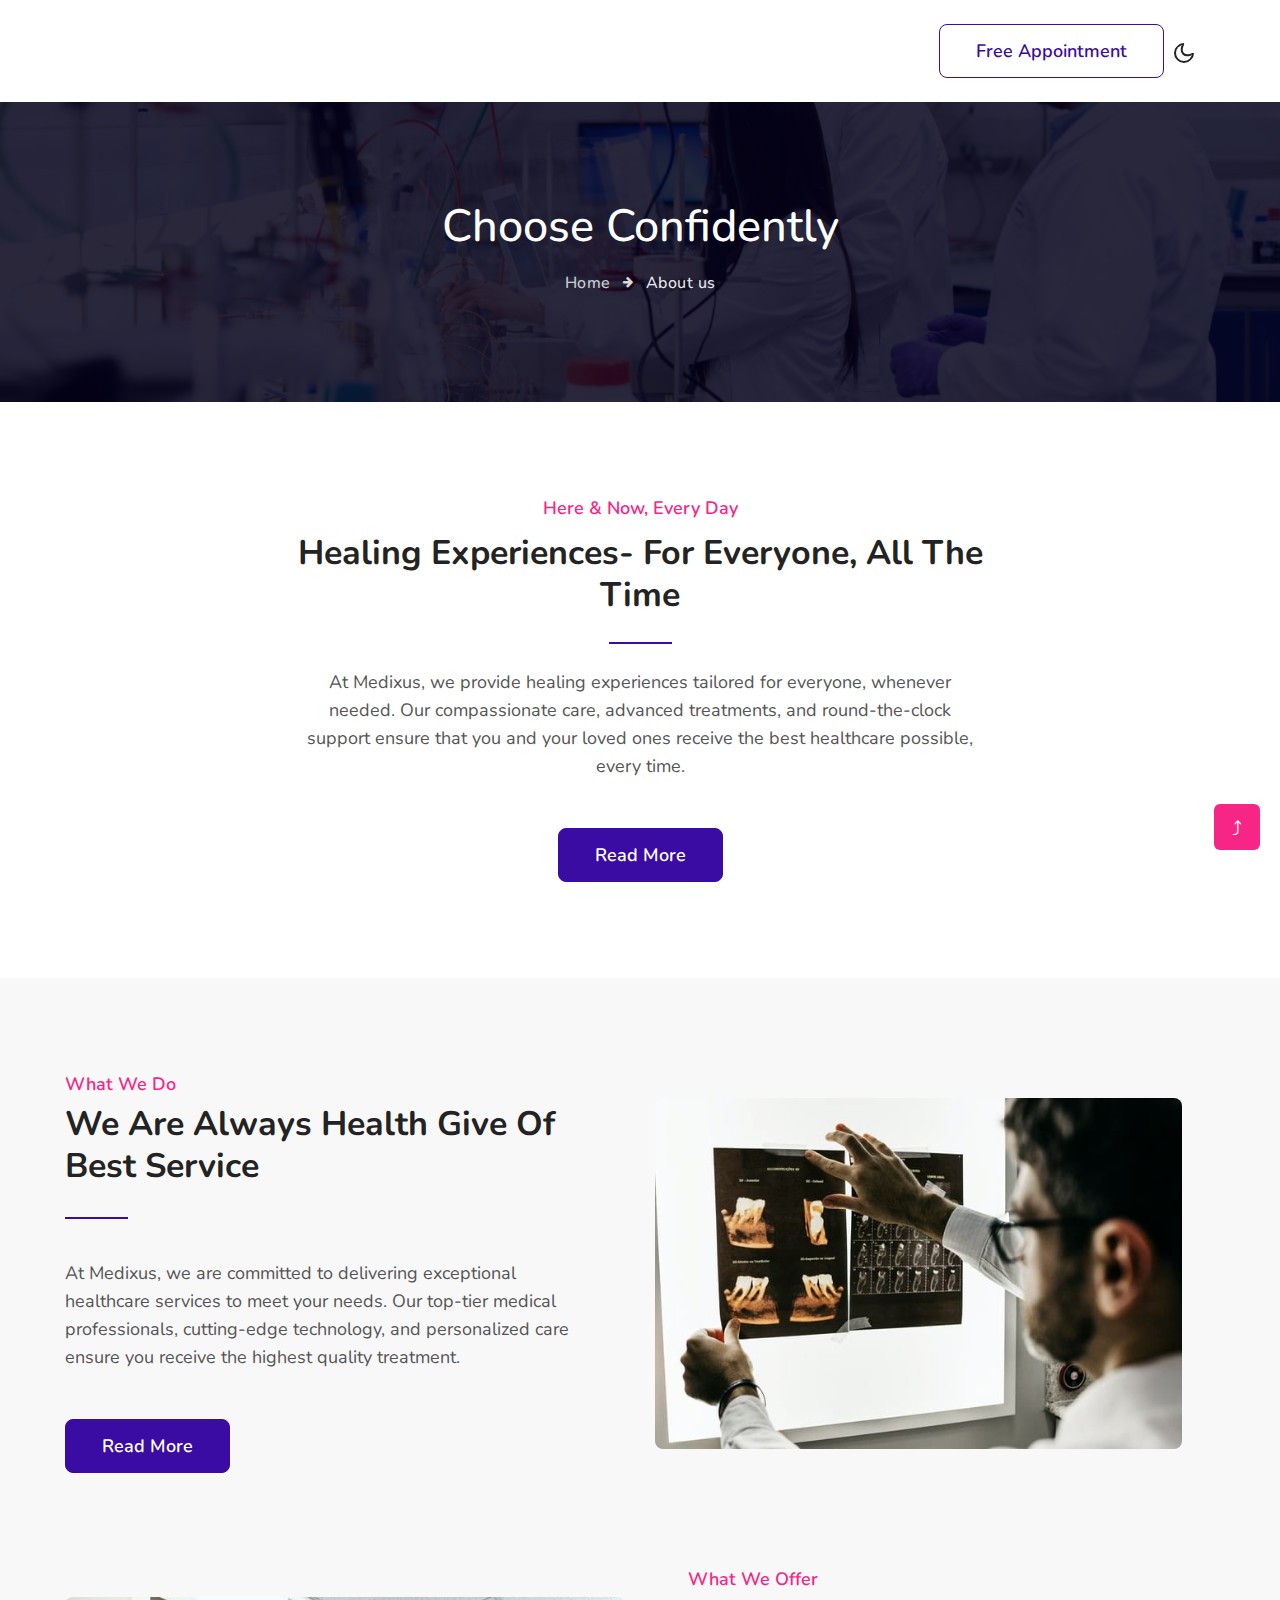
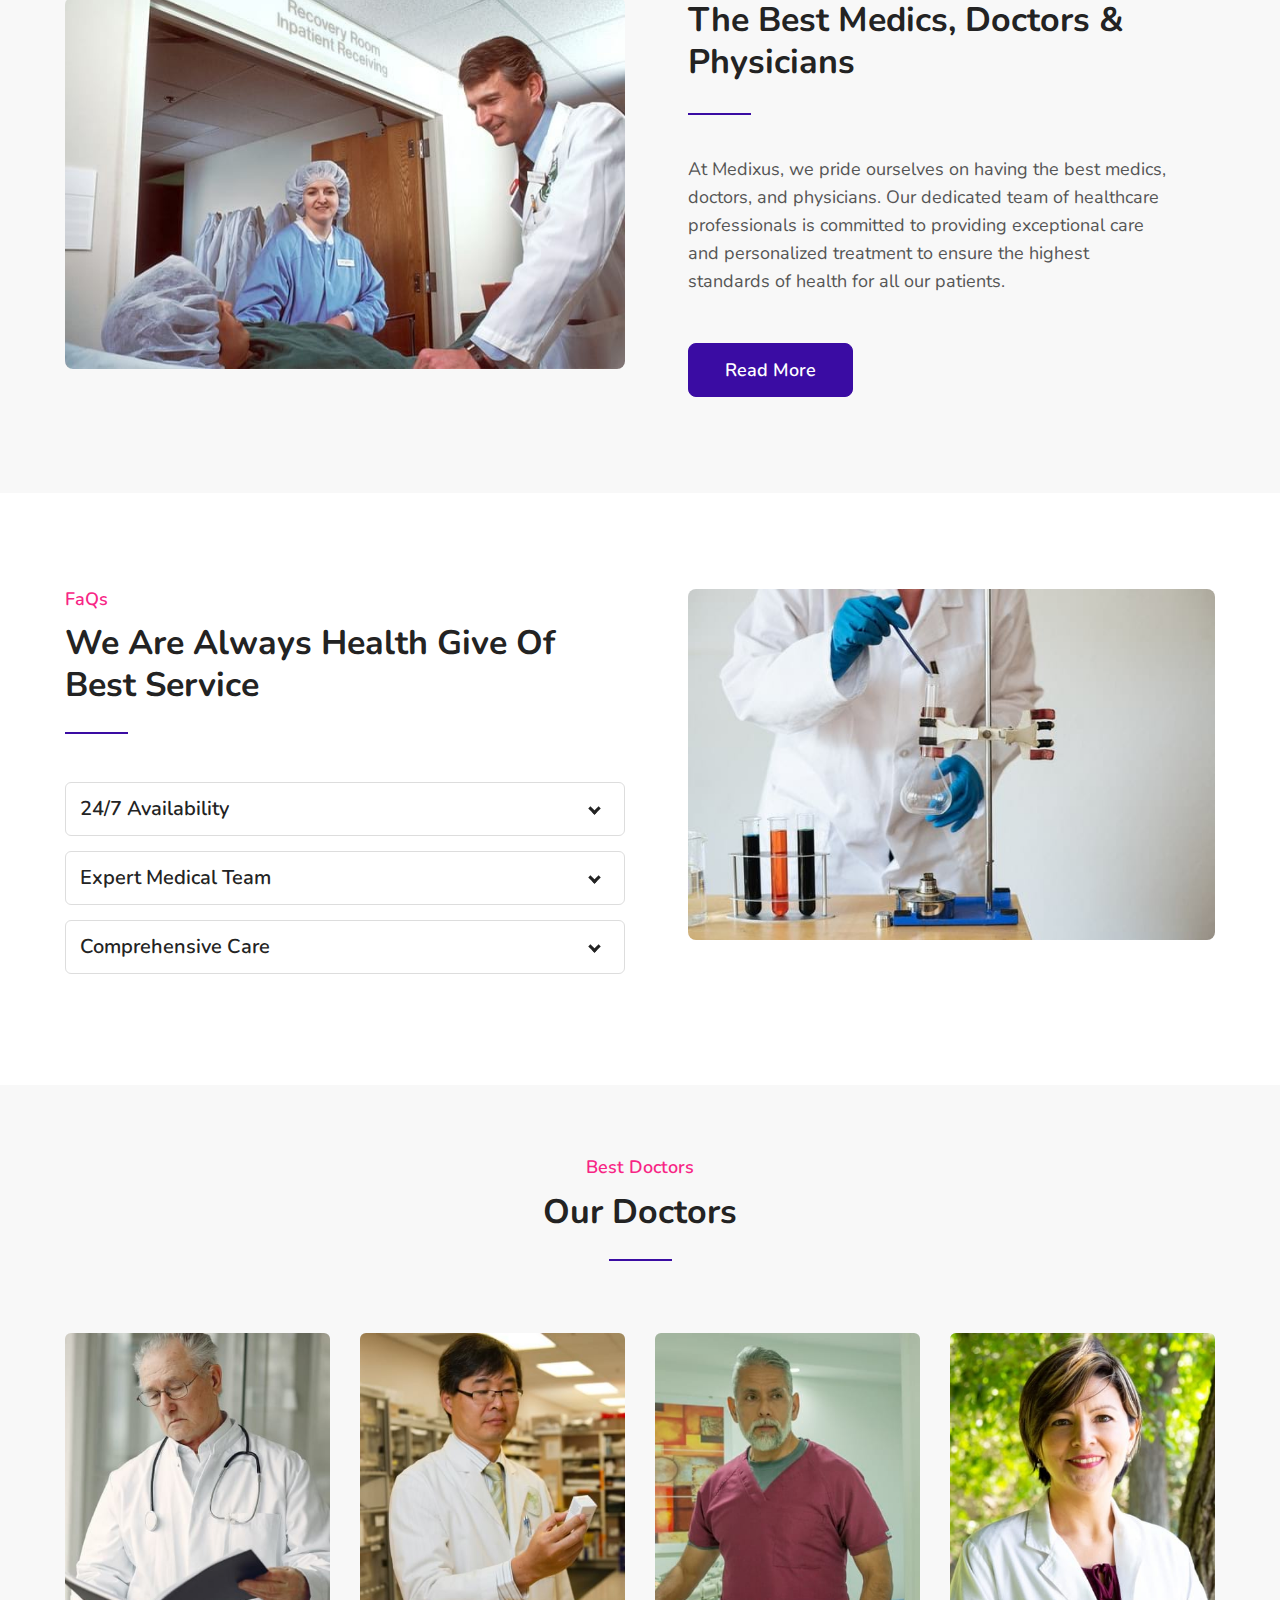
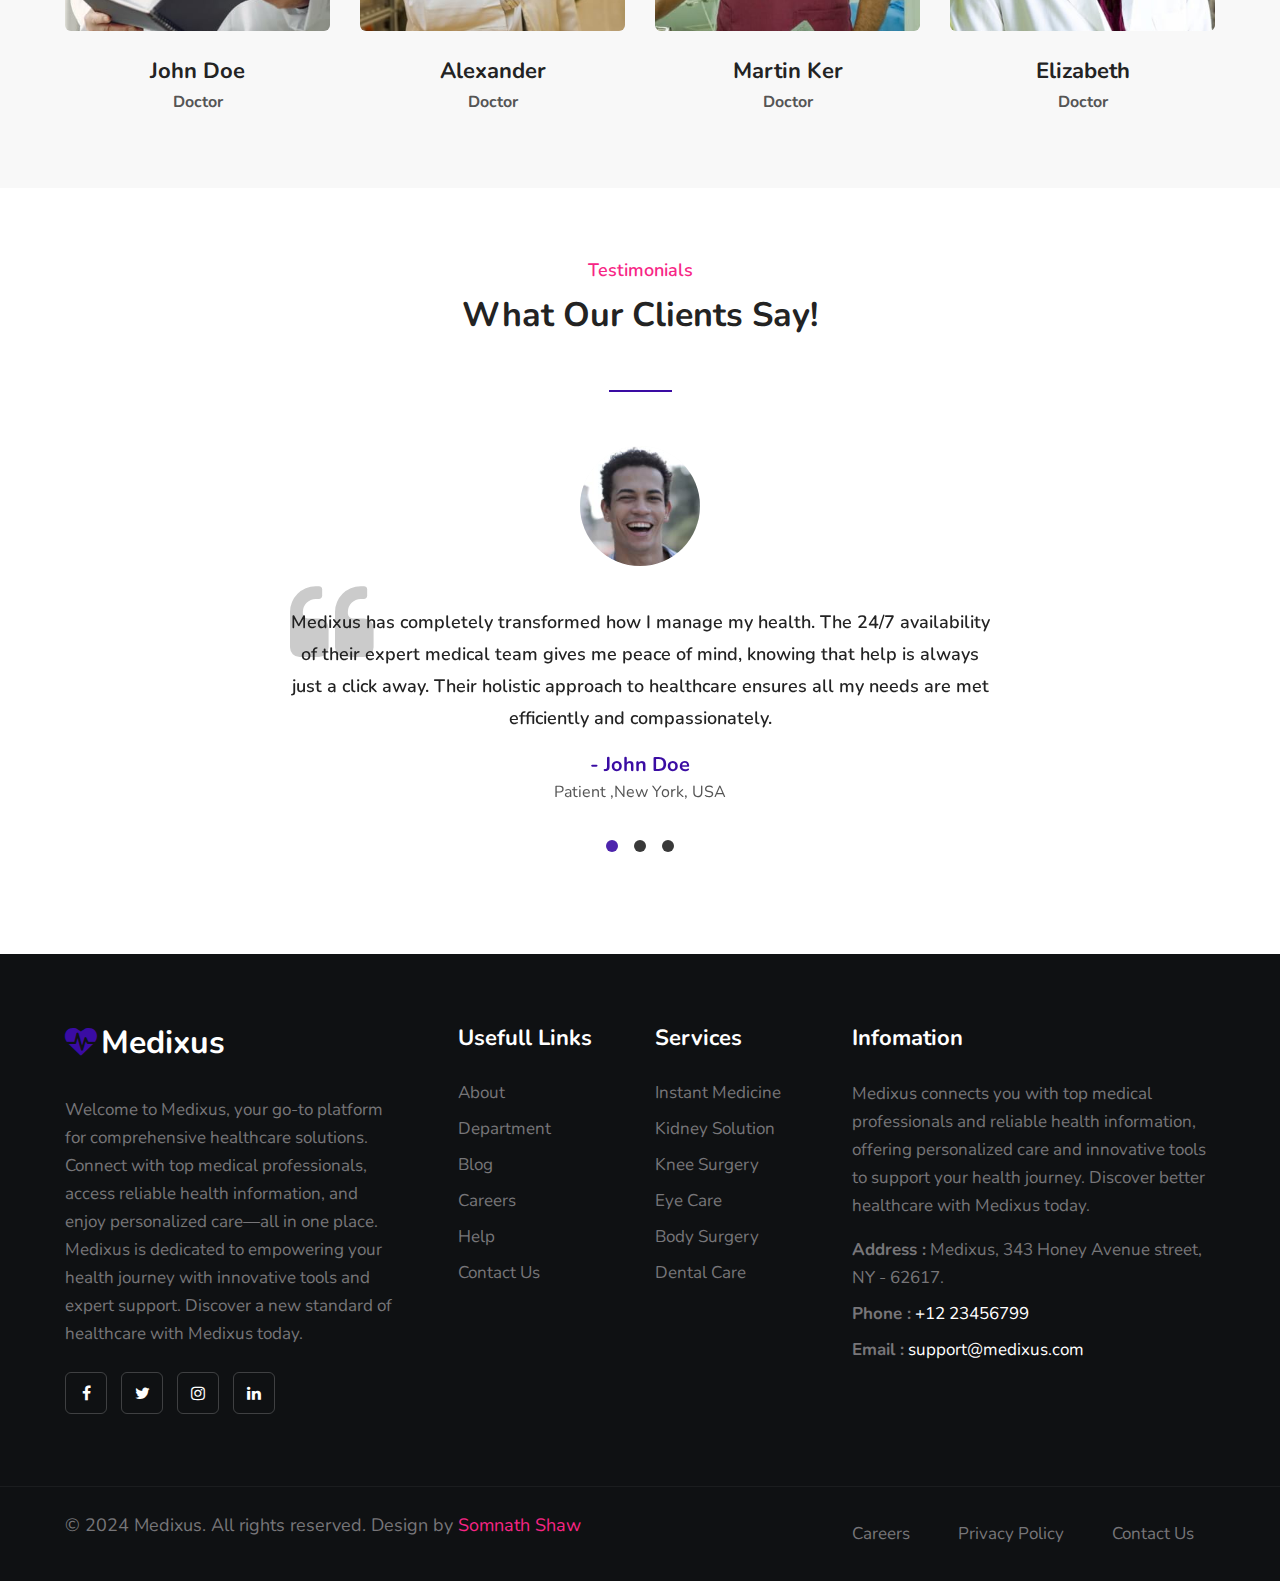
<file: about.html>
<!doctype html>
<html lang="zxx">

<head>
  <meta charset="utf-8">
  <meta name="viewport" content="width=device-width, initial-scale=1, shrink-to-fit=no">
  <title>Medixus: Connecting You to Better Health</title>
  <link href="//fonts.googleapis.com/css?family=Nunito:400,600,700&display=swap" rel="stylesheet">
  <link rel="preconnect" href="https://fonts.googleapis.com">
  <link rel="preconnect" href="https://fonts.gstatic.com" crossorigin>
  <link href="https://fonts.googleapis.com/css2?family=Roboto+Slab:wght@100..900&display=swap" rel="stylesheet">
  <link rel="stylesheet" href="assets/css/style-starter.css">
</head>

<body>
      <div class="header-2hny py-3">
        <div class="container">
          <nav class="navbar navbar-expand-lg navbar-dark stroke">
            <h1><a class="navbar-brand mr-xl-5" href="index.html">
                <span class="fa fa-heartbeat mr-1"></span>Medixus
              </a></h1>
            <button class="navbar-toggler  collapsed bg-gradient" type="button" data-toggle="collapse"
              data-target="#navbarTogglerDemo02" aria-controls="navbarTogglerDemo02" aria-expanded="false"
              aria-label="Toggle navigation">
              <span class="navbar-toggler-icon fa icon-expand fa-bars"></span>
              <span class="navbar-toggler-icon fa icon-close fa-times"></span>
              </span>
            </button>

            <div class="collapse navbar-collapse" id="navbarTogglerDemo02">
              <ul class="navbar-nav mx-lg-auto">
                <li class="nav-item">
                  <a class="nav-link" href="index.html">Home <span class="sr-only">(current)</span></a>
                </li>
                <li class="nav-item active">
                  <a class="nav-link" href="about.html">About</a>
                </li>
                <li class="nav-item">
                  <a class="nav-link" href="services.html">Departments</a>
                </li>
                <li class="nav-item">
                  <a class="nav-link" href="contact.html">Contact</a>
                </li>
              </ul>
              <ul class="navbar-nav search-right mt-lg-0 mt-2">
                <li class="nav-item"><a href="#download" class="free-con btn btn-style btn-secondary d-block"
                    data-toggle="modal" data-target="#myModal">Free Appointment</a>

                  <!-- //modal-popup-->
                  <div class="selectpackage">

                    <div class="modal fade" id="myModal" tabindex="-1" role="dialog" aria-labelledby="myLargeModalLabel"
                      aria-hidden="true">
                      <div class="modal-dialog modal-lg">
                        <div class="modal-content">
                          <div class="modal-header">
                            <button type="button" class="close" data-dismiss="modal" aria-hidden="true">
                              &times;</button>
                            <h4 class="modal-title" id="myModalLabel">
                              Make An Appointment</h4>
                          </div>
                          <div class="modal-body packages">
                            <div class="appointment-form">
                              <form action="#" method="post">
                                <div class="fields-grid">
                                  <div class="styled-input">

                                    <div class="appointment-form-field">

                                      <input type="text" name="fullname" placeholder="Full Name" required="">
                                    </div>
                                  </div>
                                  <div class="styled-input">

                                    <div class="appointment-form-field">

                                      <input type="text" name="phone" placeholder="Enter Number" required="">
                                    </div>
                                  </div>

                                  <div class="styled-input">

                                    <div class="appointment-form-field">

                                      <input type="date" name="age" placeholder="Enter Your Age" required="">
                                    </div>
                                  </div>
                                  <div class="styled-input">

                                    <div class="appointment-form-field">

                                      <input type="date" name="date" placeholder="Set a Date" required="">
                                    </div>
                                  </div>
                                  <div class="styled-input">

                                    <div class="appointment-form-field">

                                      <select id="department" required="Specialization">
                                        <option value="">Specialization*</option>
                                        <option value="">Cardiology</option>
                                        <option value="">Heart Surgery</option>
                                        <option value="">Skin Care</option>
                                        <option value="">Body Check-up</option>
                                        <option value="">Numerology</option>
                                        <option value="">Diagnosis</option>
                                        <option value="">Others</option>
                                      </select>
                                    </div>
                                  </div>
                                  <div class="styled-input">

                                    <div class="appointment-form-field">

                                      <select id="doctor" required="Select Doctor">
                                        <option value="">Select Doctor</option>
                                        <option value="">Doctor 1</option>
                                        <option value="">Doctor 2</option>
                                        <option value="">Doctor 3</option>
                                        <option value="">Doctor 4</option>
                                        <option value="">Doctor 5</option>
                                        <option value="">Doctor 6</option>
                                        <option value="">Doctor 7</option>
                                      </select>
                                    </div>
                                  </div>

                                </div>
                                <div class="appointment-btn text-lg-right">
                                  <button type="submit" class="btn btn-style btn-primary mt-4">Book Appointment</button>
                                </div>
                              </form>
                            </div>
                          </div>
                        </div>
                      </div>
                    </div>
                    <script>
                      $('#myModal').modal('show');
                    </script>
                  </div>
                  <!-- //modal-popup-->

                </li>
              </ul>
            </div>
            <!-- toggle switch for light and dark theme -->
            <div class="mobile-position">
              <nav class="navigation">
                <div class="theme-switch-wrapper" style="cursor: pointer;">
                  <label class="theme-switch" for="checkbox">
                    <input type="checkbox" id="checkbox">
                    <div class="mode-container py-1">
                      <i class="gg-sun"></i>
                      <i class="gg-moon"></i>
                    </div>
                  </label>
                </div>
              </nav>
            </div>
            <!-- //toggle switch for light and dark theme -->
          </nav>
        </div>
      </div>
    </header>
    <!--/header-->
  </section>
  <!--/w3l-breadcrumb-->
  <section class="w3l-about-breadcrumb">
    <div class="breadcrumb-bg breadcrumb-bg-about py-5">
        <div class="container">
            <h2 class="title">Choose Confidently</h2>
            <ul class="breadcrumbs-custom-path mt-3 text-center">
                <li><a href="index.html">Home</a></li>
                <li class="active"><span class="fa fa-arrow-right mx-2" aria-hidden="true"></span> About us </li>
            </ul>
        </div>
    </div>
  </section>
  <!--//w3l-breadcrumb-->
  <!--/about-->
  <!--/w3l-ab-->
  <div class="w3l-cwp4-sec py-5">
    <div class="container py-md-5 py-3">
      <div class="cwp4-two align-items-center">
        <div class="abouthyn-inn text-center">
          <h6 class="sub-titlehny">Here & Now, Every Day</h6>
          <h3 class="hny-title">Healing experiences- for everyone, all the time</h3>
          <div class="separatorhny"></div>
          <p class="ab-para">At Medixus, we provide healing experiences tailored for everyone, whenever needed. Our compassionate care, advanced treatments, and round-the-clock support ensure that you and your loved ones receive the best healthcare possible, every time.
          </p>

          <div class="buttons mt-5">
            <a href="services.html" class="btn btn-style btn-primary">Read More</a>

          </div>
        </div>

      </div>
    </div>

  </div>
  <!--/w3l-ab-->
  <!--/w3l-ab-features-->
  <section class="w3l-ab-features py-5" style="SERVICE_TAG: KNQ270RTXN">
    <div class="container py-md-5 py-3">
      <div class="row features-w3pvt-main align-items-center" id="features">
        <div class="col-lg-6 feature-gird pb-lg-5">
          <h6 class="sub-titlehny mb-2">What We Do</h6>
          <h3 class="hny-title mb-4">We are always Health Give of best service</h3>
          <div class="separatorhny"></div>
          <p class="pr-lg-5">At Medixus, we are committed to delivering exceptional healthcare services to meet your needs. Our top-tier medical professionals, cutting-edge technology, and personalized care ensure you receive the highest quality treatment.</p>
          <div class="buttons mt-5">
            <a href="services.html" class="btn btn-style btn-primary">Read More</a>
          </div>
        </div>
        <div class="col-lg-6 feature-gird pr-lg-5 mt-md-0 mt-4 pb-lg-5">
          <img src="assets/images/5.jpg" alt="" class="img-fluid" />
        </div>
        <div class="col-lg-6 feature-gird mt-5">
          <img src="assets/images/3.jpg" alt="" class="img-fluid" />
        </div>
        <div class="col-lg-6 feature-gird mt-5 pl-lg-5">
          <h6 class="sub-titlehny mb-2">What We Offer</h6>
          <h3 class="hny-title mb-4">The Best Medics, Doctors & Physicians</h3>
          <div class="separatorhny"></div>
          <p class="pr-lg-5">At Medixus, we pride ourselves on having the best medics, doctors, and physicians. Our dedicated team of healthcare professionals is committed to providing exceptional care and personalized treatment to ensure the highest standards of health for all our patients.
          </p>
          <div class="buttons mt-5">
            <a href="services.html" class="btn btn-style btn-primary">Read More</a>
          </div>
        </div>

      </div>
    </div>
  </section>
  <!--//-->
   <!--/w3l-faq-block-->
   <div class="w3l-faq-block py-5" id="faq">
    <div class="container py-md-5">
      <div class="row w3l-faq">
        <div class="faq-page col-lg-6 mb-lg-0 mb-4">
          <div class="text-left mb-4">
            <h6 class="sub-titlehny">
              FaQs
            </h6>
            <h3 class="hny-title">We Are Always Health Give Of Best Service
            </h3>
            <div class="separatorhny"></div> 
          </div>
          <ul>
            <li>
              <input type="checkbox" checked>
              <i></i>
              <h4>24/7 Availability</h4>
              <p>Our team is available around the clock to provide you with the best healthcare services whenever you need them, ensuring that help is just a call or click away at any time.</p>
            </li>
            <li>
              <input type="checkbox" checked>
              <i></i>
              <h4>Expert Medical Team</h4>
              <p>Medixus boasts a highly qualified team of doctors, nurses, and specialists dedicated to delivering the highest standard of care. Our experts are committed to your well-being, offering personalized and effective treatment plans.
              </p>
            </li>
            <li>
              <input type="checkbox" checked>
              <i></i>
              <h4>Comprehensive Care</h4>
              <p>We provide a wide range of healthcare services, from preventive care to specialized treatments. Our holistic approach ensures that all your health needs are met with compassion and expertise, fostering overall well-being.</p>
            </li>

          </ul>
        </div>
        <div class="faq-img-right col-lg-6 pl-lg-5">
          <img src="assets/images/2.jpg" alt="" class="img-fluid" />
        </div>
      </div>
    </div>
  </div>
  <!--//w3l-faq-block-->
  <!--/team-sec-->
  <section class="w3l-team py-5" id="team">
    <div class="container py-lg-4 py-sm-3">
      <div class="header-sec text-center">
        <h6 class="sub-titlehny text-center">Best Doctors</h6>
        <h3 class="hny-title text-center">Our Doctors</h3>
        <div class="separatorhny"></div>

      </div>
      <div class="row text-center mt-5">
        <div class="col-md-3 col-6">
          <div class="team-grids text-center">
            <img src="assets/images/team1.jpg" class="img-fluid" alt="">
            <div class="team-info">
              <div class="caption">
                <div class="social-icons-section text-center">
                  <a class="fac" href="#url">
                    <span class="fa fa-facebook"></span>
                  </a>
                  <a class="twitter" href="#url">
                    <span class="fa fa-twitter"></span>
                  </a>
                </div>
              </div>
            </div>
          </div>
          <h4><a href="#team">John Doe</a></h4>
          <h5>Doctor</h5>
        </div>
        <div class="col-md-3 col-6">
          <div class="team-grids text-center">
            <img src="assets/images/team2.jpg" class="img-fluid" alt="">
            <div class="team-info">
              <div class="caption">
                <div class="social-icons-section text-center">
                  <a class="fac" href="#url">
                    <span class="fa fa-facebook"></span>
                  </a>
                  <a class="twitter" href="#url">
                    <span class="fa fa-twitter"></span>
                  </a>
                </div>
              </div>
            </div>
          </div>
          <h4><a href="#team">Alexander</a></h4>
          <h5>Doctor</h5>
        </div>
        <div class="col-md-3 col-6 mt-md-0 mt-sm-5 mt-5">
          <div class="team-grids text-center">
            <img src="assets/images/team3.jpg" class="img-fluid" alt="">
            <div class="team-info">
              <div class="caption">
                <div class="social-icons-section text-center">
                  <a class="fac" href="#url">
                    <span class="fa fa-facebook"></span>
                  </a>
                  <a class="twitter" href="#url">
                    <span class="fa fa-twitter"></span>
                  </a>
                </div>
              </div>
            </div>
          </div>
          <h4><a href="#team">Martin ker</a> </h4>
          <h5>Doctor</h5>
        </div>
        <div class="col-md-3 col-6 mt-md-0 mt-sm-5 mt-5">
          <div class="team-grids text-center">
            <img src="assets/images/team4.jpg" class="img-fluid" alt="">
            <div class="team-info">
              <div class="caption">
                <div class="social-icons-section text-center">
                  <a class="fac" href="#url">
                    <span class="fa fa-facebook"></span>
                  </a>
                  <a class="twitter" href="#url">
                    <span class="fa fa-twitter"></span>
                  </a>
                </div>
              </div>
            </div>
          </div>
          <h4><a href="#team">Elizabeth</a></h4>
          <h5>Doctor</h5>
        </div>
      </div>
    </div>
  </section>
  <!--//team-sec-->


  <section class="w3l-testimonials py-5" id="testimonials">
    <!-- main-slider -->
    <div class="container py-md-4 mb-md-0 mb-md-5 mb-4">
      <div class="heading text-center mx-auto">
        <h6 class="sub-titlehny">Testimonials</h6>
        <h3 class="hny-title text-center mb-5">What Our Clients Say! </h3>
        <div class="separatorhny"></div>

      </div>
      <div class="owl-testimonial owl-carousel owl-theme">
        <div class="item">
          <div class="slider-info">
            <div class="img-circle">
              <img src="assets/images/c1.jpg" class="img-fluid rounded" alt="client image">
            </div>
            <div class="message-info">
              <span class="fa fa-quote-left mr-2"></span>
              <div class="message">Medixus has completely transformed how I manage my health. The 24/7 availability of their expert medical team gives me peace of mind, knowing that help is always just a click away. Their holistic approach to healthcare ensures all my needs are met efficiently and compassionately.</div>
              <div class="name">- John Doe</div>
              <div class="desp">Patient ,New York, USA</div>
            </div>
          </div>
        </div>
        <div class="item">
          <div class="slider-info">
            <div class="img-circle">
              <img src="assets/images/c2.jpg" class="img-fluid rounded" alt="client image">
            </div>
            <div class="message-info">
              <span class="fa fa-quote-left mr-2"></span>
              <div class="message">I am thoroughly impressed with the quality of care provided by Medixus. The doctors and specialists are highly knowledgeable and always attentive to my concerns. Their comprehensive services have made managing my family's health so much easier and more effective.</div>
              <div class="name">- Selina</div>
              <div class="desp">Patient ,Barcelona, Spain</div>
            </div>
          </div>
        </div>
        <div class="item">
          <div class="slider-info">
            <div class="img-circle">
              <img src="assets/images/c1.jpg" class="img-fluid rounded" alt="client image">
            </div>
            <div class="message-info">
              <span class="fa fa-quote-left mr-2"></span>
              <div class="message">Medixus offers exceptional healthcare services that are both reliable and accessible. The platform's user-friendly interface makes it simple to book appointments and access medical information. I highly recommend Medixus for anyone looking for top-notch medical care and support.</div>
              <div class="name">- Li Wei</div>
              <div class="desp">Patient ,Shanghai, China</div>
            </div>
          </div>
        </div>
      </div>
    </div>
    <!-- /main-slider -->
  </section>
  <!-- footer -->
  <footer class="w3l-footer-29-main">
    <div class="footer-29-w3l py-5">
      <div class="container py-lg-4">
        <div class="row footer-top-29">
          <div class="col-lg-4 col-md-6 col-sm-7 footer-list-29 footer-1 pr-lg-5">
            <div class="footer-logo mb-3">
              <a class="footer-brand-logo" href="index.html"><span class="fa fa-heartbeat mr-1"></span>Medixus</a>
            </div>
            <p>Welcome to Medixus, your go-to platform for comprehensive healthcare solutions. Connect with top medical professionals, access reliable health information, and enjoy personalized care—all in one place. Medixus is dedicated to empowering your health journey with innovative tools and expert support. Discover a new standard of healthcare with Medixus today.</p>
            <div class="main-social-footer-29 mt-4">
              <a href="#facebook" class="facebook"><span class="fa fa-facebook"></span></a>
              <a href="#twitter" class="twitter"><span class="fa fa-twitter"></span></a>
              <a href="#instagram" class="instagram"><span class="fa fa-instagram"></span></a>
              <a href="#linkedin" class="linkedin"><span class="fa fa-linkedin"></span></a>
            </div>
          </div>
          <div class="col-lg-2 col-md-6 col-sm-5 col-6 footer-list-29 footer-2 mt-sm-0 mt-5">

            <ul>
              <h6 class="footer-title-29">Usefull Links</h6>
              <li><a href="about.html">About</a></li>
              <li><a href="services.html">Department</a></li>
              <li><a href="blog.html"> Blog</a></li>
              <li><a href="#careers"> Careers</a></li>
              <li><a href="#help">Help</a></li>
              <li><a href="contact.html">Contact us</a></li>
            </ul>
          </div>
          <div class="col-lg-2 col-md-6 col-sm-5 col-6 footer-list-29 footer-3 mt-lg-0 mt-5">
            <h6 class="footer-title-29">Services</h6>
            <ul>
              <li><a href="#medicine">Instant Medicine</a></li>
              <li><a href="#kidney">Kidney Solution</a></li>
              <li><a href="#knee">Knee Surgery</a></li>
              <li><a href="#eye">Eye Care</a></li>
              <li><a href="#surgery">Body Surgery</a></li>
              <li><a href="#care">Dental Care</a></li>

            </ul>

          </div>
          <div class="col-lg-4 col-md-6 col-sm-7 footer-list-29 footer-4 mt-lg-0 mt-5">
            <h6 class="footer-title-29">Infomation</h6>
            <p class="mb-3">Medixus connects you with top medical professionals and reliable health information, offering personalized care and innovative tools to support your health journey. Discover better healthcare with Medixus today.</p>
            <p><strong>Address :</strong> Medixus, 343 Honey Avenue street, NY - 62617.</p>
            <p class="my-2"><strong>Phone :</strong> <a href="tel:+12 23456799">+12 23456799</a></p>
            <p><strong>Email :</strong> <a href="mailto:support@medixus.com">support@medixus.com</a></p>


          </div>
        </div>
      </div>
    </div>
    <!-- //footer -->

    <!-- copyright -->
    <section class="w3l-copyright">
      <div class="container">
        <div class="row bottom-copies">
          <p class="col-lg-8 copy-footer-29">© 2024 Medixus. All rights reserved. Design by <a
              href="https://somnath-red.vercel.app/" target="_blank">
              Somnath Shaw</a></p>

          <div class="col-lg-4 footer-list-29">
            <ul class="d-flex text-lg-right">
              <li><a href="#careers"> Careers</a></li>
              <li class="mx-lg-5 mx-md-4 mx-3"><a href="#privacymy-lg-0 my-4">Privacy Policy</a></li>
              <li><a href="contact.html">Contact us</a></li>
            </ul>
          </div>

        </div>
      </div>
    </section>
    <!-- move top -->
    <button onclick="topFunction()" id="movetop" title="Go to top">
      &#10548;
    </button>
    <script>
      // When the user scrolls down 20px from the top of the document, show the button
      window.onscroll = function () {
        scrollFunction()
      };

      function scrollFunction() {
        if (document.body.scrollTop > 20 || document.documentElement.scrollTop > 20) {
          document.getElementById("movetop").style.display = "block";
        } else {
          document.getElementById("movetop").style.display = "none";
        }
      }

      // When the user clicks on the button, scroll to the top of the document
      function topFunction() {
        document.body.scrollTop = 0;
        document.documentElement.scrollTop = 0;
      }
    </script>
    <!-- /move top -->
  </footer>

  <script src="assets/js/jquery-3.3.1.min.js"></script>

  <!-- script for testimonials -->
  <script>
    $(document).ready(function () {
      $('.owl-testimonial').owlCarousel({
        loop: true,
        margin: 0,
        nav: true,
        responsiveClass: true,
        autoplay: true,
        autoplayTimeout: 5000,
        autoplaySpeed: 1000,
        autoplayHoverPause: false,
        responsive: {
          0: {
            items: 1,
            nav: false
          },
          480: {
            items: 1,
            nav: false
          },
          667: {
            items: 1,
            nav: true
          },
          1000: {
            items: 1,
            nav: true
          }
        }
      })
    })
  </script>
  <!-- //script for testimonials -->

  <script src="assets/js/theme-change.js"></script>

  <!-- js for portfolio lightbox -->
  <script src="assets/js/owl.carousel.js"></script>
  <!-- script for testimonials -->
  <script>
    $(document).ready(function () {
      $('.owl-testimonial').owlCarousel({
        loop: true,
        margin: 0,
        nav: true,
        responsiveClass: true,
        autoplay: true,
        autoplayTimeout: 5000,
        autoplaySpeed: 1000,
        autoplayHoverPause: false,
        responsive: {
          0: {
            items: 1,
            nav: false
          },
          480: {
            items: 1,
            nav: false
          },
          667: {
            items: 1,
            nav: true
          },
          1000: {
            items: 1,
            nav: true
          }
        }
      })
    })
  </script>
  <!-- //script for testimonials -->
  <!--/MENU-JS-->
  <script>
    $(window).on("scroll", function () {
      var scroll = $(window).scrollTop();

      if (scroll >= 80) {
        $("#site-header").addClass("nav-fixed");
      } else {
        $("#site-header").removeClass("nav-fixed");
      }
    });

    //Main navigation Active Class Add Remove
    $(".navbar-toggler").on("click", function () {
      $("header").toggleClass("active");
    });
    $(document).on("ready", function () {
      if ($(window).width() > 991) {
        $("header").removeClass("active");
      }
      $(window).on("resize", function () {
        if ($(window).width() > 991) {
          $("header").removeClass("active");
        }
      });
    });
  </script>
  <!--//MENU-JS-->

  <script src="assets/js/bootstrap.min.js"></script>

</body>

</html>
</file>
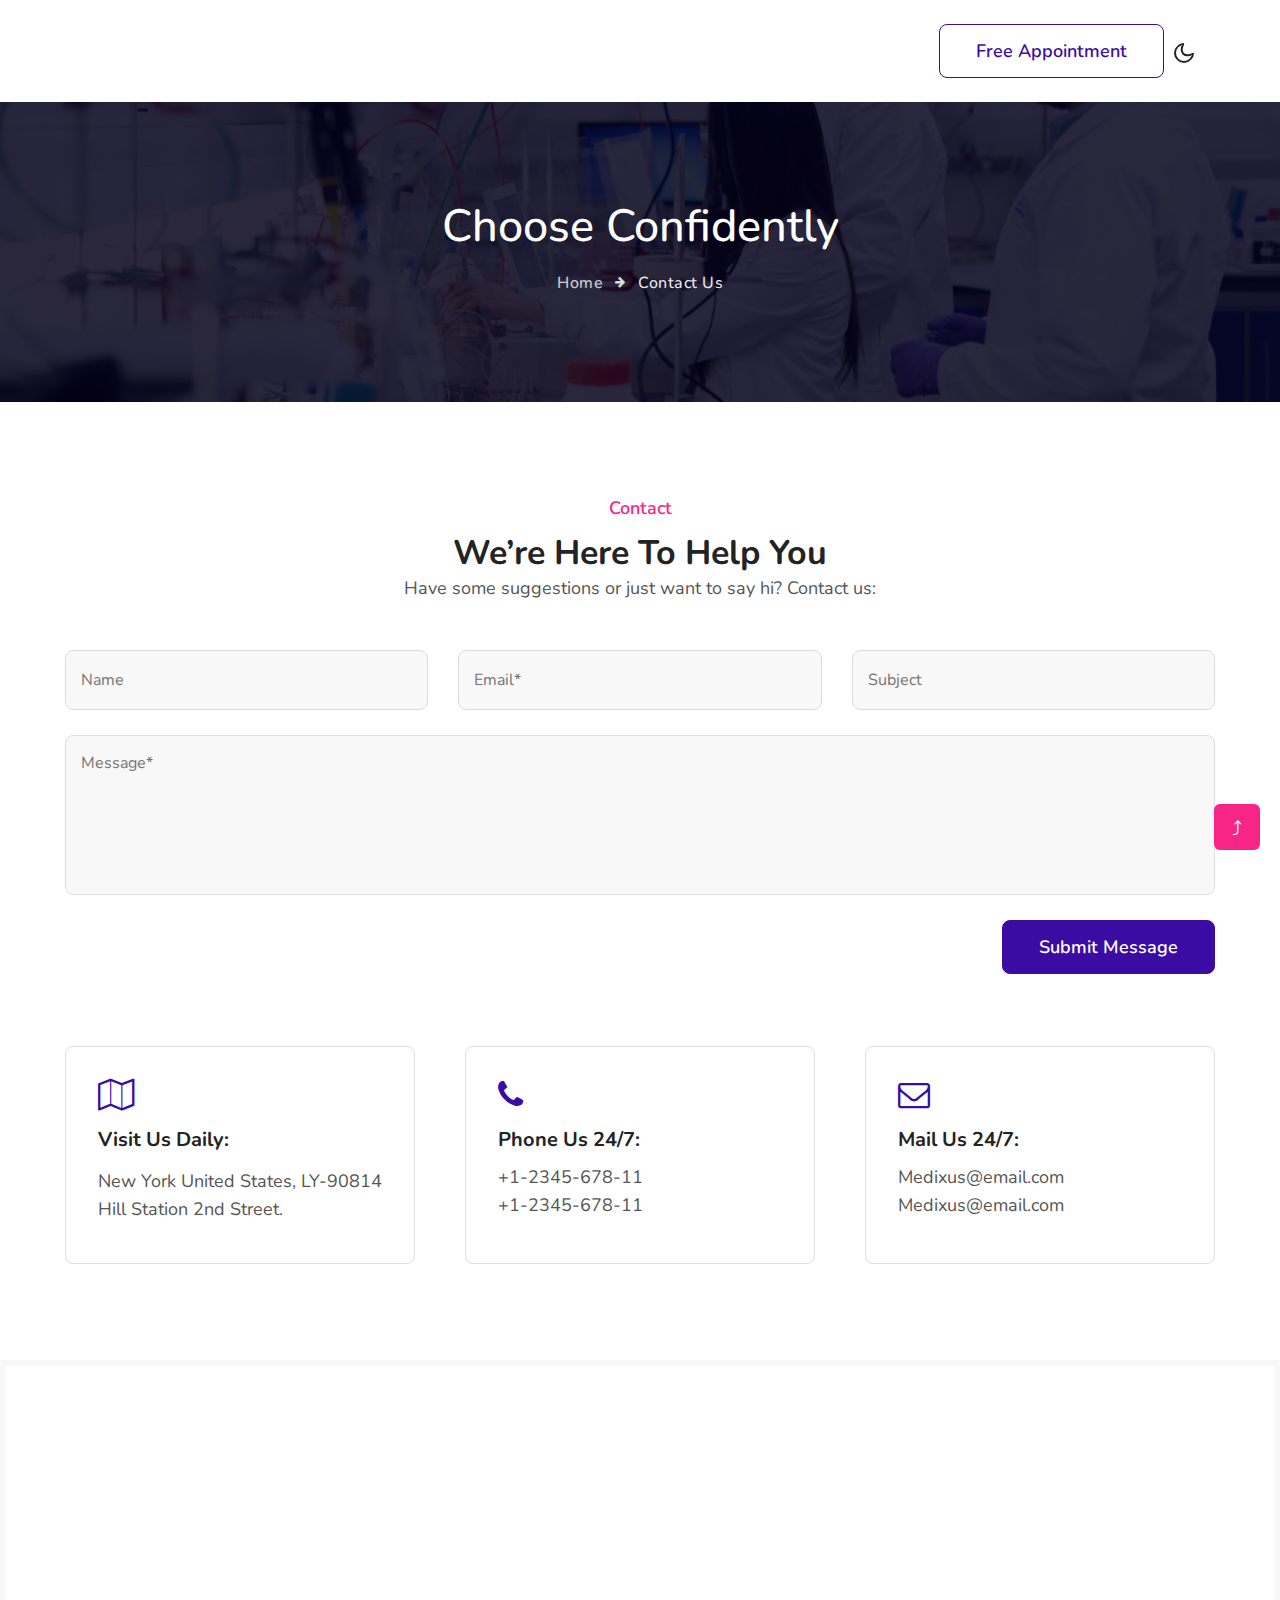
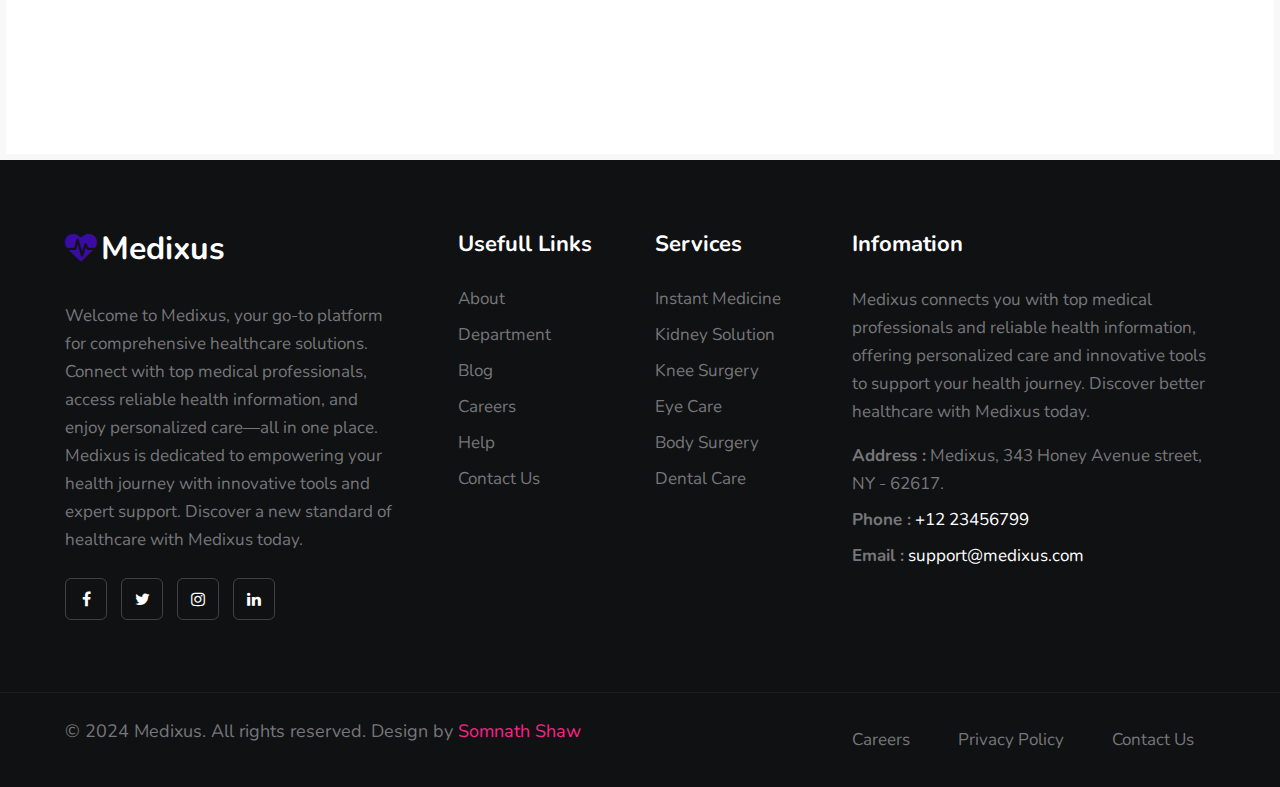
<file: contact.html>
<!doctype html>
<html lang="zxx">

<head>
  <meta charset="utf-8">
  <meta name="viewport" content="width=device-width, initial-scale=1, shrink-to-fit=no">
  <title>Medixus Medical Category Bootstrap Responsive Template | About :: W3Layouts</title>
  <link href="//fonts.googleapis.com/css?family=Nunito:400,600,700&display=swap" rel="stylesheet">
  <link rel="stylesheet" href="assets/css/style-starter.css">
</head>

<body>
      <div class="header-2hny py-3">
        <div class="container">
          <nav class="navbar navbar-expand-lg navbar-dark stroke">
            <h1><a class="navbar-brand mr-xl-5" href="index.html">
                <span class="fa fa-heartbeat mr-1"></span>Medixus
              </a></h1>
            
            <button class="navbar-toggler  collapsed bg-gradient" type="button" data-toggle="collapse"
              data-target="#navbarTogglerDemo02" aria-controls="navbarTogglerDemo02" aria-expanded="false"
              aria-label="Toggle navigation">
              <span class="navbar-toggler-icon fa icon-expand fa-bars"></span>
              <span class="navbar-toggler-icon fa icon-close fa-times"></span>
              </span>
            </button>

            <div class="collapse navbar-collapse" id="navbarTogglerDemo02">
              <ul class="navbar-nav mx-lg-auto">
                <li class="nav-item">
                  <a class="nav-link" href="index.html">Home <span class="sr-only">(current)</span></a>
                </li>
                <li class="nav-item">
                  <a class="nav-link" href="about.html">About</a>
                </li>
                <li class="nav-item">
                  <a class="nav-link" href="services.html">Departments</a>
                </li>


                <li class="nav-item active">
                  <a class="nav-link" href="contact.html">Contact</a>
                </li>
              </ul>
              <ul class="navbar-nav search-right mt-lg-0 mt-2">
                <li class="nav-item"><a href="#download" class="free-con btn btn-style btn-secondary d-block"
                    data-toggle="modal" data-target="#myModal">Free Appointment</a>

                  <!-- //modal-popup-->
                  <div class="selectpackage">

                    <div class="modal fade" id="myModal" tabindex="-1" role="dialog" aria-labelledby="myLargeModalLabel"
                      aria-hidden="true">
                      <div class="modal-dialog modal-lg">
                        <div class="modal-content">
                          <div class="modal-header">
                            <button type="button" class="close" data-dismiss="modal" aria-hidden="true">
                              &times;</button>
                            <h4 class="modal-title" id="myModalLabel">
                              Make An Appointment</h4>
                          </div>
                          <div class="modal-body packages">
                            <div class="appointment-form">
                              <form action="#" method="post">
                                <div class="fields-grid">
                                  <div class="styled-input">

                                    <div class="appointment-form-field">

                                      <input type="text" name="fullname" placeholder="Full Name" required="">
                                    </div>
                                  </div>
                                  <div class="styled-input">

                                    <div class="appointment-form-field">

                                      <input type="text" name="phone" placeholder="Enter Number" required="">
                                    </div>
                                  </div>

                                  <div class="styled-input">

                                    <div class="appointment-form-field">

                                      <input type="date" name="age" placeholder="Enter Your Age" required="">
                                    </div>
                                  </div>
                                  <div class="styled-input">

                                    <div class="appointment-form-field">

                                      <input type="date" name="date" placeholder="Set a Date" required="">
                                    </div>
                                  </div>
                                  <div class="styled-input">

                                    <div class="appointment-form-field">

                                      <select id="department" required="Specialization">
                                        <option value="">Specialization*</option>
                                        <option value="">Cardiology</option>
                                        <option value="">Heart Surgery</option>
                                        <option value="">Skin Care</option>
                                        <option value="">Body Check-up</option>
                                        <option value="">Numerology</option>
                                        <option value="">Diagnosis</option>
                                        <option value="">Others</option>
                                      </select>
                                    </div>
                                  </div>
                                  <div class="styled-input">

                                    <div class="appointment-form-field">

                                      <select id="doctor" required="Select Doctor">
                                        <option value="">Select Doctor</option>
                                        <option value="">Doctor 1</option>
                                        <option value="">Doctor 2</option>
                                        <option value="">Doctor 3</option>
                                        <option value="">Doctor 4</option>
                                        <option value="">Doctor 5</option>
                                        <option value="">Doctor 6</option>
                                        <option value="">Doctor 7</option>
                                      </select>
                                    </div>
                                  </div>

                                </div>
                                <div class="appointment-btn text-lg-right">
                                  <button type="submit" class="btn btn-style btn-primary mt-4">Book Appointment</button>
                                </div>
                              </form>
                            </div>
                          </div>
                        </div>
                      </div>
                    </div>
                    <script>
                      $('#myModal').modal('show');
                    </script>
                  </div>
                  <!-- //modal-popup-->

                </li>
              </ul>

            </div>
            <!-- toggle switch for light and dark theme -->
            <div class="mobile-position">
              <nav class="navigation">
                <div class="theme-switch-wrapper">
                  <label class="theme-switch" for="checkbox">
                    <input type="checkbox" id="checkbox">
                    <div class="mode-container py-1">
                      <i class="gg-sun"></i>
                      <i class="gg-moon"></i>
                    </div>
                  </label>
                </div>
              </nav>
            </div>
            <!-- //toggle switch for light and dark theme -->
          </nav>
        </div>
      </div>
    </header>
    <!--/header-->
  </section>
  <!--/w3l-breadcrumb-->
  <section class="w3l-about-breadcrumb">
    <div class="breadcrumb-bg breadcrumb-bg-about py-5">
        <div class="container">
            <h2 class="title">Choose Confidently</h2>
            <ul class="breadcrumbs-custom-path mt-3 text-center">
                <li><a href="index.html">Home</a></li>
                <li class="active"><span class="fa fa-arrow-right mx-2" aria-hidden="true"></span> Contact Us </li>
            </ul>
        </div>
    </div>
  </section>
  <!--//w3l-breadcrumb-->
  <!--/contact-->
  <section class="w3l-contact-11 pt-5">
    <div class="contacts-main pt-lg-5 pt-3">
      <div class="title-content text-center">
        <h6 class="sub-titlehny">Contact</h6>
        <h3 class="hny-title mb-0">We’re Here to Help You</h3>
        <p class="mb-md-5 mb-4">Have some suggestions or just want to say hi? Contact us:</p>
    </div>
      <div class="form-41-mian section-gap mt-5">
        <div class="container">
          <div class="d-grid align-form-map">
            <div class="form-inner-cont">
              <form action="https://sendmail.w3layouts.com/submitForm" method="post" class="contact-form">
                <div class="form-top-left">

                  <input type="text" name="w3lName" id="w3lName" placeholder="Name" required="">

                  <input type="email" name="w3lSender" id="w3lSender" placeholder="Email*"
                    required="">

                  <input type="text" name="w3lSubject" id="w3lName" placeholder="Subject"
                    required="">

                </div>
                <div class="form-top-righ">
                  <textarea name="w3lMessage" id="w3lMessage" placeholder="Message*"
                    required=""></textarea>
                </div>
                <div class="form-submit text-right">
                    <button type="submit" class="btn btn-style btn-primary">Submit Message</button>
                  </div>
              </form>
            </div>
      
          </div>
        </div>
      </div>
      <div class="contant11-top-bg mt-4">
        <div class="container pb-lg-5">
          <div class="d-grid contact py-lg-5 py-4">
            <div class="contact-info-left d-grid text-left">
              <div class="contact-info">
                <span class="fa fa-map-o" aria-hidden="true"></span>
                <h4>Visit Us Daily:</h4>
                <p class="mb-2">New York
                  United States, LY-90814 Hill Station 2nd Street.</p>
                
              </div>
              <div class="contact-info">
                <span class="fa fa-phone" aria-hidden="true"></span>
                <h4>Phone Us 24/7:</h4>
                <p class="mb-2 conp"> <a href="tel:+1-2345-678-11">+1-2345-678-11</a></p>
                <p class="conp"> <a href="tel:+1-2345-678-11">+1-2345-678-11</a></p>
              </div>
              <div class="contact-info">
                <span class="fa fa-envelope-o" aria-hidden="true"></span>
                <h4>Mail Us 24/7:</h4>
                <p class="mb-2 conp"><a href="mailto:Medixus@email.com" class="email">Medixus@email.com</a></p>
                <p class="conp"><a href="mailto:Medixus@email.com" class="email">Medixus@email.com</a></p>
               
              </div>
            </div>
          </div>
        </div>
      </div>
      <div class="map">
        <iframe
          src="https://www.google.com/maps/embed?pb=!1m18!1m12!1m3!1d3001161.424489281!2d-78.01909140705047!3d42.72866436845163!2m3!1f0!2f0!3f0!3m2!1i1024!2i768!4f13.1!3m3!1m2!1s0x4ccc4bf0f123a5a9%3A0xddcfc6c1de189567!2sNew%20York%2C%20USA!5e0!3m2!1sen!2sin!4v1570786994395!5m2!1sen!2sin"
          frameborder="0" allowfullscreen=""></iframe>
      </div>
  </section>
  <!--//contact-->
  <!--//w3l-footer-29-main-->
   <!-- footer -->
   <footer class="w3l-footer-29-main">
    <div class="footer-29-w3l py-5">
      <div class="container py-lg-4">
        <div class="row footer-top-29">
          <div class="col-lg-4 col-md-6 col-sm-7 footer-list-29 footer-1 pr-lg-5">
            <div class="footer-logo mb-3">
              <a class="footer-brand-logo" href="index.html"><span class="fa fa-heartbeat mr-1"></span>Medixus</a>
            </div>
            <p>Welcome to Medixus, your go-to platform for comprehensive healthcare solutions. Connect with top medical professionals, access reliable health information, and enjoy personalized care—all in one place. Medixus is dedicated to empowering your health journey with innovative tools and expert support. Discover a new standard of healthcare with Medixus today.</p>
            <div class="main-social-footer-29 mt-4">
              <a href="#facebook" class="facebook"><span class="fa fa-facebook"></span></a>
              <a href="#twitter" class="twitter"><span class="fa fa-twitter"></span></a>
              <a href="#instagram" class="instagram"><span class="fa fa-instagram"></span></a>
              <a href="#linkedin" class="linkedin"><span class="fa fa-linkedin"></span></a>
            </div>
          </div>
          <div class="col-lg-2 col-md-6 col-sm-5 col-6 footer-list-29 footer-2 mt-sm-0 mt-5">

            <ul>
              <h6 class="footer-title-29">Usefull Links</h6>
              <li><a href="about.html">About</a></li>
              <li><a href="services.html">Department</a></li>
              <li><a href="blog.html"> Blog</a></li>
              <li><a href="#careers"> Careers</a></li>
              <li><a href="#help">Help</a></li>
              <li><a href="contact.html">Contact us</a></li>
            </ul>
          </div>
          <div class="col-lg-2 col-md-6 col-sm-5 col-6 footer-list-29 footer-3 mt-lg-0 mt-5">
            <h6 class="footer-title-29">Services</h6>
            <ul>
              <li><a href="#medicine">Instant Medicine</a></li>
              <li><a href="#kidney">Kidney Solution</a></li>
              <li><a href="#knee">Knee Surgery</a></li>
              <li><a href="#eye">Eye Care</a></li>
              <li><a href="#surgery">Body Surgery</a></li>
              <li><a href="#care">Dental Care</a></li>

            </ul>

          </div>
          <div class="col-lg-4 col-md-6 col-sm-7 footer-list-29 footer-4 mt-lg-0 mt-5">
            <h6 class="footer-title-29">Infomation</h6>
            <p class="mb-3">Medixus connects you with top medical professionals and reliable health information, offering personalized care and innovative tools to support your health journey. Discover better healthcare with Medixus today.</p>
            <p><strong>Address :</strong> Medixus, 343 Honey Avenue street, NY - 62617.</p>
            <p class="my-2"><strong>Phone :</strong> <a href="tel:+12 23456799">+12 23456799</a></p>
            <p><strong>Email :</strong> <a href="mailto:support@medixus.com">support@medixus.com</a></p>


          </div>
        </div>
      </div>
    </div>
    <!-- //footer -->

    <!-- copyright -->
    <section class="w3l-copyright">
      <div class="container">
        <div class="row bottom-copies">
          <p class="col-lg-8 copy-footer-29">© 2024 Medixus. All rights reserved. Design by <a
              href="https://somnath-red.vercel.app/" target="_blank">
              Somnath Shaw</a></p>

          <div class="col-lg-4 footer-list-29">
            <ul class="d-flex text-lg-right">
              <li><a href="#careers"> Careers</a></li>
              <li class="mx-lg-5 mx-md-4 mx-3"><a href="#privacymy-lg-0 my-4">Privacy Policy</a></li>
              <li><a href="contact.html">Contact us</a></li>
            </ul>
          </div>

        </div>
      </div>
    </section>
    <!-- move top -->
    <button onclick="topFunction()" id="movetop" title="Go to top">
      &#10548;
    </button>
    <script>
      // When the user scrolls down 20px from the top of the document, show the button
      window.onscroll = function () {
        scrollFunction()
      };

      function scrollFunction() {
        if (document.body.scrollTop > 20 || document.documentElement.scrollTop > 20) {
          document.getElementById("movetop").style.display = "block";
        } else {
          document.getElementById("movetop").style.display = "none";
        }
      }

      // When the user clicks on the button, scroll to the top of the document
      function topFunction() {
        document.body.scrollTop = 0;
        document.documentElement.scrollTop = 0;
      }
    </script>
    <!-- /move top -->
  </footer>

  <!-- //copyright -->
  <!-- Template JavaScript -->
  <script src="assets/js/jquery-3.3.1.min.js"></script>
  <script src="assets/js/theme-change.js"></script>
  <!--/MENU-JS-->
  <script>
    $(window).on("scroll", function () {
      var scroll = $(window).scrollTop();

      if (scroll >= 80) {
        $("#site-header").addClass("nav-fixed");
      } else {
        $("#site-header").removeClass("nav-fixed");
      }
    });

    //Main navigation Active Class Add Remove
    $(".navbar-toggler").on("click", function () {
      $("header").toggleClass("active");
    });
    $(document).on("ready", function () {
      if ($(window).width() > 991) {
        $("header").removeClass("active");
      }
      $(window).on("resize", function () {
        if ($(window).width() > 991) {
          $("header").removeClass("active");
        }
      });
    });
  </script>
  <!--//MENU-JS-->

  <script src="assets/js/bootstrap.min.js"></script>

</body>

</html>
</file>
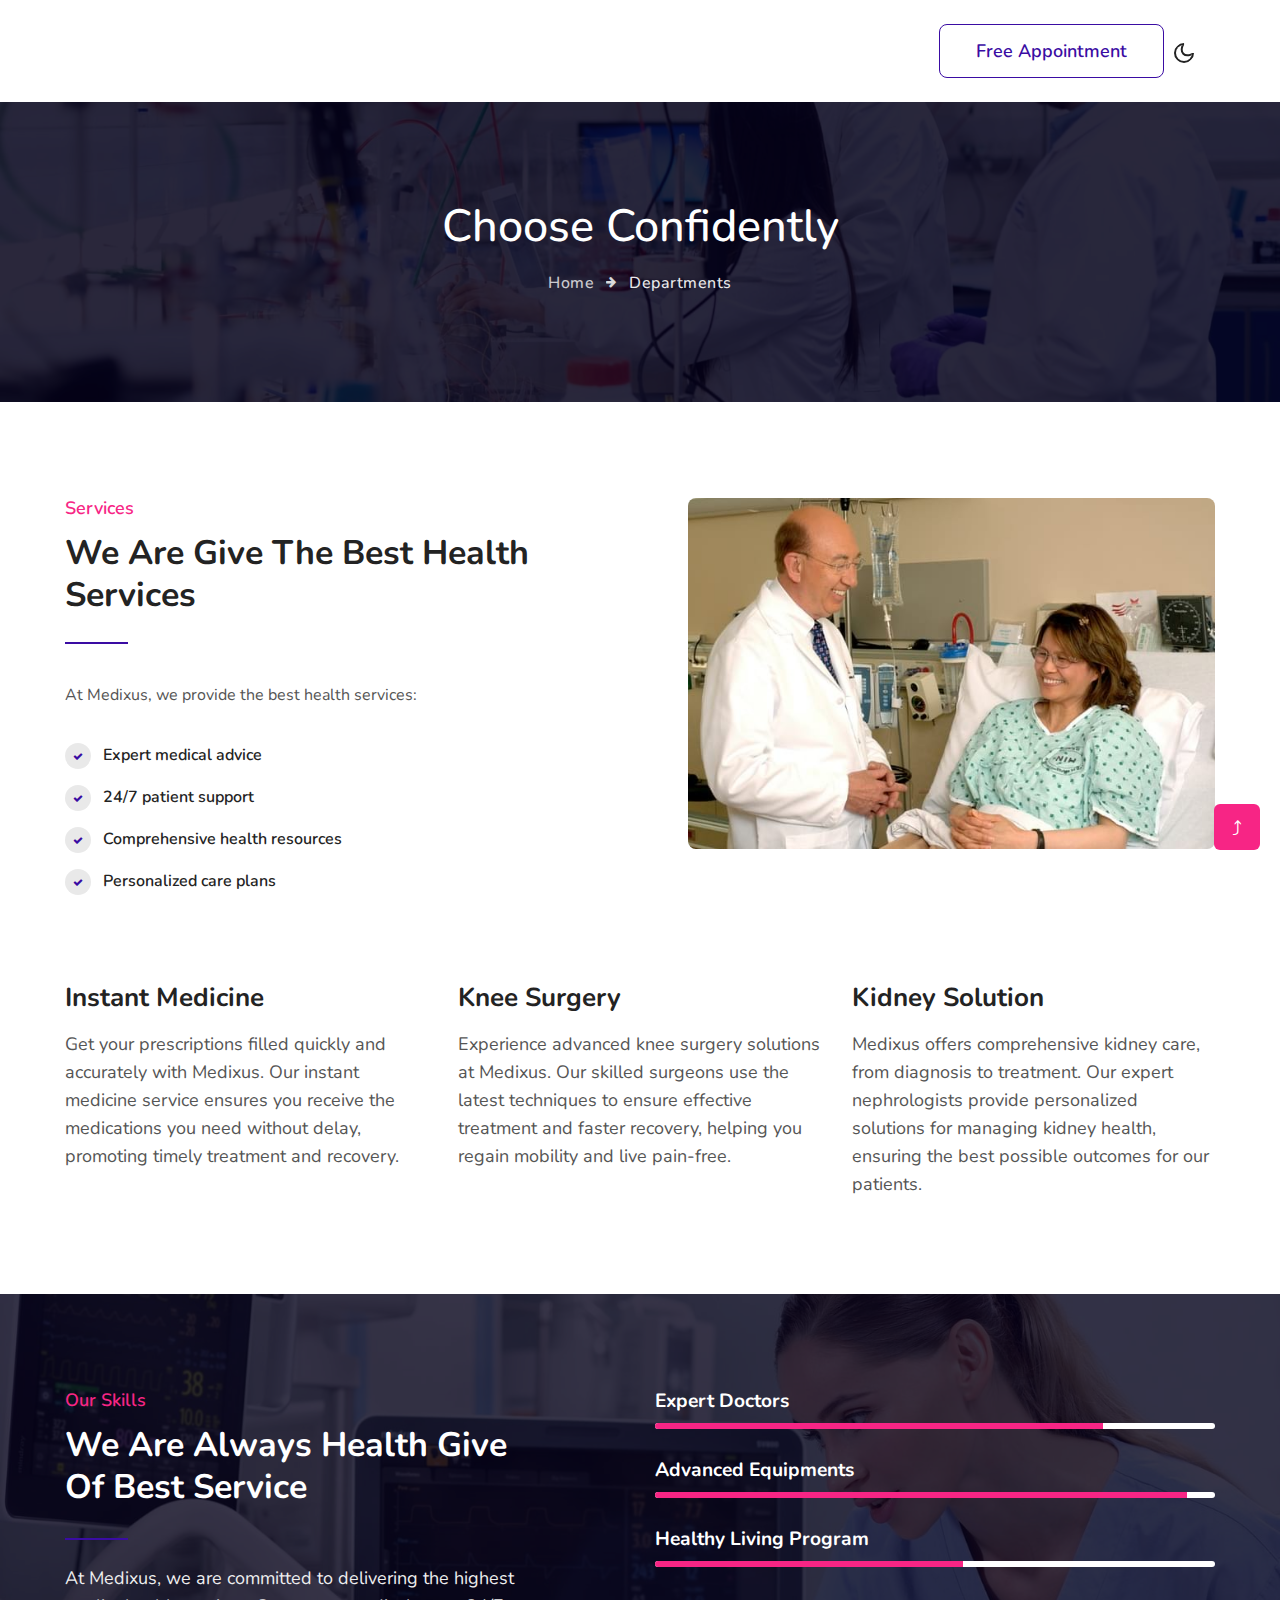
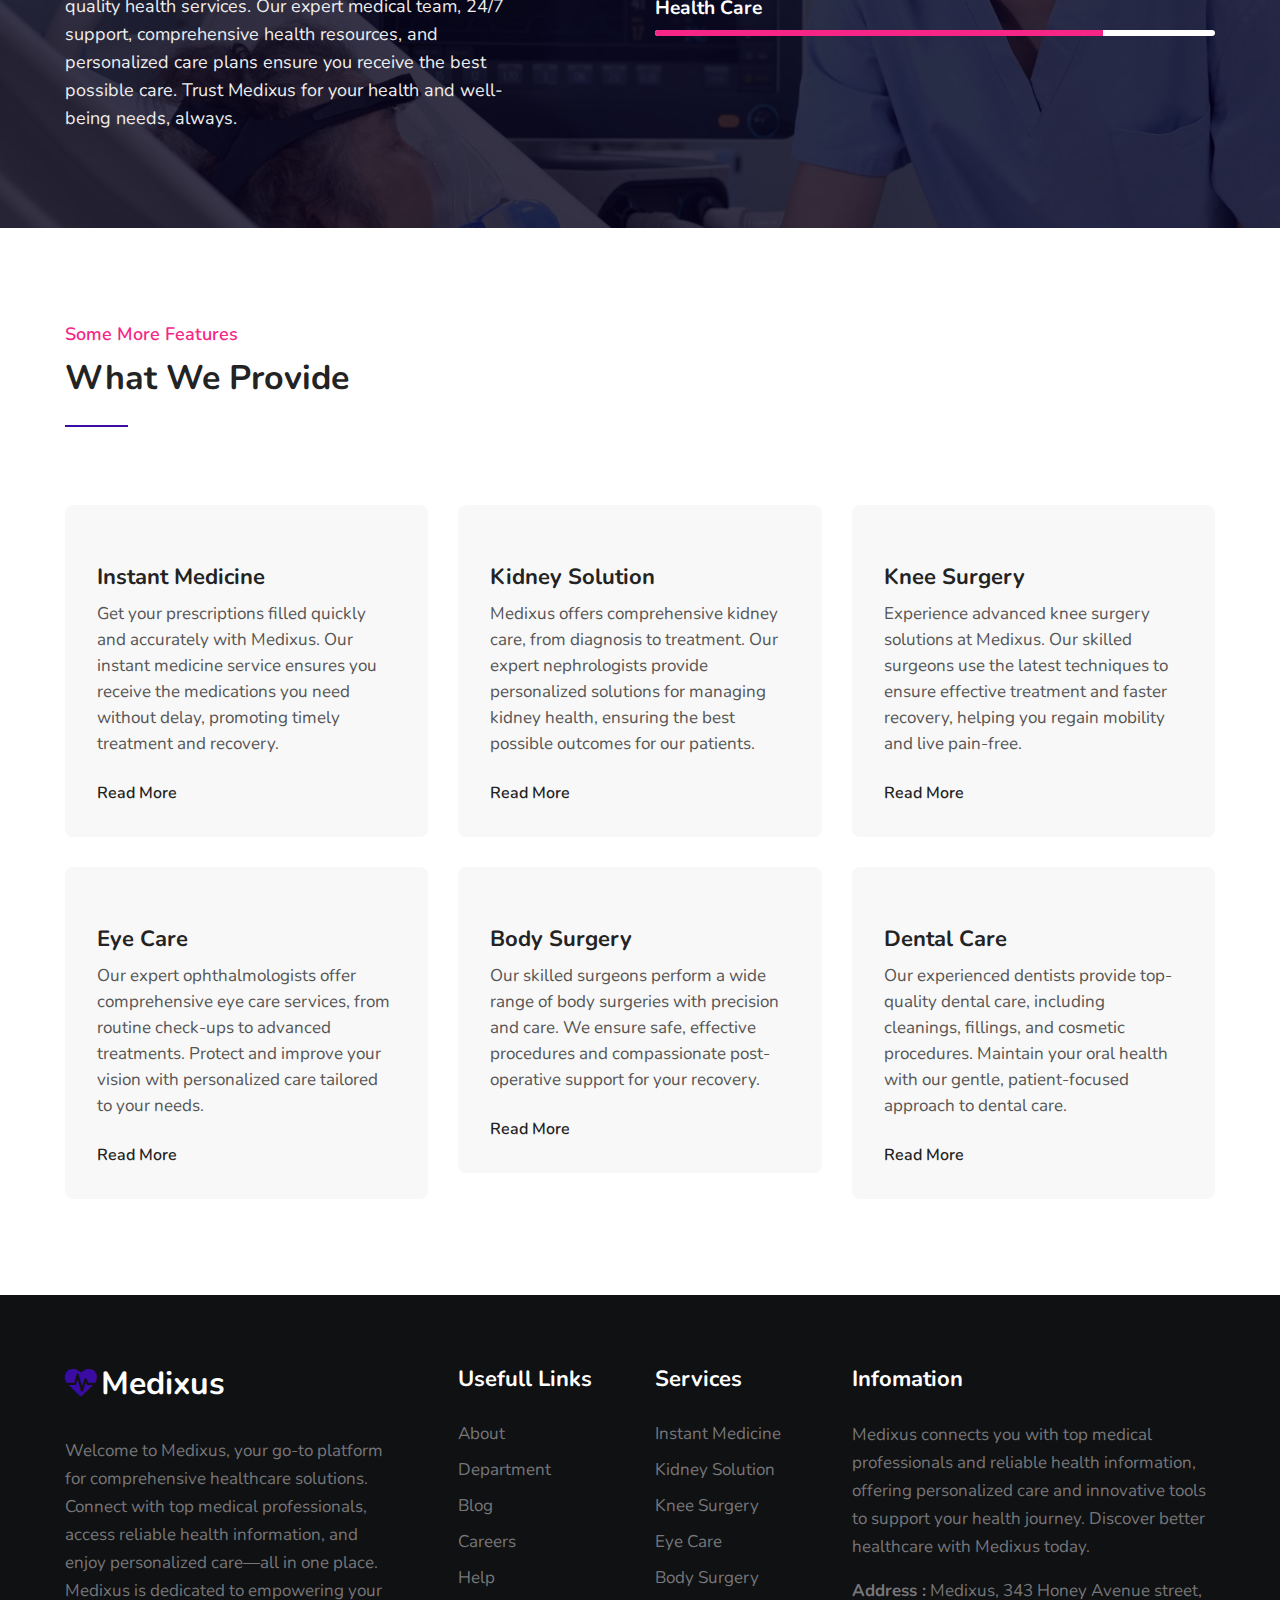
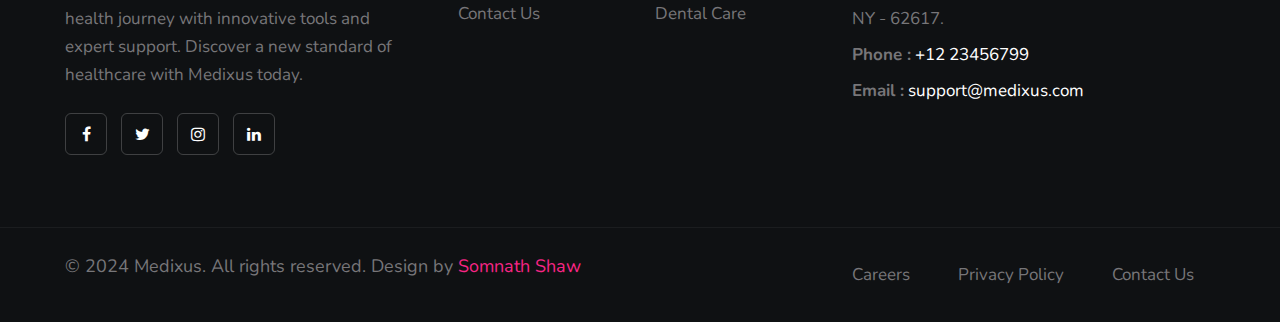
<file: services.html>
<!doctype html>
<html lang="zxx">

<head>
  <meta charset="utf-8">
  <meta name="viewport" content="width=device-width, initial-scale=1, shrink-to-fit=no">
  <title>Medixus Medical Category Bootstrap Responsive Template | Services :: W3Layouts</title>
  <link href="//fonts.googleapis.com/css?family=Nunito:400,600,700&display=swap" rel="stylesheet">
  <link rel="stylesheet" href="assets/css/style-starter.css">
</head>

<body>
      <div class="header-2hny py-3">
        <div class="container">
          <nav class="navbar navbar-expand-lg navbar-dark stroke">
            <h1><a class="navbar-brand mr-xl-5" href="index.html">
                <span class="fa fa-heartbeat mr-1"></span>Medixus
              </a></h1>
            
            <button class="navbar-toggler  collapsed bg-gradient" type="button" data-toggle="collapse"
              data-target="#navbarTogglerDemo02" aria-controls="navbarTogglerDemo02" aria-expanded="false"
              aria-label="Toggle navigation">
              <span class="navbar-toggler-icon fa icon-expand fa-bars"></span>
              <span class="navbar-toggler-icon fa icon-close fa-times"></span>
              </span>
            </button>

            <div class="collapse navbar-collapse" id="navbarTogglerDemo02">
              <ul class="navbar-nav mx-lg-auto">
                <li class="nav-item">
                  <a class="nav-link" href="index.html">Home <span class="sr-only">(current)</span></a>
                </li>
                <li class="nav-item">
                  <a class="nav-link" href="about.html">About</a>
                </li>
                <li class="nav-item active">
                  <a class="nav-link" href="services.html">Departments</a>
                </li>
                <li class="nav-item">
                  <a class="nav-link" href="contact.html">Contact</a>
                </li>
              </ul>
              <ul class="navbar-nav search-right mt-lg-0 mt-2">
                <li class="nav-item"><a href="#download" class="free-con btn btn-style btn-secondary d-block"
                    data-toggle="modal" data-target="#myModal">Free Appointment</a>

                  <!-- //modal-popup-->
                  <div class="selectpackage">

                    <div class="modal fade" id="myModal" tabindex="-1" role="dialog" aria-labelledby="myLargeModalLabel"
                      aria-hidden="true">
                      <div class="modal-dialog modal-lg">
                        <div class="modal-content">
                          <div class="modal-header">
                            <button type="button" class="close" data-dismiss="modal" aria-hidden="true">
                              &times;</button>
                            <h4 class="modal-title" id="myModalLabel">
                              Make An Appointment</h4>
                          </div>
                          <div class="modal-body packages">
                            <div class="appointment-form">
                              <form action="#" method="post">
                                <div class="fields-grid">
                                  <div class="styled-input">

                                    <div class="appointment-form-field">

                                      <input type="text" name="fullname" placeholder="Full Name" required="">
                                    </div>
                                  </div>
                                  <div class="styled-input">

                                    <div class="appointment-form-field">

                                      <input type="text" name="phone" placeholder="Enter Number" required="">
                                    </div>
                                  </div>

                                  <div class="styled-input">

                                    <div class="appointment-form-field">

                                      <input type="date" name="age" placeholder="Enter Your Age" required="">
                                    </div>
                                  </div>
                                  <div class="styled-input">

                                    <div class="appointment-form-field">

                                      <input type="date" name="date" placeholder="Set a Date" required="">
                                    </div>
                                  </div>
                                  <div class="styled-input">

                                    <div class="appointment-form-field">

                                      <select id="department" required="Specialization">
                                        <option value="">Specialization*</option>
                                        <option value="">Cardiology</option>
                                        <option value="">Heart Surgery</option>
                                        <option value="">Skin Care</option>
                                        <option value="">Body Check-up</option>
                                        <option value="">Numerology</option>
                                        <option value="">Diagnosis</option>
                                        <option value="">Others</option>
                                      </select>
                                    </div>
                                  </div>
                                  <div class="styled-input">

                                    <div class="appointment-form-field">

                                      <select id="doctor" required="Select Doctor">
                                        <option value="">Select Doctor</option>
                                        <option value="">Doctor 1</option>
                                        <option value="">Doctor 2</option>
                                        <option value="">Doctor 3</option>
                                        <option value="">Doctor 4</option>
                                        <option value="">Doctor 5</option>
                                        <option value="">Doctor 6</option>
                                        <option value="">Doctor 7</option>
                                      </select>
                                    </div>
                                  </div>

                                </div>
                                <div class="appointment-btn text-lg-right">
                                  <button type="submit" class="btn btn-style btn-primary mt-4">Book Appointment</button>
                                </div>
                              </form>
                            </div>
                          </div>
                        </div>
                      </div>
                    </div>
                    <script>
                      $('#myModal').modal('show');
                    </script>
                  </div>
                  <!-- //modal-popup-->

                </li>
              </ul> 
            </div>
            <!-- toggle switch for light and dark theme -->
            <div class="mobile-position">
              <nav class="navigation">
                <div class="theme-switch-wrapper">
                  <label class="theme-switch" for="checkbox">
                    <input type="checkbox" id="checkbox">
                    <div class="mode-container py-1">
                      <i class="gg-sun"></i>
                      <i class="gg-moon"></i>
                    </div>
                  </label>
                </div>
              </nav>
            </div>
            <!-- //toggle switch for light and dark theme -->
          </nav>
        </div>
      </div>
    </header>
    <!--/header-->
  </section>
  <!--/w3l-breadcrumb-->
  <section class="w3l-about-breadcrumb">
    <div class="breadcrumb-bg breadcrumb-bg-about py-5">
      <div class="container">
        <h2 class="title">Choose Confidently</h2>
        <ul class="breadcrumbs-custom-path mt-3 text-center">
          <li><a href="index.html">Home</a></li>
          <li class="active"><span class="fa fa-arrow-right mx-2" aria-hidden="true"></span> Departments </li>
        </ul>
      </div>
    </div>
  </section>
  <!--//w3l-breadcrumb-->
  <!--/services-->
  <section class="w3l-services1">
    <div id="content-with-photo4-block" class="py-5">
      <div class="container py-md-5 py-3">
        <div class="cwp4-two row">
          <div class="cwp4-text col-lg-6">
            <h6 class="sub-titlehny">Services</h6>
            <h3 class="hny-title">We are give the best Health services</h3>
            <div class="separatorhny"></div>
            <p>At Medixus, we provide the best health services:
            </p>

            <ul class="cont-4">
              <li><span class="fa fa-check"></span>Expert medical advice</li>
              <li><span class="fa fa-check"></span>24/7 patient support</li>
              <li><span class="fa fa-check"></span>Comprehensive health resources</li>
              <li><span class="fa fa-check"></span>Personalized care plans</li>
            </ul>
          </div>
          <div class="cwp4-image col-lg-6 pl-lg-5 mt-lg-0 mt-5">
            <img src="assets/images/7.jpg" class="img-curve img-fluid" alt="" />
          </div>
        </div>
        <div class="fea-gd-vv row mt-5 pt-lg-4">
          <div class="float-lt feature-gd col-lg-4 col-sm-6">

            <div class="icon-info">
              <h5>Instant Medicine</h5>
              <p class="mt-3">Get your prescriptions filled quickly and accurately with Medixus. Our instant medicine service ensures you receive the medications you need without delay, promoting timely treatment and recovery.
              </p>
            </div>

          </div>
          <div class="float-mid feature-gd col-lg-4 col-sm-6 mt-sm-0 mt-4">

            <div class="icon-info">
              <h5>Knee Surgery</h5>
              <p class="mt-3">Experience advanced knee surgery solutions at Medixus. Our skilled surgeons use the latest techniques to ensure effective treatment and faster recovery, helping you regain mobility and live pain-free.
              </p>
            </div>
          </div>
          <div class="float-rt feature-gd col-lg-4 col-sm-6 mt-lg-0 mt-sm-5 mt-4">

            <div class="icon-info">
              <h5>Kidney Solution</h5>
              <p class="mt-3">Medixus offers comprehensive kidney care, from diagnosis to treatment. Our expert nephrologists provide personalized solutions for managing kidney health, ensuring the best possible outcomes for our patients.
              </p>
            </div>
          </div>

        </div>
      </div>
    </div>
  </section>
  <!--//services-->
    <!--/w3l-services3-->
    <section class="w3l-content-6 py-5">
      <div class="content-6-mian py-lg-5 py-md-4">
        <div class="container">
          <div class="content-info-in row">
            <div class="content-gd col-lg-5">
              <h6 class="sub-titlehny">Our Skills</h6>
              <h3 class="hny-title two mb-4">We Are Always Health Give Of Best Service</h3>
              <div class="separatorhny"></div>
              <p>At Medixus, we are committed to delivering the highest quality health services. Our expert medical team, 24/7 support, comprehensive health resources, and personalized care plans ensure you receive the best possible care. Trust Medixus for your health and well-being needs, always.
              </p>
            </div>
            <div class="content-gd col-lg-6 offset-lg-1">
              <div class="progress-info">
                <h6 class="progress-tittle">Expert Doctors</h6>
                <div class="progress">
                  <div class="progress-bar progress-bar-striped" role="progressbar" style="width: 80%" aria-valuenow="80"
                    aria-valuemin="0" aria-valuemax="100">
                  </div>
                </div>
              </div>
              <div class="progress-info">
                <h6 class="progress-tittle">Advanced Equipments
                </h6>
                <div class="progress">
                  <div class="progress-bar progress-bar-striped" role="progressbar" style="width: 95%" aria-valuenow="95"
                    aria-valuemin="0" aria-valuemax="100">
                  </div>
                </div>
              </div>
              <div class="progress-info">
                <h6 class="progress-tittle">Healthy Living Program</h6>
                <div class="progress">
                  <div class="progress-bar progress-bar-striped" role="progressbar" style="width: 55%" aria-valuenow="55"
                    aria-valuemin="0" aria-valuemax="100">
                  </div>
                </div>
              </div>
              <div class="progress-info mb-0">
                <h6 class="progress-tittle">Health Care</h6>
                <div class="progress">
                  <div class="progress-bar progress-bar-striped" role="progressbar" style="width: 80%" aria-valuenow="80"
                    aria-valuemin="0" aria-valuemax="100">
                  </div>
                </div>
              </div>
            </div>
          </div>
        </div>
      </div>
    </section>
    <!--//w3l-services3-->
  <!--/w3l-services2-->
  <div class="w3l-services2 py-5">
    <div class="container py-xl-5 py-3">
      <div class="title-content">
        <h6 class="sub-titlehny">Some More Features</h6>
        <h3 class="hny-title">What We Provide</h3>
        <div class="separatorhny"></div>
      </div>
      <div class="row features mt-4">
        <div class="col-lg-4 col-md-6 feature-grid">
          <a href="#url">
          </a>
          <div class="feature-body service1"><a href="#url">

            </a>
            <div class="feature-info mt-4"><a href="#url">
                <h3 class="feature-titel mb-2">Instant Medicine</h3>
                <p class="feature-text">Get your prescriptions filled quickly and accurately with Medixus. Our instant medicine service ensures you receive the medications you need without delay, promoting timely treatment and recovery.
                </p>
              </a><a href="#read" class="read mt-4 d-block"> Read More</a>
            </div>
          </div>

        </div>
        <div class="col-lg-4 col-md-6 feature-grid">
          <a href="#url">
          </a>
          <div class="feature-body service2"><a href="#url">

            </a>
            <div class="feature-info mt-4"><a href="#url">
                <h3 class="feature-titel mb-2">Kidney Solution</h3>
                <p class="feature-text">Medixus offers comprehensive kidney care, from diagnosis to treatment. Our expert nephrologists provide personalized solutions for managing kidney health, ensuring the best possible outcomes for our patients.
                </p>
              </a><a href="#read" class="read mt-4 d-block"> Read More</a>
            </div>
          </div>

        </div>
        <div class="col-lg-4 col-md-6 feature-grid">
          <a href="#url">
          </a>
          <div class="feature-body service3"><a href="#url">

            </a>
            <div class="feature-info mt-4"><a href="#url">
                <h3 class="feature-titel mb-2">Knee Surgery</h3>
                <p class="feature-text">Experience advanced knee surgery solutions at Medixus. Our skilled surgeons use the latest techniques to ensure effective treatment and faster recovery, helping you regain mobility and live pain-free.
                </p>
              </a><a href="#read" class="read mt-4 d-block"> Read More</a>
            </div>
          </div>

        </div>
        <div class="col-lg-4 col-md-6 feature-grid">
          <a href="#url">
          </a>
          <div class="feature-body service4"><a href="#url">

            </a>
            <div class="feature-info mt-4"><a href="#url">
                <h3 class="feature-titel mb-2">Eye Care</h3>
                <p class="feature-text">Our expert ophthalmologists offer comprehensive eye care services, from routine check-ups to advanced treatments. Protect and improve your vision with personalized care tailored to your needs.
                </p>
              </a><a href="#read" class="read mt-4 d-block"> Read More</a>
            </div>
          </div>

        </div>
        <div class="col-lg-4 col-md-6 feature-grid">
          <a href="#url">
          </a>
          <div class="feature-body service5"><a href="#url">

            </a>
            <div class="feature-info mt-4"><a href="#url">
                <h3 class="feature-titel mb-2">Body Surgery</h3>
                <p class="feature-text">Our skilled surgeons perform a wide range of body surgeries with precision and care. We ensure safe, effective procedures and compassionate post-operative support for your recovery.
                </p>
              </a><a href="#read" class="read mt-4 d-block"> Read More</a>
            </div>
          </div>

        </div>
        <div class="col-lg-4 col-md-6 feature-grid">
          <a href="#url">
          </a>
          <div class="feature-body service6"><a href="#url">

            </a>
            <div class="feature-info mt-4"><a href="#url">
                <h3 class="feature-titel mb-2">Dental Care</h3>
                <p class="feature-text">Our experienced dentists provide top-quality dental care, including cleanings, fillings, and cosmetic procedures. Maintain your oral health with our gentle, patient-focused approach to dental care.
                </p>
              </a><a href="#read" class="read mt-4 d-block"> Read More</a>
            </div>
          </div>

        </div>
      </div>
    </div>
  </div>
  <!--//w3l-services2-->

  <!--//w3l-footer-29-main-->
  <!-- footer -->
  <footer class="w3l-footer-29-main">
    <div class="footer-29-w3l py-5">
      <div class="container py-lg-4">
        <div class="row footer-top-29">
          <div class="col-lg-4 col-md-6 col-sm-7 footer-list-29 footer-1 pr-lg-5">
            <div class="footer-logo mb-3">
              <a class="footer-brand-logo" href="index.html"><span class="fa fa-heartbeat mr-1"></span>Medixus</a>
            </div>
            <p>Welcome to Medixus, your go-to platform for comprehensive healthcare solutions. Connect with top medical professionals, access reliable health information, and enjoy personalized care—all in one place. Medixus is dedicated to empowering your health journey with innovative tools and expert support. Discover a new standard of healthcare with Medixus today.</p>
            <div class="main-social-footer-29 mt-4">
              <a href="#facebook" class="facebook"><span class="fa fa-facebook"></span></a>
              <a href="#twitter" class="twitter"><span class="fa fa-twitter"></span></a>
              <a href="#instagram" class="instagram"><span class="fa fa-instagram"></span></a>
              <a href="#linkedin" class="linkedin"><span class="fa fa-linkedin"></span></a>
            </div>
          </div>
          <div class="col-lg-2 col-md-6 col-sm-5 col-6 footer-list-29 footer-2 mt-sm-0 mt-5">

            <ul>
              <h6 class="footer-title-29">Usefull Links</h6>
              <li><a href="about.html">About</a></li>
              <li><a href="services.html">Department</a></li>
              <li><a href="blog.html"> Blog</a></li>
              <li><a href="#careers"> Careers</a></li>
              <li><a href="#help">Help</a></li>
              <li><a href="contact.html">Contact us</a></li>
            </ul>
          </div>
          <div class="col-lg-2 col-md-6 col-sm-5 col-6 footer-list-29 footer-3 mt-lg-0 mt-5">
            <h6 class="footer-title-29">Services</h6>
            <ul>
              <li><a href="#medicine">Instant Medicine</a></li>
              <li><a href="#kidney">Kidney Solution</a></li>
              <li><a href="#knee">Knee Surgery</a></li>
              <li><a href="#eye">Eye Care</a></li>
              <li><a href="#surgery">Body Surgery</a></li>
              <li><a href="#care">Dental Care</a></li>

            </ul>

          </div>
          <div class="col-lg-4 col-md-6 col-sm-7 footer-list-29 footer-4 mt-lg-0 mt-5">
            <h6 class="footer-title-29">Infomation</h6>
            <p class="mb-3">Medixus connects you with top medical professionals and reliable health information, offering personalized care and innovative tools to support your health journey. Discover better healthcare with Medixus today.</p>
            <p><strong>Address :</strong> Medixus, 343 Honey Avenue street, NY - 62617.</p>
            <p class="my-2"><strong>Phone :</strong> <a href="tel:+12 23456799">+12 23456799</a></p>
            <p><strong>Email :</strong> <a href="mailto:support@medixus.com">support@medixus.com</a></p>


          </div>
        </div>
      </div>
    </div>
    <!-- //footer -->

    <!-- copyright -->
    <section class="w3l-copyright">
      <div class="container">
        <div class="row bottom-copies">
          <p class="col-lg-8 copy-footer-29">© 2024 Medixus. All rights reserved. Design by <a
              href="https://somnath-red.vercel.app/" target="_blank">
              Somnath Shaw</a></p>

          <div class="col-lg-4 footer-list-29">
            <ul class="d-flex text-lg-right">
              <li><a href="#careers"> Careers</a></li>
              <li class="mx-lg-5 mx-md-4 mx-3"><a href="#privacymy-lg-0 my-4">Privacy Policy</a></li>
              <li><a href="contact.html">Contact us</a></li>
            </ul>
          </div>

        </div>
      </div>
    </section>
    <!-- move top -->
    <button onclick="topFunction()" id="movetop" title="Go to top">
      &#10548;
    </button>
    <script>
      // When the user scrolls down 20px from the top of the document, show the button
      window.onscroll = function () {
        scrollFunction()
      };

      function scrollFunction() {
        if (document.body.scrollTop > 20 || document.documentElement.scrollTop > 20) {
          document.getElementById("movetop").style.display = "block";
        } else {
          document.getElementById("movetop").style.display = "none";
        }
      }

      // When the user clicks on the button, scroll to the top of the document
      function topFunction() {
        document.body.scrollTop = 0;
        document.documentElement.scrollTop = 0;
      }
    </script>
    <!-- /move top -->
  </footer>

  <!-- //copyright -->
  <!-- Template JavaScript -->
  <script src="assets/js/jquery-3.3.1.min.js"></script>
  <script src="assets/js/theme-change.js"></script>
  <!--/MENU-JS-->
  <script>
    $(window).on("scroll", function () {
      var scroll = $(window).scrollTop();

      if (scroll >= 80) {
        $("#site-header").addClass("nav-fixed");
      } else {
        $("#site-header").removeClass("nav-fixed");
      }
    });

    //Main navigation Active Class Add Remove
    $(".navbar-toggler").on("click", function () {
      $("header").toggleClass("active");
    });
    $(document).on("ready", function () {
      if ($(window).width() > 991) {
        $("header").removeClass("active");
      }
      $(window).on("resize", function () {
        if ($(window).width() > 991) {
          $("header").removeClass("active");
        }
      });
    });
  </script>
  <!--//MENU-JS-->

  <script src="assets/js/bootstrap.min.js"></script>

</body>

</html>
</file>
<file: assets/css/style-starter.css>
@charset "UTF-8";
:root {
  --blue: #007bff;
  --indigo: #6610f2;
  --purple: #6f42c1;
  --pink: #e83e8c;
  --red: #dc3545;
  --orange: #fd7e14;
  --yellow: #ffc107;
  --green: #28a745;
  --teal: #20c997;
  --cyan: #17a2b8;
  --white: #fff;
  --gray: #6c757d;
  --gray-dark: #343a40;
  --primary: #007bff;
  --secondary: #6c757d;
  --success: #28a745;
  --info: #17a2b8;
  --warning: #ffc107;
  --danger: #dc3545;
  --light: #f8f9fa;
  --dark: #343a40;
  --breakpoint-xs: 0;
  --breakpoint-sm: 576px;
  --breakpoint-md: 768px;
  --breakpoint-lg: 992px;
  --breakpoint-xl: 1200px;
  --font-family-sans-serif: -apple-system, BlinkMacSystemFont, Roboto, "Helvetica Neue", Arial, "Noto Sans", sans-serif, "Apple Color Emoji", "Segoe UI Emoji", "Segoe UI Symbol", "Noto Color Emoji";
  --font-family-monospace: Menlo, Monaco, Consolas, "Liberation Mono", "Courier New", monospace;
}

*,
*::before,
*::after {
  box-sizing: border-box;
}

html {
  font-family: 'Nunito', sans-serif;
  line-height: 1.15;
  -webkit-text-size-adjust: 100%;
  -webkit-tap-highlight-color: rgba(0, 0, 0, 0);
}

article,
aside,
figcaption,
figure,
footer,
header,
hgroup,
main,
nav,
section {
  display: block;
}

body {
  margin: 0;
  font-family: -apple-system, BlinkMacSystemFont, "Segoe UI", Roboto, "Helvetica Neue", Arial, "Noto Sans", sans-serif, "Apple Color Emoji", "Segoe UI Emoji", "Segoe UI Symbol", "Noto Color Emoji";
  font-size: 1rem;
  font-weight: 400;
  line-height: 1.5;
  color: #212529;
  text-align: left;
  background-color: #fff;
}

[tabindex="-1"]:focus:not(:focus-visible) {
  outline: 0 !important;
}

hr {
  box-sizing: content-box;
  height: 0;
  overflow: visible;
}

h1,
h2,
h3,
h4,
h5,
h6 {
  margin-top: 0;
  margin-bottom: 0.5rem;
}

p {
  margin-top: 0;
  margin-bottom: 1rem;
}

abbr[title],
abbr[data-original-title] {
  text-decoration: underline;
  -webkit-text-decoration: underline dotted;
  text-decoration: underline dotted;
  cursor: help;
  border-bottom: 0;
  -webkit-text-decoration-skip-ink: none;
  text-decoration-skip-ink: none;
}

address {
  margin-bottom: 1rem;
  font-style: normal;
  line-height: inherit;
}

ol,
ul,
dl {
  margin-top: 0;
  margin-bottom: 1rem;
}

ol ol,
ul ul,
ol ul,
ul ol {
  margin-bottom: 0;
}

dt {
  font-weight: 700;
}

dd {
  margin-bottom: .5rem;
  margin-left: 0;
}

blockquote {
  margin: 0 0 1rem;
}

b,
strong {
  font-weight: bolder;
}

small {
  font-size: 80%;
}

sub,
sup {
  position: relative;
  font-size: 75%;
  line-height: 0;
  vertical-align: baseline;
}

sub {
  bottom: -.25em;
}

sup {
  top: -.5em;
}

a {
  color: var(--primary-color);
  text-decoration: none;
  background-color: transparent;
}

a:hover {
  color: var(--secondary-color);
  text-decoration: underline;
}

a:not([href]) {
  color: inherit;
  text-decoration: none;
}

a:not([href]):hover {
  color: inherit;
  text-decoration: none;
}

pre,
code,
kbd,
samp {
  font-family: SFMono-Regular, Menlo, Monaco, Consolas, "Liberation Mono", "Courier New", monospace;
  font-size: 1em;
}

pre {
  margin-top: 0;
  margin-bottom: 1rem;
  overflow: auto;
}

figure {
  margin: 0 0 1rem;
}

img {
  vertical-align: middle;
  border-style: none;
}

svg {
  overflow: hidden;
  vertical-align: middle;
}

table {
  border-collapse: collapse;
}

caption {
  padding-top: 0.75rem;
  padding-bottom: 0.75rem;
  color: #6c757d;
  text-align: left;
  caption-side: bottom;
}

th {
  text-align: inherit;
}

label {
  display: inline-block;
  margin-bottom: 0.5rem;
}

button {
  border-radius: 0;
}

button:focus {
  outline: 1px dotted;
  outline: 5px auto -webkit-focus-ring-color;
}

input,
button,
select,
optgroup,
textarea {
  margin: 0;
  font-family: inherit;
  font-size: inherit;
  line-height: inherit;
}

button,
input {
  overflow: visible;
}

button,
select {
  text-transform: none;
}

select {
  word-wrap: normal;
}

button,
[type="button"],
[type="reset"],
[type="submit"] {
  -webkit-appearance: button;
}

button:not(:disabled),
[type="button"]:not(:disabled),
[type="reset"]:not(:disabled),
[type="submit"]:not(:disabled) {
  cursor: pointer;
}

button::-moz-focus-inner,
[type="button"]::-moz-focus-inner,
[type="reset"]::-moz-focus-inner,
[type="submit"]::-moz-focus-inner {
  padding: 0;
  border-style: none;
}

input[type="radio"],
input[type="checkbox"] {
  box-sizing: border-box;
  padding: 0;
}

input[type="date"],
input[type="time"],
input[type="datetime-local"],
input[type="month"] {
  -webkit-appearance: listbox;
}

textarea {
  overflow: auto;
  resize: vertical;
}

fieldset {
  min-width: 0;
  padding: 0;
  margin: 0;
  border: 0;
}

legend {
  display: block;
  width: 100%;
  max-width: 100%;
  padding: 0;
  margin-bottom: .5rem;
  font-size: 1.5rem;
  line-height: inherit;
  color: inherit;
  white-space: normal;
}

@media (max-width: 1200px) {
  legend {
    font-size: calc(1.275rem + 0.3vw);
  }
}

progress {
  vertical-align: baseline;
}

[type="number"]::-webkit-inner-spin-button,
[type="number"]::-webkit-outer-spin-button {
  height: auto;
}

[type="search"] {
  outline-offset: -2px;
  -webkit-appearance: none;
}

[type="search"]::-webkit-search-decoration {
  -webkit-appearance: none;
}

::-webkit-file-upload-button {
  font: inherit;
  -webkit-appearance: button;
}

output {
  display: inline-block;
}

summary {
  display: list-item;
  cursor: pointer;
}

template {
  display: none;
}

[hidden] {
  display: none !important;
}

h1,
h2,
h3,
h4,
h5,
h6,
.h1,
.h2,
.h3,
.h4,
.h5,
.h6 {
  margin-bottom: 0.5rem;
  font-weight: 500;
  line-height: 1.2;
}

h1,
.h1 {
  font-size: 2.5rem;
}

@media (max-width: 1200px) {

  h1,
  .h1 {
    font-size: calc(1.375rem + 1.5vw);
  }
}

h2,
.h2 {
  font-size: 2rem;
}

@media (max-width: 1200px) {

  h2,
  .h2 {
    font-size: calc(1.325rem + 0.9vw);
  }
}

h3,
.h3 {
  font-size: 1.75rem;
}

@media (max-width: 1200px) {

  h3,
  .h3 {
    font-size: calc(1.3rem + 0.6vw);
  }
}

h4,
.h4 {
  font-size: 1.5rem;
}

@media (max-width: 1200px) {

  h4,
  .h4 {
    font-size: calc(1.275rem + 0.3vw);
  }
}

h5,
.h5 {
  font-size: 1.25rem;
}

h6,
.h6 {
  font-size: 1rem;
}

.lead {
  font-size: 1.25rem;
  font-weight: 300;
}

.display-1 {
  font-size: 6rem;
  font-weight: 300;
  line-height: 1.2;
}

@media (max-width: 1200px) {
  .display-1 {
    font-size: calc(1.725rem + 5.7vw);
  }
}

.display-2 {
  font-size: 5.5rem;
  font-weight: 300;
  line-height: 1.2;
}

@media (max-width: 1200px) {
  .display-2 {
    font-size: calc(1.675rem + 5.1vw);
  }
}

.display-3 {
  font-size: 4.5rem;
  font-weight: 300;
  line-height: 1.2;
}

@media (max-width: 1200px) {
  .display-3 {
    font-size: calc(1.575rem + 3.9vw);
  }
}

.display-4 {
  font-size: 3.5rem;
  font-weight: 300;
  line-height: 1.2;
}

@media (max-width: 1200px) {
  .display-4 {
    font-size: calc(1.475rem + 2.7vw);
  }
}

hr {
  margin-top: 1rem;
  margin-bottom: 1rem;
  border: 0;
  border-top: 1px solid rgba(0, 0, 0, 0.1);
}

small,
.small {
  font-size: 80%;
  font-weight: 400;
}

mark,
.mark {
  padding: 0.2em;
  background-color: #fcf8e3;
}

.list-unstyled {
  padding-left: 0;
  list-style: none;
}

.list-inline {
  padding-left: 0;
  list-style: none;
}

.list-inline-item {
  display: inline-block;
}

.list-inline-item:not(:last-child) {
  margin-right: 0.5rem;
}

.initialism {
  font-size: 90%;
  text-transform: uppercase;
}

.blockquote {
  margin-bottom: 1rem;
  font-size: 1.25rem;
}

.blockquote-footer {
  display: block;
  font-size: 80%;
  color: #6c757d;
}

.blockquote-footer::before {
  content: "\2014\00A0";
}

.img-fluid {
  max-width: 100%;
  height: auto;
}

.img-thumbnail {
  padding: 0.25rem;
  background-color: #fff;
  border: 1px solid #dee2e6;
  border-radius: 0.25rem;
  max-width: 100%;
  height: auto;
}

.figure {
  display: inline-block;
}

.figure-img {
  margin-bottom: 0.5rem;
  line-height: 1;
}

.figure-caption {
  font-size: 90%;
  color: #6c757d;
}

code {
  font-size: 87.5%;
  color: #e83e8c;
  word-wrap: break-word;
}

a>code {
  color: inherit;
}

kbd {
  padding: 0.2rem 0.4rem;
  font-size: 87.5%;
  color: #fff;
  background-color: #212529;
  border-radius: 0.2rem;
}

kbd kbd {
  padding: 0;
  font-size: 100%;
  font-weight: 700;
}

pre {
  display: block;
  font-size: 87.5%;
  color: #212529;
}

pre code {
  font-size: inherit;
  color: inherit;
  word-break: normal;
}

.pre-scrollable {
  max-height: 340px;
  overflow-y: scroll;
}

.container {
  width: 100%;
  padding-right: 15px;
  padding-left: 15px;
  margin-right: auto;
  margin-left: auto;
}

@media (min-width: 576px) {
  .container {
    max-width: 540px;
  }
}

@media (min-width: 768px) {
  .container {
    max-width: 720px;
  }
}

@media (min-width: 992px) {
  .container {
    max-width: 960px;
  }
}

@media (min-width: 1200px) {
  .container {
    max-width: 1140px;
  }
}

.container-fluid,
.container-sm,
.container-md,
.container-lg,
.container-xl {
  width: 100%;
  padding-right: 15px;
  padding-left: 15px;
  margin-right: auto;
  margin-left: auto;
}

@media (min-width: 576px) {

  .container,
  .container-sm {
    max-width: 540px;
  }
}

@media (min-width: 768px) {

  .container,
  .container-sm,
  .container-md {
    max-width: 720px;
  }
}

@media (min-width: 992px) {

  .container,
  .container-sm,
  .container-md,
  .container-lg {
    max-width: 960px;
  }
}

@media (min-width: 1200px) {

  .container,
  .container-sm,
  .container-md,
  .container-lg,
  .container-xl {
    max-width: 1140px;
  }
}

.row {
  display: flex;
  flex-wrap: wrap;
  margin-right: -15px;
  margin-left: -15px;
}

.no-gutters {
  margin-right: 0;
  margin-left: 0;
}

.no-gutters>.col,
.no-gutters>[class*="col-"] {
  padding-right: 0;
  padding-left: 0;
}

.col-1,
.col-2,
.col-3,
.col-4,
.col-5,
.col-6,
.col-7,
.col-8,
.col-9,
.col-10,
.col-11,
.col-12,
.col,
.col-auto,
.col-sm-1,
.col-sm-2,
.col-sm-3,
.col-sm-4,
.col-sm-5,
.col-sm-6,
.col-sm-7,
.col-sm-8,
.col-sm-9,
.col-sm-10,
.col-sm-11,
.col-sm-12,
.col-sm,
.col-sm-auto,
.col-md-1,
.col-md-2,
.col-md-3,
.col-md-4,
.col-md-5,
.col-md-6,
.col-md-7,
.col-md-8,
.col-md-9,
.col-md-10,
.col-md-11,
.col-md-12,
.col-md,
.col-md-auto,
.col-lg-1,
.col-lg-2,
.col-lg-3,
.col-lg-4,
.col-lg-5,
.col-lg-6,
.col-lg-7,
.col-lg-8,
.col-lg-9,
.col-lg-10,
.col-lg-11,
.col-lg-12,
.col-lg,
.col-lg-auto,
.col-xl-1,
.col-xl-2,
.col-xl-3,
.col-xl-4,
.col-xl-5,
.col-xl-6,
.col-xl-7,
.col-xl-8,
.col-xl-9,
.col-xl-10,
.col-xl-11,
.col-xl-12,
.col-xl,
.col-xl-auto {
  position: relative;
  width: 100%;
  padding-right: 15px;
  padding-left: 15px;
}

.col {
  flex-basis: 0;
  flex-grow: 1;
  max-width: 100%;
}

.row-cols-1>* {
  flex: 0 0 100%;
  max-width: 100%;
}

.row-cols-2>* {
  flex: 0 0 50%;
  max-width: 50%;
}

.row-cols-3>* {
  flex: 0 0 33.33333%;
  max-width: 33.33333%;
}

.row-cols-4>* {
  flex: 0 0 25%;
  max-width: 25%;
}

.row-cols-5>* {
  flex: 0 0 20%;
  max-width: 20%;
}

.row-cols-6>* {
  flex: 0 0 16.66667%;
  max-width: 16.66667%;
}

.col-auto {
  flex: 0 0 auto;
  width: auto;
  max-width: 100%;
}

.col-1 {
  flex: 0 0 8.33333%;
  max-width: 8.33333%;
}

.col-2 {
  flex: 0 0 16.66667%;
  max-width: 16.66667%;
}

.col-3 {
  flex: 0 0 25%;
  max-width: 25%;
}

.col-4 {
  flex: 0 0 33.33333%;
  max-width: 33.33333%;
}

.col-5 {
  flex: 0 0 41.66667%;
  max-width: 41.66667%;
}

.col-6 {
  flex: 0 0 50%;
  max-width: 50%;
}

.col-7 {
  flex: 0 0 58.33333%;
  max-width: 58.33333%;
}

.col-8 {
  flex: 0 0 66.66667%;
  max-width: 66.66667%;
}

.col-9 {
  flex: 0 0 75%;
  max-width: 75%;
}

.col-10 {
  flex: 0 0 83.33333%;
  max-width: 83.33333%;
}

.col-11 {
  flex: 0 0 91.66667%;
  max-width: 91.66667%;
}

.col-12 {
  flex: 0 0 100%;
  max-width: 100%;
}

.order-first {
  order: -1;
}

.order-last {
  order: 13;
}

.order-0 {
  order: 0;
}

.order-1 {
  order: 1;
}

.order-2 {
  order: 2;
}

.order-3 {
  order: 3;
}

.order-4 {
  order: 4;
}

.order-5 {
  order: 5;
}

.order-6 {
  order: 6;
}

.order-7 {
  order: 7;
}

.order-8 {
  order: 8;
}

.order-9 {
  order: 9;
}

.order-10 {
  order: 10;
}

.order-11 {
  order: 11;
}

.order-12 {
  order: 12;
}

.offset-1 {
  margin-left: 8.33333%;
}

.offset-2 {
  margin-left: 16.66667%;
}

.offset-3 {
  margin-left: 25%;
}

.offset-4 {
  margin-left: 33.33333%;
}

.offset-5 {
  margin-left: 41.66667%;
}

.offset-6 {
  margin-left: 50%;
}

.offset-7 {
  margin-left: 58.33333%;
}

.offset-8 {
  margin-left: 66.66667%;
}

.offset-9 {
  margin-left: 75%;
}

.offset-10 {
  margin-left: 83.33333%;
}

.offset-11 {
  margin-left: 91.66667%;
}

@media (min-width: 576px) {
  .col-sm {
    flex-basis: 0;
    flex-grow: 1;
    max-width: 100%;
  }

  .row-cols-sm-1>* {
    flex: 0 0 100%;
    max-width: 100%;
  }

  .row-cols-sm-2>* {
    flex: 0 0 50%;
    max-width: 50%;
  }

  .row-cols-sm-3>* {
    flex: 0 0 33.33333%;
    max-width: 33.33333%;
  }

  .row-cols-sm-4>* {
    flex: 0 0 25%;
    max-width: 25%;
  }

  .row-cols-sm-5>* {
    flex: 0 0 20%;
    max-width: 20%;
  }

  .row-cols-sm-6>* {
    flex: 0 0 16.66667%;
    max-width: 16.66667%;
  }

  .col-sm-auto {
    flex: 0 0 auto;
    width: auto;
    max-width: 100%;
  }

  .col-sm-1 {
    flex: 0 0 8.33333%;
    max-width: 8.33333%;
  }

  .col-sm-2 {
    flex: 0 0 16.66667%;
    max-width: 16.66667%;
  }

  .col-sm-3 {
    flex: 0 0 25%;
    max-width: 25%;
  }

  .col-sm-4 {
    flex: 0 0 33.33333%;
    max-width: 33.33333%;
  }

  .col-sm-5 {
    flex: 0 0 41.66667%;
    max-width: 41.66667%;
  }

  .col-sm-6 {
    flex: 0 0 50%;
    max-width: 50%;
  }

  .col-sm-7 {
    flex: 0 0 58.33333%;
    max-width: 58.33333%;
  }

  .col-sm-8 {
    flex: 0 0 66.66667%;
    max-width: 66.66667%;
  }

  .col-sm-9 {
    flex: 0 0 75%;
    max-width: 75%;
  }

  .col-sm-10 {
    flex: 0 0 83.33333%;
    max-width: 83.33333%;
  }

  .col-sm-11 {
    flex: 0 0 91.66667%;
    max-width: 91.66667%;
  }

  .col-sm-12 {
    flex: 0 0 100%;
    max-width: 100%;
  }

  .order-sm-first {
    order: -1;
  }

  .order-sm-last {
    order: 13;
  }

  .order-sm-0 {
    order: 0;
  }

  .order-sm-1 {
    order: 1;
  }

  .order-sm-2 {
    order: 2;
  }

  .order-sm-3 {
    order: 3;
  }

  .order-sm-4 {
    order: 4;
  }

  .order-sm-5 {
    order: 5;
  }

  .order-sm-6 {
    order: 6;
  }

  .order-sm-7 {
    order: 7;
  }

  .order-sm-8 {
    order: 8;
  }

  .order-sm-9 {
    order: 9;
  }

  .order-sm-10 {
    order: 10;
  }

  .order-sm-11 {
    order: 11;
  }

  .order-sm-12 {
    order: 12;
  }

  .offset-sm-0 {
    margin-left: 0;
  }

  .offset-sm-1 {
    margin-left: 8.33333%;
  }

  .offset-sm-2 {
    margin-left: 16.66667%;
  }

  .offset-sm-3 {
    margin-left: 25%;
  }

  .offset-sm-4 {
    margin-left: 33.33333%;
  }

  .offset-sm-5 {
    margin-left: 41.66667%;
  }

  .offset-sm-6 {
    margin-left: 50%;
  }

  .offset-sm-7 {
    margin-left: 58.33333%;
  }

  .offset-sm-8 {
    margin-left: 66.66667%;
  }

  .offset-sm-9 {
    margin-left: 75%;
  }

  .offset-sm-10 {
    margin-left: 83.33333%;
  }

  .offset-sm-11 {
    margin-left: 91.66667%;
  }
}

@media (min-width: 768px) {
  .col-md {
    flex-basis: 0;
    flex-grow: 1;
    max-width: 100%;
  }

  .row-cols-md-1>* {
    flex: 0 0 100%;
    max-width: 100%;
  }

  .row-cols-md-2>* {
    flex: 0 0 50%;
    max-width: 50%;
  }

  .row-cols-md-3>* {
    flex: 0 0 33.33333%;
    max-width: 33.33333%;
  }

  .row-cols-md-4>* {
    flex: 0 0 25%;
    max-width: 25%;
  }

  .row-cols-md-5>* {
    flex: 0 0 20%;
    max-width: 20%;
  }

  .row-cols-md-6>* {
    flex: 0 0 16.66667%;
    max-width: 16.66667%;
  }

  .col-md-auto {
    flex: 0 0 auto;
    width: auto;
    max-width: 100%;
  }

  .col-md-1 {
    flex: 0 0 8.33333%;
    max-width: 8.33333%;
  }

  .col-md-2 {
    flex: 0 0 16.66667%;
    max-width: 16.66667%;
  }

  .col-md-3 {
    flex: 0 0 25%;
    max-width: 25%;
  }

  .col-md-4 {
    flex: 0 0 33.33333%;
    max-width: 33.33333%;
  }

  .col-md-5 {
    flex: 0 0 41.66667%;
    max-width: 41.66667%;
  }

  .col-md-6 {
    flex: 0 0 50%;
    max-width: 50%;
  }

  .col-md-7 {
    flex: 0 0 58.33333%;
    max-width: 58.33333%;
  }

  .col-md-8 {
    flex: 0 0 66.66667%;
    max-width: 66.66667%;
  }

  .col-md-9 {
    flex: 0 0 75%;
    max-width: 75%;
  }

  .col-md-10 {
    flex: 0 0 83.33333%;
    max-width: 83.33333%;
  }

  .col-md-11 {
    flex: 0 0 91.66667%;
    max-width: 91.66667%;
  }

  .col-md-12 {
    flex: 0 0 100%;
    max-width: 100%;
  }

  .order-md-first {
    order: -1;
  }

  .order-md-last {
    order: 13;
  }

  .order-md-0 {
    order: 0;
  }

  .order-md-1 {
    order: 1;
  }

  .order-md-2 {
    order: 2;
  }

  .order-md-3 {
    order: 3;
  }

  .order-md-4 {
    order: 4;
  }

  .order-md-5 {
    order: 5;
  }

  .order-md-6 {
    order: 6;
  }

  .order-md-7 {
    order: 7;
  }

  .order-md-8 {
    order: 8;
  }

  .order-md-9 {
    order: 9;
  }

  .order-md-10 {
    order: 10;
  }

  .order-md-11 {
    order: 11;
  }

  .order-md-12 {
    order: 12;
  }

  .offset-md-0 {
    margin-left: 0;
  }

  .offset-md-1 {
    margin-left: 8.33333%;
  }

  .offset-md-2 {
    margin-left: 16.66667%;
  }

  .offset-md-3 {
    margin-left: 25%;
  }

  .offset-md-4 {
    margin-left: 33.33333%;
  }

  .offset-md-5 {
    margin-left: 41.66667%;
  }

  .offset-md-6 {
    margin-left: 50%;
  }

  .offset-md-7 {
    margin-left: 58.33333%;
  }

  .offset-md-8 {
    margin-left: 66.66667%;
  }

  .offset-md-9 {
    margin-left: 75%;
  }

  .offset-md-10 {
    margin-left: 83.33333%;
  }

  .offset-md-11 {
    margin-left: 91.66667%;
  }
}

@media (min-width: 992px) {
  .col-lg {
    flex-basis: 0;
    flex-grow: 1;
    max-width: 100%;
  }

  .row-cols-lg-1>* {
    flex: 0 0 100%;
    max-width: 100%;
  }

  .row-cols-lg-2>* {
    flex: 0 0 50%;
    max-width: 50%;
  }

  .row-cols-lg-3>* {
    flex: 0 0 33.33333%;
    max-width: 33.33333%;
  }

  .row-cols-lg-4>* {
    flex: 0 0 25%;
    max-width: 25%;
  }

  .row-cols-lg-5>* {
    flex: 0 0 20%;
    max-width: 20%;
  }

  .row-cols-lg-6>* {
    flex: 0 0 16.66667%;
    max-width: 16.66667%;
  }

  .col-lg-auto {
    flex: 0 0 auto;
    width: auto;
    max-width: 100%;
  }

  .col-lg-1 {
    flex: 0 0 8.33333%;
    max-width: 8.33333%;
  }

  .col-lg-2 {
    flex: 0 0 16.66667%;
    max-width: 16.66667%;
  }

  .col-lg-3 {
    flex: 0 0 25%;
    max-width: 25%;
  }

  .col-lg-4 {
    flex: 0 0 33.33333%;
    max-width: 33.33333%;
  }

  .col-lg-5 {
    flex: 0 0 41.66667%;
    max-width: 41.66667%;
  }

  .col-lg-6 {
    flex: 0 0 50%;
    max-width: 50%;
  }

  .col-lg-7 {
    flex: 0 0 58.33333%;
    max-width: 58.33333%;
  }

  .col-lg-8 {
    flex: 0 0 66.66667%;
    max-width: 66.66667%;
  }

  .col-lg-9 {
    flex: 0 0 75%;
    max-width: 75%;
  }

  .col-lg-10 {
    flex: 0 0 83.33333%;
    max-width: 83.33333%;
  }

  .col-lg-11 {
    flex: 0 0 91.66667%;
    max-width: 91.66667%;
  }

  .col-lg-12 {
    flex: 0 0 100%;
    max-width: 100%;
  }

  .order-lg-first {
    order: -1;
  }

  .order-lg-last {
    order: 13;
  }

  .order-lg-0 {
    order: 0;
  }

  .order-lg-1 {
    order: 1;
  }

  .order-lg-2 {
    order: 2;
  }

  .order-lg-3 {
    order: 3;
  }

  .order-lg-4 {
    order: 4;
  }

  .order-lg-5 {
    order: 5;
  }

  .order-lg-6 {
    order: 6;
  }

  .order-lg-7 {
    order: 7;
  }

  .order-lg-8 {
    order: 8;
  }

  .order-lg-9 {
    order: 9;
  }

  .order-lg-10 {
    order: 10;
  }

  .order-lg-11 {
    order: 11;
  }

  .order-lg-12 {
    order: 12;
  }

  .offset-lg-0 {
    margin-left: 0;
  }

  .offset-lg-1 {
    margin-left: 8.33333%;
  }

  .offset-lg-2 {
    margin-left: 16.66667%;
  }

  .offset-lg-3 {
    margin-left: 25%;
  }

  .offset-lg-4 {
    margin-left: 33.33333%;
  }

  .offset-lg-5 {
    margin-left: 41.66667%;
  }

  .offset-lg-6 {
    margin-left: 50%;
  }

  .offset-lg-7 {
    margin-left: 58.33333%;
  }

  .offset-lg-8 {
    margin-left: 66.66667%;
  }

  .offset-lg-9 {
    margin-left: 75%;
  }

  .offset-lg-10 {
    margin-left: 83.33333%;
  }

  .offset-lg-11 {
    margin-left: 91.66667%;
  }
}

@media (min-width: 1200px) {
  .col-xl {
    flex-basis: 0;
    flex-grow: 1;
    max-width: 100%;
  }

  .row-cols-xl-1>* {
    flex: 0 0 100%;
    max-width: 100%;
  }

  .row-cols-xl-2>* {
    flex: 0 0 50%;
    max-width: 50%;
  }

  .row-cols-xl-3>* {
    flex: 0 0 33.33333%;
    max-width: 33.33333%;
  }

  .row-cols-xl-4>* {
    flex: 0 0 25%;
    max-width: 25%;
  }

  .row-cols-xl-5>* {
    flex: 0 0 20%;
    max-width: 20%;
  }

  .row-cols-xl-6>* {
    flex: 0 0 16.66667%;
    max-width: 16.66667%;
  }

  .col-xl-auto {
    flex: 0 0 auto;
    width: auto;
    max-width: 100%;
  }

  .col-xl-1 {
    flex: 0 0 8.33333%;
    max-width: 8.33333%;
  }

  .col-xl-2 {
    flex: 0 0 16.66667%;
    max-width: 16.66667%;
  }

  .col-xl-3 {
    flex: 0 0 25%;
    max-width: 25%;
  }

  .col-xl-4 {
    flex: 0 0 33.33333%;
    max-width: 33.33333%;
  }

  .col-xl-5 {
    flex: 0 0 41.66667%;
    max-width: 41.66667%;
  }

  .col-xl-6 {
    flex: 0 0 50%;
    max-width: 50%;
  }

  .col-xl-7 {
    flex: 0 0 58.33333%;
    max-width: 58.33333%;
  }

  .col-xl-8 {
    flex: 0 0 66.66667%;
    max-width: 66.66667%;
  }

  .col-xl-9 {
    flex: 0 0 75%;
    max-width: 75%;
  }

  .col-xl-10 {
    flex: 0 0 83.33333%;
    max-width: 83.33333%;
  }

  .col-xl-11 {
    flex: 0 0 91.66667%;
    max-width: 91.66667%;
  }

  .col-xl-12 {
    flex: 0 0 100%;
    max-width: 100%;
  }

  .order-xl-first {
    order: -1;
  }

  .order-xl-last {
    order: 13;
  }

  .order-xl-0 {
    order: 0;
  }

  .order-xl-1 {
    order: 1;
  }

  .order-xl-2 {
    order: 2;
  }

  .order-xl-3 {
    order: 3;
  }

  .order-xl-4 {
    order: 4;
  }

  .order-xl-5 {
    order: 5;
  }

  .order-xl-6 {
    order: 6;
  }

  .order-xl-7 {
    order: 7;
  }

  .order-xl-8 {
    order: 8;
  }

  .order-xl-9 {
    order: 9;
  }

  .order-xl-10 {
    order: 10;
  }

  .order-xl-11 {
    order: 11;
  }

  .order-xl-12 {
    order: 12;
  }

  .offset-xl-0 {
    margin-left: 0;
  }

  .offset-xl-1 {
    margin-left: 8.33333%;
  }

  .offset-xl-2 {
    margin-left: 16.66667%;
  }

  .offset-xl-3 {
    margin-left: 25%;
  }

  .offset-xl-4 {
    margin-left: 33.33333%;
  }

  .offset-xl-5 {
    margin-left: 41.66667%;
  }

  .offset-xl-6 {
    margin-left: 50%;
  }

  .offset-xl-7 {
    margin-left: 58.33333%;
  }

  .offset-xl-8 {
    margin-left: 66.66667%;
  }

  .offset-xl-9 {
    margin-left: 75%;
  }

  .offset-xl-10 {
    margin-left: 83.33333%;
  }

  .offset-xl-11 {
    margin-left: 91.66667%;
  }
}

.table {
  width: 100%;
  margin-bottom: 1rem;
  color: #212529;
}

.table th,
.table td {
  padding: 0.75rem;
  vertical-align: top;
  border-top: 1px solid #dee2e6;
}

.table thead th {
  vertical-align: bottom;
  border-bottom: 2px solid #dee2e6;
}

.table tbody+tbody {
  border-top: 2px solid #dee2e6;
}

.table-sm th,
.table-sm td {
  padding: 0.3rem;
}

.table-bordered {
  border: 1px solid #dee2e6;
}

.table-bordered th,
.table-bordered td {
  border: 1px solid #dee2e6;
}

.table-bordered thead th,
.table-bordered thead td {
  border-bottom-width: 2px;
}

.table-borderless th,
.table-borderless td,
.table-borderless thead th,
.table-borderless tbody+tbody {
  border: 0;
}

.table-striped tbody tr:nth-of-type(odd) {
  background-color: rgba(0, 0, 0, 0.05);
}

.table-hover tbody tr:hover {
  color: #212529;
  background-color: rgba(0, 0, 0, 0.075);
}

.table-primary,
.table-primary>th,
.table-primary>td {
  background-color: #f2d9c1;
}

.table-primary th,
.table-primary td,
.table-primary thead th,
.table-primary tbody+tbody {
  border-color: #e7b88c;
}

.table-hover .table-primary:hover {
  background-color: #eeccac;
}

.table-hover .table-primary:hover>td,
.table-hover .table-primary:hover>th {
  background-color: #eeccac;
}

.table-secondary,
.table-secondary>th,
.table-secondary>td {
  background-color: #d6d8db;
}

.table-secondary th,
.table-secondary td,
.table-secondary thead th,
.table-secondary tbody+tbody {
  border-color: #b3b7bb;
}

.table-hover .table-secondary:hover {
  background-color: #c8cbcf;
}

.table-hover .table-secondary:hover>td,
.table-hover .table-secondary:hover>th {
  background-color: #c8cbcf;
}

.table-success,
.table-success>th,
.table-success>td {
  background-color: #c3e6cb;
}

.table-success th,
.table-success td,
.table-success thead th,
.table-success tbody+tbody {
  border-color: #8fd19e;
}

.table-hover .table-success:hover {
  background-color: #b1dfbb;
}

.table-hover .table-success:hover>td,
.table-hover .table-success:hover>th {
  background-color: #b1dfbb;
}

.table-info,
.table-info>th,
.table-info>td {
  background-color: #bee5eb;
}

.table-info th,
.table-info td,
.table-info thead th,
.table-info tbody+tbody {
  border-color: #86cfda;
}

.table-hover .table-info:hover {
  background-color: #abdde5;
}

.table-hover .table-info:hover>td,
.table-hover .table-info:hover>th {
  background-color: #abdde5;
}

.table-warning,
.table-warning>th,
.table-warning>td {
  background-color: #ffeeba;
}

.table-warning th,
.table-warning td,
.table-warning thead th,
.table-warning tbody+tbody {
  border-color: #ffdf7e;
}

.table-hover .table-warning:hover {
  background-color: #ffe8a1;
}

.table-hover .table-warning:hover>td,
.table-hover .table-warning:hover>th {
  background-color: #ffe8a1;
}

.table-danger,
.table-danger>th,
.table-danger>td {
  background-color: #f5c6cb;
}

.table-danger th,
.table-danger td,
.table-danger thead th,
.table-danger tbody+tbody {
  border-color: #ed969e;
}

.table-hover .table-danger:hover {
  background-color: #f1b0b7;
}

.table-hover .table-danger:hover>td,
.table-hover .table-danger:hover>th {
  background-color: #f1b0b7;
}

.table-light,
.table-light>th,
.table-light>td {
  background-color: #fdfdfe;
}

.table-light th,
.table-light td,
.table-light thead th,
.table-light tbody+tbody {
  border-color: #fbfcfc;
}

.table-hover .table-light:hover {
  background-color: #ececf6;
}

.table-hover .table-light:hover>td,
.table-hover .table-light:hover>th {
  background-color: #ececf6;
}

.table-dark,
.table-dark>th,
.table-dark>td {
  background-color: #c6c8ca;
}

.table-dark th,
.table-dark td,
.table-dark thead th,
.table-dark tbody+tbody {
  border-color: #95999c;
}

.table-hover .table-dark:hover {
  background-color: #b9bbbe;
}

.table-hover .table-dark:hover>td,
.table-hover .table-dark:hover>th {
  background-color: #b9bbbe;
}

.table-active,
.table-active>th,
.table-active>td {
  background-color: rgba(0, 0, 0, 0.075);
}

.table-hover .table-active:hover {
  background-color: rgba(0, 0, 0, 0.075);
}

.table-hover .table-active:hover>td,
.table-hover .table-active:hover>th {
  background-color: rgba(0, 0, 0, 0.075);
}

.table .thead-dark th {
  color: #fff;
  background-color: #343a40;
  border-color: #454d55;
}

.table .thead-light th {
  color: #495057;
  background-color: #e9ecef;
  border-color: #dee2e6;
}

.table-dark {
  color: #fff;
  background-color: #343a40;
}

.table-dark th,
.table-dark td,
.table-dark thead th {
  border-color: #454d55;
}

.table-dark.table-bordered {
  border: 0;
}

.table-dark.table-striped tbody tr:nth-of-type(odd) {
  background-color: rgba(255, 255, 255, 0.05);
}

.table-dark.table-hover tbody tr:hover {
  color: #fff;
  background-color: rgba(255, 255, 255, 0.075);
}

@media (max-width: 575.98px) {
  .table-responsive-sm {
    display: block;
    width: 100%;
    overflow-x: auto;
    -webkit-overflow-scrolling: touch;
  }

  .table-responsive-sm>.table-bordered {
    border: 0;
  }
}

@media (max-width: 767.98px) {
  .table-responsive-md {
    display: block;
    width: 100%;
    overflow-x: auto;
    -webkit-overflow-scrolling: touch;
  }

  .table-responsive-md>.table-bordered {
    border: 0;
  }
}

@media (max-width: 991.98px) {
  .table-responsive-lg {
    display: block;
    width: 100%;
    overflow-x: auto;
    -webkit-overflow-scrolling: touch;
  }

  .table-responsive-lg>.table-bordered {
    border: 0;
  }
}

@media (max-width: 1199.98px) {
  .table-responsive-xl {
    display: block;
    width: 100%;
    overflow-x: auto;
    -webkit-overflow-scrolling: touch;
  }

  .table-responsive-xl>.table-bordered {
    border: 0;
  }
}

.table-responsive {
  display: block;
  width: 100%;
  overflow-x: auto;
  -webkit-overflow-scrolling: touch;
}

.table-responsive>.table-bordered {
  border: 0;
}

.form-control {
  display: block;
  width: 100%;
  height: calc(1.5em + 0.75rem + 2px);
  padding: 0.375rem 0.75rem;
  font-size: 1rem;
  font-weight: 400;
  line-height: 1.5;
  color: #495057;
  background-color: #fff;
  background-clip: padding-box;
  border: 1px solid #ced4da;
  border-radius: 0.25rem;
  transition: border-color 0.15s ease-in-out, box-shadow 0.15s ease-in-out;
}

@media (prefers-reduced-motion: reduce) {
  .form-control {
    transition: none;
  }
}

.form-control::-ms-expand {
  background-color: transparent;
  border: 0;
}

.form-control:-moz-focusring {
  color: transparent;
  text-shadow: 0 0 0 #495057;
}

.form-control:focus {
  color: #495057;
  background-color: #fff;
  border-color: #ecb886;
  outline: 0;
  box-shadow: 0 0 0 0.2rem rgba(209, 119, 33, 0.25);
}

.form-control::-webkit-input-placeholder {
  color: #6c757d;
  opacity: 1;
}

.form-control::-moz-placeholder {
  color: #6c757d;
  opacity: 1;
}

.form-control:-ms-input-placeholder {
  color: #6c757d;
  opacity: 1;
}

.form-control::-ms-input-placeholder {
  color: #6c757d;
  opacity: 1;
}

.form-control::placeholder {
  color: #6c757d;
  opacity: 1;
}

.form-control:disabled,
.form-control[readonly] {
  background-color: #e9ecef;
  opacity: 1;
}

select.form-control:focus::-ms-value {
  color: #495057;
  background-color: #fff;
}

.form-control-file,
.form-control-range {
  display: block;
  width: 100%;
}

.col-form-label {
  padding-top: calc(0.375rem + 1px);
  padding-bottom: calc(0.375rem + 1px);
  margin-bottom: 0;
  font-size: inherit;
  line-height: 1.5;
}

.col-form-label-lg {
  padding-top: calc(0.5rem + 1px);
  padding-bottom: calc(0.5rem + 1px);
  font-size: 1.25rem;
  line-height: 1.5;
}

.col-form-label-sm {
  padding-top: calc(0.25rem + 1px);
  padding-bottom: calc(0.25rem + 1px);
  font-size: 0.875rem;
  line-height: 1.5;
}

.form-control-plaintext {
  display: block;
  width: 100%;
  padding: 0.375rem 0;
  margin-bottom: 0;
  font-size: 1rem;
  line-height: 1.5;
  color: #212529;
  background-color: transparent;
  border: solid transparent;
  border-width: 1px 0;
}

.form-control-plaintext.form-control-sm,
.form-control-plaintext.form-control-lg {
  padding-right: 0;
  padding-left: 0;
}

.form-control-sm {
  height: calc(1.5em + 0.5rem + 2px);
  padding: 0.25rem 0.5rem;
  font-size: 0.875rem;
  line-height: 1.5;
  border-radius: 0.2rem;
}

.form-control-lg {
  height: calc(1.5em + 1rem + 2px);
  padding: 0.5rem 1rem;
  font-size: 1.25rem;
  line-height: 1.5;
  border-radius: 0.3rem;
}

select.form-control[size],
select.form-control[multiple] {
  height: auto;
}

textarea.form-control {
  height: auto;
}

.form-group {
  margin-bottom: 1rem;
}

.form-text {
  display: block;
  margin-top: 0.25rem;
}

.form-row {
  display: flex;
  flex-wrap: wrap;
  margin-right: -5px;
  margin-left: -5px;
}

.form-row>.col,
.form-row>[class*="col-"] {
  padding-right: 5px;
  padding-left: 5px;
}

.form-check {
  position: relative;
  display: block;
  padding-left: 1.25rem;
}

.form-check-input {
  position: absolute;
  margin-top: 0.3rem;
  margin-left: -1.25rem;
}

.form-check-input[disabled]~.form-check-label,
.form-check-input:disabled~.form-check-label {
  color: #6c757d;
}

.form-check-label {
  margin-bottom: 0;
}

.form-check-inline {
  display: inline-flex;
  align-items: center;
  padding-left: 0;
  margin-right: 0.75rem;
}

.form-check-inline .form-check-input {
  position: static;
  margin-top: 0;
  margin-right: 0.3125rem;
  margin-left: 0;
}

.valid-feedback {
  display: none;
  width: 100%;
  margin-top: 0.25rem;
  font-size: 80%;
  color: #28a745;
}

.valid-tooltip {
  position: absolute;
  top: 100%;
  z-index: 5;
  display: none;
  max-width: 100%;
  padding: 0.25rem 0.5rem;
  margin-top: .1rem;
  font-size: 0.875rem;
  line-height: 1.5;
  color: #fff;
  background-color: rgba(40, 167, 69, 0.9);
  border-radius: 0.25rem;
}

.was-validated :valid~.valid-feedback,
.was-validated :valid~.valid-tooltip,
.is-valid~.valid-feedback,
.is-valid~.valid-tooltip {
  display: block;
}

.was-validated .form-control:valid,
.form-control.is-valid {
  border-color: #28a745;
  padding-right: calc(1.5em + 0.75rem);
  background-image: url("data:image/svg+xml,%3csvg xmlns='http://www.w3.org/2000/svg' width='8' height='8' viewBox='0 0 8 8'%3e%3cpath fill='%2328a745' d='M2.3 6.73L.6 4.53c-.4-1.04.46-1.4 1.1-.8l1.1 1.4 3.4-3.8c.6-.63 1.6-.27 1.2.7l-4 4.6c-.43.5-.8.4-1.1.1z'/%3e%3c/svg%3e");
  background-repeat: no-repeat;
  background-position: right calc(0.375em + 0.1875rem) center;
  background-size: calc(0.75em + 0.375rem) calc(0.75em + 0.375rem);
}

.was-validated .form-control:valid:focus,
.form-control.is-valid:focus {
  border-color: #28a745;
  box-shadow: 0 0 0 0.2rem rgba(40, 167, 69, 0.25);
}

.was-validated textarea.form-control:valid,
textarea.form-control.is-valid {
  padding-right: calc(1.5em + 0.75rem);
  background-position: top calc(0.375em + 0.1875rem) right calc(0.375em + 0.1875rem);
}

.was-validated .custom-select:valid,
.custom-select.is-valid {
  border-color: #28a745;
  padding-right: calc(0.75em + 2.3125rem);
  background: url("data:image/svg+xml,%3csvg xmlns='http://www.w3.org/2000/svg' width='4' height='5' viewBox='0 0 4 5'%3e%3cpath fill='%23343a40' d='M2 0L0 2h4zm0 5L0 3h4z'/%3e%3c/svg%3e") no-repeat right 0.75rem center/8px 10px, url("data:image/svg+xml,%3csvg xmlns='http://www.w3.org/2000/svg' width='8' height='8' viewBox='0 0 8 8'%3e%3cpath fill='%2328a745' d='M2.3 6.73L.6 4.53c-.4-1.04.46-1.4 1.1-.8l1.1 1.4 3.4-3.8c.6-.63 1.6-.27 1.2.7l-4 4.6c-.43.5-.8.4-1.1.1z'/%3e%3c/svg%3e") #fff no-repeat center right 1.75rem/calc(0.75em + 0.375rem) calc(0.75em + 0.375rem);
}

.was-validated .custom-select:valid:focus,
.custom-select.is-valid:focus {
  border-color: #28a745;
  box-shadow: 0 0 0 0.2rem rgba(40, 167, 69, 0.25);
}

.was-validated .form-check-input:valid~.form-check-label,
.form-check-input.is-valid~.form-check-label {
  color: #28a745;
}

.was-validated .form-check-input:valid~.valid-feedback,
.was-validated .form-check-input:valid~.valid-tooltip,
.form-check-input.is-valid~.valid-feedback,
.form-check-input.is-valid~.valid-tooltip {
  display: block;
}

.was-validated .custom-control-input:valid~.custom-control-label,
.custom-control-input.is-valid~.custom-control-label {
  color: #28a745;
}

.was-validated .custom-control-input:valid~.custom-control-label::before,
.custom-control-input.is-valid~.custom-control-label::before {
  border-color: #28a745;
}

.was-validated .custom-control-input:valid:checked~.custom-control-label::before,
.custom-control-input.is-valid:checked~.custom-control-label::before {
  border-color: #34ce57;
  background-color: #34ce57;
}

.was-validated .custom-control-input:valid:focus~.custom-control-label::before,
.custom-control-input.is-valid:focus~.custom-control-label::before {
  box-shadow: 0 0 0 0.2rem rgba(40, 167, 69, 0.25);
}

.was-validated .custom-control-input:valid:focus:not(:checked)~.custom-control-label::before,
.custom-control-input.is-valid:focus:not(:checked)~.custom-control-label::before {
  border-color: #28a745;
}

.was-validated .custom-file-input:valid~.custom-file-label,
.custom-file-input.is-valid~.custom-file-label {
  border-color: #28a745;
}

.was-validated .custom-file-input:valid:focus~.custom-file-label,
.custom-file-input.is-valid:focus~.custom-file-label {
  border-color: #28a745;
  box-shadow: 0 0 0 0.2rem rgba(40, 167, 69, 0.25);
}

.invalid-feedback {
  display: none;
  width: 100%;
  margin-top: 0.25rem;
  font-size: 80%;
  color: #dc3545;
}

.invalid-tooltip {
  position: absolute;
  top: 100%;
  z-index: 5;
  display: none;
  max-width: 100%;
  padding: 0.25rem 0.5rem;
  margin-top: .1rem;
  font-size: 0.875rem;
  line-height: 1.5;
  color: #fff;
  background-color: rgba(220, 53, 69, 0.9);
  border-radius: 0.25rem;
}

.was-validated :invalid~.invalid-feedback,
.was-validated :invalid~.invalid-tooltip,
.is-invalid~.invalid-feedback,
.is-invalid~.invalid-tooltip {
  display: block;
}

.was-validated .form-control:invalid,
.form-control.is-invalid {
  border-color: #dc3545;
  padding-right: calc(1.5em + 0.75rem);
  background-image: url("data:image/svg+xml,%3csvg xmlns='http://www.w3.org/2000/svg' width='12' height='12' fill='none' stroke='%23dc3545' viewBox='0 0 12 12'%3e%3ccircle cx='6' cy='6' r='4.5'/%3e%3cpath stroke-linejoin='round' d='M5.8 3.6h.4L6 6.5z'/%3e%3ccircle cx='6' cy='8.2' r='.6' fill='%23dc3545' stroke='none'/%3e%3c/svg%3e");
  background-repeat: no-repeat;
  background-position: right calc(0.375em + 0.1875rem) center;
  background-size: calc(0.75em + 0.375rem) calc(0.75em + 0.375rem);
}

.was-validated .form-control:invalid:focus,
.form-control.is-invalid:focus {
  border-color: #dc3545;
  box-shadow: 0 0 0 0.2rem rgba(220, 53, 69, 0.25);
}

.was-validated textarea.form-control:invalid,
textarea.form-control.is-invalid {
  padding-right: calc(1.5em + 0.75rem);
  background-position: top calc(0.375em + 0.1875rem) right calc(0.375em + 0.1875rem);
}

.was-validated .custom-select:invalid,
.custom-select.is-invalid {
  border-color: #dc3545;
  padding-right: calc(0.75em + 2.3125rem);
  background: url("data:image/svg+xml,%3csvg xmlns='http://www.w3.org/2000/svg' width='4' height='5' viewBox='0 0 4 5'%3e%3cpath fill='%23343a40' d='M2 0L0 2h4zm0 5L0 3h4z'/%3e%3c/svg%3e") no-repeat right 0.75rem center/8px 10px, url("data:image/svg+xml,%3csvg xmlns='http://www.w3.org/2000/svg' width='12' height='12' fill='none' stroke='%23dc3545' viewBox='0 0 12 12'%3e%3ccircle cx='6' cy='6' r='4.5'/%3e%3cpath stroke-linejoin='round' d='M5.8 3.6h.4L6 6.5z'/%3e%3ccircle cx='6' cy='8.2' r='.6' fill='%23dc3545' stroke='none'/%3e%3c/svg%3e") #fff no-repeat center right 1.75rem/calc(0.75em + 0.375rem) calc(0.75em + 0.375rem);
}

.was-validated .custom-select:invalid:focus,
.custom-select.is-invalid:focus {
  border-color: #dc3545;
  box-shadow: 0 0 0 0.2rem rgba(220, 53, 69, 0.25);
}

.was-validated .form-check-input:invalid~.form-check-label,
.form-check-input.is-invalid~.form-check-label {
  color: #dc3545;
}

.was-validated .form-check-input:invalid~.invalid-feedback,
.was-validated .form-check-input:invalid~.invalid-tooltip,
.form-check-input.is-invalid~.invalid-feedback,
.form-check-input.is-invalid~.invalid-tooltip {
  display: block;
}

.was-validated .custom-control-input:invalid~.custom-control-label,
.custom-control-input.is-invalid~.custom-control-label {
  color: #dc3545;
}

.was-validated .custom-control-input:invalid~.custom-control-label::before,
.custom-control-input.is-invalid~.custom-control-label::before {
  border-color: #dc3545;
}

.was-validated .custom-control-input:invalid:checked~.custom-control-label::before,
.custom-control-input.is-invalid:checked~.custom-control-label::before {
  border-color: #e4606d;
  background-color: #e4606d;
}

.was-validated .custom-control-input:invalid:focus~.custom-control-label::before,
.custom-control-input.is-invalid:focus~.custom-control-label::before {
  box-shadow: 0 0 0 0.2rem rgba(220, 53, 69, 0.25);
}

.was-validated .custom-control-input:invalid:focus:not(:checked)~.custom-control-label::before,
.custom-control-input.is-invalid:focus:not(:checked)~.custom-control-label::before {
  border-color: #dc3545;
}

.was-validated .custom-file-input:invalid~.custom-file-label,
.custom-file-input.is-invalid~.custom-file-label {
  border-color: #dc3545;
}

.was-validated .custom-file-input:invalid:focus~.custom-file-label,
.custom-file-input.is-invalid:focus~.custom-file-label {
  border-color: #dc3545;
  box-shadow: 0 0 0 0.2rem rgba(220, 53, 69, 0.25);
}

.form-inline {
  display: flex;
  flex-flow: row wrap;
  align-items: center;
}

.form-inline .form-check {
  width: 100%;
}

@media (min-width: 576px) {
  .form-inline label {
    display: flex;
    align-items: center;
    justify-content: center;
    margin-bottom: 0;
  }

  .form-inline .form-group {
    display: flex;
    flex: 0 0 auto;
    flex-flow: row wrap;
    align-items: center;
    margin-bottom: 0;
  }

  .form-inline .form-control {
    display: inline-block;
    width: auto;
    vertical-align: middle;
  }

  .form-inline .form-control-plaintext {
    display: inline-block;
  }

  .form-inline .input-group,
  .form-inline .custom-select {
    width: auto;
  }

  .form-inline .form-check {
    display: flex;
    align-items: center;
    justify-content: center;
    width: auto;
    padding-left: 0;
  }

  .form-inline .form-check-input {
    position: relative;
    flex-shrink: 0;
    margin-top: 0;
    margin-right: 0.25rem;
    margin-left: 0;
  }

  .form-inline .custom-control {
    align-items: center;
    justify-content: center;
  }

  .form-inline .custom-control-label {
    margin-bottom: 0;
  }
}

.btn {
  display: inline-block;
  font-weight: 400;
  color: #212529;
  text-align: center;
  vertical-align: middle;
  cursor: pointer;
  -webkit-user-select: none;
  -moz-user-select: none;
  -ms-user-select: none;
  user-select: none;
  background-color: transparent;
  border: 1px solid transparent;
  padding: 0.375rem 0.75rem;
  font-size: 1rem;
  line-height: 1.5;
  border-radius: 0.25rem;
  transition: color 0.15s ease-in-out, background-color 0.15s ease-in-out, border-color 0.15s ease-in-out, box-shadow 0.15s ease-in-out;
}

@media (prefers-reduced-motion: reduce) {
  .btn {
    transition: none;
  }
}

.btn:hover {
  color: var(--primary-color);
  text-decoration: none;
}

.btn:focus,
.btn.focus {
  outline: 0;
  box-shadow: 0 0 0 0.2rem rgba(10, 81, 194, 0.47);
}

.btn.disabled,
.btn:disabled {
  opacity: 0.65;
}

a.btn.disabled,
fieldset:disabled a.btn {
  pointer-events: none;
}

.btn-primary {
  color: #fff;
  background-color: var(--primary-color);
  border-color: var(--primary-color);
}

.btn-primary:hover {
  color: #fff;
  background-color: #2A0977;
  border-color: #2A0977;
}

.btn-primary:focus,
.btn-primary.focus {
  color: #fff;
  background-color: #2A0977;
  border-color: #2A0977;
  box-shadow: 0 0 0 0.2rem rgb(42 9 119 / 51%);
}

.btn-primary.disabled,
.btn-primary:disabled {
  color: #fff;
  background-color: #007bff;
  border-color: #007bff;
}

.btn-primary:not(:disabled):not(.disabled):active,
.btn-primary:not(:disabled):not(.disabled).active,
.show>.btn-primary.dropdown-toggle {
  color: #fff;
  background-color: var(--primary-color);
  border-color: var(--primary-color);
}

.btn-primary:not(:disabled):not(.disabled):active:focus,
.btn-primary:not(:disabled):not(.disabled).active:focus,
.show>.btn-primary.dropdown-toggle:focus {
  box-shadow: 0 0 0 0.2rem rgba(10, 81, 194, 0.47);
}

.btn-secondary {
  color: var(--primary-color);
  background-color: transparent;
  border-color: var(--primary-color);
}

.btn-secondary:hover {
  color: #fff;
  border-color: var(--primary-color);
  background-color: var(--primary-color);
}

.btn-secondary:focus,
.btn-secondary.focus {
  color: #fff;
  border-color: var(--primary-color);
  background-color: var(--primary-color);
  box-shadow: 0 0 0 0.2rem rgba(10, 81, 194, 0.47);
}

.btn-secondary.disabled,
.btn-secondary:disabled {
  color: #fff;
  background-color: var(--primary-color);
  border-color: var(--primary-color);
}

.btn-secondary:not(:disabled):not(.disabled):active,
.btn-secondary:not(:disabled):not(.disabled).active,
.show>.btn-secondary.dropdown-toggle {
  color: #fff;
  border-color: var(--primary-color);
  background-color: var(--primary-color);
}

.btn-secondary:not(:disabled):not(.disabled):active:focus,
.btn-secondary:not(:disabled):not(.disabled).active:focus,
.show>.btn-secondary.dropdown-toggle:focus {
  box-shadow: 0 0 0 0.2rem rgba(10, 81, 194, 0.47);
}

.btn-success {
  color: #fff;
  background-color: #28a745;
  border-color: #28a745;
}

.btn-success:hover {
  color: #fff;
  background-color: #218838;
  border-color: #1e7e34;
}

.btn-success:focus,
.btn-success.focus {
  color: #fff;
  background-color: #218838;
  border-color: #1e7e34;
  box-shadow: 0 0 0 0.2rem rgba(72, 180, 97, 0.5);
}

.btn-success.disabled,
.btn-success:disabled {
  color: #fff;
  background-color: #28a745;
  border-color: #28a745;
}

.btn-success:not(:disabled):not(.disabled):active,
.btn-success:not(:disabled):not(.disabled).active,
.show>.btn-success.dropdown-toggle {
  color: #fff;
  background-color: #1e7e34;
  border-color: #1c7430;
}

.btn-success:not(:disabled):not(.disabled):active:focus,
.btn-success:not(:disabled):not(.disabled).active:focus,
.show>.btn-success.dropdown-toggle:focus {
  box-shadow: 0 0 0 0.2rem rgba(72, 180, 97, 0.5);
}

.btn-info {
  color: #fff;
  background-color: #17a2b8;
  border-color: #17a2b8;
}

.btn-info:hover {
  color: #fff;
  background-color: #138496;
  border-color: #117a8b;
}

.btn-info:focus,
.btn-info.focus {
  color: #fff;
  background-color: #138496;
  border-color: #117a8b;
  box-shadow: 0 0 0 0.2rem rgba(58, 176, 195, 0.5);
}

.btn-info.disabled,
.btn-info:disabled {
  color: #fff;
  background-color: #17a2b8;
  border-color: #17a2b8;
}

.btn-info:not(:disabled):not(.disabled):active,
.btn-info:not(:disabled):not(.disabled).active,
.show>.btn-info.dropdown-toggle {
  color: #fff;
  background-color: #117a8b;
  border-color: #10707f;
}

.btn-info:not(:disabled):not(.disabled):active:focus,
.btn-info:not(:disabled):not(.disabled).active:focus,
.show>.btn-info.dropdown-toggle:focus {
  box-shadow: 0 0 0 0.2rem rgba(58, 176, 195, 0.5);
}

.btn-warning {
  color: #212529;
  background-color: #ffc107;
  border-color: #ffc107;
}

.btn-warning:hover {
  color: #212529;
  background-color: #e0a800;
  border-color: #d39e00;
}

.btn-warning:focus,
.btn-warning.focus {
  color: #212529;
  background-color: #e0a800;
  border-color: #d39e00;
  box-shadow: 0 0 0 0.2rem rgba(222, 170, 12, 0.5);
}

.btn-warning.disabled,
.btn-warning:disabled {
  color: #212529;
  background-color: #ffc107;
  border-color: #ffc107;
}

.btn-warning:not(:disabled):not(.disabled):active,
.btn-warning:not(:disabled):not(.disabled).active,
.show>.btn-warning.dropdown-toggle {
  color: #212529;
  background-color: #d39e00;
  border-color: #c69500;
}

.btn-warning:not(:disabled):not(.disabled):active:focus,
.btn-warning:not(:disabled):not(.disabled).active:focus,
.show>.btn-warning.dropdown-toggle:focus {
  box-shadow: 0 0 0 0.2rem rgba(222, 170, 12, 0.5);
}

.btn-danger {
  color: #fff;
  background-color: #dc3545;
  border-color: #dc3545;
}

.btn-danger:hover {
  color: #fff;
  background-color: #c82333;
  border-color: #bd2130;
}

.btn-danger:focus,
.btn-danger.focus {
  color: #fff;
  background-color: #c82333;
  border-color: #bd2130;
  box-shadow: 0 0 0 0.2rem rgba(225, 83, 97, 0.5);
}

.btn-danger.disabled,
.btn-danger:disabled {
  color: #fff;
  background-color: #dc3545;
  border-color: #dc3545;
}

.btn-danger:not(:disabled):not(.disabled):active,
.btn-danger:not(:disabled):not(.disabled).active,
.show>.btn-danger.dropdown-toggle {
  color: #fff;
  background-color: #bd2130;
  border-color: #b21f2d;
}

.btn-danger:not(:disabled):not(.disabled):active:focus,
.btn-danger:not(:disabled):not(.disabled).active:focus,
.show>.btn-danger.dropdown-toggle:focus {
  box-shadow: 0 0 0 0.2rem rgba(225, 83, 97, 0.5);
}

.btn-light {
  color: #212529;
  background-color: #f8f9fa;
  border-color: #f8f9fa;
}

.btn-light:hover {
  color: #212529;
  background-color: #e2e6ea;
  border-color: #dae0e5;
}

.btn-light:focus,
.btn-light.focus {
  color: #212529;
  background-color: #e2e6ea;
  border-color: #dae0e5;
  box-shadow: 0 0 0 0.2rem rgba(216, 217, 219, 0.5);
}

.btn-light.disabled,
.btn-light:disabled {
  color: #212529;
  background-color: #f8f9fa;
  border-color: #f8f9fa;
}

.btn-light:not(:disabled):not(.disabled):active,
.btn-light:not(:disabled):not(.disabled).active,
.show>.btn-light.dropdown-toggle {
  color: #212529;
  background-color: #dae0e5;
  border-color: #d3d9df;
}

.btn-light:not(:disabled):not(.disabled):active:focus,
.btn-light:not(:disabled):not(.disabled).active:focus,
.show>.btn-light.dropdown-toggle:focus {
  box-shadow: 0 0 0 0.2rem rgba(216, 217, 219, 0.5);
}

.btn-dark {
  color: #fff;
  background-color: #343a40;
  border-color: #343a40;
}

.btn-dark:hover {
  color: #fff;
  background-color: #23272b;
  border-color: #1d2124;
}

.btn-dark:focus,
.btn-dark.focus {
  color: #fff;
  background-color: #23272b;
  border-color: #1d2124;
  box-shadow: 0 0 0 0.2rem rgba(82, 88, 93, 0.5);
}

.btn-dark.disabled,
.btn-dark:disabled {
  color: #fff;
  background-color: #343a40;
  border-color: #343a40;
}

.btn-dark:not(:disabled):not(.disabled):active,
.btn-dark:not(:disabled):not(.disabled).active,
.show>.btn-dark.dropdown-toggle {
  color: #fff;
  background-color: #1d2124;
  border-color: #171a1d;
}

.btn-dark:not(:disabled):not(.disabled):active:focus,
.btn-dark:not(:disabled):not(.disabled).active:focus,
.show>.btn-dark.dropdown-toggle:focus {
  box-shadow: 0 0 0 0.2rem rgba(82, 88, 93, 0.5);
}

.btn-outline-primary {
  color: #007bff;
  border-color: #007bff;
}

.btn-outline-primary:hover {
  color: #fff;
  background-color: #007bff;
  border-color: #007bff;
}

.btn-outline-primary:focus,
.btn-outline-primary.focus {
  box-shadow: 0 0 0 0.2rem rgba(209, 119, 33, 0.5);
}

.btn-outline-primary.disabled,
.btn-outline-primary:disabled {
  color: #007bff;
  background-color: transparent;
}

.btn-outline-primary:not(:disabled):not(.disabled):active,
.btn-outline-primary:not(:disabled):not(.disabled).active,
.show>.btn-outline-primary.dropdown-toggle {
  color: #fff;
  background-color: #007bff;
  border-color: #007bff;
}

.btn-outline-primary:not(:disabled):not(.disabled):active:focus,
.btn-outline-primary:not(:disabled):not(.disabled).active:focus,
.show>.btn-outline-primary.dropdown-toggle:focus {
  box-shadow: 0 0 0 0.2rem rgba(209, 119, 33, 0.5);
}

.btn-outline-secondary {
  color: #6c757d;
  border-color: #6c757d;
}

.btn-outline-secondary:hover {
  color: #fff;
  background-color: #6c757d;
  border-color: #6c757d;
}

.btn-outline-secondary:focus,
.btn-outline-secondary.focus {
  box-shadow: 0 0 0 0.2rem rgba(108, 117, 125, 0.5);
}

.btn-outline-secondary.disabled,
.btn-outline-secondary:disabled {
  color: #6c757d;
  background-color: transparent;
}

.btn-outline-secondary:not(:disabled):not(.disabled):active,
.btn-outline-secondary:not(:disabled):not(.disabled).active,
.show>.btn-outline-secondary.dropdown-toggle {
  color: #fff;
  background-color: #6c757d;
  border-color: #6c757d;
}

.btn-outline-secondary:not(:disabled):not(.disabled):active:focus,
.btn-outline-secondary:not(:disabled):not(.disabled).active:focus,
.show>.btn-outline-secondary.dropdown-toggle:focus {
  box-shadow: 0 0 0 0.2rem rgba(108, 117, 125, 0.5);
}

.btn-outline-success {
  color: #28a745;
  border-color: #28a745;
}

.btn-outline-success:hover {
  color: #fff;
  background-color: #28a745;
  border-color: #28a745;
}

.btn-outline-success:focus,
.btn-outline-success.focus {
  box-shadow: 0 0 0 0.2rem rgba(40, 167, 69, 0.5);
}

.btn-outline-success.disabled,
.btn-outline-success:disabled {
  color: #28a745;
  background-color: transparent;
}

.btn-outline-success:not(:disabled):not(.disabled):active,
.btn-outline-success:not(:disabled):not(.disabled).active,
.show>.btn-outline-success.dropdown-toggle {
  color: #fff;
  background-color: #28a745;
  border-color: #28a745;
}

.btn-outline-success:not(:disabled):not(.disabled):active:focus,
.btn-outline-success:not(:disabled):not(.disabled).active:focus,
.show>.btn-outline-success.dropdown-toggle:focus {
  box-shadow: 0 0 0 0.2rem rgba(40, 167, 69, 0.5);
}

.btn-outline-info {
  color: #17a2b8;
  border-color: #17a2b8;
}

.btn-outline-info:hover {
  color: #fff;
  background-color: #17a2b8;
  border-color: #17a2b8;
}

.btn-outline-info:focus,
.btn-outline-info.focus {
  box-shadow: 0 0 0 0.2rem rgba(23, 162, 184, 0.5);
}

.btn-outline-info.disabled,
.btn-outline-info:disabled {
  color: #17a2b8;
  background-color: transparent;
}

.btn-outline-info:not(:disabled):not(.disabled):active,
.btn-outline-info:not(:disabled):not(.disabled).active,
.show>.btn-outline-info.dropdown-toggle {
  color: #fff;
  background-color: #17a2b8;
  border-color: #17a2b8;
}

.btn-outline-info:not(:disabled):not(.disabled):active:focus,
.btn-outline-info:not(:disabled):not(.disabled).active:focus,
.show>.btn-outline-info.dropdown-toggle:focus {
  box-shadow: 0 0 0 0.2rem rgba(23, 162, 184, 0.5);
}

.btn-outline-warning {
  color: #ffc107;
  border-color: #ffc107;
}

.btn-outline-warning:hover {
  color: #212529;
  background-color: #ffc107;
  border-color: #ffc107;
}

.btn-outline-warning:focus,
.btn-outline-warning.focus {
  box-shadow: 0 0 0 0.2rem rgba(255, 193, 7, 0.5);
}

.btn-outline-warning.disabled,
.btn-outline-warning:disabled {
  color: #ffc107;
  background-color: transparent;
}

.btn-outline-warning:not(:disabled):not(.disabled):active,
.btn-outline-warning:not(:disabled):not(.disabled).active,
.show>.btn-outline-warning.dropdown-toggle {
  color: #212529;
  background-color: #ffc107;
  border-color: #ffc107;
}

.btn-outline-warning:not(:disabled):not(.disabled):active:focus,
.btn-outline-warning:not(:disabled):not(.disabled).active:focus,
.show>.btn-outline-warning.dropdown-toggle:focus {
  box-shadow: 0 0 0 0.2rem rgba(255, 193, 7, 0.5);
}

.btn-outline-danger {
  color: #dc3545;
  border-color: #dc3545;
}

.btn-outline-danger:hover {
  color: #fff;
  background-color: #dc3545;
  border-color: #dc3545;
}

.btn-outline-danger:focus,
.btn-outline-danger.focus {
  box-shadow: 0 0 0 0.2rem rgba(220, 53, 69, 0.5);
}

.btn-outline-danger.disabled,
.btn-outline-danger:disabled {
  color: #dc3545;
  background-color: transparent;
}

.btn-outline-danger:not(:disabled):not(.disabled):active,
.btn-outline-danger:not(:disabled):not(.disabled).active,
.show>.btn-outline-danger.dropdown-toggle {
  color: #fff;
  background-color: #dc3545;
  border-color: #dc3545;
}

.btn-outline-danger:not(:disabled):not(.disabled):active:focus,
.btn-outline-danger:not(:disabled):not(.disabled).active:focus,
.show>.btn-outline-danger.dropdown-toggle:focus {
  box-shadow: 0 0 0 0.2rem rgba(220, 53, 69, 0.5);
}

.btn-outline-light {
  color: #f8f9fa;
  border-color: #f8f9fa;
}

.btn-outline-light:hover {
  color: #212529;
  background-color: #f8f9fa;
  border-color: #f8f9fa;
}

.btn-outline-light:focus,
.btn-outline-light.focus {
  box-shadow: 0 0 0 0.2rem rgba(248, 249, 250, 0.5);
}

.btn-outline-light.disabled,
.btn-outline-light:disabled {
  color: #f8f9fa;
  background-color: transparent;
}

.btn-outline-light:not(:disabled):not(.disabled):active,
.btn-outline-light:not(:disabled):not(.disabled).active,
.show>.btn-outline-light.dropdown-toggle {
  color: #212529;
  background-color: #f8f9fa;
  border-color: #f8f9fa;
}

.btn-outline-light:not(:disabled):not(.disabled):active:focus,
.btn-outline-light:not(:disabled):not(.disabled).active:focus,
.show>.btn-outline-light.dropdown-toggle:focus {
  box-shadow: 0 0 0 0.2rem rgba(248, 249, 250, 0.5);
}

.btn-outline-dark {
  color: #343a40;
  border-color: #343a40;
}

.btn-outline-dark:hover {
  color: #fff;
  background-color: #343a40;
  border-color: #343a40;
}

.btn-outline-dark:focus,
.btn-outline-dark.focus {
  box-shadow: 0 0 0 0.2rem rgba(52, 58, 64, 0.5);
}

.btn-outline-dark.disabled,
.btn-outline-dark:disabled {
  color: #343a40;
  background-color: transparent;
}

.btn-outline-dark:not(:disabled):not(.disabled):active,
.btn-outline-dark:not(:disabled):not(.disabled).active,
.show>.btn-outline-dark.dropdown-toggle {
  color: #fff;
  background-color: #343a40;
  border-color: #343a40;
}

.btn-outline-dark:not(:disabled):not(.disabled):active:focus,
.btn-outline-dark:not(:disabled):not(.disabled).active:focus,
.show>.btn-outline-dark.dropdown-toggle:focus {
  box-shadow: 0 0 0 0.2rem rgba(52, 58, 64, 0.5);
}

.btn-link {
  font-weight: 400;
  color: #007bff;
  text-decoration: none;
}

.btn-link:hover {
  color: #8f5117;
  text-decoration: underline;
}

.btn-link:focus,
.btn-link.focus {
  text-decoration: underline;
  box-shadow: none;
}

.btn-link:disabled,
.btn-link.disabled {
  color: #6c757d;
  pointer-events: none;
}

.btn-lg,
.btn-group-lg>.btn {
  padding: 0.5rem 1rem;
  font-size: 1.25rem;
  line-height: 1.5;
  border-radius: 0.3rem;
}

.btn-sm,
.btn-group-sm>.btn {
  padding: 0.25rem 0.5rem;
  font-size: 0.875rem;
  line-height: 1.5;
  border-radius: 0.2rem;
}

.btn-block {
  display: block;
  width: 100%;
}

.btn-block+.btn-block {
  margin-top: 0.5rem;
}

input[type="submit"].btn-block,
input[type="reset"].btn-block,
input[type="button"].btn-block {
  width: 100%;
}

.fade {
  transition: opacity 0.15s linear;
}

@media (prefers-reduced-motion: reduce) {
  .fade {
    transition: none;
  }
}

.fade:not(.show) {
  opacity: 0;
}

.collapse:not(.show) {
  display: none;
}

.collapsing {
  position: relative;
  height: 0;
  overflow: hidden;
  transition: height 0.35s ease;
}

@media (prefers-reduced-motion: reduce) {
  .collapsing {
    transition: none;
  }
}

.dropup,
.dropright,
.dropdown,
.dropleft {
  position: relative;
}

.dropdown-toggle {
  white-space: nowrap;
}

.dropdown-toggle::after {
  display: inline-block;
  margin-left: 0.255em;
  vertical-align: 0.255em;
  content: "";
  border-top: 0.3em solid;
  border-right: 0.3em solid transparent;
  border-bottom: 0;
  border-left: 0.3em solid transparent;
}

.dropdown-toggle:empty::after {
  margin-left: 0;
}

.dropdown-menu {
  position: absolute;
  top: 100%;
  left: 0;
  z-index: 1000;
  display: none;
  float: left;
  min-width: 10rem;
  padding: 0.5rem 0;
  margin: 0.125rem 0 0;
  font-size: 1rem;
  color: #212529;
  text-align: left;
  list-style: none;
  background-color: #fff;
  background-clip: padding-box;
  border: 1px solid rgba(0, 0, 0, 0.15);
  border-radius: 0.25rem;
}

.dropdown-menu-left {
  right: auto;
  left: 0;
}

.dropdown-menu-right {
  right: 0;
  left: auto;
}

@media (min-width: 576px) {
  .dropdown-menu-sm-left {
    right: auto;
    left: 0;
  }

  .dropdown-menu-sm-right {
    right: 0;
    left: auto;
  }
}

@media (min-width: 768px) {
  .dropdown-menu-md-left {
    right: auto;
    left: 0;
  }

  .dropdown-menu-md-right {
    right: 0;
    left: auto;
  }
}

@media (min-width: 992px) {
  .dropdown-menu-lg-left {
    right: auto;
    left: 0;
  }

  .dropdown-menu-lg-right {
    right: 0;
    left: auto;
  }
}

@media (min-width: 1200px) {
  .dropdown-menu-xl-left {
    right: auto;
    left: 0;
  }

  .dropdown-menu-xl-right {
    right: 0;
    left: auto;
  }
}

.dropup .dropdown-menu {
  top: auto;
  bottom: 100%;
  margin-top: 0;
  margin-bottom: 0.125rem;
}

.dropup .dropdown-toggle::after {
  display: inline-block;
  margin-left: 0.255em;
  vertical-align: 0.255em;
  content: "";
  border-top: 0;
  border-right: 0.3em solid transparent;
  border-bottom: 0.3em solid;
  border-left: 0.3em solid transparent;
}

.dropup .dropdown-toggle:empty::after {
  margin-left: 0;
}

.dropright .dropdown-menu {
  top: 0;
  right: auto;
  left: 100%;
  margin-top: 0;
  margin-left: 0.125rem;
}

.dropright .dropdown-toggle::after {
  display: inline-block;
  margin-left: 0.255em;
  vertical-align: 0.255em;
  content: "";
  border-top: 0.3em solid transparent;
  border-right: 0;
  border-bottom: 0.3em solid transparent;
  border-left: 0.3em solid;
}

.dropright .dropdown-toggle:empty::after {
  margin-left: 0;
}

.dropright .dropdown-toggle::after {
  vertical-align: 0;
}

.dropleft .dropdown-menu {
  top: 0;
  right: 100%;
  left: auto;
  margin-top: 0;
  margin-right: 0.125rem;
}

.dropleft .dropdown-toggle::after {
  display: inline-block;
  margin-left: 0.255em;
  vertical-align: 0.255em;
  content: "";
}

.dropleft .dropdown-toggle::after {
  display: none;
}

.dropleft .dropdown-toggle::before {
  display: inline-block;
  margin-right: 0.255em;
  vertical-align: 0.255em;
  content: "";
  border-top: 0.3em solid transparent;
  border-right: 0.3em solid;
  border-bottom: 0.3em solid transparent;
}

.dropleft .dropdown-toggle:empty::after {
  margin-left: 0;
}

.dropleft .dropdown-toggle::before {
  vertical-align: 0;
}

.dropdown-menu[x-placement^="top"],
.dropdown-menu[x-placement^="right"],
.dropdown-menu[x-placement^="bottom"],
.dropdown-menu[x-placement^="left"] {
  right: auto;
  bottom: auto;
}

.dropdown-divider {
  height: 0;
  margin: 0.5rem 0;
  overflow: hidden;
  border-top: 1px solid #e9ecef;
}

.dropdown-item {
  display: block;
  width: 100%;
  padding: 0.25rem 1.5rem;
  clear: both;
  font-weight: 400;
  color: #212529;
  text-align: inherit;
  white-space: nowrap;
  background-color: transparent;
  border: 0;
}

.dropdown-item:hover,
.dropdown-item:focus {
  color: #16181b;
  text-decoration: none;
  background-color: #f8f9fa;
}

.dropdown-item.active,
.dropdown-item:active {
  color: #fff;
  text-decoration: none;
  background-color: #007bff;
}

.dropdown-item.disabled,
.dropdown-item:disabled {
  color: #6c757d;
  pointer-events: none;
  background-color: transparent;
}

.dropdown-menu.show {
  display: block;
}

.dropdown-header {
  display: block;
  padding: 0.5rem 1.5rem;
  margin-bottom: 0;
  font-size: 0.875rem;
  color: #6c757d;
  white-space: nowrap;
}

.dropdown-item-text {
  display: block;
  padding: 0.25rem 1.5rem;
  color: #212529;
}

.btn-group,
.btn-group-vertical {
  position: relative;
  display: inline-flex;
  vertical-align: middle;
}

.btn-group>.btn,
.btn-group-vertical>.btn {
  position: relative;
  flex: 1 1 auto;
}

.btn-group>.btn:hover,
.btn-group-vertical>.btn:hover {
  z-index: 1;
}

.btn-group>.btn:focus,
.btn-group>.btn:active,
.btn-group>.btn.active,
.btn-group-vertical>.btn:focus,
.btn-group-vertical>.btn:active,
.btn-group-vertical>.btn.active {
  z-index: 1;
}

.btn-toolbar {
  display: flex;
  flex-wrap: wrap;
  justify-content: flex-start;
}

.btn-toolbar .input-group {
  width: auto;
}

.btn-group>.btn:not(:first-child),
.btn-group>.btn-group:not(:first-child) {
  margin-left: -1px;
}

.btn-group>.btn:not(:last-child):not(.dropdown-toggle),
.btn-group>.btn-group:not(:last-child)>.btn {
  border-top-right-radius: 0;
  border-bottom-right-radius: 0;
}

.btn-group>.btn:not(:first-child),
.btn-group>.btn-group:not(:first-child)>.btn {
  border-top-left-radius: 0;
  border-bottom-left-radius: 0;
}

.dropdown-toggle-split {
  padding-right: 0.5625rem;
  padding-left: 0.5625rem;
}

.dropdown-toggle-split::after,
.dropup .dropdown-toggle-split::after,
.dropright .dropdown-toggle-split::after {
  margin-left: 0;
}

.dropleft .dropdown-toggle-split::before {
  margin-right: 0;
}

.btn-sm+.dropdown-toggle-split,
.btn-group-sm>.btn+.dropdown-toggle-split {
  padding-right: 0.375rem;
  padding-left: 0.375rem;
}

.btn-lg+.dropdown-toggle-split,
.btn-group-lg>.btn+.dropdown-toggle-split {
  padding-right: 0.75rem;
  padding-left: 0.75rem;
}

.btn-group-vertical {
  flex-direction: column;
  align-items: flex-start;
  justify-content: center;
}

.btn-group-vertical>.btn,
.btn-group-vertical>.btn-group {
  width: 100%;
}

.btn-group-vertical>.btn:not(:first-child),
.btn-group-vertical>.btn-group:not(:first-child) {
  margin-top: -1px;
}

.btn-group-vertical>.btn:not(:last-child):not(.dropdown-toggle),
.btn-group-vertical>.btn-group:not(:last-child)>.btn {
  border-bottom-right-radius: 0;
  border-bottom-left-radius: 0;
}

.btn-group-vertical>.btn:not(:first-child),
.btn-group-vertical>.btn-group:not(:first-child)>.btn {
  border-top-left-radius: 0;
  border-top-right-radius: 0;
}

.btn-group-toggle>.btn,
.btn-group-toggle>.btn-group>.btn {
  margin-bottom: 0;
}

.btn-group-toggle>.btn input[type="radio"],
.btn-group-toggle>.btn input[type="checkbox"],
.btn-group-toggle>.btn-group>.btn input[type="radio"],
.btn-group-toggle>.btn-group>.btn input[type="checkbox"] {
  position: absolute;
  clip: rect(0, 0, 0, 0);
  pointer-events: none;
}

.input-group {
  position: relative;
  display: flex;
  flex-wrap: wrap;
  align-items: stretch;
  width: 100%;
}

.input-group>.form-control,
.input-group>.form-control-plaintext,
.input-group>.custom-select,
.input-group>.custom-file {
  position: relative;
  flex: 1 1 0%;
  min-width: 0;
  margin-bottom: 0;
}

.input-group>.form-control+.form-control,
.input-group>.form-control+.custom-select,
.input-group>.form-control+.custom-file,
.input-group>.form-control-plaintext+.form-control,
.input-group>.form-control-plaintext+.custom-select,
.input-group>.form-control-plaintext+.custom-file,
.input-group>.custom-select+.form-control,
.input-group>.custom-select+.custom-select,
.input-group>.custom-select+.custom-file,
.input-group>.custom-file+.form-control,
.input-group>.custom-file+.custom-select,
.input-group>.custom-file+.custom-file {
  margin-left: -1px;
}

.input-group>.form-control:focus,
.input-group>.custom-select:focus,
.input-group>.custom-file .custom-file-input:focus~.custom-file-label {
  z-index: 3;
}

.input-group>.custom-file .custom-file-input:focus {
  z-index: 4;
}

.input-group>.form-control:not(:last-child),
.input-group>.custom-select:not(:last-child) {
  border-top-right-radius: 0;
  border-bottom-right-radius: 0;
}

.input-group>.form-control:not(:first-child),
.input-group>.custom-select:not(:first-child) {
  border-top-left-radius: 0;
  border-bottom-left-radius: 0;
}

.input-group>.custom-file {
  display: flex;
  align-items: center;
}

.input-group>.custom-file:not(:last-child) .custom-file-label,
.input-group>.custom-file:not(:last-child) .custom-file-label::after {
  border-top-right-radius: 0;
  border-bottom-right-radius: 0;
}

.input-group>.custom-file:not(:first-child) .custom-file-label {
  border-top-left-radius: 0;
  border-bottom-left-radius: 0;
}

.input-group-prepend,
.input-group-append {
  display: flex;
}

.input-group-prepend .btn,
.input-group-append .btn {
  position: relative;
  z-index: 2;
}

.input-group-prepend .btn:focus,
.input-group-append .btn:focus {
  z-index: 3;
}

.input-group-prepend .btn+.btn,
.input-group-prepend .btn+.input-group-text,
.input-group-prepend .input-group-text+.input-group-text,
.input-group-prepend .input-group-text+.btn,
.input-group-append .btn+.btn,
.input-group-append .btn+.input-group-text,
.input-group-append .input-group-text+.input-group-text,
.input-group-append .input-group-text+.btn {
  margin-left: -1px;
}

.input-group-prepend {
  margin-right: -1px;
}

.input-group-append {
  margin-left: -1px;
}

.input-group-text {
  display: flex;
  align-items: center;
  padding: 0.375rem 0.75rem;
  margin-bottom: 0;
  font-size: 1rem;
  font-weight: 400;
  line-height: 1.5;
  color: #495057;
  text-align: center;
  white-space: nowrap;
  background-color: #e9ecef;
  border: 1px solid #ced4da;
  border-radius: 0.25rem;
}

.input-group-text input[type="radio"],
.input-group-text input[type="checkbox"] {
  margin-top: 0;
}

.input-group-lg>.form-control:not(textarea),
.input-group-lg>.custom-select {
  height: calc(1.5em + 1rem + 2px);
}

.input-group-lg>.form-control,
.input-group-lg>.custom-select,
.input-group-lg>.input-group-prepend>.input-group-text,
.input-group-lg>.input-group-append>.input-group-text,
.input-group-lg>.input-group-prepend>.btn,
.input-group-lg>.input-group-append>.btn {
  padding: 0.5rem 1rem;
  font-size: 1.25rem;
  line-height: 1.5;
  border-radius: 0.3rem;
}

.input-group-sm>.form-control:not(textarea),
.input-group-sm>.custom-select {
  height: calc(1.5em + 0.5rem + 2px);
}

.input-group-sm>.form-control,
.input-group-sm>.custom-select,
.input-group-sm>.input-group-prepend>.input-group-text,
.input-group-sm>.input-group-append>.input-group-text,
.input-group-sm>.input-group-prepend>.btn,
.input-group-sm>.input-group-append>.btn {
  padding: 0.25rem 0.5rem;
  font-size: 0.875rem;
  line-height: 1.5;
  border-radius: 0.2rem;
}

.input-group-lg>.custom-select,
.input-group-sm>.custom-select {
  padding-right: 1.75rem;
}

.input-group>.input-group-prepend>.btn,
.input-group>.input-group-prepend>.input-group-text,
.input-group>.input-group-append:not(:last-child)>.btn,
.input-group>.input-group-append:not(:last-child)>.input-group-text,
.input-group>.input-group-append:last-child>.btn:not(:last-child):not(.dropdown-toggle),
.input-group>.input-group-append:last-child>.input-group-text:not(:last-child) {
  border-top-right-radius: 0;
  border-bottom-right-radius: 0;
}

.input-group>.input-group-append>.btn,
.input-group>.input-group-append>.input-group-text,
.input-group>.input-group-prepend:not(:first-child)>.btn,
.input-group>.input-group-prepend:not(:first-child)>.input-group-text,
.input-group>.input-group-prepend:first-child>.btn:not(:first-child),
.input-group>.input-group-prepend:first-child>.input-group-text:not(:first-child) {
  border-top-left-radius: 0;
  border-bottom-left-radius: 0;
}

.custom-control {
  position: relative;
  display: block;
  min-height: 1.5rem;
  padding-left: 1.5rem;
}

.custom-control-inline {
  display: inline-flex;
  margin-right: 1rem;
}

.custom-control-input {
  position: absolute;
  left: 0;
  z-index: -1;
  width: 1rem;
  height: 1.25rem;
  opacity: 0;
}

.custom-control-input:checked~.custom-control-label::before {
  color: #fff;
  border-color: #007bff;
  background-color: #007bff;
}

.custom-control-input:focus~.custom-control-label::before {
  box-shadow: 0 0 0 0.2rem rgba(209, 119, 33, 0.25);
}

.custom-control-input:focus:not(:checked)~.custom-control-label::before {
  border-color: #ecb886;
}

.custom-control-input:not(:disabled):active~.custom-control-label::before {
  color: #fff;
  background-color: #f3d2b2;
  border-color: #f3d2b2;
}

.custom-control-input[disabled]~.custom-control-label,
.custom-control-input:disabled~.custom-control-label {
  color: #6c757d;
}

.custom-control-input[disabled]~.custom-control-label::before,
.custom-control-input:disabled~.custom-control-label::before {
  background-color: #e9ecef;
}

.custom-control-label {
  position: relative;
  margin-bottom: 0;
  vertical-align: top;
}

.custom-control-label::before {
  position: absolute;
  top: 0.25rem;
  left: -1.5rem;
  display: block;
  width: 1rem;
  height: 1rem;
  pointer-events: none;
  content: "";
  background-color: #fff;
  border: #adb5bd solid 1px;
}

.custom-control-label::after {
  position: absolute;
  top: 0.25rem;
  left: -1.5rem;
  display: block;
  width: 1rem;
  height: 1rem;
  content: "";
  background: no-repeat 50% / 50% 50%;
}

.custom-checkbox .custom-control-label::before {
  border-radius: 0.25rem;
}

.custom-checkbox .custom-control-input:checked~.custom-control-label::after {
  background-image: url("data:image/svg+xml,%3csvg xmlns='http://www.w3.org/2000/svg' width='8' height='8' viewBox='0 0 8 8'%3e%3cpath fill='%23fff' d='M6.564.75l-3.59 3.612-1.538-1.55L0 4.26l2.974 2.99L8 2.193z'/%3e%3c/svg%3e");
}

.custom-checkbox .custom-control-input:indeterminate~.custom-control-label::before {
  border-color: #007bff;
  background-color: #007bff;
}

.custom-checkbox .custom-control-input:indeterminate~.custom-control-label::after {
  background-image: url("data:image/svg+xml,%3csvg xmlns='http://www.w3.org/2000/svg' width='4' height='4' viewBox='0 0 4 4'%3e%3cpath stroke='%23fff' d='M0 2h4'/%3e%3c/svg%3e");
}

.custom-checkbox .custom-control-input:disabled:checked~.custom-control-label::before {
  background-color: rgba(209, 119, 33, 0.5);
}

.custom-checkbox .custom-control-input:disabled:indeterminate~.custom-control-label::before {
  background-color: rgba(209, 119, 33, 0.5);
}

.custom-radio .custom-control-label::before {
  border-radius: 50%;
}

.custom-radio .custom-control-input:checked~.custom-control-label::after {
  background-image: url("data:image/svg+xml,%3csvg xmlns='http://www.w3.org/2000/svg' width='12' height='12' viewBox='-4 -4 8 8'%3e%3ccircle r='3' fill='%23fff'/%3e%3c/svg%3e");
}

.custom-radio .custom-control-input:disabled:checked~.custom-control-label::before {
  background-color: rgba(209, 119, 33, 0.5);
}

.custom-switch {
  padding-left: 2.25rem;
}

.custom-switch .custom-control-label::before {
  left: -2.25rem;
  width: 1.75rem;
  pointer-events: all;
  border-radius: 0.5rem;
}

.custom-switch .custom-control-label::after {
  top: calc(0.25rem + 2px);
  left: calc(-2.25rem + 2px);
  width: calc(1rem - 4px);
  height: calc(1rem - 4px);
  background-color: #adb5bd;
  border-radius: 0.5rem;
  transition: transform 0.15s ease-in-out, background-color 0.15s ease-in-out, border-color 0.15s ease-in-out, box-shadow 0.15s ease-in-out;
}

@media (prefers-reduced-motion: reduce) {
  .custom-switch .custom-control-label::after {
    transition: none;
  }
}

.custom-switch .custom-control-input:checked~.custom-control-label::after {
  background-color: #fff;
  transform: translateX(0.75rem);
}

.custom-switch .custom-control-input:disabled:checked~.custom-control-label::before {
  background-color: rgba(209, 119, 33, 0.5);
}

.custom-select {
  display: inline-block;
  width: 100%;
  height: calc(1.5em + 0.75rem + 2px);
  padding: 0.375rem 1.75rem 0.375rem 0.75rem;
  font-size: 1rem;
  font-weight: 400;
  line-height: 1.5;
  color: #495057;
  vertical-align: middle;
  background: #fff url("data:image/svg+xml,%3csvg xmlns='http://www.w3.org/2000/svg' width='4' height='5' viewBox='0 0 4 5'%3e%3cpath fill='%23343a40' d='M2 0L0 2h4zm0 5L0 3h4z'/%3e%3c/svg%3e") no-repeat right 0.75rem center/8px 10px;
  border: 1px solid #ced4da;
  border-radius: 0.25rem;
  -webkit-appearance: none;
  -moz-appearance: none;
  appearance: none;
}

.custom-select:focus {
  border-color: #ecb886;
  outline: 0;
  box-shadow: 0 0 0 0.2rem rgba(209, 119, 33, 0.25);
}

.custom-select:focus::-ms-value {
  color: #495057;
  background-color: #fff;
}

.custom-select[multiple],
.custom-select[size]:not([size="1"]) {
  height: auto;
  padding-right: 0.75rem;
  background-image: none;
}

.custom-select:disabled {
  color: #6c757d;
  background-color: #e9ecef;
}

.custom-select::-ms-expand {
  display: none;
}

.custom-select:-moz-focusring {
  color: transparent;
  text-shadow: 0 0 0 #495057;
}

.custom-select-sm {
  height: calc(1.5em + 0.5rem + 2px);
  padding-top: 0.25rem;
  padding-bottom: 0.25rem;
  padding-left: 0.5rem;
  font-size: 0.875rem;
}

.custom-select-lg {
  height: calc(1.5em + 1rem + 2px);
  padding-top: 0.5rem;
  padding-bottom: 0.5rem;
  padding-left: 1rem;
  font-size: 1.25rem;
}

.custom-file {
  position: relative;
  display: inline-block;
  width: 100%;
  height: calc(1.5em + 0.75rem + 2px);
  margin-bottom: 0;
}

.custom-file-input {
  position: relative;
  z-index: 2;
  width: 100%;
  height: calc(1.5em + 0.75rem + 2px);
  margin: 0;
  opacity: 0;
}

.custom-file-input:focus~.custom-file-label {
  border-color: #ecb886;
  box-shadow: 0 0 0 0.2rem rgba(209, 119, 33, 0.25);
}

.custom-file-input[disabled]~.custom-file-label,
.custom-file-input:disabled~.custom-file-label {
  background-color: #e9ecef;
}

.custom-file-input:lang(en)~.custom-file-label::after {
  content: "Browse";
}

.custom-file-input~.custom-file-label[data-browse]::after {
  content: attr(data-browse);
}

.custom-file-label {
  position: absolute;
  top: 0;
  right: 0;
  left: 0;
  z-index: 1;
  height: calc(1.5em + 0.75rem + 2px);
  padding: 0.375rem 0.75rem;
  font-weight: 400;
  line-height: 1.5;
  color: #495057;
  background-color: #fff;
  border: 1px solid #ced4da;
  border-radius: 0.25rem;
}

.custom-file-label::after {
  position: absolute;
  top: 0;
  right: 0;
  bottom: 0;
  z-index: 3;
  display: block;
  height: calc(1.5em + 0.75rem);
  padding: 0.375rem 0.75rem;
  line-height: 1.5;
  color: #495057;
  content: "Browse";
  background-color: #e9ecef;
  border-left: inherit;
  border-radius: 0 0.25rem 0.25rem 0;
}

.custom-range {
  width: 100%;
  height: 1.4rem;
  padding: 0;
  background-color: transparent;
  -webkit-appearance: none;
  -moz-appearance: none;
  appearance: none;
}

.custom-range:focus {
  outline: none;
}

.custom-range:focus::-webkit-slider-thumb {
  box-shadow: 0 0 0 1px #fff, 0 0 0 0.2rem rgba(209, 119, 33, 0.25);
}

.custom-range:focus::-moz-range-thumb {
  box-shadow: 0 0 0 1px #fff, 0 0 0 0.2rem rgba(209, 119, 33, 0.25);
}

.custom-range:focus::-ms-thumb {
  box-shadow: 0 0 0 1px #fff, 0 0 0 0.2rem rgba(209, 119, 33, 0.25);
}

.custom-range::-moz-focus-outer {
  border: 0;
}

.custom-range::-webkit-slider-thumb {
  width: 1rem;
  height: 1rem;
  margin-top: -0.25rem;
  background-color: #007bff;
  border: 0;
  border-radius: 1rem;
  transition: background-color 0.15s ease-in-out, border-color 0.15s ease-in-out, box-shadow 0.15s ease-in-out;
  -webkit-appearance: none;
  appearance: none;
}

@media (prefers-reduced-motion: reduce) {
  .custom-range::-webkit-slider-thumb {
    transition: none;
  }
}

.custom-range::-webkit-slider-thumb:active {
  background-color: #f3d2b2;
}

.custom-range::-webkit-slider-runnable-track {
  width: 100%;
  height: 0.5rem;
  color: transparent;
  cursor: pointer;
  background-color: #dee2e6;
  border-color: transparent;
  border-radius: 1rem;
}

.custom-range::-moz-range-thumb {
  width: 1rem;
  height: 1rem;
  background-color: #007bff;
  border: 0;
  border-radius: 1rem;
  transition: background-color 0.15s ease-in-out, border-color 0.15s ease-in-out, box-shadow 0.15s ease-in-out;
  -moz-appearance: none;
  appearance: none;
}

@media (prefers-reduced-motion: reduce) {
  .custom-range::-moz-range-thumb {
    transition: none;
  }
}

.custom-range::-moz-range-thumb:active {
  background-color: #f3d2b2;
}

.custom-range::-moz-range-track {
  width: 100%;
  height: 0.5rem;
  color: transparent;
  cursor: pointer;
  background-color: #dee2e6;
  border-color: transparent;
  border-radius: 1rem;
}

.custom-range::-ms-thumb {
  width: 1rem;
  height: 1rem;
  margin-top: 0;
  margin-right: 0.2rem;
  margin-left: 0.2rem;
  background-color: #007bff;
  border: 0;
  border-radius: 1rem;
  transition: background-color 0.15s ease-in-out, border-color 0.15s ease-in-out, box-shadow 0.15s ease-in-out;
  appearance: none;
}

@media (prefers-reduced-motion: reduce) {
  .custom-range::-ms-thumb {
    transition: none;
  }
}

.custom-range::-ms-thumb:active {
  background-color: #f3d2b2;
}

.custom-range::-ms-track {
  width: 100%;
  height: 0.5rem;
  color: transparent;
  cursor: pointer;
  background-color: transparent;
  border-color: transparent;
  border-width: 0.5rem;
}

.custom-range::-ms-fill-lower {
  background-color: #dee2e6;
  border-radius: 1rem;
}

.custom-range::-ms-fill-upper {
  margin-right: 15px;
  background-color: #dee2e6;
  border-radius: 1rem;
}

.custom-range:disabled::-webkit-slider-thumb {
  background-color: #adb5bd;
}

.custom-range:disabled::-webkit-slider-runnable-track {
  cursor: default;
}

.custom-range:disabled::-moz-range-thumb {
  background-color: #adb5bd;
}

.custom-range:disabled::-moz-range-track {
  cursor: default;
}

.custom-range:disabled::-ms-thumb {
  background-color: #adb5bd;
}

.custom-control-label::before,
.custom-file-label,
.custom-select {
  transition: background-color 0.15s ease-in-out, border-color 0.15s ease-in-out, box-shadow 0.15s ease-in-out;
}

@media (prefers-reduced-motion: reduce) {

  .custom-control-label::before,
  .custom-file-label,
  .custom-select {
    transition: none;
  }
}

.nav {
  display: flex;
  flex-wrap: wrap;
  padding-left: 0;
  margin-bottom: 0;
  list-style: none;
}

.nav-link {
  display: block;
  padding: 0.5rem 1rem;
}

.nav-link:hover,
.nav-link:focus {
  text-decoration: none;
}

.nav-link.disabled {
  color: #6c757d;
  pointer-events: none;
  cursor: default;
}

.nav-tabs {
  border-bottom: 1px solid #dee2e6;
}

.nav-tabs .nav-item {
  margin-bottom: -1px;
}

.nav-tabs .nav-link {
  border: 1px solid transparent;
  border-top-left-radius: 0.25rem;
  border-top-right-radius: 0.25rem;
}

.nav-tabs .nav-link:hover,
.nav-tabs .nav-link:focus {
  border-color: #e9ecef #e9ecef #dee2e6;
}

.nav-tabs .nav-link.disabled {
  color: #6c757d;
  background-color: transparent;
  border-color: transparent;
}

.nav-tabs .nav-link.active,
.nav-tabs .nav-item.show .nav-link {
  color: #495057;
  background-color: #fff;
  border-color: #dee2e6 #dee2e6 #fff;
}

.nav-tabs .dropdown-menu {
  margin-top: -1px;
  border-top-left-radius: 0;
  border-top-right-radius: 0;
}

.nav-pills .nav-link {
  border-radius: 0.25rem;
}

.nav-pills .nav-link.active,
.nav-pills .show>.nav-link {
  color: #fff;
  background-color: #007bff;
}

.nav-fill .nav-item {
  flex: 1 1 auto;
  text-align: center;
}

.nav-justified .nav-item {
  flex-basis: 0;
  flex-grow: 1;
  text-align: center;
}

.tab-content>.tab-pane {
  display: none;
}

.tab-content>.active {
  display: block;
}

.navbar {
  position: relative;
  display: flex;
  flex-wrap: wrap;
  align-items: center;
  justify-content: space-between;
  padding: 0.5rem 1rem;
}

.navbar .container,
.navbar .container-fluid,
.navbar .container-sm,
.navbar .container-md,
.navbar .container-lg,
.navbar .container-xl {
  display: flex;
  flex-wrap: wrap;
  align-items: center;
  justify-content: space-between;
}

.navbar-brand {
  display: inline-block;
  padding-top: 0.3125rem;
  padding-bottom: 0.3125rem;
  margin-right: 1rem;
  font-size: 1.25rem;
  line-height: inherit;
  white-space: nowrap;
}

.navbar-brand:hover,
.navbar-brand:focus {
  text-decoration: none;
}

.navbar-nav {
  display: flex;
  flex-direction: column;
  padding-left: 0;
  margin-bottom: 0;
  list-style: none;
}

.navbar-nav .nav-link {
  padding-right: 0;
  padding-left: 0;
}

.navbar-nav .dropdown-menu {
  position: static;
  float: none;
}

.navbar-text {
  display: inline-block;
  padding-top: 0.5rem;
  padding-bottom: 0.5rem;
}

.navbar-collapse {
  flex-basis: 100%;
  flex-grow: 1;
  align-items: center;
}

.navbar-toggler {
  padding: 0.25rem 0.75rem;
  font-size: 1.25rem;
  line-height: 1;
  background-color: transparent;
  border: 1px solid transparent;
  border-radius: 0.25rem;
}

.navbar-toggler:hover,
.navbar-toggler:focus {
  text-decoration: none;
}

.navbar-toggler-icon {
  display: inline-block;
  width: 1.5em;
  height: 1.5em;
  vertical-align: middle;
  content: "";
  background: no-repeat center center;
  background-size: 100% 100%;
}

@media (max-width: 575.98px) {

  .navbar-expand-sm>.container,
  .navbar-expand-sm>.container-fluid,
  .navbar-expand-sm>.container-sm,
  .navbar-expand-sm>.container-md,
  .navbar-expand-sm>.container-lg,
  .navbar-expand-sm>.container-xl {
    padding-right: 0;
    padding-left: 0;
  }
}

@media (min-width: 576px) {
  .navbar-expand-sm {
    flex-flow: row nowrap;
    justify-content: flex-start;
  }

  .navbar-expand-sm .navbar-nav {
    flex-direction: row;
  }

  .navbar-expand-sm .navbar-nav .dropdown-menu {
    position: absolute;
  }

  .navbar-expand-sm .navbar-nav .nav-link {
    padding-right: 0.5rem;
    padding-left: 0.5rem;
  }

  .navbar-expand-sm>.container,
  .navbar-expand-sm>.container-fluid,
  .navbar-expand-sm>.container-sm,
  .navbar-expand-sm>.container-md,
  .navbar-expand-sm>.container-lg,
  .navbar-expand-sm>.container-xl {
    flex-wrap: nowrap;
  }

  .navbar-expand-sm .navbar-collapse {
    display: flex !important;
    flex-basis: auto;
  }

  .navbar-expand-sm .navbar-toggler {
    display: none;
  }
}

@media (max-width: 767.98px) {

  .navbar-expand-md>.container,
  .navbar-expand-md>.container-fluid,
  .navbar-expand-md>.container-sm,
  .navbar-expand-md>.container-md,
  .navbar-expand-md>.container-lg,
  .navbar-expand-md>.container-xl {
    padding-right: 0;
    padding-left: 0;
  }
}

@media (min-width: 768px) {
  .navbar-expand-md {
    flex-flow: row nowrap;
    justify-content: flex-start;
  }

  .navbar-expand-md .navbar-nav {
    flex-direction: row;
  }

  .navbar-expand-md .navbar-nav .dropdown-menu {
    position: absolute;
  }

  .navbar-expand-md .navbar-nav .nav-link {
    padding-right: 0.5rem;
    padding-left: 0.5rem;
  }

  .navbar-expand-md>.container,
  .navbar-expand-md>.container-fluid,
  .navbar-expand-md>.container-sm,
  .navbar-expand-md>.container-md,
  .navbar-expand-md>.container-lg,
  .navbar-expand-md>.container-xl {
    flex-wrap: nowrap;
  }

  .navbar-expand-md .navbar-collapse {
    display: flex !important;
    flex-basis: auto;
  }

  .navbar-expand-md .navbar-toggler {
    display: none;
  }
}

@media (max-width: 991.98px) {

  .navbar-expand-lg>.container,
  .navbar-expand-lg>.container-fluid,
  .navbar-expand-lg>.container-sm,
  .navbar-expand-lg>.container-md,
  .navbar-expand-lg>.container-lg,
  .navbar-expand-lg>.container-xl {
    padding-right: 0;
    padding-left: 0;
  }
}

@media (min-width: 992px) {
  .navbar-expand-lg {
    flex-flow: row nowrap;
    justify-content: flex-start;
  }

  .navbar-expand-lg .navbar-nav {
    flex-direction: row;
  }

  .navbar-expand-lg .navbar-nav .dropdown-menu {
    position: absolute;
  }

  .navbar-expand-lg .navbar-nav .nav-link {
    padding-right: 0.5rem;
    padding-left: 0.5rem;
  }

  .navbar-expand-lg>.container,
  .navbar-expand-lg>.container-fluid,
  .navbar-expand-lg>.container-sm,
  .navbar-expand-lg>.container-md,
  .navbar-expand-lg>.container-lg,
  .navbar-expand-lg>.container-xl {
    flex-wrap: nowrap;
  }

  .navbar-expand-lg .navbar-collapse {
    display: flex !important;
    flex-basis: auto;
  }

  .navbar-expand-lg .navbar-toggler {
    display: none;
  }
}

@media (max-width: 1199.98px) {

  .navbar-expand-xl>.container,
  .navbar-expand-xl>.container-fluid,
  .navbar-expand-xl>.container-sm,
  .navbar-expand-xl>.container-md,
  .navbar-expand-xl>.container-lg,
  .navbar-expand-xl>.container-xl {
    padding-right: 0;
    padding-left: 0;
  }
}

@media (min-width: 1200px) {
  .navbar-expand-xl {
    flex-flow: row nowrap;
    justify-content: flex-start;
  }

  .navbar-expand-xl .navbar-nav {
    flex-direction: row;
  }

  .navbar-expand-xl .navbar-nav .dropdown-menu {
    position: absolute;
  }

  .navbar-expand-xl .navbar-nav .nav-link {
    padding-right: 0.5rem;
    padding-left: 0.5rem;
  }

  .navbar-expand-xl>.container,
  .navbar-expand-xl>.container-fluid,
  .navbar-expand-xl>.container-sm,
  .navbar-expand-xl>.container-md,
  .navbar-expand-xl>.container-lg,
  .navbar-expand-xl>.container-xl {
    flex-wrap: nowrap;
  }

  .navbar-expand-xl .navbar-collapse {
    display: flex !important;
    flex-basis: auto;
  }

  .navbar-expand-xl .navbar-toggler {
    display: none;
  }
}

.navbar-expand {
  flex-flow: row nowrap;
  justify-content: flex-start;
}

.navbar-expand>.container,
.navbar-expand>.container-fluid,
.navbar-expand>.container-sm,
.navbar-expand>.container-md,
.navbar-expand>.container-lg,
.navbar-expand>.container-xl {
  padding-right: 0;
  padding-left: 0;
}

.navbar-expand .navbar-nav {
  flex-direction: row;
}

.navbar-expand .navbar-nav .dropdown-menu {
  position: absolute;
}

.navbar-expand .navbar-nav .nav-link {
  padding-right: 0.5rem;
  padding-left: 0.5rem;
}

.navbar-expand>.container,
.navbar-expand>.container-fluid,
.navbar-expand>.container-sm,
.navbar-expand>.container-md,
.navbar-expand>.container-lg,
.navbar-expand>.container-xl {
  flex-wrap: nowrap;
}

.navbar-expand .navbar-collapse {
  display: flex !important;
  flex-basis: auto;
}

.navbar-expand .navbar-toggler {
  display: none;
}

.navbar-light .navbar-brand {
  color: rgba(0, 0, 0, 0.9);
}

.navbar-light .navbar-brand:hover,
.navbar-light .navbar-brand:focus {
  color: rgba(0, 0, 0, 0.9);
}

.navbar-light .navbar-nav .nav-link {
  color: rgba(0, 0, 0, 0.5);
}

.navbar-light .navbar-nav .nav-link:hover,
.navbar-light .navbar-nav .nav-link:focus {
  color: rgba(0, 0, 0, 0.7);
}

.navbar-light .navbar-nav .nav-link.disabled {
  color: rgba(0, 0, 0, 0.3);
}

.navbar-light .navbar-nav .show>.nav-link,
.navbar-light .navbar-nav .active>.nav-link,
.navbar-light .navbar-nav .nav-link.show,
.navbar-light .navbar-nav .nav-link.active {
  color: rgba(0, 0, 0, 0.9);
}

.navbar-light .navbar-toggler {
  color: rgba(0, 0, 0, 0.5);
  border-color: rgba(0, 0, 0, 0.1);
}

.navbar-light .navbar-toggler-icon {
  background-image: url("data:image/svg+xml,%3csvg xmlns='http://www.w3.org/2000/svg' width='30' height='30' viewBox='0 0 30 30'%3e%3cpath stroke='rgba(0, 0, 0, 0.5)' stroke-linecap='round' stroke-miterlimit='10' stroke-width='2' d='M4 7h22M4 15h22M4 23h22'/%3e%3c/svg%3e");
}

.navbar-light .navbar-text {
  color: rgba(0, 0, 0, 0.5);
}

.navbar-light .navbar-text a {
  color: rgba(0, 0, 0, 0.9);
}

.navbar-light .navbar-text a:hover,
.navbar-light .navbar-text a:focus {
  color: rgba(0, 0, 0, 0.9);
}

.navbar-dark .navbar-brand {
  color: #fff;
}

.navbar-dark .navbar-brand:hover,
.navbar-dark .navbar-brand:focus {
  color: #fff;
}

.navbar-dark .navbar-nav .nav-link {
  color: rgba(255, 255, 255, 0.5);
}

.navbar-dark .navbar-nav .nav-link:hover,
.navbar-dark .navbar-nav .nav-link:focus {
  color: rgba(255, 255, 255, 0.75);
}

.navbar-dark .navbar-nav .nav-link.disabled {
  color: rgba(255, 255, 255, 0.25);
}

.navbar-dark .navbar-nav .show>.nav-link,
.navbar-dark .navbar-nav .active>.nav-link,
.navbar-dark .navbar-nav .nav-link.show,
.navbar-dark .navbar-nav .nav-link.active {
  color: #fff;
}

.navbar-dark .navbar-toggler {
  color: rgba(255, 255, 255, 0.5);
  border-color: rgba(255, 255, 255, 0.1);
}

.navbar-dark .navbar-toggler-icon {
  background-image: url("data:image/svg+xml,%3csvg xmlns='http://www.w3.org/2000/svg' width='30' height='30' viewBox='0 0 30 30'%3e%3cpath stroke='rgba(255, 255, 255, 0.5)' stroke-linecap='round' stroke-miterlimit='10' stroke-width='2' d='M4 7h22M4 15h22M4 23h22'/%3e%3c/svg%3e");
}

.navbar-dark .navbar-text {
  color: rgba(255, 255, 255, 0.5);
}

.navbar-dark .navbar-text a {
  color: #fff;
}

.navbar-dark .navbar-text a:hover,
.navbar-dark .navbar-text a:focus {
  color: #fff;
}

.card {
  position: relative;
  display: flex;
  flex-direction: column;
  min-width: 0;
  word-wrap: break-word;
  background-color: #fff;
  background-clip: border-box;
  border: 1px solid rgba(0, 0, 0, 0.125);
  border-radius: 0.25rem;
}

.card>hr {
  margin-right: 0;
  margin-left: 0;
}

.card>.list-group:first-child .list-group-item:first-child {
  border-top-left-radius: 0.25rem;
  border-top-right-radius: 0.25rem;
}

.card>.list-group:last-child .list-group-item:last-child {
  border-bottom-right-radius: 0.25rem;
  border-bottom-left-radius: 0.25rem;
}

.card-body {
  flex: 1 1 auto;
  min-height: 1px;
  padding: 1.25rem;
}

.card-title {
  margin-bottom: 0.75rem;
}

.card-subtitle {
  margin-top: -0.375rem;
  margin-bottom: 0;
}

.card-text:last-child {
  margin-bottom: 0;
}

.card-link:hover {
  text-decoration: none;
}

.card-link+.card-link {
  margin-left: 1.25rem;
}

.card-header {
  padding: 0.75rem 1.25rem;
  margin-bottom: 0;
  background-color: rgba(0, 0, 0, 0.03);
  border-bottom: 1px solid rgba(0, 0, 0, 0.125);
}

.card-header:first-child {
  border-radius: calc(0.25rem - 1px) calc(0.25rem - 1px) 0 0;
}

.card-header+.list-group .list-group-item:first-child {
  border-top: 0;
}

.card-footer {
  padding: 0.75rem 1.25rem;
  background-color: rgba(0, 0, 0, 0.03);
  border-top: 1px solid rgba(0, 0, 0, 0.125);
}

.card-footer:last-child {
  border-radius: 0 0 calc(0.25rem - 1px) calc(0.25rem - 1px);
}

.card-header-tabs {
  margin-right: -0.625rem;
  margin-bottom: -0.75rem;
  margin-left: -0.625rem;
  border-bottom: 0;
}

.card-header-pills {
  margin-right: -0.625rem;
  margin-left: -0.625rem;
}

.card-img-overlay {
  position: absolute;
  top: 0;
  right: 0;
  bottom: 0;
  left: 0;
  padding: 1.25rem;
}

.card-img,
.card-img-top,
.card-img-bottom {
  flex-shrink: 0;
  width: 100%;
}

.card-img,
.card-img-top {
  border-top-left-radius: calc(0.25rem - 1px);
  border-top-right-radius: calc(0.25rem - 1px);
}

.card-img,
.card-img-bottom {
  border-bottom-right-radius: calc(0.25rem - 1px);
  border-bottom-left-radius: calc(0.25rem - 1px);
}

.card-deck .card {
  margin-bottom: 15px;
}

@media (min-width: 576px) {
  .card-deck {
    display: flex;
    flex-flow: row wrap;
    margin-right: -15px;
    margin-left: -15px;
  }

  .card-deck .card {
    flex: 1 0 0%;
    margin-right: 15px;
    margin-bottom: 0;
    margin-left: 15px;
  }
}

.card-group>.card {
  margin-bottom: 15px;
}

@media (min-width: 576px) {
  .card-group {
    display: flex;
    flex-flow: row wrap;
  }

  .card-group>.card {
    flex: 1 0 0%;
    margin-bottom: 0;
  }

  .card-group>.card+.card {
    margin-left: 0;
    border-left: 0;
  }

  .card-group>.card:not(:last-child) {
    border-top-right-radius: 0;
    border-bottom-right-radius: 0;
  }

  .card-group>.card:not(:last-child) .card-img-top,
  .card-group>.card:not(:last-child) .card-header {
    border-top-right-radius: 0;
  }

  .card-group>.card:not(:last-child) .card-img-bottom,
  .card-group>.card:not(:last-child) .card-footer {
    border-bottom-right-radius: 0;
  }

  .card-group>.card:not(:first-child) {
    border-top-left-radius: 0;
    border-bottom-left-radius: 0;
  }

  .card-group>.card:not(:first-child) .card-img-top,
  .card-group>.card:not(:first-child) .card-header {
    border-top-left-radius: 0;
  }

  .card-group>.card:not(:first-child) .card-img-bottom,
  .card-group>.card:not(:first-child) .card-footer {
    border-bottom-left-radius: 0;
  }
}

.card-columns .card {
  margin-bottom: 0.75rem;
}

@media (min-width: 576px) {
  .card-columns {
    -webkit-column-count: 3;
    -moz-column-count: 3;
    column-count: 3;
    -webkit-column-gap: 1.25rem;
    -moz-column-gap: 1.25rem;
    column-gap: 1.25rem;
    orphans: 1;
    widows: 1;
  }

  .card-columns .card {
    display: inline-block;
    width: 100%;
  }
}

.accordion>.card {
  overflow: hidden;
}

.accordion>.card:not(:last-of-type) {
  border-bottom: 0;
  border-bottom-right-radius: 0;
  border-bottom-left-radius: 0;
}

.accordion>.card:not(:first-of-type) {
  border-top-left-radius: 0;
  border-top-right-radius: 0;
}

.accordion>.card>.card-header {
  border-radius: 0;
  margin-bottom: -1px;
}

.breadcrumb {
  display: flex;
  flex-wrap: wrap;
  padding: 0.75rem 1rem;
  margin-bottom: 1rem;
  list-style: none;
  background-color: #e9ecef;
  border-radius: 0.25rem;
}

.breadcrumb-item+.breadcrumb-item {
  padding-left: 0.5rem;
}

.breadcrumb-item+.breadcrumb-item::before {
  display: inline-block;
  padding-right: 0.5rem;
  color: #6c757d;
  content: "/";
}

.breadcrumb-item+.breadcrumb-item:hover::before {
  text-decoration: underline;
}

.breadcrumb-item+.breadcrumb-item:hover::before {
  text-decoration: none;
}

.breadcrumb-item.active {
  color: #6c757d;
}

.pagination {
  display: flex;
  padding-left: 0;
  list-style: none;
  border-radius: 0.25rem;
}

.page-link {
  position: relative;
  display: block;
  padding: 0.5rem 0.75rem;
  margin-left: -1px;
  line-height: 1.25;
  color: #007bff;
  background-color: #fff;
  border: 1px solid #dee2e6;
}

.page-link:hover {
  z-index: 2;
  color: var(--primary-color);
  text-decoration: none;
  background-color: #e9ecef;
  border-color: #dee2e6;
}

.page-link:focus {
  z-index: 3;
  outline: 0;
  box-shadow: 0 0 0 0.2rem rgba(209, 119, 33, 0.25);
}

.page-item:first-child .page-link {
  margin-left: 0;
  border-top-left-radius: 0.25rem;
  border-bottom-left-radius: 0.25rem;
}

.page-item:last-child .page-link {
  border-top-right-radius: 0.25rem;
  border-bottom-right-radius: 0.25rem;
}

.page-item.active .page-link {
  z-index: 3;
  color: #fff;
  background-color: #007bff;
  border-color: #007bff;
}

.page-item.disabled .page-link {
  color: #6c757d;
  pointer-events: none;
  cursor: auto;
  background-color: #fff;
  border-color: #dee2e6;
}

.pagination-lg .page-link {
  padding: 0.75rem 1.5rem;
  font-size: 1.25rem;
  line-height: 1.5;
}

.pagination-lg .page-item:first-child .page-link {
  border-top-left-radius: 0.3rem;
  border-bottom-left-radius: 0.3rem;
}

.pagination-lg .page-item:last-child .page-link {
  border-top-right-radius: 0.3rem;
  border-bottom-right-radius: 0.3rem;
}

.pagination-sm .page-link {
  padding: 0.25rem 0.5rem;
  font-size: 0.875rem;
  line-height: 1.5;
}

.pagination-sm .page-item:first-child .page-link {
  border-top-left-radius: 0.2rem;
  border-bottom-left-radius: 0.2rem;
}

.pagination-sm .page-item:last-child .page-link {
  border-top-right-radius: 0.2rem;
  border-bottom-right-radius: 0.2rem;
}

.badge {
  display: inline-block;
  padding: 0.25em 0.4em;
  font-size: 75%;
  font-weight: 700;
  line-height: 1;
  text-align: center;
  white-space: nowrap;
  vertical-align: baseline;
  border-radius: 0.25rem;
  transition: color 0.15s ease-in-out, background-color 0.15s ease-in-out, border-color 0.15s ease-in-out, box-shadow 0.15s ease-in-out;
}

@media (prefers-reduced-motion: reduce) {
  .badge {
    transition: none;
  }
}

a.badge:hover,
a.badge:focus {
  text-decoration: none;
}

.badge:empty {
  display: none;
}

.btn .badge {
  position: relative;
  top: -1px;
}

.badge-pill {
  padding-right: 0.6em;
  padding-left: 0.6em;
  border-radius: 10rem;
}

.badge-primary {
  color: #fff;
  background-color: #007bff;
}

a.badge-primary:hover,
a.badge-primary:focus {
  color: #fff;
  background-color: #a55e1a;
}

a.badge-primary:focus,
a.badge-primary.focus {
  outline: 0;
  box-shadow: 0 0 0 0.2rem rgba(209, 119, 33, 0.5);
}

.badge-secondary {
  color: #fff;
  background-color: #6c757d;
}

a.badge-secondary:hover,
a.badge-secondary:focus {
  color: #fff;
  background-color: #545b62;
}

a.badge-secondary:focus,
a.badge-secondary.focus {
  outline: 0;
  box-shadow: 0 0 0 0.2rem rgba(108, 117, 125, 0.5);
}

.badge-success {
  color: #fff;
  background-color: #28a745;
}

a.badge-success:hover,
a.badge-success:focus {
  color: #fff;
  background-color: #1e7e34;
}

a.badge-success:focus,
a.badge-success.focus {
  outline: 0;
  box-shadow: 0 0 0 0.2rem rgba(40, 167, 69, 0.5);
}

.badge-info {
  color: #fff;
  background-color: #17a2b8;
}

a.badge-info:hover,
a.badge-info:focus {
  color: #fff;
  background-color: #117a8b;
}

a.badge-info:focus,
a.badge-info.focus {
  outline: 0;
  box-shadow: 0 0 0 0.2rem rgba(23, 162, 184, 0.5);
}

.badge-warning {
  color: #212529;
  background-color: #ffc107;
}

a.badge-warning:hover,
a.badge-warning:focus {
  color: #212529;
  background-color: #d39e00;
}

a.badge-warning:focus,
a.badge-warning.focus {
  outline: 0;
  box-shadow: 0 0 0 0.2rem rgba(255, 193, 7, 0.5);
}

.badge-danger {
  color: #fff;
  background-color: #dc3545;
}

a.badge-danger:hover,
a.badge-danger:focus {
  color: #fff;
  background-color: #bd2130;
}

a.badge-danger:focus,
a.badge-danger.focus {
  outline: 0;
  box-shadow: 0 0 0 0.2rem rgba(220, 53, 69, 0.5);
}

.badge-light {
  color: #212529;
  background-color: #f8f9fa;
}

a.badge-light:hover,
a.badge-light:focus {
  color: #212529;
  background-color: #dae0e5;
}

a.badge-light:focus,
a.badge-light.focus {
  outline: 0;
  box-shadow: 0 0 0 0.2rem rgba(248, 249, 250, 0.5);
}

.badge-dark {
  color: #fff;
  background-color: #343a40;
}

a.badge-dark:hover,
a.badge-dark:focus {
  color: #fff;
  background-color: #1d2124;
}

a.badge-dark:focus,
a.badge-dark.focus {
  outline: 0;
  box-shadow: 0 0 0 0.2rem rgba(52, 58, 64, 0.5);
}

.jumbotron {
  padding: 2rem 1rem;
  margin-bottom: 2rem;
  background-color: #e9ecef;
  border-radius: 0.3rem;
}

@media (min-width: 576px) {
  .jumbotron {
    padding: 4rem 2rem;
  }
}

.jumbotron-fluid {
  padding-right: 0;
  padding-left: 0;
  border-radius: 0;
}

.alert {
  position: relative;
  padding: 0.75rem 1.25rem;
  margin-bottom: 1rem;
  border: 1px solid transparent;
  border-radius: 0.25rem;
}

.alert-heading {
  color: inherit;
}

.alert-link {
  font-weight: 700;
}

.alert-dismissible {
  padding-right: 4rem;
}

.alert-dismissible .close {
  position: absolute;
  top: 0;
  right: 0;
  padding: 0.75rem 1.25rem;
  color: inherit;
}

.alert-primary {
  color: #6d3e11;
  background-color: #f6e4d3;
  border-color: #f2d9c1;
}

.alert-primary hr {
  border-top-color: #eeccac;
}

.alert-primary .alert-link {
  color: #41250a;
}

.alert-secondary {
  color: #383d41;
  background-color: #e2e3e5;
  border-color: #d6d8db;
}

.alert-secondary hr {
  border-top-color: #c8cbcf;
}

.alert-secondary .alert-link {
  color: #202326;
}

.alert-success {
  color: #155724;
  background-color: #d4edda;
  border-color: #c3e6cb;
}

.alert-success hr {
  border-top-color: #b1dfbb;
}

.alert-success .alert-link {
  color: #0b2e13;
}

.alert-info {
  color: #0c5460;
  background-color: #d1ecf1;
  border-color: #bee5eb;
}

.alert-info hr {
  border-top-color: #abdde5;
}

.alert-info .alert-link {
  color: #062c33;
}

.alert-warning {
  color: #856404;
  background-color: #fff3cd;
  border-color: #ffeeba;
}

.alert-warning hr {
  border-top-color: #ffe8a1;
}

.alert-warning .alert-link {
  color: #533f03;
}

.alert-danger {
  color: #721c24;
  background-color: #f8d7da;
  border-color: #f5c6cb;
}

.alert-danger hr {
  border-top-color: #f1b0b7;
}

.alert-danger .alert-link {
  color: #491217;
}

.alert-light {
  color: #818182;
  background-color: #fefefe;
  border-color: #fdfdfe;
}

.alert-light hr {
  border-top-color: #ececf6;
}

.alert-light .alert-link {
  color: #686868;
}

.alert-dark {
  color: #1b1e21;
  background-color: #d6d8d9;
  border-color: #c6c8ca;
}

.alert-dark hr {
  border-top-color: #b9bbbe;
}

.alert-dark .alert-link {
  color: #040505;
}

@-webkit-keyframes progress-bar-stripes {
  from {
    background-position: 1rem 0;
  }

  to {
    background-position: 0 0;
  }
}

@keyframes progress-bar-stripes {
  from {
    background-position: 1rem 0;
  }

  to {
    background-position: 0 0;
  }
}

.progress {
  display: flex;
  height: 1rem;
  overflow: hidden;
  font-size: 0.75rem;
  background-color: #e9ecef;
  border-radius: 0.25rem;
}

.progress-bar {
  display: flex;
  flex-direction: column;
  justify-content: center;
  overflow: hidden;
  color: #fff;
  text-align: center;
  white-space: nowrap;
  background-color: #007bff;
  transition: width 0.6s ease;
}

@media (prefers-reduced-motion: reduce) {
  .progress-bar {
    transition: none;
  }
}

.progress-bar-striped {
  background-image: linear-gradient(45deg, rgba(254, 90, 14, 0.5) 25%, transparent 25%, transparent 50%, rgba(254, 90, 14, 0.5) 50%, rgba(254, 90, 14, 0.5) 75%, transparent 75%, transparent);
  background-size: 1rem 1rem;
}

.progress-bar-animated {
  -webkit-animation: progress-bar-stripes 1s linear infinite;
  animation: progress-bar-stripes 1s linear infinite;
}

@media (prefers-reduced-motion: reduce) {
  .progress-bar-animated {
    -webkit-animation: none;
    animation: none;
  }
}

.media {
  display: flex;
  align-items: flex-start;
}

.media-body {
  flex: 1;
}

.list-group {
  display: flex;
  flex-direction: column;
  padding-left: 0;
  margin-bottom: 0;
}

.list-group-item-action {
  width: 100%;
  color: #495057;
  text-align: inherit;
}

.list-group-item-action:hover,
.list-group-item-action:focus {
  z-index: 1;
  color: #495057;
  text-decoration: none;
  background-color: #f8f9fa;
}

.list-group-item-action:active {
  color: #212529;
  background-color: #e9ecef;
}

.list-group-item {
  position: relative;
  display: block;
  padding: 0.75rem 1.25rem;
  background-color: #fff;
  border: 1px solid rgba(0, 0, 0, 0.125);
}

.list-group-item:first-child {
  border-top-left-radius: 0.25rem;
  border-top-right-radius: 0.25rem;
}

.list-group-item:last-child {
  border-bottom-right-radius: 0.25rem;
  border-bottom-left-radius: 0.25rem;
}

.list-group-item.disabled,
.list-group-item:disabled {
  color: #6c757d;
  pointer-events: none;
  background-color: #fff;
}

.list-group-item.active {
  z-index: 2;
  color: #fff;
  background-color: #007bff;
  border-color: #007bff;
}

.list-group-item+.list-group-item {
  border-top-width: 0;
}

.list-group-item+.list-group-item.active {
  margin-top: -1px;
  border-top-width: 1px;
}

.list-group-horizontal {
  flex-direction: row;
}

.list-group-horizontal .list-group-item:first-child {
  border-bottom-left-radius: 0.25rem;
  border-top-right-radius: 0;
}

.list-group-horizontal .list-group-item:last-child {
  border-top-right-radius: 0.25rem;
  border-bottom-left-radius: 0;
}

.list-group-horizontal .list-group-item.active {
  margin-top: 0;
}

.list-group-horizontal .list-group-item+.list-group-item {
  border-top-width: 1px;
  border-left-width: 0;
}

.list-group-horizontal .list-group-item+.list-group-item.active {
  margin-left: -1px;
  border-left-width: 1px;
}

@media (min-width: 576px) {
  .list-group-horizontal-sm {
    flex-direction: row;
  }

  .list-group-horizontal-sm .list-group-item:first-child {
    border-bottom-left-radius: 0.25rem;
    border-top-right-radius: 0;
  }

  .list-group-horizontal-sm .list-group-item:last-child {
    border-top-right-radius: 0.25rem;
    border-bottom-left-radius: 0;
  }

  .list-group-horizontal-sm .list-group-item.active {
    margin-top: 0;
  }

  .list-group-horizontal-sm .list-group-item+.list-group-item {
    border-top-width: 1px;
    border-left-width: 0;
  }

  .list-group-horizontal-sm .list-group-item+.list-group-item.active {
    margin-left: -1px;
    border-left-width: 1px;
  }
}

@media (min-width: 768px) {
  .list-group-horizontal-md {
    flex-direction: row;
  }

  .list-group-horizontal-md .list-group-item:first-child {
    border-bottom-left-radius: 0.25rem;
    border-top-right-radius: 0;
  }

  .list-group-horizontal-md .list-group-item:last-child {
    border-top-right-radius: 0.25rem;
    border-bottom-left-radius: 0;
  }

  .list-group-horizontal-md .list-group-item.active {
    margin-top: 0;
  }

  .list-group-horizontal-md .list-group-item+.list-group-item {
    border-top-width: 1px;
    border-left-width: 0;
  }

  .list-group-horizontal-md .list-group-item+.list-group-item.active {
    margin-left: -1px;
    border-left-width: 1px;
  }
}

@media (min-width: 992px) {
  .list-group-horizontal-lg {
    flex-direction: row;
  }

  .list-group-horizontal-lg .list-group-item:first-child {
    border-bottom-left-radius: 0.25rem;
    border-top-right-radius: 0;
  }

  .list-group-horizontal-lg .list-group-item:last-child {
    border-top-right-radius: 0.25rem;
    border-bottom-left-radius: 0;
  }

  .list-group-horizontal-lg .list-group-item.active {
    margin-top: 0;
  }

  .list-group-horizontal-lg .list-group-item+.list-group-item {
    border-top-width: 1px;
    border-left-width: 0;
  }

  .list-group-horizontal-lg .list-group-item+.list-group-item.active {
    margin-left: -1px;
    border-left-width: 1px;
  }
}

@media (min-width: 1200px) {
  .list-group-horizontal-xl {
    flex-direction: row;
  }

  .list-group-horizontal-xl .list-group-item:first-child {
    border-bottom-left-radius: 0.25rem;
    border-top-right-radius: 0;
  }

  .list-group-horizontal-xl .list-group-item:last-child {
    border-top-right-radius: 0.25rem;
    border-bottom-left-radius: 0;
  }

  .list-group-horizontal-xl .list-group-item.active {
    margin-top: 0;
  }

  .list-group-horizontal-xl .list-group-item+.list-group-item {
    border-top-width: 1px;
    border-left-width: 0;
  }

  .list-group-horizontal-xl .list-group-item+.list-group-item.active {
    margin-left: -1px;
    border-left-width: 1px;
  }
}

.list-group-flush .list-group-item {
  border-right-width: 0;
  border-left-width: 0;
  border-radius: 0;
}

.list-group-flush .list-group-item:first-child {
  border-top-width: 0;
}

.list-group-flush:last-child .list-group-item:last-child {
  border-bottom-width: 0;
}

.list-group-item-primary {
  color: #6d3e11;
  background-color: #f2d9c1;
}

.list-group-item-primary.list-group-item-action:hover,
.list-group-item-primary.list-group-item-action:focus {
  color: #6d3e11;
  background-color: #eeccac;
}

.list-group-item-primary.list-group-item-action.active {
  color: #fff;
  background-color: #6d3e11;
  border-color: #6d3e11;
}

.list-group-item-secondary {
  color: #383d41;
  background-color: #d6d8db;
}

.list-group-item-secondary.list-group-item-action:hover,
.list-group-item-secondary.list-group-item-action:focus {
  color: #383d41;
  background-color: #c8cbcf;
}

.list-group-item-secondary.list-group-item-action.active {
  color: #fff;
  background-color: #383d41;
  border-color: #383d41;
}

.list-group-item-success {
  color: #155724;
  background-color: #c3e6cb;
}

.list-group-item-success.list-group-item-action:hover,
.list-group-item-success.list-group-item-action:focus {
  color: #155724;
  background-color: #b1dfbb;
}

.list-group-item-success.list-group-item-action.active {
  color: #fff;
  background-color: #155724;
  border-color: #155724;
}

.list-group-item-info {
  color: #0c5460;
  background-color: #bee5eb;
}

.list-group-item-info.list-group-item-action:hover,
.list-group-item-info.list-group-item-action:focus {
  color: #0c5460;
  background-color: #abdde5;
}

.list-group-item-info.list-group-item-action.active {
  color: #fff;
  background-color: #0c5460;
  border-color: #0c5460;
}

.list-group-item-warning {
  color: #856404;
  background-color: #ffeeba;
}

.list-group-item-warning.list-group-item-action:hover,
.list-group-item-warning.list-group-item-action:focus {
  color: #856404;
  background-color: #ffe8a1;
}

.list-group-item-warning.list-group-item-action.active {
  color: #fff;
  background-color: #856404;
  border-color: #856404;
}

.list-group-item-danger {
  color: #721c24;
  background-color: #f5c6cb;
}

.list-group-item-danger.list-group-item-action:hover,
.list-group-item-danger.list-group-item-action:focus {
  color: #721c24;
  background-color: #f1b0b7;
}

.list-group-item-danger.list-group-item-action.active {
  color: #fff;
  background-color: #721c24;
  border-color: #721c24;
}

.list-group-item-light {
  color: #818182;
  background-color: #fdfdfe;
}

.list-group-item-light.list-group-item-action:hover,
.list-group-item-light.list-group-item-action:focus {
  color: #818182;
  background-color: #ececf6;
}

.list-group-item-light.list-group-item-action.active {
  color: #fff;
  background-color: #818182;
  border-color: #818182;
}

.list-group-item-dark {
  color: #1b1e21;
  background-color: #c6c8ca;
}

.list-group-item-dark.list-group-item-action:hover,
.list-group-item-dark.list-group-item-action:focus {
  color: #1b1e21;
  background-color: #b9bbbe;
}

.list-group-item-dark.list-group-item-action.active {
  color: #fff;
  background-color: #1b1e21;
  border-color: #1b1e21;
}

.close {
  float: right;
  font-size: 1.5rem;
  font-weight: 700;
  line-height: 1;
  color: #000;
  text-shadow: 0 1px 0 #fff;
  opacity: .5;
}

@media (max-width: 1200px) {
  .close {
    font-size: calc(1.275rem + 0.3vw);
  }
}

.close:hover {
  color: #000;
  text-decoration: none;
}

.close:not(:disabled):not(.disabled):hover,
.close:not(:disabled):not(.disabled):focus {
  opacity: .75;
}

button.close {
  padding: 0;
  background-color: transparent;
  border: 0;
  -webkit-appearance: none;
  -moz-appearance: none;
  appearance: none;
}

a.close.disabled {
  pointer-events: none;
}

.toast {
  max-width: 350px;
  overflow: hidden;
  font-size: 0.875rem;
  background-color: rgba(255, 255, 255, 0.85);
  background-clip: padding-box;
  border: 1px solid rgba(0, 0, 0, 0.1);
  box-shadow: 0 0.25rem 0.75rem rgba(0, 0, 0, 0.1);
  -webkit-backdrop-filter: blur(10px);
  backdrop-filter: blur(10px);
  opacity: 0;
  border-radius: 0.25rem;
}

.toast:not(:last-child) {
  margin-bottom: 0.75rem;
}

.toast.showing {
  opacity: 1;
}

.toast.show {
  display: block;
  opacity: 1;
}

.toast.hide {
  display: none;
}

.toast-header {
  display: flex;
  align-items: center;
  padding: 0.25rem 0.75rem;
  color: #6c757d;
  background-color: rgba(255, 255, 255, 0.85);
  background-clip: padding-box;
  border-bottom: 1px solid rgba(0, 0, 0, 0.05);
}

.toast-body {
  padding: 0.75rem;
}

.modal-open {
  overflow: hidden;
}

.modal-open .modal {
  overflow-x: hidden;
  overflow-y: auto;
}

.modal {
  position: fixed;
  top: 0;
  left: 0;
  z-index: 1050;
  display: none;
  width: 100%;
  height: 100%;
  overflow: hidden;
  outline: 0;
}

.modal-dialog {
  position: relative;
  width: auto;
  margin: 0.5rem;
  pointer-events: none;
}

.modal.fade .modal-dialog {
  transition: transform 0.3s ease-out;
  transform: translate(0, -50px);
}

@media (prefers-reduced-motion: reduce) {
  .modal.fade .modal-dialog {
    transition: none;
  }
}

.modal.show .modal-dialog {
  transform: none;
}

.modal.modal-static .modal-dialog {
  transform: scale(1.02);
}

.modal-dialog-scrollable {
  display: flex;
  max-height: calc(100% - 1rem);
}

.modal-dialog-scrollable .modal-content {
  max-height: calc(100vh - 1rem);
  overflow: hidden;
}

.modal-dialog-scrollable .modal-header,
.modal-dialog-scrollable .modal-footer {
  flex-shrink: 0;
}

.modal-dialog-scrollable .modal-body {
  overflow-y: auto;
}

.modal-dialog-centered {
  display: flex;
  align-items: center;
  min-height: calc(100% - 1rem);
}

.modal-dialog-centered::before {
  display: block;
  height: calc(100vh - 1rem);
  content: "";
}

.modal-dialog-centered.modal-dialog-scrollable {
  flex-direction: column;
  justify-content: center;
  height: 100%;
}

.modal-dialog-centered.modal-dialog-scrollable .modal-content {
  max-height: none;
}

.modal-dialog-centered.modal-dialog-scrollable::before {
  content: none;
}

.modal-content {
  position: relative;
  display: flex;
  flex-direction: column;
  width: 100%;
  pointer-events: auto;
  background-color: #fff;
  background-clip: padding-box;
  border: 1px solid rgba(0, 0, 0, 0.2);
  border-radius: 0.3rem;
  outline: 0;
}

.modal-backdrop {
  position: fixed;
  top: 0;
  left: 0;
  z-index: 1040;
  width: 100vw;
  height: 100vh;
  background-color: #000;
}

.modal-backdrop.fade {
  opacity: 0;
}

.modal-backdrop.show {
  opacity: 0.5;
}

.modal-header {
  display: flex;
  align-items: flex-start;
  justify-content: space-between;
  padding: 1rem 1rem;
  border-bottom: 1px solid #dee2e6;
  border-top-left-radius: calc(0.3rem - 1px);
  border-top-right-radius: calc(0.3rem - 1px);
}

.modal-header .close {
  padding: 1rem 1rem;
  margin: -1rem -1rem -1rem auto;
}

.modal-title {
  margin-bottom: 0;
  line-height: 1.5;
}

.modal-body {
  position: relative;
  flex: 1 1 auto;
  padding: 1rem;
}

.modal-footer {
  display: flex;
  flex-wrap: wrap;
  align-items: center;
  justify-content: flex-end;
  padding: 0.75rem;
  border-top: 1px solid #dee2e6;
  border-bottom-right-radius: calc(0.3rem - 1px);
  border-bottom-left-radius: calc(0.3rem - 1px);
}

.modal-footer>* {
  margin: 0.25rem;
}

.modal-scrollbar-measure {
  position: absolute;
  top: -9999px;
  width: 50px;
  height: 50px;
  overflow: scroll;
}

@media (min-width: 576px) {
  .modal-dialog {
    max-width: 500px;
    margin: 1.75rem auto;
  }

  .modal-dialog-scrollable {
    max-height: calc(100% - 3.5rem);
  }

  .modal-dialog-scrollable .modal-content {
    max-height: calc(100vh - 3.5rem);
  }

  .modal-dialog-centered {
    min-height: calc(100% - 3.5rem);
  }

  .modal-dialog-centered::before {
    height: calc(100vh - 3.5rem);
  }

  .modal-sm {
    max-width: 300px;
  }
}

@media (min-width: 992px) {

  .modal-lg,
  .modal-xl {
    max-width: 800px;
  }
}

@media (min-width: 1200px) {
  .modal-xl {
    max-width: 1140px;
  }
}

.tooltip {
  position: absolute;
  z-index: 1070;
  display: block;
  margin: 0;
  font-family: -apple-system, BlinkMacSystemFont, "Segoe UI", Roboto, "Helvetica Neue", Arial, "Noto Sans", sans-serif, "Apple Color Emoji", "Segoe UI Emoji", "Segoe UI Symbol", "Noto Color Emoji";
  font-style: normal;
  font-weight: 400;
  line-height: 1.5;
  text-align: left;
  text-align: start;
  text-decoration: none;
  text-shadow: none;
  text-transform: none;
  letter-spacing: normal;
  word-break: normal;
  word-spacing: normal;
  white-space: normal;
  line-break: auto;
  font-size: 0.875rem;
  word-wrap: break-word;
  opacity: 0;
}

.tooltip.show {
  opacity: 0.9;
}

.tooltip .arrow {
  position: absolute;
  display: block;
  width: 0.8rem;
  height: 0.4rem;
}

.tooltip .arrow::before {
  position: absolute;
  content: "";
  border-color: transparent;
  border-style: solid;
}

.bs-tooltip-top,
.bs-tooltip-auto[x-placement^="top"] {
  padding: 0.4rem 0;
}

.bs-tooltip-top .arrow,
.bs-tooltip-auto[x-placement^="top"] .arrow {
  bottom: 0;
}

.bs-tooltip-top .arrow::before,
.bs-tooltip-auto[x-placement^="top"] .arrow::before {
  top: 0;
  border-width: 0.4rem 0.4rem 0;
  border-top-color: #000;
}

.bs-tooltip-right,
.bs-tooltip-auto[x-placement^="right"] {
  padding: 0 0.4rem;
}

.bs-tooltip-right .arrow,
.bs-tooltip-auto[x-placement^="right"] .arrow {
  left: 0;
  width: 0.4rem;
  height: 0.8rem;
}

.bs-tooltip-right .arrow::before,
.bs-tooltip-auto[x-placement^="right"] .arrow::before {
  right: 0;
  border-width: 0.4rem 0.4rem 0.4rem 0;
  border-right-color: #000;
}

.bs-tooltip-bottom,
.bs-tooltip-auto[x-placement^="bottom"] {
  padding: 0.4rem 0;
}

.bs-tooltip-bottom .arrow,
.bs-tooltip-auto[x-placement^="bottom"] .arrow {
  top: 0;
}

.bs-tooltip-bottom .arrow::before,
.bs-tooltip-auto[x-placement^="bottom"] .arrow::before {
  bottom: 0;
  border-width: 0 0.4rem 0.4rem;
  border-bottom-color: #000;
}

.bs-tooltip-left,
.bs-tooltip-auto[x-placement^="left"] {
  padding: 0 0.4rem;
}

.bs-tooltip-left .arrow,
.bs-tooltip-auto[x-placement^="left"] .arrow {
  right: 0;
  width: 0.4rem;
  height: 0.8rem;
}

.bs-tooltip-left .arrow::before,
.bs-tooltip-auto[x-placement^="left"] .arrow::before {
  left: 0;
  border-width: 0.4rem 0 0.4rem 0.4rem;
  border-left-color: #000;
}

.tooltip-inner {
  max-width: 200px;
  padding: 0.25rem 0.5rem;
  color: #fff;
  text-align: center;
  background-color: #000;
  border-radius: 0.25rem;
}

.popover {
  position: absolute;
  top: 0;
  left: 0;
  z-index: 1060;
  display: block;
  max-width: 276px;
  font-family: -apple-system, BlinkMacSystemFont, "Segoe UI", Roboto, "Helvetica Neue", Arial, "Noto Sans", sans-serif, "Apple Color Emoji", "Segoe UI Emoji", "Segoe UI Symbol", "Noto Color Emoji";
  font-style: normal;
  font-weight: 400;
  line-height: 1.5;
  text-align: left;
  text-align: start;
  text-decoration: none;
  text-shadow: none;
  text-transform: none;
  letter-spacing: normal;
  word-break: normal;
  word-spacing: normal;
  white-space: normal;
  line-break: auto;
  font-size: 0.875rem;
  word-wrap: break-word;
  background-color: #fff;
  background-clip: padding-box;
  border: 1px solid rgba(0, 0, 0, 0.2);
  border-radius: 0.3rem;
}

.popover .arrow {
  position: absolute;
  display: block;
  width: 1rem;
  height: 0.5rem;
  margin: 0 0.3rem;
}

.popover .arrow::before,
.popover .arrow::after {
  position: absolute;
  display: block;
  content: "";
  border-color: transparent;
  border-style: solid;
}

.bs-popover-top,
.bs-popover-auto[x-placement^="top"] {
  margin-bottom: 0.5rem;
}

.bs-popover-top>.arrow,
.bs-popover-auto[x-placement^="top"]>.arrow {
  bottom: calc(-0.5rem - 1px);
}

.bs-popover-top>.arrow::before,
.bs-popover-auto[x-placement^="top"]>.arrow::before {
  bottom: 0;
  border-width: 0.5rem 0.5rem 0;
  border-top-color: rgba(0, 0, 0, 0.25);
}

.bs-popover-top>.arrow::after,
.bs-popover-auto[x-placement^="top"]>.arrow::after {
  bottom: 1px;
  border-width: 0.5rem 0.5rem 0;
  border-top-color: #fff;
}

.bs-popover-right,
.bs-popover-auto[x-placement^="right"] {
  margin-left: 0.5rem;
}

.bs-popover-right>.arrow,
.bs-popover-auto[x-placement^="right"]>.arrow {
  left: calc(-0.5rem - 1px);
  width: 0.5rem;
  height: 1rem;
  margin: 0.3rem 0;
}

.bs-popover-right>.arrow::before,
.bs-popover-auto[x-placement^="right"]>.arrow::before {
  left: 0;
  border-width: 0.5rem 0.5rem 0.5rem 0;
  border-right-color: rgba(0, 0, 0, 0.25);
}

.bs-popover-right>.arrow::after,
.bs-popover-auto[x-placement^="right"]>.arrow::after {
  left: 1px;
  border-width: 0.5rem 0.5rem 0.5rem 0;
  border-right-color: #fff;
}

.bs-popover-bottom,
.bs-popover-auto[x-placement^="bottom"] {
  margin-top: 0.5rem;
}

.bs-popover-bottom>.arrow,
.bs-popover-auto[x-placement^="bottom"]>.arrow {
  top: calc(-0.5rem - 1px);
}

.bs-popover-bottom>.arrow::before,
.bs-popover-auto[x-placement^="bottom"]>.arrow::before {
  top: 0;
  border-width: 0 0.5rem 0.5rem 0.5rem;
  border-bottom-color: rgba(0, 0, 0, 0.25);
}

.bs-popover-bottom>.arrow::after,
.bs-popover-auto[x-placement^="bottom"]>.arrow::after {
  top: 1px;
  border-width: 0 0.5rem 0.5rem 0.5rem;
  border-bottom-color: #fff;
}

.bs-popover-bottom .popover-header::before,
.bs-popover-auto[x-placement^="bottom"] .popover-header::before {
  position: absolute;
  top: 0;
  left: 50%;
  display: block;
  width: 1rem;
  margin-left: -0.5rem;
  content: "";
  border-bottom: 1px solid #f7f7f7;
}

.bs-popover-left,
.bs-popover-auto[x-placement^="left"] {
  margin-right: 0.5rem;
}

.bs-popover-left>.arrow,
.bs-popover-auto[x-placement^="left"]>.arrow {
  right: calc(-0.5rem - 1px);
  width: 0.5rem;
  height: 1rem;
  margin: 0.3rem 0;
}

.bs-popover-left>.arrow::before,
.bs-popover-auto[x-placement^="left"]>.arrow::before {
  right: 0;
  border-width: 0.5rem 0 0.5rem 0.5rem;
  border-left-color: rgba(0, 0, 0, 0.25);
}

.bs-popover-left>.arrow::after,
.bs-popover-auto[x-placement^="left"]>.arrow::after {
  right: 1px;
  border-width: 0.5rem 0 0.5rem 0.5rem;
  border-left-color: #fff;
}

.popover-header {
  padding: 0.5rem 0.75rem;
  margin-bottom: 0;
  font-size: 1rem;
  background-color: #f7f7f7;
  border-bottom: 1px solid #ebebeb;
  border-top-left-radius: calc(0.3rem - 1px);
  border-top-right-radius: calc(0.3rem - 1px);
}

.popover-header:empty {
  display: none;
}

.popover-body {
  padding: 0.5rem 0.75rem;
  color: #212529;
}

.carousel {
  position: relative;
}

.carousel.pointer-event {
  touch-action: pan-y;
}

.carousel-inner {
  position: relative;
  width: 100%;
  overflow: hidden;
}

.carousel-inner::after {
  display: block;
  clear: both;
  content: "";
}

.carousel-item {
  position: relative;
  display: none;
  float: left;
  width: 100%;
  margin-right: -100%;
  -webkit-backface-visibility: hidden;
  backface-visibility: hidden;
  transition: transform 0.6s ease-in-out;
}

@media (prefers-reduced-motion: reduce) {
  .carousel-item {
    transition: none;
  }
}

.carousel-item.active,
.carousel-item-next,
.carousel-item-prev {
  display: block;
}

.carousel-item-next:not(.carousel-item-left),
.active.carousel-item-right {
  transform: translateX(100%);
}

.carousel-item-prev:not(.carousel-item-right),
.active.carousel-item-left {
  transform: translateX(-100%);
}

.carousel-fade .carousel-item {
  opacity: 0;
  transition-property: opacity;
  transform: none;
}

.carousel-fade .carousel-item.active,
.carousel-fade .carousel-item-next.carousel-item-left,
.carousel-fade .carousel-item-prev.carousel-item-right {
  z-index: 1;
  opacity: 1;
}

.carousel-fade .active.carousel-item-left,
.carousel-fade .active.carousel-item-right {
  z-index: 0;
  opacity: 0;
  transition: opacity 0s 0.6s;
}

@media (prefers-reduced-motion: reduce) {

  .carousel-fade .active.carousel-item-left,
  .carousel-fade .active.carousel-item-right {
    transition: none;
  }
}

.carousel-control-prev,
.carousel-control-next {
  position: absolute;
  top: 0;
  bottom: 0;
  z-index: 1;
  display: flex;
  align-items: center;
  justify-content: center;
  width: 15%;
  color: #fff;
  text-align: center;
  opacity: 0.5;
  transition: opacity 0.15s ease;
}

@media (prefers-reduced-motion: reduce) {

  .carousel-control-prev,
  .carousel-control-next {
    transition: none;
  }
}

.carousel-control-prev:hover,
.carousel-control-prev:focus,
.carousel-control-next:hover,
.carousel-control-next:focus {
  color: #fff;
  text-decoration: none;
  outline: 0;
  opacity: 0.9;
}

.carousel-control-prev {
  left: 0;
}

.carousel-control-next {
  right: 0;
}

.carousel-control-prev-icon,
.carousel-control-next-icon {
  display: inline-block;
  width: 20px;
  height: 20px;
  background: no-repeat 50% / 100% 100%;
}

.carousel-control-prev-icon {
  background-image: url("data:image/svg+xml,%3csvg xmlns='http://www.w3.org/2000/svg' fill='%23fff' width='8' height='8' viewBox='0 0 8 8'%3e%3cpath d='M5.25 0l-4 4 4 4 1.5-1.5L4.25 4l2.5-2.5L5.25 0z'/%3e%3c/svg%3e");
}

.carousel-control-next-icon {
  background-image: url("data:image/svg+xml,%3csvg xmlns='http://www.w3.org/2000/svg' fill='%23fff' width='8' height='8' viewBox='0 0 8 8'%3e%3cpath d='M2.75 0l-1.5 1.5L3.75 4l-2.5 2.5L2.75 8l4-4-4-4z'/%3e%3c/svg%3e");
}

.carousel-indicators {
  position: absolute;
  right: 0;
  bottom: 0;
  left: 0;
  z-index: 15;
  display: flex;
  justify-content: center;
  padding-left: 0;
  margin-right: 15%;
  margin-left: 15%;
  list-style: none;
}

.carousel-indicators li {
  box-sizing: content-box;
  flex: 0 1 auto;
  width: 30px;
  height: 3px;
  margin-right: 3px;
  margin-left: 3px;
  text-indent: -999px;
  cursor: pointer;
  background-color: #fff;
  background-clip: padding-box;
  border-top: 10px solid transparent;
  border-bottom: 10px solid transparent;
  opacity: .5;
  transition: opacity 0.6s ease;
}

@media (prefers-reduced-motion: reduce) {
  .carousel-indicators li {
    transition: none;
  }
}

.carousel-indicators .active {
  opacity: 1;
}

.carousel-caption {
  position: absolute;
  right: 15%;
  bottom: 20px;
  left: 15%;
  z-index: 10;
  padding-top: 20px;
  padding-bottom: 20px;
  color: #fff;
  text-align: center;
}

@-webkit-keyframes spinner-border {
  to {
    transform: rotate(360deg);
  }
}

@keyframes spinner-border {
  to {
    transform: rotate(360deg);
  }
}

.spinner-border {
  display: inline-block;
  width: 2rem;
  height: 2rem;
  vertical-align: text-bottom;
  border: 0.25em solid currentColor;
  border-right-color: transparent;
  border-radius: 50%;
  -webkit-animation: spinner-border .75s linear infinite;
  animation: spinner-border .75s linear infinite;
}

.spinner-border-sm {
  width: 1rem;
  height: 1rem;
  border-width: 0.2em;
}

@-webkit-keyframes spinner-grow {
  0% {
    transform: scale(0);
  }

  50% {
    opacity: 1;
  }
}

@keyframes spinner-grow {
  0% {
    transform: scale(0);
  }

  50% {
    opacity: 1;
  }
}

.spinner-grow {
  display: inline-block;
  width: 2rem;
  height: 2rem;
  vertical-align: text-bottom;
  background-color: currentColor;
  border-radius: 50%;
  opacity: 0;
  -webkit-animation: spinner-grow .75s linear infinite;
  animation: spinner-grow .75s linear infinite;
}

.spinner-grow-sm {
  width: 1rem;
  height: 1rem;
}

.align-baseline {
  vertical-align: baseline !important;
}

.align-top {
  vertical-align: top !important;
}

.align-middle {
  vertical-align: middle !important;
}

.align-bottom {
  vertical-align: bottom !important;
}

.align-text-bottom {
  vertical-align: text-bottom !important;
}

.align-text-top {
  vertical-align: text-top !important;
}

.bg-primary {
  background-color: #d17721 !important;
}

a.bg-primary:hover,
a.bg-primary:focus,
button.bg-primary:hover,
button.bg-primary:focus {
  background-color: #a55e1a !important;
}

.bg-secondary {
  background-color: #6c757d !important;
}

a.bg-secondary:hover,
a.bg-secondary:focus,
button.bg-secondary:hover,
button.bg-secondary:focus {
  background-color: #545b62 !important;
}

.bg-success {
  background-color: #28a745 !important;
}

a.bg-success:hover,
a.bg-success:focus,
button.bg-success:hover,
button.bg-success:focus {
  background-color: #1e7e34 !important;
}

.bg-info {
  background-color: #17a2b8 !important;
}

a.bg-info:hover,
a.bg-info:focus,
button.bg-info:hover,
button.bg-info:focus {
  background-color: #117a8b !important;
}

.bg-warning {
  background-color: #ffc107 !important;
}

a.bg-warning:hover,
a.bg-warning:focus,
button.bg-warning:hover,
button.bg-warning:focus {
  background-color: #d39e00 !important;
}

.bg-danger {
  background-color: #dc3545 !important;
}

a.bg-danger:hover,
a.bg-danger:focus,
button.bg-danger:hover,
button.bg-danger:focus {
  background-color: #bd2130 !important;
}

.bg-light {
  background-color: #f8f9fa !important;
}

a.bg-light:hover,
a.bg-light:focus,
button.bg-light:hover,
button.bg-light:focus {
  background-color: #dae0e5 !important;
}

.bg-dark {
  background-color: #343a40 !important;
}

a.bg-dark:hover,
a.bg-dark:focus,
button.bg-dark:hover,
button.bg-dark:focus {
  background-color: #1d2124 !important;
}

.bg-white {
  background-color: #fff !important;
}

.bg-transparent {
  background-color: transparent !important;
}

.border {
  border: 1px solid #dee2e6 !important;
}

.border-top {
  border-top: 1px solid #dee2e6 !important;
}

.border-right {
  border-right: 1px solid #dee2e6 !important;
}

.border-bottom {
  border-bottom: 1px solid #dee2e6 !important;
}

.border-left {
  border-left: 1px solid #dee2e6 !important;
}

.border-0 {
  border: 0 !important;
}

.border-top-0 {
  border-top: 0 !important;
}

.border-right-0 {
  border-right: 0 !important;
}

.border-bottom-0 {
  border-bottom: 0 !important;
}

.border-left-0 {
  border-left: 0 !important;
}

.border-primary {
  border-color: #d17721 !important;
}

.border-secondary {
  border-color: #6c757d !important;
}

.border-success {
  border-color: #28a745 !important;
}

.border-info {
  border-color: #17a2b8 !important;
}

.border-warning {
  border-color: #ffc107 !important;
}

.border-danger {
  border-color: #dc3545 !important;
}

.border-light {
  border-color: #f8f9fa !important;
}

.border-dark {
  border-color: #343a40 !important;
}

.border-white {
  border-color: #fff !important;
}

.rounded-sm {
  border-radius: 0.2rem !important;
}

.rounded {
  border-radius: 0.25rem !important;
}

.rounded-top {
  border-top-left-radius: 0.25rem !important;
  border-top-right-radius: 0.25rem !important;
}

.rounded-right {
  border-top-right-radius: 0.25rem !important;
  border-bottom-right-radius: 0.25rem !important;
}

.rounded-bottom {
  border-bottom-right-radius: 0.25rem !important;
  border-bottom-left-radius: 0.25rem !important;
}

.rounded-left {
  border-top-left-radius: 0.25rem !important;
  border-bottom-left-radius: 0.25rem !important;
}

.rounded-lg {
  border-radius: 0.3rem !important;
}

.rounded-circle {
  border-radius: 50% !important;
}

.rounded-pill {
  border-radius: 50rem !important;
}

.rounded-0 {
  border-radius: 0 !important;
}

.clearfix::after {
  display: block;
  clear: both;
  content: "";
}

.d-none {
  display: none !important;
}

.d-inline {
  display: inline !important;
}

.d-inline-block {
  display: inline-block !important;
}

.d-block {
  display: block !important;
}

.d-table {
  display: table !important;
}

.d-table-row {
  display: table-row !important;
}

.d-table-cell {
  display: table-cell !important;
}

.d-flex {
  display: flex !important;
}

.d-inline-flex {
  display: inline-flex !important;
}

@media (min-width: 576px) {
  .d-sm-none {
    display: none !important;
  }

  .d-sm-inline {
    display: inline !important;
  }

  .d-sm-inline-block {
    display: inline-block !important;
  }

  .d-sm-block {
    display: block !important;
  }

  .d-sm-table {
    display: table !important;
  }

  .d-sm-table-row {
    display: table-row !important;
  }

  .d-sm-table-cell {
    display: table-cell !important;
  }

  .d-sm-flex {
    display: flex !important;
  }

  .d-sm-inline-flex {
    display: inline-flex !important;
  }
}

@media (min-width: 768px) {
  .d-md-none {
    display: none !important;
  }

  .d-md-inline {
    display: inline !important;
  }

  .d-md-inline-block {
    display: inline-block !important;
  }

  .d-md-block {
    display: block !important;
  }

  .d-md-table {
    display: table !important;
  }

  .d-md-table-row {
    display: table-row !important;
  }

  .d-md-table-cell {
    display: table-cell !important;
  }

  .d-md-flex {
    display: flex !important;
  }

  .d-md-inline-flex {
    display: inline-flex !important;
  }
}

@media (min-width: 992px) {
  .d-lg-none {
    display: none !important;
  }

  .d-lg-inline {
    display: inline !important;
  }

  .d-lg-inline-block {
    display: inline-block !important;
  }

  .d-lg-block {
    display: block !important;
  }

  .d-lg-table {
    display: table !important;
  }

  .d-lg-table-row {
    display: table-row !important;
  }

  .d-lg-table-cell {
    display: table-cell !important;
  }

  .d-lg-flex {
    display: flex !important;
  }

  .d-lg-inline-flex {
    display: inline-flex !important;
  }
}

@media (min-width: 1200px) {
  .d-xl-none {
    display: none !important;
  }

  .d-xl-inline {
    display: inline !important;
  }

  .d-xl-inline-block {
    display: inline-block !important;
  }

  .d-xl-block {
    display: block !important;
  }

  .d-xl-table {
    display: table !important;
  }

  .d-xl-table-row {
    display: table-row !important;
  }

  .d-xl-table-cell {
    display: table-cell !important;
  }

  .d-xl-flex {
    display: flex !important;
  }

  .d-xl-inline-flex {
    display: inline-flex !important;
  }
}

@media print {
  .d-print-none {
    display: none !important;
  }

  .d-print-inline {
    display: inline !important;
  }

  .d-print-inline-block {
    display: inline-block !important;
  }

  .d-print-block {
    display: block !important;
  }

  .d-print-table {
    display: table !important;
  }

  .d-print-table-row {
    display: table-row !important;
  }

  .d-print-table-cell {
    display: table-cell !important;
  }

  .d-print-flex {
    display: flex !important;
  }

  .d-print-inline-flex {
    display: inline-flex !important;
  }
}

.embed-responsive {
  position: relative;
  display: block;
  width: 100%;
  padding: 0;
  overflow: hidden;
}

.embed-responsive::before {
  display: block;
  content: "";
}

.embed-responsive .embed-responsive-item,
.embed-responsive iframe,
.embed-responsive embed,
.embed-responsive object,
.embed-responsive video {
  position: absolute;
  top: 0;
  bottom: 0;
  left: 0;
  width: 100%;
  height: 100%;
  border: 0;
}

.embed-responsive-21by9::before {
  padding-top: 42.85714%;
}

.embed-responsive-16by9::before {
  padding-top: 56.25%;
}

.embed-responsive-4by3::before {
  padding-top: 75%;
}

.embed-responsive-1by1::before {
  padding-top: 100%;
}

.embed-responsive-21by9::before {
  padding-top: 42.85714%;
}

.embed-responsive-16by9::before {
  padding-top: 56.25%;
}

.embed-responsive-4by3::before {
  padding-top: 75%;
}

.embed-responsive-1by1::before {
  padding-top: 100%;
}

.flex-row {
  flex-direction: row !important;
}

.flex-column {
  flex-direction: column !important;
}

.flex-row-reverse {
  flex-direction: row-reverse !important;
}

.flex-column-reverse {
  flex-direction: column-reverse !important;
}

.flex-wrap {
  flex-wrap: wrap !important;
}

.flex-nowrap {
  flex-wrap: nowrap !important;
}

.flex-wrap-reverse {
  flex-wrap: wrap-reverse !important;
}

.flex-fill {
  flex: 1 1 auto !important;
}

.flex-grow-0 {
  flex-grow: 0 !important;
}

.flex-grow-1 {
  flex-grow: 1 !important;
}

.flex-shrink-0 {
  flex-shrink: 0 !important;
}

.flex-shrink-1 {
  flex-shrink: 1 !important;
}

.justify-content-start {
  justify-content: flex-start !important;
}

.justify-content-end {
  justify-content: flex-end !important;
}

.justify-content-center {
  justify-content: center !important;
}

.justify-content-between {
  justify-content: space-between !important;
}

.justify-content-around {
  justify-content: space-around !important;
}

.align-items-start {
  align-items: flex-start !important;
}

.align-items-end {
  align-items: flex-end !important;
}

.align-items-center {
  align-items: center !important;
}

.align-items-baseline {
  align-items: baseline !important;
}

.align-items-stretch {
  align-items: stretch !important;
}

.align-content-start {
  align-content: flex-start !important;
}

.align-content-end {
  align-content: flex-end !important;
}

.align-content-center {
  align-content: center !important;
}

.align-content-between {
  align-content: space-between !important;
}

.align-content-around {
  align-content: space-around !important;
}

.align-content-stretch {
  align-content: stretch !important;
}

.align-self-auto {
  align-self: auto !important;
}

.align-self-start {
  align-self: flex-start !important;
}

.align-self-end {
  align-self: flex-end !important;
}

.align-self-center {
  align-self: center !important;
}

.align-self-baseline {
  align-self: baseline !important;
}

.align-self-stretch {
  align-self: stretch !important;
}

@media (min-width: 576px) {
  .flex-sm-row {
    flex-direction: row !important;
  }

  .flex-sm-column {
    flex-direction: column !important;
  }

  .flex-sm-row-reverse {
    flex-direction: row-reverse !important;
  }

  .flex-sm-column-reverse {
    flex-direction: column-reverse !important;
  }

  .flex-sm-wrap {
    flex-wrap: wrap !important;
  }

  .flex-sm-nowrap {
    flex-wrap: nowrap !important;
  }

  .flex-sm-wrap-reverse {
    flex-wrap: wrap-reverse !important;
  }

  .flex-sm-fill {
    flex: 1 1 auto !important;
  }

  .flex-sm-grow-0 {
    flex-grow: 0 !important;
  }

  .flex-sm-grow-1 {
    flex-grow: 1 !important;
  }

  .flex-sm-shrink-0 {
    flex-shrink: 0 !important;
  }

  .flex-sm-shrink-1 {
    flex-shrink: 1 !important;
  }

  .justify-content-sm-start {
    justify-content: flex-start !important;
  }

  .justify-content-sm-end {
    justify-content: flex-end !important;
  }

  .justify-content-sm-center {
    justify-content: center !important;
  }

  .justify-content-sm-between {
    justify-content: space-between !important;
  }

  .justify-content-sm-around {
    justify-content: space-around !important;
  }

  .align-items-sm-start {
    align-items: flex-start !important;
  }

  .align-items-sm-end {
    align-items: flex-end !important;
  }

  .align-items-sm-center {
    align-items: center !important;
  }

  .align-items-sm-baseline {
    align-items: baseline !important;
  }

  .align-items-sm-stretch {
    align-items: stretch !important;
  }

  .align-content-sm-start {
    align-content: flex-start !important;
  }

  .align-content-sm-end {
    align-content: flex-end !important;
  }

  .align-content-sm-center {
    align-content: center !important;
  }

  .align-content-sm-between {
    align-content: space-between !important;
  }

  .align-content-sm-around {
    align-content: space-around !important;
  }

  .align-content-sm-stretch {
    align-content: stretch !important;
  }

  .align-self-sm-auto {
    align-self: auto !important;
  }

  .align-self-sm-start {
    align-self: flex-start !important;
  }

  .align-self-sm-end {
    align-self: flex-end !important;
  }

  .align-self-sm-center {
    align-self: center !important;
  }

  .align-self-sm-baseline {
    align-self: baseline !important;
  }

  .align-self-sm-stretch {
    align-self: stretch !important;
  }
}

@media (min-width: 768px) {
  .flex-md-row {
    flex-direction: row !important;
  }

  .flex-md-column {
    flex-direction: column !important;
  }

  .flex-md-row-reverse {
    flex-direction: row-reverse !important;
  }

  .flex-md-column-reverse {
    flex-direction: column-reverse !important;
  }

  .flex-md-wrap {
    flex-wrap: wrap !important;
  }

  .flex-md-nowrap {
    flex-wrap: nowrap !important;
  }

  .flex-md-wrap-reverse {
    flex-wrap: wrap-reverse !important;
  }

  .flex-md-fill {
    flex: 1 1 auto !important;
  }

  .flex-md-grow-0 {
    flex-grow: 0 !important;
  }

  .flex-md-grow-1 {
    flex-grow: 1 !important;
  }

  .flex-md-shrink-0 {
    flex-shrink: 0 !important;
  }

  .flex-md-shrink-1 {
    flex-shrink: 1 !important;
  }

  .justify-content-md-start {
    justify-content: flex-start !important;
  }

  .justify-content-md-end {
    justify-content: flex-end !important;
  }

  .justify-content-md-center {
    justify-content: center !important;
  }

  .justify-content-md-between {
    justify-content: space-between !important;
  }

  .justify-content-md-around {
    justify-content: space-around !important;
  }

  .align-items-md-start {
    align-items: flex-start !important;
  }

  .align-items-md-end {
    align-items: flex-end !important;
  }

  .align-items-md-center {
    align-items: center !important;
  }

  .align-items-md-baseline {
    align-items: baseline !important;
  }

  .align-items-md-stretch {
    align-items: stretch !important;
  }

  .align-content-md-start {
    align-content: flex-start !important;
  }

  .align-content-md-end {
    align-content: flex-end !important;
  }

  .align-content-md-center {
    align-content: center !important;
  }

  .align-content-md-between {
    align-content: space-between !important;
  }

  .align-content-md-around {
    align-content: space-around !important;
  }

  .align-content-md-stretch {
    align-content: stretch !important;
  }

  .align-self-md-auto {
    align-self: auto !important;
  }

  .align-self-md-start {
    align-self: flex-start !important;
  }

  .align-self-md-end {
    align-self: flex-end !important;
  }

  .align-self-md-center {
    align-self: center !important;
  }

  .align-self-md-baseline {
    align-self: baseline !important;
  }

  .align-self-md-stretch {
    align-self: stretch !important;
  }
}

@media (min-width: 992px) {
  .flex-lg-row {
    flex-direction: row !important;
  }

  .flex-lg-column {
    flex-direction: column !important;
  }

  .flex-lg-row-reverse {
    flex-direction: row-reverse !important;
  }

  .flex-lg-column-reverse {
    flex-direction: column-reverse !important;
  }

  .flex-lg-wrap {
    flex-wrap: wrap !important;
  }

  .flex-lg-nowrap {
    flex-wrap: nowrap !important;
  }

  .flex-lg-wrap-reverse {
    flex-wrap: wrap-reverse !important;
  }

  .flex-lg-fill {
    flex: 1 1 auto !important;
  }

  .flex-lg-grow-0 {
    flex-grow: 0 !important;
  }

  .flex-lg-grow-1 {
    flex-grow: 1 !important;
  }

  .flex-lg-shrink-0 {
    flex-shrink: 0 !important;
  }

  .flex-lg-shrink-1 {
    flex-shrink: 1 !important;
  }

  .justify-content-lg-start {
    justify-content: flex-start !important;
  }

  .justify-content-lg-end {
    justify-content: flex-end !important;
  }

  .justify-content-lg-center {
    justify-content: center !important;
  }

  .justify-content-lg-between {
    justify-content: space-between !important;
  }

  .justify-content-lg-around {
    justify-content: space-around !important;
  }

  .align-items-lg-start {
    align-items: flex-start !important;
  }

  .align-items-lg-end {
    align-items: flex-end !important;
  }

  .align-items-lg-center {
    align-items: center !important;
  }

  .align-items-lg-baseline {
    align-items: baseline !important;
  }

  .align-items-lg-stretch {
    align-items: stretch !important;
  }

  .align-content-lg-start {
    align-content: flex-start !important;
  }

  .align-content-lg-end {
    align-content: flex-end !important;
  }

  .align-content-lg-center {
    align-content: center !important;
  }

  .align-content-lg-between {
    align-content: space-between !important;
  }

  .align-content-lg-around {
    align-content: space-around !important;
  }

  .align-content-lg-stretch {
    align-content: stretch !important;
  }

  .align-self-lg-auto {
    align-self: auto !important;
  }

  .align-self-lg-start {
    align-self: flex-start !important;
  }

  .align-self-lg-end {
    align-self: flex-end !important;
  }

  .align-self-lg-center {
    align-self: center !important;
  }

  .align-self-lg-baseline {
    align-self: baseline !important;
  }

  .align-self-lg-stretch {
    align-self: stretch !important;
  }
}

@media (min-width: 1200px) {
  .flex-xl-row {
    flex-direction: row !important;
  }

  .flex-xl-column {
    flex-direction: column !important;
  }

  .flex-xl-row-reverse {
    flex-direction: row-reverse !important;
  }

  .flex-xl-column-reverse {
    flex-direction: column-reverse !important;
  }

  .flex-xl-wrap {
    flex-wrap: wrap !important;
  }

  .flex-xl-nowrap {
    flex-wrap: nowrap !important;
  }

  .flex-xl-wrap-reverse {
    flex-wrap: wrap-reverse !important;
  }

  .flex-xl-fill {
    flex: 1 1 auto !important;
  }

  .flex-xl-grow-0 {
    flex-grow: 0 !important;
  }

  .flex-xl-grow-1 {
    flex-grow: 1 !important;
  }

  .flex-xl-shrink-0 {
    flex-shrink: 0 !important;
  }

  .flex-xl-shrink-1 {
    flex-shrink: 1 !important;
  }

  .justify-content-xl-start {
    justify-content: flex-start !important;
  }

  .justify-content-xl-end {
    justify-content: flex-end !important;
  }

  .justify-content-xl-center {
    justify-content: center !important;
  }

  .justify-content-xl-between {
    justify-content: space-between !important;
  }

  .justify-content-xl-around {
    justify-content: space-around !important;
  }

  .align-items-xl-start {
    align-items: flex-start !important;
  }

  .align-items-xl-end {
    align-items: flex-end !important;
  }

  .align-items-xl-center {
    align-items: center !important;
  }

  .align-items-xl-baseline {
    align-items: baseline !important;
  }

  .align-items-xl-stretch {
    align-items: stretch !important;
  }

  .align-content-xl-start {
    align-content: flex-start !important;
  }

  .align-content-xl-end {
    align-content: flex-end !important;
  }

  .align-content-xl-center {
    align-content: center !important;
  }

  .align-content-xl-between {
    align-content: space-between !important;
  }

  .align-content-xl-around {
    align-content: space-around !important;
  }

  .align-content-xl-stretch {
    align-content: stretch !important;
  }

  .align-self-xl-auto {
    align-self: auto !important;
  }

  .align-self-xl-start {
    align-self: flex-start !important;
  }

  .align-self-xl-end {
    align-self: flex-end !important;
  }

  .align-self-xl-center {
    align-self: center !important;
  }

  .align-self-xl-baseline {
    align-self: baseline !important;
  }

  .align-self-xl-stretch {
    align-self: stretch !important;
  }
}

.float-left {
  float: left !important;
}

.float-right {
  float: right !important;
}

.float-none {
  float: none !important;
}

@media (min-width: 576px) {
  .float-sm-left {
    float: left !important;
  }

  .float-sm-right {
    float: right !important;
  }

  .float-sm-none {
    float: none !important;
  }
}

@media (min-width: 768px) {
  .float-md-left {
    float: left !important;
  }

  .float-md-right {
    float: right !important;
  }

  .float-md-none {
    float: none !important;
  }
}

@media (min-width: 992px) {
  .float-lg-left {
    float: left !important;
  }

  .float-lg-right {
    float: right !important;
  }

  .float-lg-none {
    float: none !important;
  }
}

@media (min-width: 1200px) {
  .float-xl-left {
    float: left !important;
  }

  .float-xl-right {
    float: right !important;
  }

  .float-xl-none {
    float: none !important;
  }
}

.overflow-auto {
  overflow: auto !important;
}

.overflow-hidden {
  overflow: hidden !important;
}

.position-static {
  position: static !important;
}

.position-relative {
  position: relative !important;
}

.position-absolute {
  position: absolute !important;
}

.position-fixed {
  position: fixed !important;
}

.position-sticky {
  position: -webkit-sticky !important;
  position: sticky !important;
}

.fixed-top {
  position: fixed;
  top: 0;
  right: 0;
  left: 0;
  z-index: 1030;
}

.fixed-bottom {
  position: fixed;
  right: 0;
  bottom: 0;
  left: 0;
  z-index: 1030;
}

@supports ((position: -webkit-sticky) or (position: sticky)) {
  .sticky-top {
    position: -webkit-sticky;
    position: sticky;
    top: 0;
    z-index: 1020;
  }
}

.sr-only {
  position: absolute;
  width: 1px;
  height: 1px;
  padding: 0;
  margin: -1px;
  overflow: hidden;
  clip: rect(0, 0, 0, 0);
  white-space: nowrap;
  border: 0;
}

.sr-only-focusable:active,
.sr-only-focusable:focus {
  position: static;
  width: auto;
  height: auto;
  overflow: visible;
  clip: auto;
  white-space: normal;
}

.shadow-sm {
  box-shadow: 0 0.125rem 0.25rem rgba(0, 0, 0, 0.075) !important;
}

.shadow {
  box-shadow: 0 0.5rem 1rem rgba(0, 0, 0, 0.15) !important;
}

.shadow-lg {
  box-shadow: 0 1rem 3rem rgba(0, 0, 0, 0.175) !important;
}

.shadow-none {
  box-shadow: none !important;
}

.w-25 {
  width: 25% !important;
}

.w-50 {
  width: 50% !important;
}

.w-75 {
  width: 75% !important;
}

.w-100 {
  width: 100% !important;
}

.w-auto {
  width: auto !important;
}

.h-25 {
  height: 25% !important;
}

.h-50 {
  height: 50% !important;
}

.h-75 {
  height: 75% !important;
}

.h-100 {
  height: 100% !important;
}

.h-auto {
  height: auto !important;
}

.mw-100 {
  max-width: 100% !important;
}

.mh-100 {
  max-height: 100% !important;
}

.min-vw-100 {
  min-width: 100vw !important;
}

.min-vh-100 {
  min-height: 100vh !important;
}

.vw-100 {
  width: 100vw !important;
}

.vh-100 {
  height: 100vh !important;
}

.stretched-link::after {
  position: absolute;
  top: 0;
  right: 0;
  bottom: 0;
  left: 0;
  z-index: 1;
  pointer-events: auto;
  content: "";
  background-color: rgba(0, 0, 0, 0);
}

.m-0 {
  margin: 0 !important;
}

.mt-0,
.my-0 {
  margin-top: 0 !important;
}

.mr-0,
.mx-0 {
  margin-right: 0 !important;
}

.mb-0,
.my-0 {
  margin-bottom: 0 !important;
}

.ml-0,
.mx-0 {
  margin-left: 0 !important;
}

.m-1 {
  margin: 0.25rem !important;
}

.mt-1,
.my-1 {
  margin-top: 0.25rem !important;
}

.mr-1,
.mx-1 {
  margin-right: 0.25rem !important;
}

.mb-1,
.my-1 {
  margin-bottom: 0.25rem !important;
}

.ml-1,
.mx-1 {
  margin-left: 0.25rem !important;
}

.m-2 {
  margin: 0.5rem !important;
}

.mt-2,
.my-2 {
  margin-top: 0.5rem !important;
}

.mr-2,
.mx-2 {
  margin-right: 0.5rem !important;
}

.mb-2,
.my-2 {
  margin-bottom: 0.5rem !important;
}

.ml-2,
.mx-2 {
  margin-left: 0.5rem !important;
}

.m-3 {
  margin: 1rem !important;
}

.mt-3,
.my-3 {
  margin-top: 1rem !important;
}

.mr-3,
.mx-3 {
  margin-right: 1rem !important;
}

.mb-3,
.my-3 {
  margin-bottom: 1rem !important;
}

.ml-3,
.mx-3 {
  margin-left: 1rem !important;
}

.m-4 {
  margin: 1.5rem !important;
}

.mt-4,
.my-4 {
  margin-top: 1.5rem !important;
}

.mr-4,
.mx-4 {
  margin-right: 1.5rem !important;
}

.mb-4,
.my-4 {
  margin-bottom: 1.5rem !important;
}

.ml-4,
.mx-4 {
  margin-left: 1.5rem !important;
}

.m-5 {
  margin: 3rem !important;
}

.mt-5,
.my-5 {
  margin-top: 3rem !important;
}

.mr-5,
.mx-5 {
  margin-right: 3rem !important;
}

.mb-5,
.my-5 {
  margin-bottom: 3rem !important;
}

.ml-5,
.mx-5 {
  margin-left: 3rem !important;
}

.p-0 {
  padding: 0 !important;
}

.pt-0,
.py-0 {
  padding-top: 0 !important;
}

.pr-0,
.px-0 {
  padding-right: 0 !important;
}

.pb-0,
.py-0 {
  padding-bottom: 0 !important;
}

.pl-0,
.px-0 {
  padding-left: 0 !important;
}

.p-1 {
  padding: 0.25rem !important;
}

.pt-1,
.py-1 {
  padding-top: 0.25rem !important;
}

.pr-1,
.px-1 {
  padding-right: 0.25rem !important;
}

.pb-1,
.py-1 {
  padding-bottom: 0.25rem !important;
}

.pl-1,
.px-1 {
  padding-left: 0.25rem !important;
}

.p-2 {
  padding: 0.5rem !important;
}

.pt-2,
.py-2 {
  padding-top: 0.5rem !important;
}

.pr-2,
.px-2 {
  padding-right: 0.5rem !important;
}

.pb-2,
.py-2 {
  padding-bottom: 0.5rem !important;
}

.pl-2,
.px-2 {
  padding-left: 0.5rem !important;
}

.p-3 {
  padding: 1rem !important;
}

.pt-3,
.py-3 {
  padding-top: 1rem !important;
}

.pr-3,
.px-3 {
  padding-right: 1rem !important;
}

.pb-3,
.py-3 {
  padding-bottom: 1rem !important;
}

.pl-3,
.px-3 {
  padding-left: 1rem !important;
}

.p-4 {
  padding: 1.5rem !important;
}

.pt-4,
.py-4 {
  padding-top: 1.5rem !important;
}

.pr-4,
.px-4 {
  padding-right: 1.5rem !important;
}

.pb-4,
.py-4 {
  padding-bottom: 1.5rem !important;
}

.pl-4,
.px-4 {
  padding-left: 1.5rem !important;
}

.p-5 {
  padding: 3rem !important;
}

.pt-5,
.py-5 {
  padding-top: 3rem !important;
}

.pr-5,
.px-5 {
  padding-right: 3rem !important;
}

.pb-5,
.py-5 {
  padding-bottom: 3rem !important;
}

.pl-5,
.px-5 {
  padding-left: 3rem !important;
}

.m-n1 {
  margin: -0.25rem !important;
}

.mt-n1,
.my-n1 {
  margin-top: -0.25rem !important;
}

.mr-n1,
.mx-n1 {
  margin-right: -0.25rem !important;
}

.mb-n1,
.my-n1 {
  margin-bottom: -0.25rem !important;
}

.ml-n1,
.mx-n1 {
  margin-left: -0.25rem !important;
}

.m-n2 {
  margin: -0.5rem !important;
}

.mt-n2,
.my-n2 {
  margin-top: -0.5rem !important;
}

.mr-n2,
.mx-n2 {
  margin-right: -0.5rem !important;
}

.mb-n2,
.my-n2 {
  margin-bottom: -0.5rem !important;
}

.ml-n2,
.mx-n2 {
  margin-left: -0.5rem !important;
}

.m-n3 {
  margin: -1rem !important;
}

.mt-n3,
.my-n3 {
  margin-top: -1rem !important;
}

.mr-n3,
.mx-n3 {
  margin-right: -1rem !important;
}

.mb-n3,
.my-n3 {
  margin-bottom: -1rem !important;
}

.ml-n3,
.mx-n3 {
  margin-left: -1rem !important;
}

.m-n4 {
  margin: -1.5rem !important;
}

.mt-n4,
.my-n4 {
  margin-top: -1.5rem !important;
}

.mr-n4,
.mx-n4 {
  margin-right: -1.5rem !important;
}

.mb-n4,
.my-n4 {
  margin-bottom: -1.5rem !important;
}

.ml-n4,
.mx-n4 {
  margin-left: -1.5rem !important;
}

.m-n5 {
  margin: -3rem !important;
}

.mt-n5,
.my-n5 {
  margin-top: -3rem !important;
}

.mr-n5,
.mx-n5 {
  margin-right: -3rem !important;
}

.mb-n5,
.my-n5 {
  margin-bottom: -3rem !important;
}

.ml-n5,
.mx-n5 {
  margin-left: -3rem !important;
}

.m-auto {
  margin: auto !important;
}

.mt-auto,
.my-auto {
  margin-top: auto !important;
}

.mr-auto,
.mx-auto {
  margin-right: auto !important;
}

.mb-auto,
.my-auto {
  margin-bottom: auto !important;
}

.ml-auto,
.mx-auto {
  margin-left: auto !important;
}

@media (min-width: 576px) {
  .m-sm-0 {
    margin: 0 !important;
  }

  .mt-sm-0,
  .my-sm-0 {
    margin-top: 0 !important;
  }

  .mr-sm-0,
  .mx-sm-0 {
    margin-right: 0 !important;
  }

  .mb-sm-0,
  .my-sm-0 {
    margin-bottom: 0 !important;
  }

  .ml-sm-0,
  .mx-sm-0 {
    margin-left: 0 !important;
  }

  .m-sm-1 {
    margin: 0.25rem !important;
  }

  .mt-sm-1,
  .my-sm-1 {
    margin-top: 0.25rem !important;
  }

  .mr-sm-1,
  .mx-sm-1 {
    margin-right: 0.25rem !important;
  }

  .mb-sm-1,
  .my-sm-1 {
    margin-bottom: 0.25rem !important;
  }

  .ml-sm-1,
  .mx-sm-1 {
    margin-left: 0.25rem !important;
  }

  .m-sm-2 {
    margin: 0.5rem !important;
  }

  .mt-sm-2,
  .my-sm-2 {
    margin-top: 0.5rem !important;
  }

  .mr-sm-2,
  .mx-sm-2 {
    margin-right: 0.5rem !important;
  }

  .mb-sm-2,
  .my-sm-2 {
    margin-bottom: 0.5rem !important;
  }

  .ml-sm-2,
  .mx-sm-2 {
    margin-left: 0.5rem !important;
  }

  .m-sm-3 {
    margin: 1rem !important;
  }

  .mt-sm-3,
  .my-sm-3 {
    margin-top: 1rem !important;
  }

  .mr-sm-3,
  .mx-sm-3 {
    margin-right: 1rem !important;
  }

  .mb-sm-3,
  .my-sm-3 {
    margin-bottom: 1rem !important;
  }

  .ml-sm-3,
  .mx-sm-3 {
    margin-left: 1rem !important;
  }

  .m-sm-4 {
    margin: 1.5rem !important;
  }

  .mt-sm-4,
  .my-sm-4 {
    margin-top: 1.5rem !important;
  }

  .mr-sm-4,
  .mx-sm-4 {
    margin-right: 1.5rem !important;
  }

  .mb-sm-4,
  .my-sm-4 {
    margin-bottom: 1.5rem !important;
  }

  .ml-sm-4,
  .mx-sm-4 {
    margin-left: 1.5rem !important;
  }

  .m-sm-5 {
    margin: 3rem !important;
  }

  .mt-sm-5,
  .my-sm-5 {
    margin-top: 3rem !important;
  }

  .mr-sm-5,
  .mx-sm-5 {
    margin-right: 3rem !important;
  }

  .mb-sm-5,
  .my-sm-5 {
    margin-bottom: 3rem !important;
  }

  .ml-sm-5,
  .mx-sm-5 {
    margin-left: 3rem !important;
  }

  .p-sm-0 {
    padding: 0 !important;
  }

  .pt-sm-0,
  .py-sm-0 {
    padding-top: 0 !important;
  }

  .pr-sm-0,
  .px-sm-0 {
    padding-right: 0 !important;
  }

  .pb-sm-0,
  .py-sm-0 {
    padding-bottom: 0 !important;
  }

  .pl-sm-0,
  .px-sm-0 {
    padding-left: 0 !important;
  }

  .p-sm-1 {
    padding: 0.25rem !important;
  }

  .pt-sm-1,
  .py-sm-1 {
    padding-top: 0.25rem !important;
  }

  .pr-sm-1,
  .px-sm-1 {
    padding-right: 0.25rem !important;
  }

  .pb-sm-1,
  .py-sm-1 {
    padding-bottom: 0.25rem !important;
  }

  .pl-sm-1,
  .px-sm-1 {
    padding-left: 0.25rem !important;
  }

  .p-sm-2 {
    padding: 0.5rem !important;
  }

  .pt-sm-2,
  .py-sm-2 {
    padding-top: 0.5rem !important;
  }

  .pr-sm-2,
  .px-sm-2 {
    padding-right: 0.5rem !important;
  }

  .pb-sm-2,
  .py-sm-2 {
    padding-bottom: 0.5rem !important;
  }

  .pl-sm-2,
  .px-sm-2 {
    padding-left: 0.5rem !important;
  }

  .p-sm-3 {
    padding: 1rem !important;
  }

  .pt-sm-3,
  .py-sm-3 {
    padding-top: 1rem !important;
  }

  .pr-sm-3,
  .px-sm-3 {
    padding-right: 1rem !important;
  }

  .pb-sm-3,
  .py-sm-3 {
    padding-bottom: 1rem !important;
  }

  .pl-sm-3,
  .px-sm-3 {
    padding-left: 1rem !important;
  }

  .p-sm-4 {
    padding: 1.5rem !important;
  }

  .pt-sm-4,
  .py-sm-4 {
    padding-top: 1.5rem !important;
  }

  .pr-sm-4,
  .px-sm-4 {
    padding-right: 1.5rem !important;
  }

  .pb-sm-4,
  .py-sm-4 {
    padding-bottom: 1.5rem !important;
  }

  .pl-sm-4,
  .px-sm-4 {
    padding-left: 1.5rem !important;
  }

  .p-sm-5 {
    padding: 3rem !important;
  }

  .pt-sm-5,
  .py-sm-5 {
    padding-top: 3rem !important;
  }

  .pr-sm-5,
  .px-sm-5 {
    padding-right: 3rem !important;
  }

  .pb-sm-5,
  .py-sm-5 {
    padding-bottom: 3rem !important;
  }

  .pl-sm-5,
  .px-sm-5 {
    padding-left: 3rem !important;
  }

  .m-sm-n1 {
    margin: -0.25rem !important;
  }

  .mt-sm-n1,
  .my-sm-n1 {
    margin-top: -0.25rem !important;
  }

  .mr-sm-n1,
  .mx-sm-n1 {
    margin-right: -0.25rem !important;
  }

  .mb-sm-n1,
  .my-sm-n1 {
    margin-bottom: -0.25rem !important;
  }

  .ml-sm-n1,
  .mx-sm-n1 {
    margin-left: -0.25rem !important;
  }

  .m-sm-n2 {
    margin: -0.5rem !important;
  }

  .mt-sm-n2,
  .my-sm-n2 {
    margin-top: -0.5rem !important;
  }

  .mr-sm-n2,
  .mx-sm-n2 {
    margin-right: -0.5rem !important;
  }

  .mb-sm-n2,
  .my-sm-n2 {
    margin-bottom: -0.5rem !important;
  }

  .ml-sm-n2,
  .mx-sm-n2 {
    margin-left: -0.5rem !important;
  }

  .m-sm-n3 {
    margin: -1rem !important;
  }

  .mt-sm-n3,
  .my-sm-n3 {
    margin-top: -1rem !important;
  }

  .mr-sm-n3,
  .mx-sm-n3 {
    margin-right: -1rem !important;
  }

  .mb-sm-n3,
  .my-sm-n3 {
    margin-bottom: -1rem !important;
  }

  .ml-sm-n3,
  .mx-sm-n3 {
    margin-left: -1rem !important;
  }

  .m-sm-n4 {
    margin: -1.5rem !important;
  }

  .mt-sm-n4,
  .my-sm-n4 {
    margin-top: -1.5rem !important;
  }

  .mr-sm-n4,
  .mx-sm-n4 {
    margin-right: -1.5rem !important;
  }

  .mb-sm-n4,
  .my-sm-n4 {
    margin-bottom: -1.5rem !important;
  }

  .ml-sm-n4,
  .mx-sm-n4 {
    margin-left: -1.5rem !important;
  }

  .m-sm-n5 {
    margin: -3rem !important;
  }

  .mt-sm-n5,
  .my-sm-n5 {
    margin-top: -3rem !important;
  }

  .mr-sm-n5,
  .mx-sm-n5 {
    margin-right: -3rem !important;
  }

  .mb-sm-n5,
  .my-sm-n5 {
    margin-bottom: -3rem !important;
  }

  .ml-sm-n5,
  .mx-sm-n5 {
    margin-left: -3rem !important;
  }

  .m-sm-auto {
    margin: auto !important;
  }

  .mt-sm-auto,
  .my-sm-auto {
    margin-top: auto !important;
  }

  .mr-sm-auto,
  .mx-sm-auto {
    margin-right: auto !important;
  }

  .mb-sm-auto,
  .my-sm-auto {
    margin-bottom: auto !important;
  }

  .ml-sm-auto,
  .mx-sm-auto {
    margin-left: auto !important;
  }
}

@media (min-width: 768px) {
  .m-md-0 {
    margin: 0 !important;
  }

  .mt-md-0,
  .my-md-0 {
    margin-top: 0 !important;
  }

  .mr-md-0,
  .mx-md-0 {
    margin-right: 0 !important;
  }

  .mb-md-0,
  .my-md-0 {
    margin-bottom: 0 !important;
  }

  .ml-md-0,
  .mx-md-0 {
    margin-left: 0 !important;
  }

  .m-md-1 {
    margin: 0.25rem !important;
  }

  .mt-md-1,
  .my-md-1 {
    margin-top: 0.25rem !important;
  }

  .mr-md-1,
  .mx-md-1 {
    margin-right: 0.25rem !important;
  }

  .mb-md-1,
  .my-md-1 {
    margin-bottom: 0.25rem !important;
  }

  .ml-md-1,
  .mx-md-1 {
    margin-left: 0.25rem !important;
  }

  .m-md-2 {
    margin: 0.5rem !important;
  }

  .mt-md-2,
  .my-md-2 {
    margin-top: 0.5rem !important;
  }

  .mr-md-2,
  .mx-md-2 {
    margin-right: 0.5rem !important;
  }

  .mb-md-2,
  .my-md-2 {
    margin-bottom: 0.5rem !important;
  }

  .ml-md-2,
  .mx-md-2 {
    margin-left: 0.5rem !important;
  }

  .m-md-3 {
    margin: 1rem !important;
  }

  .mt-md-3,
  .my-md-3 {
    margin-top: 1rem !important;
  }

  .mr-md-3,
  .mx-md-3 {
    margin-right: 1rem !important;
  }

  .mb-md-3,
  .my-md-3 {
    margin-bottom: 1rem !important;
  }

  .ml-md-3,
  .mx-md-3 {
    margin-left: 1rem !important;
  }

  .m-md-4 {
    margin: 1.5rem !important;
  }

  .mt-md-4,
  .my-md-4 {
    margin-top: 1.5rem !important;
  }

  .mr-md-4,
  .mx-md-4 {
    margin-right: 1.5rem !important;
  }

  .mb-md-4,
  .my-md-4 {
    margin-bottom: 1.5rem !important;
  }

  .ml-md-4,
  .mx-md-4 {
    margin-left: 1.5rem !important;
  }

  .m-md-5 {
    margin: 3rem !important;
  }

  .mt-md-5,
  .my-md-5 {
    margin-top: 3rem !important;
  }

  .mr-md-5,
  .mx-md-5 {
    margin-right: 3rem !important;
  }

  .mb-md-5,
  .my-md-5 {
    margin-bottom: 3rem !important;
  }

  .ml-md-5,
  .mx-md-5 {
    margin-left: 3rem !important;
  }

  .p-md-0 {
    padding: 0 !important;
  }

  .pt-md-0,
  .py-md-0 {
    padding-top: 0 !important;
  }

  .pr-md-0,
  .px-md-0 {
    padding-right: 0 !important;
  }

  .pb-md-0,
  .py-md-0 {
    padding-bottom: 0 !important;
  }

  .pl-md-0,
  .px-md-0 {
    padding-left: 0 !important;
  }

  .p-md-1 {
    padding: 0.25rem !important;
  }

  .pt-md-1,
  .py-md-1 {
    padding-top: 0.25rem !important;
  }

  .pr-md-1,
  .px-md-1 {
    padding-right: 0.25rem !important;
  }

  .pb-md-1,
  .py-md-1 {
    padding-bottom: 0.25rem !important;
  }

  .pl-md-1,
  .px-md-1 {
    padding-left: 0.25rem !important;
  }

  .p-md-2 {
    padding: 0.5rem !important;
  }

  .pt-md-2,
  .py-md-2 {
    padding-top: 0.5rem !important;
  }

  .pr-md-2,
  .px-md-2 {
    padding-right: 0.5rem !important;
  }

  .pb-md-2,
  .py-md-2 {
    padding-bottom: 0.5rem !important;
  }

  .pl-md-2,
  .px-md-2 {
    padding-left: 0.5rem !important;
  }

  .p-md-3 {
    padding: 1rem !important;
  }

  .pt-md-3,
  .py-md-3 {
    padding-top: 1rem !important;
  }

  .pr-md-3,
  .px-md-3 {
    padding-right: 1rem !important;
  }

  .pb-md-3,
  .py-md-3 {
    padding-bottom: 1rem !important;
  }

  .pl-md-3,
  .px-md-3 {
    padding-left: 1rem !important;
  }

  .p-md-4 {
    padding: 1.5rem !important;
  }

  .pt-md-4,
  .py-md-4 {
    padding-top: 1.5rem !important;
  }

  .pr-md-4,
  .px-md-4 {
    padding-right: 1.5rem !important;
  }

  .pb-md-4,
  .py-md-4 {
    padding-bottom: 1.5rem !important;
  }

  .pl-md-4,
  .px-md-4 {
    padding-left: 1.5rem !important;
  }

  .p-md-5 {
    padding: 3rem !important;
  }

  .pt-md-5,
  .py-md-5 {
    padding-top: 3rem !important;
  }

  .pr-md-5,
  .px-md-5 {
    padding-right: 3rem !important;
  }

  .pb-md-5,
  .py-md-5 {
    padding-bottom: 3rem !important;
  }

  .pl-md-5,
  .px-md-5 {
    padding-left: 3rem !important;
  }

  .m-md-n1 {
    margin: -0.25rem !important;
  }

  .mt-md-n1,
  .my-md-n1 {
    margin-top: -0.25rem !important;
  }

  .mr-md-n1,
  .mx-md-n1 {
    margin-right: -0.25rem !important;
  }

  .mb-md-n1,
  .my-md-n1 {
    margin-bottom: -0.25rem !important;
  }

  .ml-md-n1,
  .mx-md-n1 {
    margin-left: -0.25rem !important;
  }

  .m-md-n2 {
    margin: -0.5rem !important;
  }

  .mt-md-n2,
  .my-md-n2 {
    margin-top: -0.5rem !important;
  }

  .mr-md-n2,
  .mx-md-n2 {
    margin-right: -0.5rem !important;
  }

  .mb-md-n2,
  .my-md-n2 {
    margin-bottom: -0.5rem !important;
  }

  .ml-md-n2,
  .mx-md-n2 {
    margin-left: -0.5rem !important;
  }

  .m-md-n3 {
    margin: -1rem !important;
  }

  .mt-md-n3,
  .my-md-n3 {
    margin-top: -1rem !important;
  }

  .mr-md-n3,
  .mx-md-n3 {
    margin-right: -1rem !important;
  }

  .mb-md-n3,
  .my-md-n3 {
    margin-bottom: -1rem !important;
  }

  .ml-md-n3,
  .mx-md-n3 {
    margin-left: -1rem !important;
  }

  .m-md-n4 {
    margin: -1.5rem !important;
  }

  .mt-md-n4,
  .my-md-n4 {
    margin-top: -1.5rem !important;
  }

  .mr-md-n4,
  .mx-md-n4 {
    margin-right: -1.5rem !important;
  }

  .mb-md-n4,
  .my-md-n4 {
    margin-bottom: -1.5rem !important;
  }

  .ml-md-n4,
  .mx-md-n4 {
    margin-left: -1.5rem !important;
  }

  .m-md-n5 {
    margin: -3rem !important;
  }

  .mt-md-n5,
  .my-md-n5 {
    margin-top: -3rem !important;
  }

  .mr-md-n5,
  .mx-md-n5 {
    margin-right: -3rem !important;
  }

  .mb-md-n5,
  .my-md-n5 {
    margin-bottom: -3rem !important;
  }

  .ml-md-n5,
  .mx-md-n5 {
    margin-left: -3rem !important;
  }

  .m-md-auto {
    margin: auto !important;
  }

  .mt-md-auto,
  .my-md-auto {
    margin-top: auto !important;
  }

  .mr-md-auto,
  .mx-md-auto {
    margin-right: auto !important;
  }

  .mb-md-auto,
  .my-md-auto {
    margin-bottom: auto !important;
  }

  .ml-md-auto,
  .mx-md-auto {
    margin-left: auto !important;
  }
}

@media (min-width: 992px) {
  .m-lg-0 {
    margin: 0 !important;
  }

  .mt-lg-0,
  .my-lg-0 {
    margin-top: 0 !important;
  }

  .mr-lg-0,
  .mx-lg-0 {
    margin-right: 0 !important;
  }

  .mb-lg-0,
  .my-lg-0 {
    margin-bottom: 0 !important;
  }

  .ml-lg-0,
  .mx-lg-0 {
    margin-left: 0 !important;
  }

  .m-lg-1 {
    margin: 0.25rem !important;
  }

  .mt-lg-1,
  .my-lg-1 {
    margin-top: 0.25rem !important;
  }

  .mr-lg-1,
  .mx-lg-1 {
    margin-right: 0.25rem !important;
  }

  .mb-lg-1,
  .my-lg-1 {
    margin-bottom: 0.25rem !important;
  }

  .ml-lg-1,
  .mx-lg-1 {
    margin-left: 0.25rem !important;
  }

  .m-lg-2 {
    margin: 0.5rem !important;
  }

  .mt-lg-2,
  .my-lg-2 {
    margin-top: 0.5rem !important;
  }

  .mr-lg-2,
  .mx-lg-2 {
    margin-right: 0.5rem !important;
  }

  .mb-lg-2,
  .my-lg-2 {
    margin-bottom: 0.5rem !important;
  }

  .ml-lg-2,
  .mx-lg-2 {
    margin-left: 0.5rem !important;
  }

  .m-lg-3 {
    margin: 1rem !important;
  }

  .mt-lg-3,
  .my-lg-3 {
    margin-top: 1rem !important;
  }

  .mr-lg-3,
  .mx-lg-3 {
    margin-right: 1rem !important;
  }

  .mb-lg-3,
  .my-lg-3 {
    margin-bottom: 1rem !important;
  }

  .ml-lg-3,
  .mx-lg-3 {
    margin-left: 1rem !important;
  }

  .m-lg-4 {
    margin: 1.5rem !important;
  }

  .mt-lg-4,
  .my-lg-4 {
    margin-top: 1.5rem !important;
  }

  .mr-lg-4,
  .mx-lg-4 {
    margin-right: 1.5rem !important;
  }

  .mb-lg-4,
  .my-lg-4 {
    margin-bottom: 1.5rem !important;
  }

  .ml-lg-4,
  .mx-lg-4 {
    margin-left: 1.5rem !important;
  }

  .m-lg-5 {
    margin: 3rem !important;
  }

  .mt-lg-5,
  .my-lg-5 {
    margin-top: 3rem !important;
  }

  .mr-lg-5,
  .mx-lg-5 {
    margin-right: 3rem !important;
  }

  .mb-lg-5,
  .my-lg-5 {
    margin-bottom: 3rem !important;
  }

  .ml-lg-5,
  .mx-lg-5 {
    margin-left: 3rem !important;
  }

  .p-lg-0 {
    padding: 0 !important;
  }

  .pt-lg-0,
  .py-lg-0 {
    padding-top: 0 !important;
  }

  .pr-lg-0,
  .px-lg-0 {
    padding-right: 0 !important;
  }

  .pb-lg-0,
  .py-lg-0 {
    padding-bottom: 0 !important;
  }

  .pl-lg-0,
  .px-lg-0 {
    padding-left: 0 !important;
  }

  .p-lg-1 {
    padding: 0.25rem !important;
  }

  .pt-lg-1,
  .py-lg-1 {
    padding-top: 0.25rem !important;
  }

  .pr-lg-1,
  .px-lg-1 {
    padding-right: 0.25rem !important;
  }

  .pb-lg-1,
  .py-lg-1 {
    padding-bottom: 0.25rem !important;
  }

  .pl-lg-1,
  .px-lg-1 {
    padding-left: 0.25rem !important;
  }

  .p-lg-2 {
    padding: 0.5rem !important;
  }

  .pt-lg-2,
  .py-lg-2 {
    padding-top: 0.5rem !important;
  }

  .pr-lg-2,
  .px-lg-2 {
    padding-right: 0.5rem !important;
  }

  .pb-lg-2,
  .py-lg-2 {
    padding-bottom: 0.5rem !important;
  }

  .pl-lg-2,
  .px-lg-2 {
    padding-left: 0.5rem !important;
  }

  .p-lg-3 {
    padding: 1rem !important;
  }

  .pt-lg-3,
  .py-lg-3 {
    padding-top: 1rem !important;
  }

  .pr-lg-3,
  .px-lg-3 {
    padding-right: 1rem !important;
  }

  .pb-lg-3,
  .py-lg-3 {
    padding-bottom: 1rem !important;
  }

  .pl-lg-3,
  .px-lg-3 {
    padding-left: 1rem !important;
  }

  .p-lg-4 {
    padding: 1.5rem !important;
  }

  .pt-lg-4,
  .py-lg-4 {
    padding-top: 1.5rem !important;
  }

  .pr-lg-4,
  .px-lg-4 {
    padding-right: 1.5rem !important;
  }

  .pb-lg-4,
  .py-lg-4 {
    padding-bottom: 1.5rem !important;
  }

  .pl-lg-4,
  .px-lg-4 {
    padding-left: 1.5rem !important;
  }

  .p-lg-5 {
    padding: 3rem !important;
  }

  .pt-lg-5,
  .py-lg-5 {
    padding-top: 3rem !important;
  }

  .pr-lg-5,
  .px-lg-5 {
    padding-right: 3rem !important;
  }

  .pb-lg-5,
  .py-lg-5 {
    padding-bottom: 3rem !important;
  }

  .pl-lg-5,
  .px-lg-5 {
    padding-left: 3rem !important;
  }

  .m-lg-n1 {
    margin: -0.25rem !important;
  }

  .mt-lg-n1,
  .my-lg-n1 {
    margin-top: -0.25rem !important;
  }

  .mr-lg-n1,
  .mx-lg-n1 {
    margin-right: -0.25rem !important;
  }

  .mb-lg-n1,
  .my-lg-n1 {
    margin-bottom: -0.25rem !important;
  }

  .ml-lg-n1,
  .mx-lg-n1 {
    margin-left: -0.25rem !important;
  }

  .m-lg-n2 {
    margin: -0.5rem !important;
  }

  .mt-lg-n2,
  .my-lg-n2 {
    margin-top: -0.5rem !important;
  }

  .mr-lg-n2,
  .mx-lg-n2 {
    margin-right: -0.5rem !important;
  }

  .mb-lg-n2,
  .my-lg-n2 {
    margin-bottom: -0.5rem !important;
  }

  .ml-lg-n2,
  .mx-lg-n2 {
    margin-left: -0.5rem !important;
  }

  .m-lg-n3 {
    margin: -1rem !important;
  }

  .mt-lg-n3,
  .my-lg-n3 {
    margin-top: -1rem !important;
  }

  .mr-lg-n3,
  .mx-lg-n3 {
    margin-right: -1rem !important;
  }

  .mb-lg-n3,
  .my-lg-n3 {
    margin-bottom: -1rem !important;
  }

  .ml-lg-n3,
  .mx-lg-n3 {
    margin-left: -1rem !important;
  }

  .m-lg-n4 {
    margin: -1.5rem !important;
  }

  .mt-lg-n4,
  .my-lg-n4 {
    margin-top: -1.5rem !important;
  }

  .mr-lg-n4,
  .mx-lg-n4 {
    margin-right: -1.5rem !important;
  }

  .mb-lg-n4,
  .my-lg-n4 {
    margin-bottom: -1.5rem !important;
  }

  .ml-lg-n4,
  .mx-lg-n4 {
    margin-left: -1.5rem !important;
  }

  .m-lg-n5 {
    margin: -3rem !important;
  }

  .mt-lg-n5,
  .my-lg-n5 {
    margin-top: -3rem !important;
  }

  .mr-lg-n5,
  .mx-lg-n5 {
    margin-right: -3rem !important;
  }

  .mb-lg-n5,
  .my-lg-n5 {
    margin-bottom: -3rem !important;
  }

  .ml-lg-n5,
  .mx-lg-n5 {
    margin-left: -3rem !important;
  }

  .m-lg-auto {
    margin: auto !important;
  }

  .mt-lg-auto,
  .my-lg-auto {
    margin-top: auto !important;
  }

  .mr-lg-auto,
  .mx-lg-auto {
    margin-right: auto !important;
  }

  .mb-lg-auto,
  .my-lg-auto {
    margin-bottom: auto !important;
  }

  .ml-lg-auto,
  .mx-lg-auto {
    margin-left: auto !important;
  }
}

@media (min-width: 1200px) {
  .m-xl-0 {
    margin: 0 !important;
  }

  .mt-xl-0,
  .my-xl-0 {
    margin-top: 0 !important;
  }

  .mr-xl-0,
  .mx-xl-0 {
    margin-right: 0 !important;
  }

  .mb-xl-0,
  .my-xl-0 {
    margin-bottom: 0 !important;
  }

  .ml-xl-0,
  .mx-xl-0 {
    margin-left: 0 !important;
  }

  .m-xl-1 {
    margin: 0.25rem !important;
  }

  .mt-xl-1,
  .my-xl-1 {
    margin-top: 0.25rem !important;
  }

  .mr-xl-1,
  .mx-xl-1 {
    margin-right: 0.25rem !important;
  }

  .mb-xl-1,
  .my-xl-1 {
    margin-bottom: 0.25rem !important;
  }

  .ml-xl-1,
  .mx-xl-1 {
    margin-left: 0.25rem !important;
  }

  .m-xl-2 {
    margin: 0.5rem !important;
  }

  .mt-xl-2,
  .my-xl-2 {
    margin-top: 0.5rem !important;
  }

  .mr-xl-2,
  .mx-xl-2 {
    margin-right: 0.5rem !important;
  }

  .mb-xl-2,
  .my-xl-2 {
    margin-bottom: 0.5rem !important;
  }

  .ml-xl-2,
  .mx-xl-2 {
    margin-left: 0.5rem !important;
  }

  .m-xl-3 {
    margin: 1rem !important;
  }

  .mt-xl-3,
  .my-xl-3 {
    margin-top: 1rem !important;
  }

  .mr-xl-3,
  .mx-xl-3 {
    margin-right: 1rem !important;
  }

  .mb-xl-3,
  .my-xl-3 {
    margin-bottom: 1rem !important;
  }

  .ml-xl-3,
  .mx-xl-3 {
    margin-left: 1rem !important;
  }

  .m-xl-4 {
    margin: 1.5rem !important;
  }

  .mt-xl-4,
  .my-xl-4 {
    margin-top: 1.5rem !important;
  }

  .mr-xl-4,
  .mx-xl-4 {
    margin-right: 1.5rem !important;
  }

  .mb-xl-4,
  .my-xl-4 {
    margin-bottom: 1.5rem !important;
  }

  .ml-xl-4,
  .mx-xl-4 {
    margin-left: 1.5rem !important;
  }

  .m-xl-5 {
    margin: 3rem !important;
  }

  .mt-xl-5,
  .my-xl-5 {
    margin-top: 3rem !important;
  }

  .mr-xl-5,
  .mx-xl-5 {
    margin-right: 3rem !important;
  }

  .mb-xl-5,
  .my-xl-5 {
    margin-bottom: 3rem !important;
  }

  .ml-xl-5,
  .mx-xl-5 {
    margin-left: 3rem !important;
  }

  .p-xl-0 {
    padding: 0 !important;
  }

  .pt-xl-0,
  .py-xl-0 {
    padding-top: 0 !important;
  }

  .pr-xl-0,
  .px-xl-0 {
    padding-right: 0 !important;
  }

  .pb-xl-0,
  .py-xl-0 {
    padding-bottom: 0 !important;
  }

  .pl-xl-0,
  .px-xl-0 {
    padding-left: 0 !important;
  }

  .p-xl-1 {
    padding: 0.25rem !important;
  }

  .pt-xl-1,
  .py-xl-1 {
    padding-top: 0.25rem !important;
  }

  .pr-xl-1,
  .px-xl-1 {
    padding-right: 0.25rem !important;
  }

  .pb-xl-1,
  .py-xl-1 {
    padding-bottom: 0.25rem !important;
  }

  .pl-xl-1,
  .px-xl-1 {
    padding-left: 0.25rem !important;
  }

  .p-xl-2 {
    padding: 0.5rem !important;
  }

  .pt-xl-2,
  .py-xl-2 {
    padding-top: 0.5rem !important;
  }

  .pr-xl-2,
  .px-xl-2 {
    padding-right: 0.5rem !important;
  }

  .pb-xl-2,
  .py-xl-2 {
    padding-bottom: 0.5rem !important;
  }

  .pl-xl-2,
  .px-xl-2 {
    padding-left: 0.5rem !important;
  }

  .p-xl-3 {
    padding: 1rem !important;
  }

  .pt-xl-3,
  .py-xl-3 {
    padding-top: 1rem !important;
  }

  .pr-xl-3,
  .px-xl-3 {
    padding-right: 1rem !important;
  }

  .pb-xl-3,
  .py-xl-3 {
    padding-bottom: 1rem !important;
  }

  .pl-xl-3,
  .px-xl-3 {
    padding-left: 1rem !important;
  }

  .p-xl-4 {
    padding: 1.5rem !important;
  }

  .pt-xl-4,
  .py-xl-4 {
    padding-top: 1.5rem !important;
  }

  .pr-xl-4,
  .px-xl-4 {
    padding-right: 1.5rem !important;
  }

  .pb-xl-4,
  .py-xl-4 {
    padding-bottom: 1.5rem !important;
  }

  .pl-xl-4,
  .px-xl-4 {
    padding-left: 1.5rem !important;
  }

  .p-xl-5 {
    padding: 3rem !important;
  }

  .pt-xl-5,
  .py-xl-5 {
    padding-top: 3rem !important;
  }

  .pr-xl-5,
  .px-xl-5 {
    padding-right: 3rem !important;
  }

  .pb-xl-5,
  .py-xl-5 {
    padding-bottom: 3rem !important;
  }

  .pl-xl-5,
  .px-xl-5 {
    padding-left: 3rem !important;
  }

  .m-xl-n1 {
    margin: -0.25rem !important;
  }

  .mt-xl-n1,
  .my-xl-n1 {
    margin-top: -0.25rem !important;
  }

  .mr-xl-n1,
  .mx-xl-n1 {
    margin-right: -0.25rem !important;
  }

  .mb-xl-n1,
  .my-xl-n1 {
    margin-bottom: -0.25rem !important;
  }

  .ml-xl-n1,
  .mx-xl-n1 {
    margin-left: -0.25rem !important;
  }

  .m-xl-n2 {
    margin: -0.5rem !important;
  }

  .mt-xl-n2,
  .my-xl-n2 {
    margin-top: -0.5rem !important;
  }

  .mr-xl-n2,
  .mx-xl-n2 {
    margin-right: -0.5rem !important;
  }

  .mb-xl-n2,
  .my-xl-n2 {
    margin-bottom: -0.5rem !important;
  }

  .ml-xl-n2,
  .mx-xl-n2 {
    margin-left: -0.5rem !important;
  }

  .m-xl-n3 {
    margin: -1rem !important;
  }

  .mt-xl-n3,
  .my-xl-n3 {
    margin-top: -1rem !important;
  }

  .mr-xl-n3,
  .mx-xl-n3 {
    margin-right: -1rem !important;
  }

  .mb-xl-n3,
  .my-xl-n3 {
    margin-bottom: -1rem !important;
  }

  .ml-xl-n3,
  .mx-xl-n3 {
    margin-left: -1rem !important;
  }

  .m-xl-n4 {
    margin: -1.5rem !important;
  }

  .mt-xl-n4,
  .my-xl-n4 {
    margin-top: -1.5rem !important;
  }

  .mr-xl-n4,
  .mx-xl-n4 {
    margin-right: -1.5rem !important;
  }

  .mb-xl-n4,
  .my-xl-n4 {
    margin-bottom: -1.5rem !important;
  }

  .ml-xl-n4,
  .mx-xl-n4 {
    margin-left: -1.5rem !important;
  }

  .m-xl-n5 {
    margin: -3rem !important;
  }

  .mt-xl-n5,
  .my-xl-n5 {
    margin-top: -3rem !important;
  }

  .mr-xl-n5,
  .mx-xl-n5 {
    margin-right: -3rem !important;
  }

  .mb-xl-n5,
  .my-xl-n5 {
    margin-bottom: -3rem !important;
  }

  .ml-xl-n5,
  .mx-xl-n5 {
    margin-left: -3rem !important;
  }

  .m-xl-auto {
    margin: auto !important;
  }

  .mt-xl-auto,
  .my-xl-auto {
    margin-top: auto !important;
  }

  .mr-xl-auto,
  .mx-xl-auto {
    margin-right: auto !important;
  }

  .mb-xl-auto,
  .my-xl-auto {
    margin-bottom: auto !important;
  }

  .ml-xl-auto,
  .mx-xl-auto {
    margin-left: auto !important;
  }
}

.text-monospace {
  font-family: SFMono-Regular, Menlo, Monaco, Consolas, "Liberation Mono", "Courier New", monospace !important;
}

.text-justify {
  text-align: justify !important;
}

.text-wrap {
  white-space: normal !important;
}

.text-nowrap {
  white-space: nowrap !important;
}

.text-truncate {
  overflow: hidden;
  text-overflow: ellipsis;
  white-space: nowrap;
}

.text-left {
  text-align: left !important;
}

.text-right {
  text-align: right !important;
}

.text-center {
  text-align: center !important;
}

@media (min-width: 576px) {
  .text-sm-left {
    text-align: left !important;
  }

  .text-sm-right {
    text-align: right !important;
  }

  .text-sm-center {
    text-align: center !important;
  }
}

@media (min-width: 768px) {
  .text-md-left {
    text-align: left !important;
  }

  .text-md-right {
    text-align: right !important;
  }

  .text-md-center {
    text-align: center !important;
  }
}

@media (min-width: 992px) {
  .text-lg-left {
    text-align: left !important;
  }

  .text-lg-right {
    text-align: right !important;
  }

  .text-lg-center {
    text-align: center !important;
  }
}

@media (min-width: 1200px) {
  .text-xl-left {
    text-align: left !important;
  }

  .text-xl-right {
    text-align: right !important;
  }

  .text-xl-center {
    text-align: center !important;
  }
}

.text-lowercase {
  text-transform: lowercase !important;
}

.text-uppercase {
  text-transform: uppercase !important;
}

.text-capitalize {
  text-transform: capitalize !important;
}

.font-weight-light {
  font-weight: 300 !important;
}

.font-weight-lighter {
  font-weight: lighter !important;
}

.font-weight-normal {
  font-weight: 400 !important;
}

.font-weight-bold {
  font-weight: 700 !important;
}

.font-weight-bolder {
  font-weight: bolder !important;
}

.font-italic {
  font-style: italic !important;
}

.text-white {
  color: #fff !important;
}

.text-primary {
  color: #d17721 !important;
}

a.text-primary:hover,
a.text-primary:focus {
  color: #8f5117 !important;
}

.text-secondary {
  color: #6c757d !important;
}

a.text-secondary:hover,
a.text-secondary:focus {
  color: #494f54 !important;
}

.text-success {
  color: #28a745 !important;
}

a.text-success:hover,
a.text-success:focus {
  color: #19692c !important;
}

.text-info {
  color: #17a2b8 !important;
}

a.text-info:hover,
a.text-info:focus {
  color: #0f6674 !important;
}

.text-warning {
  color: #ffc107 !important;
}

a.text-warning:hover,
a.text-warning:focus {
  color: #ba8b00 !important;
}

.text-danger {
  color: #dc3545 !important;
}

a.text-danger:hover,
a.text-danger:focus {
  color: #a71d2a !important;
}

.text-light {
  color: #f8f9fa !important;
}

a.text-light:hover,
a.text-light:focus {
  color: #cbd3da !important;
}

.text-dark {
  color: #343a40 !important;
}

a.text-dark:hover,
a.text-dark:focus {
  color: #121416 !important;
}

.text-body {
  color: #212529 !important;
}

.text-muted {
  color: #6c757d !important;
}

.text-black-50 {
  color: rgba(0, 0, 0, 0.5) !important;
}

.text-white-50 {
  color: rgba(255, 255, 255, 0.5) !important;
}

.text-hide {
  font: 0/0 a;
  color: transparent;
  text-shadow: none;
  background-color: transparent;
  border: 0;
}

.text-decoration-none {
  text-decoration: none !important;
}

.text-break {
  word-break: break-word !important;
  overflow-wrap: break-word !important;
}

.text-reset {
  color: inherit !important;
}

.visible {
  visibility: visible !important;
}

.invisible {
  visibility: hidden !important;
}

@media print {

  *,
  *::before,
  *::after {
    text-shadow: none !important;
    box-shadow: none !important;
  }

  a:not(.btn) {
    text-decoration: underline;
  }

  abbr[title]::after {
    content: " ("attr(title) ")";
  }

  pre {
    white-space: pre-wrap !important;
  }

  pre,
  blockquote {
    border: 1px solid #adb5bd;
    page-break-inside: avoid;
  }

  thead {
    display: table-header-group;
  }

  tr,
  img {
    page-break-inside: avoid;
  }

  p,
  h2,
  h3 {
    orphans: 3;
    widows: 3;
  }

  h2,
  h3 {
    page-break-after: avoid;
  }

  @page {
    size: a3;
  }

  body {
    min-width: 992px !important;
  }

  .container {
    min-width: 992px !important;
  }

  .navbar {
    display: none;
  }

  .badge {
    border: 1px solid #000;
  }

  .table {
    border-collapse: collapse !important;
  }

  .table td,
  .table th {
    background-color: #fff !important;
  }

  .table-bordered th,
  .table-bordered td {
    border: 1px solid #dee2e6 !important;
  }

  .table-dark {
    color: inherit;
  }

  .table-dark th,
  .table-dark td,
  .table-dark thead th,
  .table-dark tbody+tbody {
    border-color: #dee2e6;
  }

  .table .thead-dark th {
    color: inherit;
    border-color: #dee2e6;
  }
}

/*!
 *  Font Awesome 4.7.0 by @davegandy - http://fontawesome.io - @fontawesome
 *  License - http://fontawesome.io/license (Font: SIL OFL 1.1, CSS: MIT License)
 */
/* FONT PATH
 * -------------------------- */
@font-face {
  font-family: 'FontAwesome';
  src: url("../fonts/fontawesome-webfont.eot?v=4.7.0");
  src: url("../fonts/fontawesome-webfont.eot?#iefix&v=4.7.0") format("embedded-opentype"), url("../fonts/fontawesome-webfont.woff2?v=4.7.0") format("woff2"), url("../fonts/fontawesome-webfont.woff?v=4.7.0") format("woff"), url("../fonts/fontawesome-webfont.ttf?v=4.7.0") format("truetype"), url("../fonts/fontawesome-webfont.svg?v=4.7.0#fontawesomeregular") format("svg");
  font-weight: normal;
  font-style: normal;
}

.fa {
  display: inline-block;
  font: normal normal normal 14px/1 FontAwesome;
  font-size: inherit;
  text-rendering: auto;
  -webkit-font-smoothing: antialiased;
  -moz-osx-font-smoothing: grayscale;
}

/* makes the font 33% larger relative to the icon container */
.fa-lg {
  font-size: 1.33333em;
  line-height: 0.75em;
  vertical-align: -15%;
}

.fa-2x {
  font-size: 2em;
}

.fa-3x {
  font-size: 3em;
}

.fa-4x {
  font-size: 4em;
}

.fa-5x {
  font-size: 5em;
}

.fa-fw {
  width: 1.28571em;
  text-align: center;
}

.fa-ul {
  padding-left: 0;
  margin-left: 2.14286em;
  list-style-type: none;
}

.fa-ul>li {
  position: relative;
}

.fa-li {
  position: absolute;
  left: -2.14286em;
  width: 2.14286em;
  top: 0.14286em;
  text-align: center;
}

.fa-li.fa-lg {
  left: -1.85714em;
}

.fa-border {
  padding: .2em .25em .15em;
  border: solid 0.08em #eee;
  border-radius: .1em;
}

.fa-pull-left {
  float: left;
}

.fa-pull-right {
  float: right;
}

.fa.fa-pull-left {
  margin-right: .3em;
}

.fa.fa-pull-right {
  margin-left: .3em;
}

/* Deprecated as of 4.4.0 */
.pull-right {
  float: right;
}

.pull-left {
  float: left;
}

.fa.pull-left {
  margin-right: .3em;
}

.fa.pull-right {
  margin-left: .3em;
}

.fa-spin {
  -webkit-animation: fa-spin 2s infinite linear;
  animation: fa-spin 2s infinite linear;
}

.fa-pulse {
  -webkit-animation: fa-spin 1s infinite steps(8);
  animation: fa-spin 1s infinite steps(8);
}

@-webkit-keyframes fa-spin {
  0% {
    transform: rotate(0deg);
  }

  100% {
    transform: rotate(359deg);
  }
}

@keyframes fa-spin {
  0% {
    transform: rotate(0deg);
  }

  100% {
    transform: rotate(359deg);
  }
}

.fa-rotate-90 {
  -ms-filter: "progid:DXImageTransform.Microsoft.BasicImage(rotation=1)";
  transform: rotate(90deg);
}

.fa-rotate-180 {
  -ms-filter: "progid:DXImageTransform.Microsoft.BasicImage(rotation=2)";
  transform: rotate(180deg);
}

.fa-rotate-270 {
  -ms-filter: "progid:DXImageTransform.Microsoft.BasicImage(rotation=3)";
  transform: rotate(270deg);
}

.fa-flip-horizontal {
  -ms-filter: "progid:DXImageTransform.Microsoft.BasicImage(rotation=0, mirror=1)";
  transform: scale(-1, 1);
}

.fa-flip-vertical {
  -ms-filter: "progid:DXImageTransform.Microsoft.BasicImage(rotation=2, mirror=1)";
  transform: scale(1, -1);
}

:root .fa-rotate-90,
:root .fa-rotate-180,
:root .fa-rotate-270,
:root .fa-flip-horizontal,
:root .fa-flip-vertical {
  -webkit-filter: none;
  filter: none;
}

.fa-stack {
  position: relative;
  display: inline-block;
  width: 2em;
  height: 2em;
  line-height: 2em;
  vertical-align: middle;
}

.fa-stack-1x,
.fa-stack-2x {
  position: absolute;
  left: 0;
  width: 100%;
  text-align: center;
}

.fa-stack-1x {
  line-height: inherit;
}

.fa-stack-2x {
  font-size: 2em;
}

.fa-inverse {
  color: #fff;
}

/* Font Awesome uses the Unicode Private Use Area (PUA) to ensure screen
   readers do not read off random characters that represent icons */
.fa-glass:before {
  content: "";
}

.fa-music:before {
  content: "";
}

.fa-search:before {
  content: "";
}

.fa-envelope-o:before {
  content: "";
}

.fa-heart:before {
  content: "";
}

.fa-star:before {
  content: "";
}

.fa-star-o:before {
  content: "";
}

.fa-user:before {
  content: "";
}

.fa-film:before {
  content: "";
}

.fa-th-large:before {
  content: "";
}

.fa-th:before {
  content: "";
}

.fa-th-list:before {
  content: "";
}

.fa-check:before {
  content: "";
}

.fa-remove:before,
.fa-close:before,
.fa-times:before {
  content: "";
}

.fa-search-plus:before {
  content: "";
}

.fa-search-minus:before {
  content: "";
}

.fa-power-off:before {
  content: "";
}

.fa-signal:before {
  content: "";
}

.fa-gear:before,
.fa-cog:before {
  content: "";
}

.fa-trash-o:before {
  content: "";
}

.fa-home:before {
  content: "";
}

.fa-file-o:before {
  content: "";
}

.fa-clock-o:before {
  content: "";
}

.fa-road:before {
  content: "";
}

.fa-download:before {
  content: "";
}

.fa-arrow-circle-o-down:before {
  content: "";
}

.fa-arrow-circle-o-up:before {
  content: "";
}

.fa-inbox:before {
  content: "";
}

.fa-play-circle-o:before {
  content: "";
}

.fa-rotate-right:before,
.fa-repeat:before {
  content: "";
}

.fa-refresh:before {
  content: "";
}

.fa-list-alt:before {
  content: "";
}

.fa-lock:before {
  content: "";
}

.fa-flag:before {
  content: "";
}

.fa-headphones:before {
  content: "";
}

.fa-volume-off:before {
  content: "";
}

.fa-volume-down:before {
  content: "";
}

.fa-volume-up:before {
  content: "";
}

.fa-qrcode:before {
  content: "";
}

.fa-barcode:before {
  content: "";
}

.fa-tag:before {
  content: "";
}

.fa-tags:before {
  content: "";
}

.fa-book:before {
  content: "";
}

.fa-bookmark:before {
  content: "";
}

.fa-print:before {
  content: "";
}

.fa-camera:before {
  content: "";
}

.fa-font:before {
  content: "";
}

.fa-bold:before {
  content: "";
}

.fa-italic:before {
  content: "";
}

.fa-text-height:before {
  content: "";
}

.fa-text-width:before {
  content: "";
}

.fa-align-left:before {
  content: "";
}

.fa-align-center:before {
  content: "";
}

.fa-align-right:before {
  content: "";
}

.fa-align-justify:before {
  content: "";
}

.fa-list:before {
  content: "";
}

.fa-dedent:before,
.fa-outdent:before {
  content: "";
}

.fa-indent:before {
  content: "";
}

.fa-video-camera:before {
  content: "";
}

.fa-photo:before,
.fa-image:before,
.fa-picture-o:before {
  content: "";
}

.fa-pencil:before {
  content: "";
}

.fa-map-marker:before {
  content: "";
}

.fa-adjust:before {
  content: "";
}

.fa-tint:before {
  content: "";
}

.fa-edit:before,
.fa-pencil-square-o:before {
  content: "";
}

.fa-share-square-o:before {
  content: "";
}

.fa-check-square-o:before {
  content: "";
}

.fa-arrows:before {
  content: "";
}

.fa-step-backward:before {
  content: "";
}

.fa-fast-backward:before {
  content: "";
}

.fa-backward:before {
  content: "";
}

.fa-play:before {
  content: "";
}

.fa-pause:before {
  content: "";
}

.fa-stop:before {
  content: "";
}

.fa-forward:before {
  content: "";
}

.fa-fast-forward:before {
  content: "";
}

.fa-step-forward:before {
  content: "";
}

.fa-eject:before {
  content: "";
}

.fa-chevron-left:before {
  content: "";
}

.fa-chevron-right:before {
  content: "";
}

.fa-plus-circle:before {
  content: "";
}

.fa-minus-circle:before {
  content: "";
}

.fa-times-circle:before {
  content: "";
}

.fa-check-circle:before {
  content: "";
}

.fa-question-circle:before {
  content: "";
}

.fa-info-circle:before {
  content: "";
}

.fa-crosshairs:before {
  content: "";
}

.fa-times-circle-o:before {
  content: "";
}

.fa-check-circle-o:before {
  content: "";
}

.fa-ban:before {
  content: "";
}

.fa-arrow-left:before {
  content: "";
}

.fa-arrow-right:before {
  content: "";
}

.fa-arrow-up:before {
  content: "";
}

.fa-arrow-down:before {
  content: "";
}

.fa-mail-forward:before,
.fa-share:before {
  content: "";
}

.fa-expand:before {
  content: "";
}

.fa-compress:before {
  content: "";
}

.fa-plus:before {
  content: "";
}

.fa-minus:before {
  content: "";
}

.fa-asterisk:before {
  content: "";
}

.fa-exclamation-circle:before {
  content: "";
}

.fa-gift:before {
  content: "";
}

.fa-leaf:before {
  content: "";
}

.fa-fire:before {
  content: "";
}

.fa-eye:before {
  content: "";
}

.fa-eye-slash:before {
  content: "";
}

.fa-warning:before,
.fa-exclamation-triangle:before {
  content: "";
}

.fa-plane:before {
  content: "";
}

.fa-calendar:before {
  content: "";
}

.fa-random:before {
  content: "";
}

.fa-comment:before {
  content: "";
}

.fa-magnet:before {
  content: "";
}

.fa-chevron-up:before {
  content: "";
}

.fa-chevron-down:before {
  content: "";
}

.fa-retweet:before {
  content: "";
}

.fa-shopping-cart:before {
  content: "";
}

.fa-folder:before {
  content: "";
}

.fa-folder-open:before {
  content: "";
}

.fa-arrows-v:before {
  content: "";
}

.fa-arrows-h:before {
  content: "";
}

.fa-bar-chart-o:before,
.fa-bar-chart:before {
  content: "";
}

.fa-twitter-square:before {
  content: "";
}

.fa-facebook-square:before {
  content: "";
}

.fa-camera-retro:before {
  content: "";
}

.fa-key:before {
  content: "";
}

.fa-gears:before,
.fa-cogs:before {
  content: "";
}

.fa-comments:before {
  content: "";
}

.fa-thumbs-o-up:before {
  content: "";
}

.fa-thumbs-o-down:before {
  content: "";
}

.fa-star-half:before {
  content: "";
}

.fa-heart-o:before {
  content: "";
}

.fa-sign-out:before {
  content: "";
}

.fa-linkedin-square:before {
  content: "";
}

.fa-thumb-tack:before {
  content: "";
}

.fa-external-link:before {
  content: "";
}

.fa-sign-in:before {
  content: "";
}

.fa-trophy:before {
  content: "";
}

.fa-github-square:before {
  content: "";
}

.fa-upload:before {
  content: "";
}

.fa-lemon-o:before {
  content: "";
}

.fa-phone:before {
  content: "";
}

.fa-square-o:before {
  content: "";
}

.fa-bookmark-o:before {
  content: "";
}

.fa-phone-square:before {
  content: "";
}

.fa-twitter:before {
  content: "";
}

.fa-facebook-f:before,
.fa-facebook:before {
  content: "";
}

.fa-github:before {
  content: "";
}

.fa-unlock:before {
  content: "";
}

.fa-credit-card:before {
  content: "";
}

.fa-feed:before,
.fa-rss:before {
  content: "";
}

.fa-hdd-o:before {
  content: "";
}

.fa-bullhorn:before {
  content: "";
}

.fa-bell:before {
  content: "";
}

.fa-certificate:before {
  content: "";
}

.fa-hand-o-right:before {
  content: "";
}

.fa-hand-o-left:before {
  content: "";
}

.fa-hand-o-up:before {
  content: "";
}

.fa-hand-o-down:before {
  content: "";
}

.fa-arrow-circle-left:before {
  content: "";
}

.fa-arrow-circle-right:before {
  content: "";
}

.fa-arrow-circle-up:before {
  content: "";
}

.fa-arrow-circle-down:before {
  content: "";
}

.fa-globe:before {
  content: "";
}

.fa-wrench:before {
  content: "";
}

.fa-tasks:before {
  content: "";
}

.fa-filter:before {
  content: "";
}

.fa-briefcase:before {
  content: "";
}

.fa-arrows-alt:before {
  content: "";
}

.fa-group:before,
.fa-users:before {
  content: "";
}

.fa-chain:before,
.fa-link:before {
  content: "";
}

.fa-cloud:before {
  content: "";
}

.fa-flask:before {
  content: "";
}

.fa-cut:before,
.fa-scissors:before {
  content: "";
}

.fa-copy:before,
.fa-files-o:before {
  content: "";
}

.fa-paperclip:before {
  content: "";
}

.fa-save:before,
.fa-floppy-o:before {
  content: "";
}

.fa-square:before {
  content: "";
}

.fa-navicon:before,
.fa-reorder:before,
.fa-bars:before {
  content: "";
}

.fa-list-ul:before {
  content: "";
}

.fa-list-ol:before {
  content: "";
}

.fa-strikethrough:before {
  content: "";
}

.fa-underline:before {
  content: "";
}

.fa-table:before {
  content: "";
}

.fa-magic:before {
  content: "";
}

.fa-truck:before {
  content: "";
}

.fa-pinterest:before {
  content: "";
}

.fa-pinterest-square:before {
  content: "";
}

.fa-google-plus-square:before {
  content: "";
}

.fa-google-plus:before {
  content: "";
}

.fa-money:before {
  content: "";
}

.fa-caret-down:before {
  content: "";
}

.fa-caret-up:before {
  content: "";
}

.fa-caret-left:before {
  content: "";
}

.fa-caret-right:before {
  content: "";
}

.fa-columns:before {
  content: "";
}

.fa-unsorted:before,
.fa-sort:before {
  content: "";
}

.fa-sort-down:before,
.fa-sort-desc:before {
  content: "";
}

.fa-sort-up:before,
.fa-sort-asc:before {
  content: "";
}

.fa-envelope:before {
  content: "";
}

.fa-linkedin:before {
  content: "";
}

.fa-rotate-left:before,
.fa-undo:before {
  content: "";
}

.fa-legal:before,
.fa-gavel:before {
  content: "";
}

.fa-dashboard:before,
.fa-tachometer:before {
  content: "";
}

.fa-comment-o:before {
  content: "";
}

.fa-comments-o:before {
  content: "";
}

.fa-flash:before,
.fa-bolt:before {
  content: "";
}

.fa-sitemap:before {
  content: "";
}

.fa-umbrella:before {
  content: "";
}

.fa-paste:before,
.fa-clipboard:before {
  content: "";
}

.fa-lightbulb-o:before {
  content: "";
}

.fa-exchange:before {
  content: "";
}

.fa-cloud-download:before {
  content: "";
}

.fa-cloud-upload:before {
  content: "";
}

.fa-user-md:before {
  content: "";
}

.fa-stethoscope:before {
  content: "";
}

.fa-suitcase:before {
  content: "";
}

.fa-bell-o:before {
  content: "";
}

.fa-coffee:before {
  content: "";
}

.fa-cutlery:before {
  content: "";
}

.fa-file-text-o:before {
  content: "";
}

.fa-building-o:before {
  content: "";
}

.fa-hospital-o:before {
  content: "";
}

.fa-ambulance:before {
  content: "";
}

.fa-medkit:before {
  content: "";
}

.fa-fighter-jet:before {
  content: "";
}

.fa-beer:before {
  content: "";
}

.fa-h-square:before {
  content: "";
}

.fa-plus-square:before {
  content: "";
}

.fa-angle-double-left:before {
  content: "";
}

.fa-angle-double-right:before {
  content: "";
}

.fa-angle-double-up:before {
  content: "";
}

.fa-angle-double-down:before {
  content: "";
}

.fa-angle-left:before {
  content: "";
}

.fa-angle-right:before {
  content: "";
}

.fa-angle-up:before {
  content: "";
}

.fa-angle-down:before {
  content: "";
}

.fa-desktop:before {
  content: "";
}

.fa-laptop:before {
  content: "";
}

.fa-tablet:before {
  content: "";
}

.fa-mobile-phone:before,
.fa-mobile:before {
  content: "";
}

.fa-circle-o:before {
  content: "";
}

.fa-quote-left:before {
  content: "";
}

.fa-quote-right:before {
  content: "";
}

.fa-spinner:before {
  content: "";
}

.fa-circle:before {
  content: "";
}

.fa-mail-reply:before,
.fa-reply:before {
  content: "";
}

.fa-github-alt:before {
  content: "";
}

.fa-folder-o:before {
  content: "";
}

.fa-folder-open-o:before {
  content: "";
}

.fa-smile-o:before {
  content: "";
}

.fa-frown-o:before {
  content: "";
}

.fa-meh-o:before {
  content: "";
}

.fa-gamepad:before {
  content: "";
}

.fa-keyboard-o:before {
  content: "";
}

.fa-flag-o:before {
  content: "";
}

.fa-flag-checkered:before {
  content: "";
}

.fa-terminal:before {
  content: "";
}

.fa-code:before {
  content: "";
}

.fa-mail-reply-all:before,
.fa-reply-all:before {
  content: "";
}

.fa-star-half-empty:before,
.fa-star-half-full:before,
.fa-star-half-o:before {
  content: "";
}

.fa-location-arrow:before {
  content: "";
}

.fa-crop:before {
  content: "";
}

.fa-code-fork:before {
  content: "";
}

.fa-unlink:before,
.fa-chain-broken:before {
  content: "";
}

.fa-question:before {
  content: "";
}

.fa-info:before {
  content: "";
}

.fa-exclamation:before {
  content: "";
}

.fa-superscript:before {
  content: "";
}

.fa-subscript:before {
  content: "";
}

.fa-eraser:before {
  content: "";
}

.fa-puzzle-piece:before {
  content: "";
}

.fa-microphone:before {
  content: "";
}

.fa-microphone-slash:before {
  content: "";
}

.fa-shield:before {
  content: "";
}

.fa-calendar-o:before {
  content: "";
}

.fa-fire-extinguisher:before {
  content: "";
}

.fa-rocket:before {
  content: "";
}

.fa-maxcdn:before {
  content: "";
}

.fa-chevron-circle-left:before {
  content: "";
}

.fa-chevron-circle-right:before {
  content: "";
}

.fa-chevron-circle-up:before {
  content: "";
}

.fa-chevron-circle-down:before {
  content: "";
}

.fa-html5:before {
  content: "";
}

.fa-css3:before {
  content: "";
}

.fa-anchor:before {
  content: "";
}

.fa-unlock-alt:before {
  content: "";
}

.fa-bullseye:before {
  content: "";
}

.fa-ellipsis-h:before {
  content: "";
}

.fa-ellipsis-v:before {
  content: "";
}

.fa-rss-square:before {
  content: "";
}

.fa-play-circle:before {
  content: "";
}

.fa-ticket:before {
  content: "";
}

.fa-minus-square:before {
  content: "";
}

.fa-minus-square-o:before {
  content: "";
}

.fa-level-up:before {
  content: "";
}

.fa-level-down:before {
  content: "";
}

.fa-check-square:before {
  content: "";
}

.fa-pencil-square:before {
  content: "";
}

.fa-external-link-square:before {
  content: "";
}

.fa-share-square:before {
  content: "";
}

.fa-compass:before {
  content: "";
}

.fa-toggle-down:before,
.fa-caret-square-o-down:before {
  content: "";
}

.fa-toggle-up:before,
.fa-caret-square-o-up:before {
  content: "";
}

.fa-toggle-right:before,
.fa-caret-square-o-right:before {
  content: "";
}

.fa-euro:before,
.fa-eur:before {
  content: "";
}

.fa-gbp:before {
  content: "";
}

.fa-dollar:before,
.fa-usd:before {
  content: "";
}

.fa-rupee:before,
.fa-inr:before {
  content: "";
}

.fa-cny:before,
.fa-rmb:before,
.fa-yen:before,
.fa-jpy:before {
  content: "";
}

.fa-ruble:before,
.fa-rouble:before,
.fa-rub:before {
  content: "";
}

.fa-won:before,
.fa-krw:before {
  content: "";
}

.fa-bitcoin:before,
.fa-btc:before {
  content: "";
}

.fa-file:before {
  content: "";
}

.fa-file-text:before {
  content: "";
}

.fa-sort-alpha-asc:before {
  content: "";
}

.fa-sort-alpha-desc:before {
  content: "";
}

.fa-sort-amount-asc:before {
  content: "";
}

.fa-sort-amount-desc:before {
  content: "";
}

.fa-sort-numeric-asc:before {
  content: "";
}

.fa-sort-numeric-desc:before {
  content: "";
}

.fa-thumbs-up:before {
  content: "";
}

.fa-thumbs-down:before {
  content: "";
}

.fa-youtube-square:before {
  content: "";
}

.fa-youtube:before {
  content: "";
}

.fa-xing:before {
  content: "";
}

.fa-xing-square:before {
  content: "";
}

.fa-youtube-play:before {
  content: "";
}

.fa-dropbox:before {
  content: "";
}

.fa-stack-overflow:before {
  content: "";
}

.fa-instagram:before {
  content: "";
}

.fa-flickr:before {
  content: "";
}

.fa-adn:before {
  content: "";
}

.fa-bitbucket:before {
  content: "";
}

.fa-bitbucket-square:before {
  content: "";
}

.fa-tumblr:before {
  content: "";
}

.fa-tumblr-square:before {
  content: "";
}

.fa-long-arrow-down:before {
  content: "";
}

.fa-long-arrow-up:before {
  content: "";
}

.fa-long-arrow-left:before {
  content: "";
}

.fa-long-arrow-right:before {
  content: "";
}

.fa-apple:before {
  content: "";
}

.fa-windows:before {
  content: "";
}

.fa-android:before {
  content: "";
}

.fa-linux:before {
  content: "";
}

.fa-dribbble:before {
  content: "";
}

.fa-skype:before {
  content: "";
}

.fa-foursquare:before {
  content: "";
}

.fa-trello:before {
  content: "";
}

.fa-female:before {
  content: "";
}

.fa-male:before {
  content: "";
}

.fa-gittip:before,
.fa-gratipay:before {
  content: "";
}

.fa-sun-o:before {
  content: "";
}

.fa-moon-o:before {
  content: "";
}

.fa-archive:before {
  content: "";
}

.fa-bug:before {
  content: "";
}

.fa-vk:before {
  content: "";
}

.fa-weibo:before {
  content: "";
}

.fa-renren:before {
  content: "";
}

.fa-pagelines:before {
  content: "";
}

.fa-stack-exchange:before {
  content: "";
}

.fa-arrow-circle-o-right:before {
  content: "";
}

.fa-arrow-circle-o-left:before {
  content: "";
}

.fa-toggle-left:before,
.fa-caret-square-o-left:before {
  content: "";
}

.fa-dot-circle-o:before {
  content: "";
}

.fa-wheelchair:before {
  content: "";
}

.fa-vimeo-square:before {
  content: "";
}

.fa-turkish-lira:before,
.fa-try:before {
  content: "";
}

.fa-plus-square-o:before {
  content: "";
}

.fa-space-shuttle:before {
  content: "";
}

.fa-slack:before {
  content: "";
}

.fa-envelope-square:before {
  content: "";
}

.fa-wordpress:before {
  content: "";
}

.fa-openid:before {
  content: "";
}

.fa-institution:before,
.fa-bank:before,
.fa-university:before {
  content: "";
}

.fa-mortar-board:before,
.fa-graduation-cap:before {
  content: "";
}

.fa-yahoo:before {
  content: "";
}

.fa-google:before {
  content: "";
}

.fa-reddit:before {
  content: "";
}

.fa-reddit-square:before {
  content: "";
}

.fa-stumbleupon-circle:before {
  content: "";
}

.fa-stumbleupon:before {
  content: "";
}

.fa-delicious:before {
  content: "";
}

.fa-digg:before {
  content: "";
}

.fa-pied-piper-pp:before {
  content: "";
}

.fa-pied-piper-alt:before {
  content: "";
}

.fa-drupal:before {
  content: "";
}

.fa-joomla:before {
  content: "";
}

.fa-language:before {
  content: "";
}

.fa-fax:before {
  content: "";
}

.fa-building:before {
  content: "";
}

.fa-child:before {
  content: "";
}

.fa-paw:before {
  content: "";
}

.fa-spoon:before {
  content: "";
}

.fa-cube:before {
  content: "";
}

.fa-cubes:before {
  content: "";
}

.fa-behance:before {
  content: "";
}

.fa-behance-square:before {
  content: "";
}

.fa-steam:before {
  content: "";
}

.fa-steam-square:before {
  content: "";
}

.fa-recycle:before {
  content: "";
}

.fa-automobile:before,
.fa-car:before {
  content: "";
}

.fa-cab:before,
.fa-taxi:before {
  content: "";
}

.fa-tree:before {
  content: "";
}

.fa-spotify:before {
  content: "";
}

.fa-deviantart:before {
  content: "";
}

.fa-soundcloud:before {
  content: "";
}

.fa-database:before {
  content: "";
}

.fa-file-pdf-o:before {
  content: "";
}

.fa-file-word-o:before {
  content: "";
}

.fa-file-excel-o:before {
  content: "";
}

.fa-file-powerpoint-o:before {
  content: "";
}

.fa-file-photo-o:before,
.fa-file-picture-o:before,
.fa-file-image-o:before {
  content: "";
}

.fa-file-zip-o:before,
.fa-file-archive-o:before {
  content: "";
}

.fa-file-sound-o:before,
.fa-file-audio-o:before {
  content: "";
}

.fa-file-movie-o:before,
.fa-file-video-o:before {
  content: "";
}

.fa-file-code-o:before {
  content: "";
}

.fa-vine:before {
  content: "";
}

.fa-codepen:before {
  content: "";
}

.fa-jsfiddle:before {
  content: "";
}

.fa-life-bouy:before,
.fa-life-buoy:before,
.fa-life-saver:before,
.fa-support:before,
.fa-life-ring:before {
  content: "";
}

.fa-circle-o-notch:before {
  content: "";
}

.fa-ra:before,
.fa-resistance:before,
.fa-rebel:before {
  content: "";
}

.fa-ge:before,
.fa-empire:before {
  content: "";
}

.fa-git-square:before {
  content: "";
}

.fa-git:before {
  content: "";
}

.fa-y-combinator-square:before,
.fa-yc-square:before,
.fa-hacker-news:before {
  content: "";
}

.fa-tencent-weibo:before {
  content: "";
}

.fa-qq:before {
  content: "";
}

.fa-wechat:before,
.fa-weixin:before {
  content: "";
}

.fa-send:before,
.fa-paper-plane:before {
  content: "";
}

.fa-send-o:before,
.fa-paper-plane-o:before {
  content: "";
}

.fa-history:before {
  content: "";
}

.fa-circle-thin:before {
  content: "";
}

.fa-header:before {
  content: "";
}

.fa-paragraph:before {
  content: "";
}

.fa-sliders:before {
  content: "";
}

.fa-share-alt:before {
  content: "";
}

.fa-share-alt-square:before {
  content: "";
}

.fa-bomb:before {
  content: "";
}

.fa-soccer-ball-o:before,
.fa-futbol-o:before {
  content: "";
}

.fa-tty:before {
  content: "";
}

.fa-binoculars:before {
  content: "";
}

.fa-plug:before {
  content: "";
}

.fa-slideshare:before {
  content: "";
}

.fa-twitch:before {
  content: "";
}

.fa-yelp:before {
  content: "";
}

.fa-newspaper-o:before {
  content: "";
}

.fa-wifi:before {
  content: "";
}

.fa-calculator:before {
  content: "";
}

.fa-paypal:before {
  content: "";
}

.fa-google-wallet:before {
  content: "";
}

.fa-cc-visa:before {
  content: "";
}

.fa-cc-mastercard:before {
  content: "";
}

.fa-cc-discover:before {
  content: "";
}

.fa-cc-amex:before {
  content: "";
}

.fa-cc-paypal:before {
  content: "";
}

.fa-cc-stripe:before {
  content: "";
}

.fa-bell-slash:before {
  content: "";
}

.fa-bell-slash-o:before {
  content: "";
}

.fa-trash:before {
  content: "";
}

.fa-copyright:before {
  content: "";
}

.fa-at:before {
  content: "";
}

.fa-eyedropper:before {
  content: "";
}

.fa-paint-brush:before {
  content: "";
}

.fa-birthday-cake:before {
  content: "";
}

.fa-area-chart:before {
  content: "";
}

.fa-pie-chart:before {
  content: "";
}

.fa-line-chart:before {
  content: "";
}

.fa-lastfm:before {
  content: "";
}

.fa-lastfm-square:before {
  content: "";
}

.fa-toggle-off:before {
  content: "";
}

.fa-toggle-on:before {
  content: "";
}

.fa-bicycle:before {
  content: "";
}

.fa-bus:before {
  content: "";
}

.fa-ioxhost:before {
  content: "";
}

.fa-angellist:before {
  content: "";
}

.fa-cc:before {
  content: "";
}

.fa-shekel:before,
.fa-sheqel:before,
.fa-ils:before {
  content: "";
}

.fa-meanpath:before {
  content: "";
}

.fa-buysellads:before {
  content: "";
}

.fa-connectdevelop:before {
  content: "";
}

.fa-dashcube:before {
  content: "";
}

.fa-forumbee:before {
  content: "";
}

.fa-leanpub:before {
  content: "";
}

.fa-sellsy:before {
  content: "";
}

.fa-shirtsinbulk:before {
  content: "";
}

.fa-simplybuilt:before {
  content: "";
}

.fa-skyatlas:before {
  content: "";
}

.fa-cart-plus:before {
  content: "";
}

.fa-cart-arrow-down:before {
  content: "";
}

.fa-diamond:before {
  content: "";
}

.fa-ship:before {
  content: "";
}

.fa-user-secret:before {
  content: "";
}

.fa-motorcycle:before {
  content: "";
}

.fa-street-view:before {
  content: "";
}

.fa-heartbeat:before {
  content: "";
}

.fa-venus:before {
  content: "";
}

.fa-mars:before {
  content: "";
}

.fa-mercury:before {
  content: "";
}

.fa-intersex:before,
.fa-transgender:before {
  content: "";
}

.fa-transgender-alt:before {
  content: "";
}

.fa-venus-double:before {
  content: "";
}

.fa-mars-double:before {
  content: "";
}

.fa-venus-mars:before {
  content: "";
}

.fa-mars-stroke:before {
  content: "";
}

.fa-mars-stroke-v:before {
  content: "";
}

.fa-mars-stroke-h:before {
  content: "";
}

.fa-neuter:before {
  content: "";
}

.fa-genderless:before {
  content: "";
}

.fa-facebook-official:before {
  content: "";
}

.fa-pinterest-p:before {
  content: "";
}

.fa-whatsapp:before {
  content: "";
}

.fa-server:before {
  content: "";
}

.fa-user-plus:before {
  content: "";
}

.fa-user-times:before {
  content: "";
}

.fa-hotel:before,
.fa-bed:before {
  content: "";
}

.fa-viacoin:before {
  content: "";
}

.fa-train:before {
  content: "";
}

.fa-subway:before {
  content: "";
}

.fa-medium:before {
  content: "";
}

.fa-yc:before,
.fa-y-combinator:before {
  content: "";
}

.fa-optin-monster:before {
  content: "";
}

.fa-opencart:before {
  content: "";
}

.fa-expeditedssl:before {
  content: "";
}

.fa-battery-4:before,
.fa-battery:before,
.fa-battery-full:before {
  content: "";
}

.fa-battery-3:before,
.fa-battery-three-quarters:before {
  content: "";
}

.fa-battery-2:before,
.fa-battery-half:before {
  content: "";
}

.fa-battery-1:before,
.fa-battery-quarter:before {
  content: "";
}

.fa-battery-0:before,
.fa-battery-empty:before {
  content: "";
}

.fa-mouse-pointer:before {
  content: "";
}

.fa-i-cursor:before {
  content: "";
}

.fa-object-group:before {
  content: "";
}

.fa-object-ungroup:before {
  content: "";
}

.fa-sticky-note:before {
  content: "";
}

.fa-sticky-note-o:before {
  content: "";
}

.fa-cc-jcb:before {
  content: "";
}

.fa-cc-diners-club:before {
  content: "";
}

.fa-clone:before {
  content: "";
}

.fa-balance-scale:before {
  content: "";
}

.fa-hourglass-o:before {
  content: "";
}

.fa-hourglass-1:before,
.fa-hourglass-start:before {
  content: "";
}

.fa-hourglass-2:before,
.fa-hourglass-half:before {
  content: "";
}

.fa-hourglass-3:before,
.fa-hourglass-end:before {
  content: "";
}

.fa-hourglass:before {
  content: "";
}

.fa-hand-grab-o:before,
.fa-hand-rock-o:before {
  content: "";
}

.fa-hand-stop-o:before,
.fa-hand-paper-o:before {
  content: "";
}

.fa-hand-scissors-o:before {
  content: "";
}

.fa-hand-lizard-o:before {
  content: "";
}

.fa-hand-spock-o:before {
  content: "";
}

.fa-hand-pointer-o:before {
  content: "";
}

.fa-hand-peace-o:before {
  content: "";
}

.fa-trademark:before {
  content: "";
}

.fa-registered:before {
  content: "";
}

.fa-creative-commons:before {
  content: "";
}

.fa-gg:before {
  content: "";
}

.fa-gg-circle:before {
  content: "";
}

.fa-tripadvisor:before {
  content: "";
}

.fa-odnoklassniki:before {
  content: "";
}

.fa-odnoklassniki-square:before {
  content: "";
}

.fa-get-pocket:before {
  content: "";
}

.fa-wikipedia-w:before {
  content: "";
}

.fa-safari:before {
  content: "";
}

.fa-chrome:before {
  content: "";
}

.fa-firefox:before {
  content: "";
}

.fa-opera:before {
  content: "";
}

.fa-internet-explorer:before {
  content: "";
}

.fa-tv:before,
.fa-television:before {
  content: "";
}

.fa-contao:before {
  content: "";
}

.fa-500px:before {
  content: "";
}

.fa-amazon:before {
  content: "";
}

.fa-calendar-plus-o:before {
  content: "";
}

.fa-calendar-minus-o:before {
  content: "";
}

.fa-calendar-times-o:before {
  content: "";
}

.fa-calendar-check-o:before {
  content: "";
}

.fa-industry:before {
  content: "";
}

.fa-map-pin:before {
  content: "";
}

.fa-map-signs:before {
  content: "";
}

.fa-map-o:before {
  content: "";
}

.fa-map:before {
  content: "";
}

.fa-commenting:before {
  content: "";
}

.fa-commenting-o:before {
  content: "";
}

.fa-houzz:before {
  content: "";
}

.fa-vimeo:before {
  content: "";
}

.fa-black-tie:before {
  content: "";
}

.fa-fonticons:before {
  content: "";
}

.fa-reddit-alien:before {
  content: "";
}

.fa-edge:before {
  content: "";
}

.fa-credit-card-alt:before {
  content: "";
}

.fa-codiepie:before {
  content: "";
}

.fa-modx:before {
  content: "";
}

.fa-fort-awesome:before {
  content: "";
}

.fa-usb:before {
  content: "";
}

.fa-product-hunt:before {
  content: "";
}

.fa-mixcloud:before {
  content: "";
}

.fa-scribd:before {
  content: "";
}

.fa-pause-circle:before {
  content: "";
}

.fa-pause-circle-o:before {
  content: "";
}

.fa-stop-circle:before {
  content: "";
}

.fa-stop-circle-o:before {
  content: "";
}

.fa-shopping-bag:before {
  content: "";
}

.fa-shopping-basket:before {
  content: "";
}

.fa-hashtag:before {
  content: "";
}

.fa-bluetooth:before {
  content: "";
}

.fa-bluetooth-b:before {
  content: "";
}

.fa-percent:before {
  content: "";
}

.fa-gitlab:before {
  content: "";
}

.fa-wpbeginner:before {
  content: "";
}

.fa-wpforms:before {
  content: "";
}

.fa-envira:before {
  content: "";
}

.fa-universal-access:before {
  content: "";
}

.fa-wheelchair-alt:before {
  content: "";
}

.fa-question-circle-o:before {
  content: "";
}

.fa-blind:before {
  content: "";
}

.fa-audio-description:before {
  content: "";
}

.fa-volume-control-phone:before {
  content: "";
}

.fa-braille:before {
  content: "";
}

.fa-assistive-listening-systems:before {
  content: "";
}

.fa-asl-interpreting:before,
.fa-american-sign-language-interpreting:before {
  content: "";
}

.fa-deafness:before,
.fa-hard-of-hearing:before,
.fa-deaf:before {
  content: "";
}

.fa-glide:before {
  content: "";
}

.fa-glide-g:before {
  content: "";
}

.fa-signing:before,
.fa-sign-language:before {
  content: "";
}

.fa-low-vision:before {
  content: "";
}

.fa-viadeo:before {
  content: "";
}

.fa-viadeo-square:before {
  content: "";
}

.fa-snapchat:before {
  content: "";
}

.fa-snapchat-ghost:before {
  content: "";
}

.fa-snapchat-square:before {
  content: "";
}

.fa-pied-piper:before {
  content: "";
}

.fa-first-order:before {
  content: "";
}

.fa-yoast:before {
  content: "";
}

.fa-themeisle:before {
  content: "";
}

.fa-google-plus-circle:before,
.fa-google-plus-official:before {
  content: "";
}

.fa-fa:before,
.fa-font-awesome:before {
  content: "";
}

.fa-handshake-o:before {
  content: "";
}

.fa-envelope-open:before {
  content: "";
}

.fa-envelope-open-o:before {
  content: "";
}

.fa-linode:before {
  content: "";
}

.fa-address-book:before {
  content: "";
}

.fa-address-book-o:before {
  content: "";
}

.fa-vcard:before,
.fa-address-card:before {
  content: "";
}

.fa-vcard-o:before,
.fa-address-card-o:before {
  content: "";
}

.fa-user-circle:before {
  content: "";
}

.fa-user-circle-o:before {
  content: "";
}

.fa-user-o:before {
  content: "";
}

.fa-id-badge:before {
  content: "";
}

.fa-drivers-license:before,
.fa-id-card:before {
  content: "";
}

.fa-drivers-license-o:before,
.fa-id-card-o:before {
  content: "";
}

.fa-quora:before {
  content: "";
}

.fa-free-code-camp:before {
  content: "";
}

.fa-telegram:before {
  content: "";
}

.fa-thermometer-4:before,
.fa-thermometer:before,
.fa-thermometer-full:before {
  content: "";
}

.fa-thermometer-3:before,
.fa-thermometer-three-quarters:before {
  content: "";
}

.fa-thermometer-2:before,
.fa-thermometer-half:before {
  content: "";
}

.fa-thermometer-1:before,
.fa-thermometer-quarter:before {
  content: "";
}

.fa-thermometer-0:before,
.fa-thermometer-empty:before {
  content: "";
}

.fa-shower:before {
  content: "";
}

.fa-bathtub:before,
.fa-s15:before,
.fa-bath:before {
  content: "";
}

.fa-podcast:before {
  content: "";
}

.fa-window-maximize:before {
  content: "";
}

.fa-window-minimize:before {
  content: "";
}

.fa-window-restore:before {
  content: "";
}

.fa-times-rectangle:before,
.fa-window-close:before {
  content: "";
}

.fa-times-rectangle-o:before,
.fa-window-close-o:before {
  content: "";
}

.fa-bandcamp:before {
  content: "";
}

.fa-grav:before {
  content: "";
}

.fa-etsy:before {
  content: "";
}

.fa-imdb:before {
  content: "";
}

.fa-ravelry:before {
  content: "";
}

.fa-eercast:before {
  content: "";
}

.fa-microchip:before {
  content: "";
}

.fa-snowflake-o:before {
  content: "";
}

.fa-superpowers:before {
  content: "";
}

.fa-wpexplorer:before {
  content: "";
}

.fa-meetup:before {
  content: "";
}

.sr-only {
  position: absolute;
  width: 1px;
  height: 1px;
  padding: 0;
  margin: -1px;
  overflow: hidden;
  clip: rect(0, 0, 0, 0);
  border: 0;
}

.sr-only-focusable:active,
.sr-only-focusable:focus {
  position: static;
  width: auto;
  height: auto;
  margin: 0;
  overflow: visible;
  clip: auto;
}

:root {
  --para-color: #555;
  --heading-color: #232323;
  --bg-border: #ddd;
  --primary-color: #3a0ca3;
  --secondary-color: #f72585;
  --nav-color: #fff;
  --bg-light: #f8f8f8;
  --bg-white: #fff;
  --bg-white-1: #fff;
  --bg-white-3: #fff;
  --gun-color: #fff;
  --gun-color-1: #2d2d2d;
  --border-radius: 8px;
  --bg-color: #fff;
  --footer-para: #afafaf;
  --footer-bg: #2d2d2d;
  --breadcrumb-bg: #e9e9e9;
}

[data-theme="dark"] {
  --para-color: #afafaf;
  --footer-para: #afafaf;
  --heading-color: #fff;
  --primary-color: #652aef;
  --bg-light:#16191d;
  --bg-white: #2d2d2d;
  --bg-white-1: rgba(45, 45, 45, 0.51);
  --border-radius: 8px;
  --bg-color:#101215;
  --gun-color: #fff;
  --gun-color-1: rgb(44, 39, 39);
  --bg-white-3: #fff;
  --footer-bg: #131617;
  --bg-border: #444;
  --breadcrumb-bg: #333;
  --nav-color: #fff;
}

.noscroll {
  overflow: hidden;
  height: 100vh;
}

html {
  scroll-behavior: smooth;
}

body,
html {
  margin: 0;
  padding: 0;
  color: var(--para-color);
  background-color: var(--bg-color);
  font-family: 'Nunito', sans-serif;
}

body img {
  border-radius: 8px;
  -webkit-border-radius: 8px;
  -o-border-radius: 8px;
  -moz-border-radius: 8px;
}

body a,
button,
.btn {
  cursor: pointer !important;
  font-family: 'Nunito', sans-serif;
}

.clear {
  clear: both;
}

.img-responsive {
  max-width: 100%;
  display: block;
}

.d-grid {
  display: grid;
}

.align-self {
  align-self: center;
}

button,
input,
select,
label,
li {
  -webkit-appearance: none;
  outline: none;
  font-family: 'Nunito', sans-serif;
}

body a,
button,
.btn {
  cursor: pointer !important;
}

a,
a:hover {
  text-decoration: none;
}

iframe {
  border: none;
  display: block;
}

ul {
  margin: 0;
  padding: 0;
}

h1,
h2,
h3,
h4,
h5,
h6 {
  margin: 0;
  padding: 0;
  color: var(--heading-color);
  font-family: 'Nunito', sans-serif;
  font-weight: 700;
}

p {
  margin: 0;
  padding: 0;
  font-size: 18px;
  line-height: 28px;
  color: var(--para-color);
  font-family: 'Nunito', sans-serif;
}

li {
  list-style-type: none;
}

p.white {
  color: #eee;
}

.align-center {
  align-self: center;
}

.noscroll {
  min-height: 100vh;
  overflow: hidden;
}

.radius-image {
  border-radius: 8px;
}

/*-- container --*/
.container {
  width: 100%;
  padding-right: 15px;
  padding-left: 15px;
  margin-right: auto;
  margin-left: auto;
}

@media (min-width: 576px) {
  .container {
    max-width: 100%;
    padding-right: 30px;
    padding-left: 30px;
    margin-right: auto;
    margin-left: auto;
  }
}

@media (min-width: 768px) {
  .container {
    max-width: 100%;
    padding-right: 25px;
    padding-left: 25px;
    margin-right: auto;
    margin-left: auto;
  }
}

@media (min-width: 992px) {
  .container {
    max-width: 960px;
    margin-right: auto;
    margin-left: auto;
  }
}

@media (min-width: 1200px) {
  .container {
    max-width: 1140px;
    margin-right: auto;
    margin-left: auto;
  }
}

@media (min-width: 1280px) {
  .container {
    max-width: 1200px;
  }
}

/*-- //container --*/
h4.section-title-left {
  font-weight: bold;
  font-size: 2em;
  margin-bottom: 1em;
  padding-bottom: 0.6em;
  position: relative;
  text-transform: capitalize;
}

.section-title-left::before {
  background-color: var(--heading-color);
  bottom: 0;
  content: "";
  height: 2px;
  left: 0;
  position: absolute;
  width: 80px;
  box-sizing: border-box;
}

.btn-style {
  padding: 12px 36px;
  font-size: 18px;
  line-height: 28px;
  text-transform: capitalize;
  font-weight: 600;
  transition: 0.3s ease-in;
  border-radius: 8px;
  -webkit-border-radius: 8px;
  -moz-border-radius: 8px;
  -o-border-radius: 8px;
  -ms-border-radius: 8px;
}

.btn-white {
  padding: 12px 36px;
  font-size: 18px;
  line-height: 28px;
  text-transform: capitalize;
  font-weight: 700;
  transition: 0.3s ease-in;
  border: 1px solid #fff;
  background-color: #fff;
  color: var(--primary-color);
  border-radius: 8px;
  -webkit-border-radius: 8px;
  -moz-border-radius: 8px;
  -o-border-radius: 8px;
  -ms-border-radius: 8px;
}

.btn-white:hover {
  border: 1px solid var(--primary-color);
  background-color: var(--primary-color);
  color: #fff;
}

.border-btn {
  padding: 12px 36px;
  font-size: 18px;
  line-height: 28px;
  text-transform: capitalize;
  font-weight: 700;
  transition: 0.3s ease-in;
  border: 1px solid rgba(255, 255, 255, 1);
  background-color: rgba(49, 49, 49, 0);
  color: var(--nav-color);
  border-radius: 8px;
  -webkit-border-radius: 8px;
  -moz-border-radius: 8px;
  -o-border-radius: 8px;
  -ms-border-radius: 8px;
}

.border-btn:hover {
  border: 1px solid #fff;
  background-color: #fff;
  color: var(--primary-color);
}

.header-section p {
  max-width: 760px;
  margin: 0 auto;
}

.header-section p {
  color: var(--para-color);
  font-size: 18px;
  line-height: 26.5px;
  margin-left: auto;
  margin-right: auto;
  margin-top: 5px;
}

h3.hny-title,
h3.hny-title.two {
  font-size: 34px;
  font-weight: 700;
  line-height: 42px;
  margin-bottom: 20px;
  text-transform: capitalize;
}

h3.hny-title.two {
  color: #fff;
}

.sub-titlehny {
  font-size: 18px;
  font-weight: 600;
  margin-bottom: 12px;
  color: var(--secondary-color);
  text-transform: capitalize;
}

.separatorhny {
  position: relative;
  display: inline-block;
  vertical-align: middle;
  border-bottom: 2px solid var(--primary-color);
  margin: 6px 0 24px 0;
  width: 63px;
}

@media (max-width: 1080px) {

  h3.hny-title,
  h3.hny-title.two {
    font-size: 30px;
    line-height: 35px;
  }
}

@media (max-width: 768px) {

  h3.hny-title,
  h3.hny-title.two {
    font-size: 28px;
    line-height: 35px;
    margin-bottom: 10px;
  }

  .sub-titlehny {
    font-size: 16px;
    margin-bottom: 6px;
  }

  .header-section p {
    font-size: 16px;
    line-height: 25.5px;
  }
}

@media (max-width: 736px) {
  .header-section p {
    font-size: 15px;
    line-height: 25.5px;
  }
}

@media (max-width: 568px) {

  .sub-titlehny {
    font-size: 14px;
    margin-bottom: 6px;
  }

  .btn-white,
  .border-btn,
  .btn-style {
    padding: 10px 26px;
  }

  p {
    font-size: 15px;
    line-height: 26px;
  }

  h3.hny-title,
  h3.hny-title.two {
    font-size: 26px;
    line-height: 34px;
    margin-bottom: 10px;
  }
}

/*-- toggle switch --*/
nav {
  display: flex;
  justify-content: flex-end;
}

.theme-switch-wrapper {
  display: flex;
  align-items: center;
}

.theme-switch-wrapper em {
  margin-left: 10px;
  font-size: 1rem;
}

.theme-switch {
  display: inline-block;
  position: relative;
  width: 35px;
  margin: 0;
}

.theme-switch input {
  display: none;
}

/*-- //toggle switch --*/
/*-- dark and light mode styling --*/
.mode-container {
  width: 24px;
  height: 24px;
  margin-left: 10px;
}

.gg-sun {
  position: relative;
  transform: scale(var(--ggs, 1));
  height: 24px;
  background: linear-gradient(180deg, currentColor 4px, transparent 0) no-repeat 5px -6px/2px 6px, linear-gradient(180deg, currentColor 4px, transparent 0) no-repeat 5px 14px/2px 6px, linear-gradient(180deg, currentColor 4px, transparent 0) no-repeat -8px 5px/6px 2px, linear-gradient(180deg, currentColor 4px, transparent 0) no-repeat 14px 5px/6px 2px;
  border-radius: 100px;
  box-shadow: inset 0 0 0 2px;
  border: 6px solid transparent;
}

.gg-moon {
  overflow: hidden;
  position: relative;
  transform: rotate(-135deg) scale(var(--ggs, 1));
  width: 20px;
  height: 20px;
  border: 2px solid;
  border-bottom: 2px solid transparent;
}

.gg-moon,
.gg-moon:after {
  display: block;
  box-sizing: border-box;
  border-radius: 50%;
}

.gg-moon:after {
  content: "";
  position: absolute;
  width: 12px;
  height: 18px;
  border: 2px solid transparent;
  box-shadow: 0 0 0 2px;
  top: 8px;
  left: 2px;
}

.gg-sun,
.gg-sun:after,
.gg-sun:before {
  box-sizing: border-box;
  display: block;
  width: 24px;
}

.gg-sun:after,
.gg-sun:before {
  content: "";
  position: absolute;
  height: 2px;
  border-right: 4px solid;
  border-left: 4px solid;
  left: -6px;
  top: 5px;
}

.gg-sun:before {
  transform: rotate(-45deg);
}

.gg-sun:after {
  transform: rotate(45deg);
}

.mode-container i.gg-sun {
  display: none;
  color: var(--heading-color);
}

.mode-container i.gg-moon {
  display: block;
  color: var(--heading-color);
}

input:checked+.mode-container i.gg-sun {
  display: block;
}

input:checked+.mode-container i.gg-moon {
  display: none;
}

/*-- //dark and light mode styling --*/
.w3l-header button.navbar-toggler .icon-close {
  display: block;
}

.w3l-header button.navbar-toggler .icon-expand {
  display: none;
}

.w3l-header button.navbar-toggler.collapsed .icon-close {
  display: none;
}

.w3l-header button.navbar-toggler.collapsed .icon-expand {
  display: block;
}

/*--/top--*/
.w3l-top-header {
  background: var(--bg-light);
}

.main-top {
  display: grid;
  grid-template-columns: 5fr 1fr;
  grid-gap: 20px 20px;
  align-items: center;
}

.main-top p {
  margin: 0;
  padding: 0;
  font-size: 15px;
  line-height: 26px;
  text-transform: capitalize;
}

.info-icon {
  text-align: center;
}

.main-top .info-icon span.fa {
  font-size: 34px;
  color: var(--primary-color);
  text-align: center;
  margin-top: 2px;
}

.info-top-gridshny {
  display: grid;
  grid-template-columns: 1fr 1fr 1fr;
  grid-gap: 0px 20px;
}

.info-grid {
  display: grid;
  grid-template-columns: 1fr 6fr;
  grid-gap: 0px 10px;
}

.top-header-right ul li {
  display: inline-block;
}

.top-header-right ul li a {
  margin-right: 10px;
  color: var(--heading-color);
  display: inline-block;
  text-align: center;
  font-size: 16px;
  background: transparent;
  border: 1px solid var(--heading-color);
  width: 38px;
  height: 38px;
  line-height: 38px;
  border-radius: 6px;
  transition: 0.3s;
}

.top-header-right ul li a:hover {
  background: var(--secondary-color);
  border: 1px solid var(--secondary-color);
  transition: 0.3s;
  color: #fff;
}

/*--//top--*/

.w3l-header header {
  align-items: center;
  z-index: 99;
  background: var(--bg-color);
}

.w3l-header header.active {
  background: var(--bg-color);
}

.w3l-header .navbar {
  padding: 0;
}

.w3l-header .navbar .navbar-brand {
  margin: 0;
  padding: 0;
  font-size: 36px;
  font-weight: 700;
  text-transform: capitalize;
  color: var(--heading-color);
}

.w3l-header .navbar .navbar-brand:hover {
  color: var(--heading-color);
  opacity: 0.95;
}

.w3l-header .navbar .navbar-brand span.fa {
  display: inline-block;
  font-size: 32px;
  color: var(--primary-color);
}

.w3l-header .navbar-expand-lg .navbar-nav .nav-item {
  padding: 0 6px;
  transition: all 0.5s ease;
  position: relative;
}

.w3l-header .navbar-dark .navbar-nav .show>.nav-link,
.w3l-header .navbar-dark .navbar-nav .active>.nav-link,
.w3l-header .navbar-dark .navbar-nav .nav-link.show,
.w3l-header .navbar-dark .navbar-nav .nav-link.active {
  color: var(--primary-color);
}

.w3l-header .navbar-light .navbar-nav .show>.nav-link,
.w3l-header .navbar-light .navbar-nav .active>.nav-link,
.w3l-header .navbar-light .navbar-nav .nav-link.show,
.w3l-header .navbar-light .navbar-nav .nav-link.active {
  color: var(--primary-color);
}

.w3l-header .navbar-expand-lg .navbar-nav .nav-link {
  text-transform: capitalize;
  transition: all 0.3s ease;
  font-size: 17px;
  font-weight: 600;
  padding: 12px 12px;
  line-height: 22px;
  color: var(--heading-color);
}

.w3l-header .navbar-expand-lg .navbar-nav .free-con {
  border: 1px solid var(--primary-color);
  background-color:var(--primary-color);
  padding: 12px 30px !important;
  display: inline-block;
  border-radius: 6px;
  color:#fff;
}

.w3l-header .navbar-expand-lg .navbar-nav .free-con:hover {
  border: 1px solid var(--secondary-color);
  background-color: var(--secondary-color);
  transition: 0.3s ease-in;
  color: #fff;
}

.w3l-header a.dropdown-item {
  font-weight: 600;
  font-size: 16px;
  color: var(--heading-color);
}

.w3l-header .dropdown-item.active,
.w3l-header .dropdown-item:active {
  color: var(--primary-color);
  text-decoration: none;
}

.w3l-header .navbar-expand-lg .navbar-nav .dropdown-menu {
  transform: translateX(-50px);
  border-radius: 8px;
  min-width: 13rem;
  padding: 1rem 0;
  margin-top: .7em;
  border: none;
  background-color: var(--bg-white);
  border: 1px solid var(--bg-border);
}

.w3l-header .navbar-expand-lg .navbar-nav .dropdown-menu:before {
  content: '';
  width: 14px;
  height: 14px;
  background-color: var(--bg-white);
  display: block;
  border: 1px solid var(--bg-border);
  border-right: none;
  border-bottom: none;
  transform: translateX(-50%) rotateZ(45deg);
  position: absolute;
  top: -7px;
  left: 49%;
  z-index: 1001;
}

.w3l-header .navbar-dark .navbar-nav .show>,
.w3l-header .navbar-dark .navbar-nav .nav-link.show {
  color: var(--para-color);
}

.w3l-header nav ul li {
  display: inline-block;
}

.w3l-header nav ul li a,
.w3l-header nav ul li a:after,
.w3l-header nav ul li a:before {
  transition: all .5s;
}

.w3l-header nav ul li a:hover {
  color: var(--primary-color);
  background: none;
}

.w3l-header .navbar-dark .navbar-nav .nav-link:focus {
  color: var(--primary-color);
  background: none;
}

.w3l-header .navbar-dark .navbar-nav .nav-link:hover,
.w3l-header .navbar-dark .navbar-nav .nav-link:focus {
  color: var(--primary-color);
  background: none;
}

.w3l-header .dropdown-toggle::after {
  display: none;
}

.w3l-header .dropdown-menu {
  min-width: 12rem;
  padding: 1rem 0;
}

.w3l-header .dropdown-item:hover,
.w3l-header .dropdown-item:focus {
  color: var(--primary-color);
  text-decoration: none;
}

.w3l-header li a.search-search {
  background: rgb(221 221 221 / 20%);
  font-size: 16px;
  line-height: 25px;
  width: 45px;
  height: 45px;
  line-height: 45px;
  border-radius: 45px;
  padding: 0;
  text-align: center;
  color: var(--heading-color);
  display: inline-block;
  border: none;
}

.w3l-header li a.search-search:hover {
  background: var(--primary-color);
  color: #fff;
  transition: all 0.5s ease;
}

.w3l-header ul.navbar-nav.search-right {
  margin-left: auto;
  align-items: center;
  display: inline-grid;
  grid-template-columns: auto 1fr;
}

.w3l-header .popup form input[type="search"] {
  font-style: normal;
  font-weight: normal;
  font-size: 16px;
  line-height: 25px;
  color: #000;
  height: 55px;
  padding: 15px 20px 12px;
  width: 100%;
  border: 1px solid #d6d6d6;
  border-bottom-left-radius: 6px;
  border-top-left-radius: 6px;
  border-right: none;
}

.w3l-header .popup form button {
  font-size: 17px;
  line-height: 28px;
  text-align: center;
  color: #F5F9FC;
  font-weight: 500;
  border: none;
  background: var(--primary-color);
  padding: 0 25px;
  border-left: none;
  border-radius: initial;
  border-bottom-right-radius: 6px;
  border-top-right-radius: 6px;
}

.w3l-header .popup form button:hover {
  opacity: .8;
}

.w3l-header .popup form input:focus {
  outline: none;
}

.w3l-header .pop-overlay {
  position: fixed;
  top: 0px;
  left: 0;
  right: 0;
  transition: opacity 0ms;
  visibility: hidden;
  opacity: 0;
  z-index: 99;
  background: #000000ba;
  box-shadow: 1px 1px 4px 0 rgba(0, 0, 0, 0.1);
  height: 100%;
  width: 100%;
}

.w3l-header .pop-overlay:target {
  visibility: visible;
  opacity: 1;
}

.w3l-header .popup {
  position: relative;
  margin: 0rem auto;
  padding: 15px;
  top: 50%;
  max-width: 600px;
}

.w3l-header .popup .close {
  position: absolute;
  right: 20px;
  top: -50px;
  transition: all 200ms;
  font-size: 30px;
  text-decoration: none;
  color: #fff;
  opacity: 0.7;
}

.w3l-header .popup .close:hover {
  opacity: 1;
}

@media only screen and (max-width: 1440px) {
  .w3l-header .navbar-expand-lg .navbar-nav .nav-item {
    padding: 0 4px;
  }

  .w3l-header .navbar-expand-lg .nav_btn>li {
    padding: 0;
  }
}

@media only screen and (max-width:1280px) {
  .w3l-header .navbar .navbar-brand img {
    max-width: 109px;
  }

  .w3l-header .navbar-expand-lg .btn-gradient {
    padding: 10px 20px;
    font-size: 14px;
  }

  .w3l-header .navbar-expand-lg .navbar-nav.nav_btn>li {
    margin-left: 0px;
  }

  .w3l-header .navbar-expand-lg .navbar-nav.nav_btn a {
    font-size: 14px;
    padding: 0px;
  }

}
@media only screen and (max-width:1050px) {
  .w3l-header .navbar-expand-lg .navbar-nav .nav-link {
      font-size: 16px;
      padding: 12px 10px;
  }
  .w3l-header .navbar-expand-lg .navbar-nav .free-con {
    padding: 10px 18px !important;
    font-size: 16px;
  }
  .w3l-header .navbar-expand-lg .navbar-nav .nav-item {
      padding: 0 0px;
  }
}
@media only screen and (max-width: 991px) {
  .w3l-header nav ul li {
    margin: 5px 0;
  }
  .w3l-header ul.navbar-nav.search-right {
    margin: auto;
    display: block;
  }
  .w3l-header .mobile-position {
    position: absolute;
    right: 50px;
    top: 7px;
  }

  .w3l-header .navbar-dark .navbar-nav .nav-link:hover,
  .w3l-header .navbar-dark .navbar-nav .nav-link:focus {
    color: var(--primary-color);
    background-color: transparent;
  }

  .w3l-header .navbar-dark .navbar-nav .show>.nav-link,
  .w3l-header .navbar-dark .navbar-nav .active>.nav-link,
  .w3l-header .navbar-dark .navbar-nav .nav-link.show,
  .w3l-header .navbar-dark .navbar-nav .nav-link.active {
    color: var(--primary-color);
    background-color: transparent;
  }

  .w3l-header .nav-fixed .navbar-dark .navbar-nav .nav-link:hover,
  .w3l-header .nav-fixed .navbar-dark .navbar-nav .nav-link:focus {
    color: var(--primary-color);
    background-color: transparent;
  }

  .w3l-header .navbar-toggler {
    border: 0 none;
    font-size: 24px;
  }

  .w3l-header .navbar-nav {
    -webkit-animation-name: none;
    animation-name: none;
    float: left;
    text-align: center;
    width: 100%;
    padding: 10px 0;
  }

  .w3l-header .navbar-nav:last-child {
    border: 0;
  }

  .w3l-header .navbar-expand-lg .navbar-nav .nav-item {
    -webkit-animation-name: none;
    animation-name: none;
    padding: 0;
  }

  .w3l-header .navbar-expand-lg .navbar-nav.nav_btn>li {
    padding-bottom: 10px;
  }

  .w3l-header .navbar-nav .dropdown-menu {
    text-align: center;
  }

  .w3l-header .navbar-nav .dropdown-menu .dropdown-menu {
    background-color: rgba(0, 0, 0, 0.3);
  }

  .w3l-header .navbar-expand-lg .navbar-nav .nav-item .nav-link.active::before {
    bottom: 0;
  }

  .w3l-header .navbar-expand-lg .navbar-nav .nav-link {
    display: inline-block;
    padding: 6px 0;
    text-align: center;
  }

  .w3l-top-header {
        display: none;
  }

  .w3l-header .navbar-expand-lg .navbar-nav .dropdown-menu {
    transform: translateX(0px);
  }

  .w3l-header header.nav-fixed {
    height: auto;
    padding: 8px 0;
  }
  .w3l-header .navbar-expand-lg .navbar-nav .nav-link {
    display: block;
  }

  .w3l-header .navbar-dark .navbar-toggler-icon {
    background-image: none;
    padding: 0;
    width: 34px;
    height: 34px;
    display: inline-block;
    background: var(--primary-color);
    border-radius: 4px;
    text-align: center;
  }

  .w3l-header .navbar-toggler-icon.fa {
    font-size: 20px;
    line-height: 1.2em;
    color: #fff;
    line-height: 34px;
  }

  .w3l-header .navbar-toggler {
    padding: 0rem 0rem !important;
  }

  .w3l-header .nav-fixed .navbar-expand-lg .navbar-nav .nav-link {
    color: #fff;
    opacity: 0.9;
  }

  .w3l-header .nav-fixed .navbar-expand-lg .mode-container i {
    color: var(--heading-color);
  }

}

/*--/modal-popup--*/
.modal-body {
  position: relative;
  flex: 1 1 auto;
  padding: 40px 30px;
  background-color: var(--bg-color);
}
.modal-body .fields-grid {
  display: grid;
  grid-template-columns: 1fr 1fr;
  grid-gap: 0px 20px;
}
.modal-body input,.modal-body textarea,.modal-body select{
  outline: none;
  width: 100%;
  font-size: 16px;
  padding: 0px 15px;
  margin-bottom: 25px;
  color: var(--para-color);
  height: 50px;
  text-align: left;
  -webkit-appearance: none;
  align-items: center;
  padding-left: 15px;
  background-color: var(--bg-light);
  border: 1px solid var(--bg-border);
  border-radius: 8px;
}
.modal-body select{
  -webkit-appearance:menulist;
}
.modal-body textarea{
  height: 150px;
}
.modal-body input:focus,.modal-body textarea:focus{
  border: 1px solid var(--primary-color);
  background-color: var(--bg-white);
}

.modal-header {
  padding: 20px 30px;
  text-align: center;
  display: block;
  background-color: var(--bg-color);
}
.modal-body .modal-title {
  margin-bottom: 0;
  line-height: 1.5;
  color: var(--heading-color);
  font-size: 26px;
}
.modal-header span {
  font-size: 50px;
}
/* //appointment */
/*--//modal-popup--*/
@media only screen and (max-width: 767px) {

  .w3l-header #site-footer .copyright,
  .w3l-header #site-footer ul.footer-menu {
    text-align: center;
  }
  .modal-body .fields-grid {
    display: grid;
    grid-template-columns:1fr;
    grid-gap: 0px 20px;
  }
  .modal-body .modal-title {
    font-size: 20px;
  }
}

@media only screen and (max-width: 480px) {
  .w3l-header .navbar-brand img {
    max-width: 200px;
  }

  .w3l-header .mobile-position {
    top: 4px;
  }

  .w3l-header .navbar .navbar-brand {
    margin: 0;
    padding: 0;
    font-size: 28px;
  }
}



.w3l-main-slider li {
  list-style-type: none;
}

.w3l-main-slider .banner-info-bg ul li {
  display: inline-block;
  margin-right: 10px;
  font-style: normal;
  font-weight: normal;
  font-size: 16px;
  line-height: 20px;
  color: var(--para-color);
}

.w3l-main-slider .banner-info-bg h6 {
  font-size: 36px;
  margin-bottom: 14px;
  color: #fff;
}

.w3l-main-slider .banner-info-bg h5 {
  font-size: 66px;
  line-height: 76px;
  font-weight: 700;
  color: #fff;
  text-transform: capitalize;
}

.w3l-main-slider .banner-info-bg h5 span {
  font-weight: 300;
}

.w3l-main-slider .banner-info-bg p {
  color: #fff;
  font-weight: 400;
  font-size: 18px;
  text-transform: capitalize;
  line-height: 30px;
  opacity: 0.9;
  letter-spacing: 1px;
}

.w3l-main-slider .banner-info-bg ul {
  margin: 24px 0;
}

.w3l-main-slider .banner-info-bg span.fa {
  color: var(--primary-color);
}

.w3l-main-slider ul.banner-ul span.fa {
  color: var(--para-color);
}

.w3l-main-slider .banner-info-bg {
  margin: 0 auto;
  text-align: center;
  width: 74%;
}

.w3l-main-slider p.text-label {
  color: #fff;
  font-size: 20px;
  margin-bottom: 5px;
  text-transform: uppercase;
}

.w3l-main-slider .banner-slider {
  position: relative;
  z-index: 1;
}

.w3l-main-slider .slider-info a img {
  transition: 0.3s ease-in;
  -webkit-transition: 0.3s ease-in;
  -o-transition: 0.3s ease-in;
  -moz-transition: 0.3s ease-in;
  -ms-transition: 0.3s ease-in;
}

.w3l-main-slider .companies20-content {
  position: relative;
}

.w3l-main-slider .banner-view {
  background: url(../images/banner1.jpg) no-repeat center;
  background-size: cover;
  min-height: 550px;
  position: relative;
  z-index: 0;
  display: grid;
  align-items: center;
}

.w3l-main-slider .banner-top1 {
  background: url(../images/banner2.jpg) no-repeat center;
  background-size: cover;
}

.w3l-main-slider .banner-top2 {
  background: url(../images/banner3.jpg) no-repeat center;
  background-size: cover;
}

.w3l-main-slider .banner-top3 {
  background: url(../images/banner4.jpg) no-repeat center;
  background-size: cover;
}

.w3l-main-slider .banner-view:before {
  content: "";
  position: absolute;
  top: 0;
  min-height: 100%;
  left: 0;
  right: 0;
  z-index: -1;
  background-color: #050119;
  opacity: .7;
}

@media (max-width:1200px) {
  .w3l-main-slider .banner-info-bg h5 {
    font-size: 52px;
    line-height: 62px;
  }

  .w3l-main-slider .banner-info-bg p {
    font-size: 15px;
  }
}

@media (max-width: 992px) {
  .w3l-main-slider .banner-info-bg h5 {
    font-size: 50px;
    line-height: 55px;
  }

  .w3l-main-slider .owl-nav {
    display: none;
  }
  .w3l-main-slider .banner-view {
    min-height: 500px;
  }

}

@media (max-width: 768px) {
  .w3l-main-slider .banner-info-bg h5 {
    font-size: 40px;
    line-height: 45px;
  }
  .w3l-main-slider .banner-view {
    min-height:400px;
  }

  .w3l-main-slider .banner-info-bg p {
    font-size: 16px;
  }
}

@media (max-width: 568px) {
  .w3l-main-slider .banner-info-bg h5 {
    font-size: 34px;
    line-height: 44px;
  }
}

@media (max-width:480px) {
  .w3l-main-slider .banner-view {
    min-height:360px;
  }
  .w3l-main-slider .banner-info-bg {
      margin: 0 auto;
      text-align: center;
      width:80%;
  }
}
@media (max-width:380px) {
  .w3l-main-slider .banner-view {
    min-height:340px;
  }
  .w3l-main-slider .banner-info-bg {
      margin: 0 auto;
      text-align: center;
      width:100%;
  }
  .w3l-main-slider .banner-info-bg h5 {
      font-size: 32px;
      line-height: 42px;
  }
}
.owl-nav {
  display: none;
}

/**
 * Owl Carousel v2.3.4
 * Copyright 2013-2018 David Deutsch
 * Licensed under: SEE LICENSE IN https://github.com/OwlCarousel2/OwlCarousel2/blob/master/LICENSE
 */
.owl-carousel,
.owl-carousel .owl-item {
  -webkit-tap-highlight-color: transparent;
  position: relative;
}

.owl-carousel {
  display: none;
  width: 100%;
}

.owl-carousel .owl-stage {
  position: relative;
  touch-action: manipulation;
  -moz-backface-visibility: hidden;
}

.owl-carousel .owl-stage:after {
  content: ".";
  display: block;
  clear: both;
  visibility: hidden;
  line-height: 0;
  height: 0;
}

.owl-carousel .owl-stage-outer {
  position: relative;
  overflow: hidden;
  -webkit-transform: translate3d(0, 0, 0);
}

.owl-carousel .owl-item,
.owl-carousel .owl-wrapper {
  -webkit-backface-visibility: hidden;
  -webkit-transform: translate3d(0, 0, 0);
}

.owl-carousel .owl-item {
  min-height: 1px;
  float: left;
  -webkit-backface-visibility: hidden;
  -webkit-touch-callout: none;
}

.owl-carousel .owl-dots.disabled,
.owl-carousel .owl-nav.disabled {
  display: block;
}

.no-js .owl-carousel,
.owl-carousel.owl-loaded {
  display: block;
}

.owl-carousel .owl-dot,
.owl-carousel .owl-nav .owl-next,
.owl-carousel .owl-nav .owl-prev {
  cursor: pointer;
  -webkit-user-select: none;
  -moz-user-select: none;
  -ms-user-select: none;
  user-select: none;
}

.owl-carousel .owl-nav button.owl-next,
.owl-carousel .owl-nav button.owl-prev,
.owl-carousel button.owl-dot {
  border: none;
}

.owl-carousel.owl-loading {
  opacity: 0;
  display: block;
}

.owl-carousel.owl-hidden {
  opacity: 0;
}

.owl-carousel.owl-refresh .owl-item {
  visibility: hidden;
}

.owl-carousel.owl-drag .owl-item {
  touch-action: pan-y;
  -webkit-user-select: none;
  -moz-user-select: none;
  -ms-user-select: none;
  user-select: none;
}

.owl-carousel.owl-grab {
  cursor: move;
  cursor: -webkit-grab;
  cursor: grab;
}

.owl-carousel.owl-rtl {
  direction: rtl;
}

.owl-carousel.owl-rtl .owl-item {
  float: right;
}

.owl-carousel .animated {
  -webkit-animation-duration: 1s;
  animation-duration: 1s;
  -webkit-animation-fill-mode: both;
  animation-fill-mode: both;
}

.owl-carousel .owl-animated-in {
  z-index: 0;
}

.owl-carousel .owl-animated-out {
  z-index: 1;
}

.owl-carousel .fadeOut {
  -webkit-animation-name: fadeOut;
  animation-name: fadeOut;
}

@-webkit-keyframes fadeOut {
  0% {
    opacity: 1;
  }

  100% {
    opacity: 0;
  }
}

@keyframes fadeOut {
  0% {
    opacity: 1;
  }

  100% {
    opacity: 0;
  }
}

.owl-height {
  transition: height .5s ease-in-out;
}

.owl-carousel .owl-item .owl-lazy {
  opacity: 0;
  transition: opacity .4s ease;
}

.owl-carousel .owl-item .owl-lazy:not([src]),
.owl-carousel .owl-item .owl-lazy[src^=""] {
  max-height: 0;
}

.owl-carousel .owl-item img.owl-lazy {
  transform-style: preserve-3d;
}

.owl-carousel .owl-video-wrapper {
  position: relative;
  height: 100%;
  background: #000;
}

.owl-carousel .owl-video-play-icon {
  position: absolute;
  height: 80px;
  width: 80px;
  left: 50%;
  top: 50%;
  margin-left: -40px;
  margin-top: -40px;
  background: url(owl.video.play.png) no-repeat;
  cursor: pointer;
  z-index: 1;
  -webkit-backface-visibility: hidden;
  transition: transform .1s ease;
}

.owl-carousel .owl-video-play-icon:hover {
  transform: scale(1.3, 1.3);
}

.owl-carousel .owl-video-playing .owl-video-play-icon,
.owl-carousel .owl-video-playing .owl-video-tn {
  display: none;
}

.owl-carousel .owl-video-tn {
  opacity: 0;
  height: 100%;
  background-position: center center;
  background-repeat: no-repeat;
  background-size: contain;
  transition: opacity .4s ease;
}

.owl-carousel .owl-video-frame {
  position: relative;
  z-index: 1;
  height: 100%;
  width: 100%;
}

@media (max-width:992px) {
  .owl-theme .owl-nav {
    display: none !important;
  }
}

@media (max-width: 568px) {

  .owl-carousel .owl-dots.disabled,
  .owl-carousel .owl-nav.disabled {
    display: none;
  }
}

/**
  * Owl Carousel v2.3.4
  * Copyright 2013-2018 David Deutsch
  * Licensed under: SEE LICENSE IN https://github.com/OwlCarousel2/OwlCarousel2/blob/master/LICENSE
  */
.owl-theme .owl-dots,
.owl-theme .owl-nav {
  text-align: center;
  -webkit-tap-highlight-color: transparent;
  display: none;
}

.owl-theme .owl-nav {
  display: block;
}

.owl-news.owl-theme .owl-nav {
  display: none;
}

.owl-dots {
  margin-top: 0px;
  position: absolute;
  left: 174px;
  right: 0;
  bottom: 30px;
  background: none;
}

.w3l-testimonials .owl-dots {
  margin-top: 0;
  position: absolute;
  left: 0;
  right: 0;
  bottom: -30px;
  background: none;
  display: block;
}

.owl-theme .owl-nav [class*=owl-] {
  color: #fff;
  font-size: 32px;
  margin: 0px;
  width: 82px;
  background: rgba(255, 255, 255, 0.21);
  display: inline-block;
  cursor: pointer;
  transition: 0.3s ease-in-out;
  height: 82px;
  line-height: 15px;
  top: 50%;
  border-radius: 8px;
}

.owl-theme .owl-nav [class*=owl-]:hover {
  background: #fff;
  opacity: 1;
  color: var(--primary-color);
  text-decoration: none;
  outline: none;
  box-shadow: none;
  transition: 0.3s ease-in-out;
}

.owl-theme .owl-nav [class*=owl-]:focus,
.owl-theme:focus,
.owl-dots:focus,
.owl-dot:focus {
  outline: none;
  box-shadow: none;
}

.owl-theme .owl-nav .disabled {
  opacity: .5;
  cursor: default;
}

.owl-theme .owl-nav.disabled+.owl-dots {
  margin-top: 30px;
}

.owl-theme .owl-dots .owl-dot {
  display: inline-block;
  zoom: 1;
  background: transparent;
}

.owl-theme .owl-dots .owl-dot span {
  width: 12px;
  height: 12px;
  margin: 5px 2px;
  background: var(--heading-color);
  display: block;
  -webkit-backface-visibility: visible;
  transition: opacity .2s ease;
  border-radius: 50%;
  position: relative;
  opacity: 0.9;
}

.testimonials .owl-theme .owl-dots .owl-dot span {
  background: var(--heading-color);
}

.testimonials .owl-theme .owl-dots .owl-dot.active span,
.testimonials .owl-theme .owl-dots .owl-dot:hover span {
  background-color: var(--primary-color);
  opacity: 1;
}

button.owl-next,
button.owl-prev {
  position: absolute;
  bottom: 50%;
}

button.owl-prev {
  left: 10px;
}

button.owl-next {
  right: 10px;
}

.owl-theme .owl-dots .owl-dot.active span,
.owl-theme .owl-dots .owl-dot:hover span {
  background: var(--primary-color);
}

@media all and (max-width:1080px) {
  .w3l-testimonials .slider-info {
    grid-template-columns: 1fr 4fr;
    grid-gap: 30px;
  }

  .w3l-testimonials .message {
    font-size: 17px;
    line-height: 28px;
  }

  .w3l-testimonials .message-info span.fa {
    position: absolute;
    z-index: -1;
    left: 0px;
    opacity: 0.3;
    top: -10px;
  }
}

@media all and (max-width:667px) {
  .w3l-testimonials .slider-info {
    display: grid;
    grid-template-columns: 1fr;
    grid-gap: 30px;
    padding: 30px 0;
    margin: auto;
    align-items: center;
  }
}

@media all and (max-width: 640px) {
  .owl-dots {
    margin-top: 30px;
  }

  button.owl-next,
  button.owl-prev {
    position: absolute;
    bottom: 38%;
  }
}

/*--/w3l-cwp4-sec--*/
.w3l-cwp4-sec ul.cont-4 {
  display: grid;
  grid-template-columns: 1fr 1fr;
  grid-gap: 30px;
}

.w3l-cwp4-sec h4 a {
  font-size: 20px;
  line-height: 30px;
  color: var(--heading-color);
  font-weight: 700;
  display: inline-block;
  margin-bottom: 10px;
}

.w3l-cwp4-sec span.fa {
  font-size: 2.5em;
  color: var(--primary-color);
  margin-bottom: 10px;
}

@media all and (max-width:992px) {
  .w3l-cwp4-sec h4 a {
    font-size: 17px;
    line-height: 25px;
  }
}

@media all and (max-width:600px) {
  .w3l-cwp4-sec h4 a {
    font-size: 17px;
    line-height: 25px;
  }

  .w3l-cwp4-sec ul.cont-4 {
    display: grid;
    grid-template-columns: 1fr;
    grid-gap: 20px;
  }
}

/*--//w3l-cwp4-sec--*/
/*--/middle--*/
.w3l-middle {
  background: url(../images/banner2.jpg) no-repeat center;
  background-size: cover;
  position: relative;
  z-index: 0;
  display: grid;
  align-items: center;
}

.w3l-middle::before {
  content: "";
  position: absolute;
  top: 0;
  min-height: 100%;
  left: 0;
  right: 0;
  z-index: -1;
  background-color: #050119;
  opacity: .8;
}

.w3l-middle .welcome-left {
  max-width: 600px;
}

.w3l-middle h4 {
  font-size: 40px;
  font-weight: 700;
  line-height: 46px;
  margin-bottom: 20px;
  text-transform: capitalize;
  color: #fff;
}

.w3l-middle h6 {
  font-size: 20px;
}

.w3l-middle p {
  color: #fff;
  opacity: 0.9;
}

.w3l-middle .forms-25-info {
  max-width: 700px;
}

.w3l-middle .forms-gds {
  display: grid;
  align-items: center;
  grid-template-columns: 1fr 1fr 1fr;
  grid-gap: 20px;
}

.w3l-middle .forms-gds input {
  outline: none;
  width: 100%;
  font-size: 16px;
  padding: 0px 15px;
  padding-left: 15px;
  color: var(--para-color);
  height: 54px;
  text-align: left;
  -webkit-appearance: none;
  border-radius: 6px;
  background-color: #fff;
  border: 1px solid var(--bg-white-1);
}

.w3l-middle .forms-gds input:focus {
  border: 1px solid var(--primary-color);
  background-color: var(--bg-white-1);
}

@media all and (max-width:667px) {
  .w3l-middle .forms-gds {
    display: grid;
    align-items: center;
    grid-template-columns: 1fr;
    grid-gap: 10px 20px;
  }

  .w3l-middle h4 {
    font-size: 28px;
    line-height: 32px;
  }
}

/*--//middle--*/

/*--/w3l-subscribe--*/
.w3l-subscribe-content.py-5 {
  background: var(--bg-color);
}

.w3l-subscribe-content .subscribe {
  max-width: 650px;
}

.w3l-subscribe-content .subscribe-wthree-field {
  justify-content: space-between;
}

.w3l-subscribe-content form.subscribe-wthree input[type="email"] {
  font-size: 16px;
  color: var(--title-color);
  border-radius: var(--border-radius);
  padding: 0px 20px;
  height: 60px;
  flex-basis: 70%;
  background: #fff;
  height: 60px;
  padding-left: 20px;
  padding-right: 20px;
}

.w3l-subscribe-content form.subscribe-wthree button {
  flex-basis: 27%;
}

.w3l-subscribe-contentinput[type="email"]:focus {
  background: #fff;
  border: 1px solid var(--primary-color);
  box-shadow: none;
}

@media only screen and (max-width:667px) {
  .w3l-subscribe-content form.subscribe-wthree button {
    flex-basis: 100%;
    display: block;
    width: 100%;
    margin-top: 16px;
  }
}

/*--//w3l-subscribe--*/
/*--/zoom-effects--*/
a.zoom {
  overflow: hidden;
  position: relative;
}

a.zoom img {
  -webkit-filter: grayscale(0);
  filter: grayscale(0);
  transition: 0.3s ease-in-out;
}

a.zoom img:hover {
  overflow: hidden;
  transition: 0.3s ease-in-out;
  -webkit-filter: grayscale(1);
  filter: grayscale(1);
}

/*--//zoom-effects--*/
/*--/faq--*/
.w3l-faq-block {
  background-color: var(--light-bg-color);
}

.w3l-faq-block .faq-image {
  position: -webkit-sticky;
  position: sticky;
  top: 80px;
}

.w3l-faq-block .w3l-faq .transition,
.w3l-faq-block .w3l-faq p,
.w3l-faq-block .w3l-faq ul li i:before,
.w3l-faq-block .w3l-faq ul li i:after {
  transition: all 0.25s ease-in-out;
}

.w3l-faq-block .w3l-faq .flipIn,
.w3l-faq-block .w3l-faq h1,
.w3l-faq-block .w3l-faq ul li {
  -webkit-animation: flipdown 0.5s ease both;
  animation: flipdown 0.5s ease both;
}

.w3l-faq-block .w3l-faq .no-select,
.w3l-faq-block .w3l-faq h4 {
  -webkit-tap-highlight-color: rgba(0, 0, 0, 0);
  -webkit-touch-callout: none;
  -webkit-user-select: none;
  -moz-user-select: none;
  -ms-user-select: none;
  user-select: none;
}

.w3l-faq-block .w3l-faq h4 {
  font-size: 20px;
  line-height: 1;
  font-weight: normal;
  display: block;
  margin: 0;
  cursor: pointer;
  color: var(--heading-color);
  font-weight: 600;
}

.w3l-faq-block .w3l-faq p {
  color: var(--para-color);
  font-size: 16px;
  line-height: 24.5px;
  position: relative;
  overflow: hidden;
  max-height: 800px;
  opacity: 1;
  transform: translate(0, 0);
  margin-top: 14px;
  z-index: 2;
}

.w3l-faq-block .w3l-faq ul {
  list-style: none;
  padding: 0;
}


.w3l-faq-block .w3l-faq ul li {
  position: relative;
  padding: 16px 50px 16px 14px;
  margin: 0 0 15px 0;
  border-radius: 6px;
  background-color: var(--bg-white);
  border: 1px solid var(--bg-border);
}

.w3l-faq-block .w3l-faq ul li:nth-of-type(1) {
  -webkit-animation-delay: 0.5s;
  animation-delay: 0.5s;
}

.w3l-faq-block .w3l-faq ul li:nth-of-type(2) {
  -webkit-animation-delay: 0.75s;
  animation-delay: 0.75s;
}

.w3l-faq-block .w3l-faq ul li:nth-of-type(3) {
  -webkit-animation-delay: 1s;
  animation-delay: 1s;
}

.w3l-faq-block .w3l-faq ul li:nth-of-type(4) {
  -webkit-animation-delay: 1.25s;
  animation-delay: 1.25s;
}

.w3l-faq-block .w3l-faq ul li:nth-of-type(5) {
  -webkit-animation-delay: 1.50s;
  animation-delay: 1.50s;
}

.w3l-faq-block .w3l-faq ul li:nth-of-type(6) {
  -webkit-animation-delay: 1.75s;
  animation-delay: 1.75s;
}

.w3l-faq-block .w3l-faq ul li i {
  position: absolute;
  transform: translate(-6px, 0);
  margin-top: 16px;
  right: 25px;
  top: 7px;
}

.w3l-faq-block .w3l-faq ul li i:before,
.w3l-faq-block .w3l-faq ul li i:after {
  content: "";
  position: absolute;
  background-color: var(--heading-color);
  width: 3px;
  height: 9px;
}

.w3l-faq-block .w3l-faq ul li i:before {
  transform: translate(-2px, 0) rotate(45deg);
}

.w3l-faq-block .w3l-faq ul li i:after {
  transform: translate(2px, 0) rotate(-45deg);
}

.w3l-faq-block .w3l-faq ul li input[type=checkbox] {
  position: absolute;
  cursor: pointer;
  width: 100%;
  height: 100%;
  z-index: 1;
  opacity: 0;
  top: 0;
  left: 0;
  -webkit-appearance: none;
}

.w3l-faq-block .w3l-faq ul li input[type=checkbox]:checked~p {
  margin-top: 0;
  max-height: 0;
  opacity: 0;
  transform: translate(0, 50%);
}

.w3l-faq-block .w3l-faq ul li input[type=checkbox]:checked~i:before {
  transform: translate(2px, 0) rotate(45deg);
}

.w3l-faq-block .w3l-faq ul li input[type=checkbox]:checked~i:after {
  transform: translate(-2px, 0) rotate(-45deg);
}

@media screen and (max-width: 680px) {
  .w3l-faq-block .w3l-faq h4 {
    font-size: 18px;
    line-height: 30px;
  }

  .w3l-faq-block .w3l-faq ul {
    grid-template-columns: 1fr;
    grid-gap: 10px 20px;
  }

  .w3l-faq-block .w3l-faq ul li i {
    margin-top: 20px;
    right: 25px;
    top: 7px;
  }
}

/*--//faq--*/
/*-- stats --*/
.w3l-stats {
  background: url(../images/banner4.jpg) no-repeat;
  background-size: cover;
  position: relative;
  z-index: 0;
}

.w3l-stats::before {
  content: "";
  position: absolute;
  top: 0;
  min-height: 100%;
  left: 0;
  right: 0;
  z-index: -1;
  background-color: #050119;
  opacity: .8;
}

.stats_info p {
  font-size: 50px;
  line-height: 60px;
  font-weight: 700;
  color: #fff;
  margin-top: 20px;
  margin-bottom: 0;
}

.stats_info h4 {
  font-size: 22px;
  line-height: 26px;
  text-transform: capitalize;
  color: #fff;
  margin-top: 10px;
  font-weight: 600;
  opacity: 0.9;
}

.stats_info span.fa {
  font-size: 2.5em;
  color: var(--secondary-color);
  margin: 0;
}

.stats_info:hover span.fa {
  transform: translate3d(0, -5px, 0);
  -webkit-transform: translate3d(0, -5px, 0);
  transition: 0.3s ease-out;
}

.stats_info:nth-child(4) {
  border: none;
  padding-right: 0;
}

.stats_bottom_grid_left img {
  margin: 0 auto;
}

.stats_info {
  text-align: left;
  border-top: none;
  border-bottom: none;
  border-right: 1px solid var(--bg-border);
  padding: 10em 2em;
}

@media (max-width: 992px) {
  .stats_info p {
    font-size: 40px;
    line-height: 50px;
  }

  .stats_info h4 {
    font-size: 18px;
  }

  .stats_info {
    padding: 0 15px;
    border-right: none;
  }
}

@media (max-width: 737px) {
  .stats_info p {
    font-size: 35px;
    line-height: 38px;
    margin-top: 20px;
  }

  .stats_info h4 {
    font-size: 16px;
    line-height: 26px;
  }
}

@media (max-width: 415px) {
  .stats_info span.fa {
    font-size: 2em;
  }

  .stats_info h4 {
    font-size: 14px;
    line-height: 24px;
  }
}

/*--//stats--*/

.abouthyn-inn {
  margin: 0 auto;
  max-width: 687px;
}

.breadcrumb-bg-about {
  background: url(../images/banner4.jpg) no-repeat center;
  background-size: cover;
  min-height: 300px;
  position: relative;
  z-index: 0;
}

.breadcrumb-bg-about:before {
  content: "";
  background-color: #050119;
  opacity: .85;
  position: absolute;
  top: 0;
  min-height: 100%;
  left: 0;
  right: 0;
  z-index: -1;
}

h2.title {
  color: #fff;
  font-size: 45px;
  font-weight: 500;
  text-align: center;
  margin-top: 50px;
}

.breadcrumbs-custom-path li {
  position: relative;
  display: inline-block;
  vertical-align: middle;
  font-size: 16px;
  line-height: 1.5;
  font-weight: 500;
  color: #fff;
  opacity: .9;
  letter-spacing: .5px;
}

.breadcrumbs-custom-path li a {
  color: #fff;
  opacity: .85;
}

.breadcrumbs-custom-path li a:hover {
  color: var(--secondary-color);
  opacity: 1;
}

.breadcrumbs-custom-path li span.fa {
  font-size: 12px;
  vertical-align: 2px;
  color: #eee;
}
@media (max-width:667px) {
  .breadcrumb-bg-about {
    min-height:200px;
  }
  h2.title {
    font-size:40px;
    margin:0;
  }
}

@media (max-width: 568px) {
  .breadcrumb-bg-about {
    min-height: 170px;
  }
  h2.title {
    font-size: 35px;
    margin:0;
  }
}

@media (max-width: 415px) {

}

/*--w3l-ab-features --*/
.w3l-ab-features {
  background: var(--bg-light);
}

.w3l-ab-features span.hnynumber {
  font-size: 34px;
  font-weight: 700;
  line-height: 38px;
  color: var(--primary-color);
  text-transform: uppercase;
}

.w3l-ab-features h4 a {
  font-size: 28px;
  line-height: 36px;
  color: var(--heading-color);
  font-weight: 600;
}

.w3l-ab-features p {
  margin-top: 16px;
}

@media (max-width:1190px) {
  .w3l-ab-features h4 a {
    font-size: 26px;
    line-height: 32px;
  }
}

@media (max-width: 992px) {
  .w3l-ab-features h4 a {
    font-size: 24px;
    line-height: 32px;
  }

  .w3l-ab-features span.hnynumber {
    font-size: 28px;
    line-height: 40px;
  }
}

@media (max-width:480px) {
  .w3l-ab-features h4 a {
    font-size: 22px;
    line-height: 32px;
  }

  .w3l-ab-features span.hnynumber {
    font-size: 28px;
    line-height: 40px;
  }
}

/*--//w3l-ab-features --*/


.w3l-news-sec {
  /*--w3l-news-sec--*/
}

.w3l-news-sec .title-wrap {
  background-color: var(--bg-white-1);
  width: calc(100% - 100px);
  position: absolute;
  left: 0;
  right: 0;
  bottom: 40px;
  margin: 0 auto;
  box-shadow: 0px 10px 90px 0px rgba(110, 123, 131, 0.2);
  border-radius: 8px;
  padding: 20px 20px;
  transition: transform ease 0.3s;
  display: grid;
  grid-template-columns: 4fr 1fr;
  grid-gap: 10px;
  align-items: center;
  z-index: 9;
}

.w3l-news-sec .title-wrap a h4.title {
  color: var(--heading-color);
  font-size: 20px;
  font-weight: 600;
}

.w3l-news-sec .title-wrap a h4.title:hover {
  color: var(--secondary-color);
  transition: transform ease 0.3s;
}

.w3l-news-sec .news-img span.fa {
  color: var(--secondary-color);
}

.w3l-news-sec .luxehny-arrow {
  font-size: 12px;
  color: #ccc;
  position: relative;
  left: 0;
  padding: 0 3px;
}

.owl-news.owl-carousel.owl-theme .owl-dots {
  display: block;
}

.owl-news.owl-carousel.owl-theme .owl-dots .owl-dot span {
  display: block;
}

.owl-news.owl-carousel.owl-theme .owl-dots {
  margin-bottom: 0px;
  position: absolute;
  left: 0;
  right: 0;
  bottom: -80px;
  background: none;
}

@media (max-width:1280px) {
  .w3l-news-sec .title-wrap a h4.title {
    font-size: 16px;
  }

  .w3l-news-sec .title-wrap {
    display: grid;
    grid-template-columns: 5fr 1fr;
    grid-gap: 5px;
    padding: 15px 15px;
    width: calc(100% - 80px);
  }

}

@media (max-width:640px) {
  .w3l-news-sec .title-wrap a h4.title {
    font-size: 16px;
  }

  .w3l-news-sec .title-wrap {
    width: calc(100% - 60px);
  }
}

@media (max-width:440px) {}

/*--//--*/

/*-- team --*/
.w3l-team {
  background: var(--bg-light);
}

.w3l-team {
  /* team responsive */
}

.w3l-team .team-grids {
  position: relative;
  overflow: hidden;
  z-index: 1;
}

.w3l-team h4 a {
  font-size: 22px;
  line-height: 30px;
  font-weight: 700;
  text-transform: capitalize;
  margin-top: 25px;
  color: var(--heading-color);
  display: block;
}

.w3l-team h4 a:hover {
  opacity: .8;
}

.w3l-team h5 {
  margin-top: 2px;
  font-size: 16px;
  line-height: 28px;
  color: var(--para-color);
}

.w3l-team .social-icons-section a {
  border-radius: 50px;
  display: inline-block;
  background: rgba(29, 29, 29, 0.7);
  width: 40px;
  height: 40px;
  line-height: 40px;
  text-align: center;
  color: #fff;
  margin: 0 2px;
}

.w3l-team .social-icons-section a.fac {
  background: #3b5998;
}

.w3l-team .social-icons-section a.twitter {
  background: #1da1f2;
}

.w3l-team .social-icons-section a span.fa {
  line-height: 40px;
}

.w3l-team .team-grids img {
  border-radius: 6px;
  width: 100%;
}

.w3l-team .social-icons-section a:hover {
  opacity: .8;
}

.w3l-team .team-info {
  position: absolute;
  bottom: -227px;
  margin: 0;
  padding: 2em 0;
  transition: .5s;
  -moz-transition: .5s;
  width: 100%;
  text-align: center;
  border-bottom-left-radius: 10px;
  border-bottom-right-radius: 10px;
}

.w3l-team .team-grids:hover div.team-info {
  bottom: 0;
}

.w3l-team .social-icons-section,
.w3l-team .team-grids h5 {
  margin-top: 0.5em;
}

.w3l-team .caption {
  padding: 0px;
}

.w3l-team .social-icons-section {
  padding: 10px;
  margin-top: 10px;
}

@media (max-width: 991px) {
  .w3l-team h6 {
    font-size: 16px;
  }

  .w3l-team h4 a {
    font-size: 18px;
    line-height: 26px;
  }
}

@media (max-width: 480px) {
  .w3l-team .row {
    padding: 0 10px;
  }

  .w3l-team .row .col-6 {
    padding: 0 8px;
  }

  .w3l-team h4 {
    margin-top: 15px;
  }

  .w3l-team h4 a {
    font-size: 16px;
    line-height: 26px;
  }

  .w3l-team h5 {
    margin-top: 0px;
    font-size: 13px;
    line-height: 20px;
  }
}

@media (max-width: 384px) {
  .w3l-team .team .row {
    padding: 0 10px;
  }

  .w3l-team .team .col-6 {
    padding: 0 5px;
  }
}

/*--//w3l-team--*/
/*--/w3l-testimonials--*/
.w3l-testimonials .slider-info {
  display: grid;
  grid-template-columns: 1fr;
  grid-gap: 40px;
  padding: 30px 0;
  margin: 0 auto;
  align-items: center;
  max-width: 700px;
}

.w3l-testimonials .img-circle {
  width: 120px;
  height: 120px;
  display: inline-block;
  overflow: hidden;
  background: var(--bg-light);
  border-radius: 50%;
  text-align: center;
  margin: 0 auto;
}

.w3l-testimonials .message-info {
  position: relative;
  text-align: center;
}

.w3l-testimonials .img-circle img {
  width: 100%;
  min-height: 100%;
  -o-object-fit: cover;
  object-fit: cover;
  -o-object-position: center;
  object-position: center;
}

.w3l-testimonials .message {
  font-size: 18px;
  line-height: 32px;
  color: var(--heading-color);
  font-weight: 600;
}

.w3l-testimonials .message-info span.fa {
  color: var(--para-color);
  font-size: 90px;
  margin-bottom: 10px;
  position: absolute;
  z-index: -1;
  left: 0px;
  opacity: 0.3;
  top: -26px;
}

.w3l-testimonials .name {
  font-size: 20px;
  margin-top: 1rem;
  color: var(--primary-color);
  font-weight: 700;
}

@media (max-width: 480px) {
  .w3l-testimonials .img-circle {
    width: 100px;
    height: 100px;
    margin: auto;
  }

  .w3l-testimonials .name {
    font-size: 18px;
  }

  .w3l-testimonials .message {
    font-size: 16px;
    line-height: 26px;
  }
}

@media (max-width: 415px) {}

.w3l-testimonials .owl-theme .owl-nav {
  display: none;
}

/*--/services--*/

.w3l-services1 .cwp4-text {
  align-self: center;
}

.w3l-services1 .cwp4-text h4,
.w3l-services1 .fea-gd-vv h5 {
  font-size: 26px;
  line-height: 32px;
  color: var(--heading-color);
  font-weight: 700;
}

.w3l-services1 .cwp4-text p {
  font-style: normal;
  font-weight: normal;
  font-size: 16px;
  line-height: 24.5px;
  color: var(--para-color);
  margin: 15px 0 35px 0;
}

.w3l-services1 ul.cont-4 li {
  display: block;
}

.w3l-services1 ul.cont-4 li span.fa {
  color: var(--primary-color);
  margin-right: 12px;
  background: var(--breadcrumb-bg);
  font-size: 10px;
  padding: 8px;
  border-radius: 50%;
  display: inline-block;
}

.w3l-services1 .cwp4-text ul li {
  font-style: normal;
  font-weight: normal;
  font-size: 16px;
  line-height: 26px;
  color: var(--heading-color);
  margin: 15px 0;
  font-weight: 600;
}

@media all and (max-width: 991px) {
  .w3l-services1 .cwp4-image img {
    width: 100%;
  }

  .w3l-services1 .cwp4-text h4,
  .w3l-services1 .fea-gd-vv h5 {
    font-size: 24px;
    line-height: 28px;
  }
}

@media all and (max-width: 600px) {
  .w3l-services1 .cwp4-text h3 {
    font-size: 30px;
    line-height: 35px;
  }

  .w3l-services1 .cwp4-text ul li {
    font-size: 14px;
    line-height: 24px;
  }

  .w3l-services1 .cwp4-text h4,
  .w3l-services1 .fea-gd-vv h5 {
    font-size: 22px;
    line-height: 28px;
  }
}

@media all and (max-width: 387px) {
  .w3l-services1 .cwp4-text h3 {
    font-size: 26px;
    line-height: 32px;
  }
}

@media all and (max-width: 320px) {
  .w3l-services1 .cwp4-text h4 {
    font-size: 23px;
    line-height: 28px;
  }

  .w3l-services1 #content-with-photo4-block {
    padding: 0 0 2.5rem 0;
  }
}

/*--/w3l-services2--*/
.w3l-services2 .feature-grid {
  margin-top: 30px;
}

.w3l-services2 .feature-body {
  transition: 0.3s ease-in;
  background-color: var(--bg-light);
  border-radius: 8px;
  padding: 2rem;
}

.w3l-services2 a.read {
  font-weight: 600;
  font-size: 16px;
  color: var(--heading-color);
}

.w3l-services2.feature-body:hover {
  background-size: cover;
  background-repeat: no-repeat, no-repeat, no-repeat;
  background-position: bottom right, left, right;
}

.w3l-services2 .service1:hover {
  background-image: linear-gradient(to right, rgba(0, 0, 0, 0.74), rgba(0, 0, 0, 0.67)), url(../images/5.jpg);
}

.w3l-services2 .service2:hover {
  background-image: linear-gradient(to right, rgba(0, 0, 0, 0.74), rgba(0, 0, 0, 0.67)), url(../images/6.jpg);
}

.w3l-services2 .service3:hover {
  background-image: linear-gradient(to right, rgba(0, 0, 0, 0.74), rgba(0, 0, 0, 0.67)), url(../images/1.jpg);
}

.w3l-services2 .service4:hover {
  background-image: linear-gradient(to right, rgba(0, 0, 0, 0.74), rgba(0, 0, 0, 0.67)), url(../images/2.jpg);
}

.w3l-services2 .service5:hover {
  background-image: linear-gradient(to right, rgba(0, 0, 0, 0.74), rgba(0, 0, 0, 0.67)), url(../images/3.jpg);
}

.w3l-services2 .service6:hover {
  background-image: linear-gradient(to right, rgba(0, 0, 0, 0.74), rgba(0, 0, 0, 0.67)), url(../images/4.jpg);
}

.w3l-services2 .feature-img span {
  font-size: 35px;
  transform: scale(1);
  transition: 0.3s ease;
  color: var(--primary-color);
}

.w3l-services2 .feature-body:hover h3.feature-titel {
  color: #fff;
  transition: 0.3s ease;
}

.w3l-services2 .feature-body:hover a.read {
  color: #fff;
}

.w3l-services2 p.feature-text {
  color: var(--para-color);
  font-weight: 400;
  font-size: 16px;
  line-height: 26px;
  transition: 0.3s ease;
}

.w3l-services2 .feature-body:hover p.feature-text {
  color: #eee;
  transition: 0.3s ease;
}

.w3l-services2 .feature-body:hover div.feature-img span {
  transform: scale(1.1);
  transition: 0.3s ease;
  color: #fff;
}

.w3l-services2 h3.feature-titel {
  font-size: 22px;
  line-height: 32px;
  font-weight: 700;
  color: var(--heading-color);
  transition: 0.3s ease;
}

.w3l-services2 p.feature-text {
  color: var(--para-color);
  font-weight: 400;
  font-size: 17px;
  line-height: 26px;
  transition: 0.3s ease;
}

@media (max-width: 1024px) {
  .w3l-services2 h3.feature-titel {
    font-size: 20px;
  }
}



/*--//w3l-services2--*/

.w3l-content-6 {
  background: url(../images/banner1.jpg) no-repeat center;
  background-size: cover;
  position: relative;
  z-index: 0;
}

.w3l-content-6:before {
  content: "";
  background-color: #050119;
  opacity: .8;
  position: absolute;
  top: 0;
  min-height: 100%;
  left: 0;
  right: 0;
  z-index: -1;
}

.w3l-content-6 .progress {
  display: flex;
  height: 0.5em;
  overflow: hidden;
  font-size: 0.75rem;
  background-color: var(--bg-color);
  border-radius: 0.25rem;
}

.w3l-content-6 h3 {
  text-align: left;
}

.w3l-content-6 .progress-info {
  margin-bottom: 30px;
  text-align: left;
}

.w3l-content-6 .progress-bar {
  background-color: var(--secondary-color);
  transition: width 0.6s ease;
}

.w3l-content-6 .progress-bar-striped {
  background-image: none;
  background-size: 1rem 1rem;
}

.w3l-content-6 h6.progress-tittle {
  font-size: 1.2em;
  color: #fff;
  margin-bottom: 10px;
  font-weight: 700;
}

.w3l-content-6 p {
  color: #eee;
}

@media (max-width: 1440px) {
  .w3l-content-6 .counter-6-inf-left h4 {
    line-height: 70px;
    font-size: 50px !important;
    width: 60%;
  }
}

@media (max-width: 991px) {
  .w3l-content-6 .content-gd:nth-child(2) {
    margin: 40px 0 0 0;
  }
}

@media (max-width: 668px) {
  .w3l-content-6 .content-6-mian h4 {
    font-size: 20px !important;
  }

  .w3l-content-6 .content-6-mian h4 span {
    font-size: 30px !important;
    line-height: 40px;
  }
}

@media (max-width: 568px) {
  .w3l-content-6 .content-6-mian h4 span {
    font-size: 26px !important;
    line-height: 26px;
  }
}

/*--//services--*/
/*--/contact--*/
.contact-info h4 {
  font-size: 20px;
  font-weight: 700;
  margin: 15px 0;
}

.contact-info p.conp {
  line-height: 20px;
}

.contact-info span.fa {
  font-size: 2em;
  color: var(--primary-color);
  margin: 0;
}

.contact-info-left {
  grid-template-columns: 1fr 1fr 1fr;
  grid-gap: 50px;
}

.contact-info {
  padding: 2rem;
  background: #f8f9fa;
  background-color: var(--bg-white);
  border: 1px solid var(--bg-border);
  border-radius: 8px;
}

.contact-info p label {
  font-size: 15px;
  line-height: 20px;
  margin-bottom: 10px;
  color: var(--heading-color);
  display: inline-block;
  font-weight: 600;
}

.contact a {
  display: inline-block;
  color: var(--para-color);
}

.contact a:hover {
  color: var(--heading-color);

}

@media (max-width: 1024px) {
  .contact-info-left {
    grid-gap: 40px;
  }
}

@media (max-width: 991px) {
  .contact-info-left {
    grid-template-columns: 1fr;
    grid-gap: 30px;
  }
}

@media (max-width: 900px) {
  .contact p {
    font-size: 17px;
  }
}

@media (max-width: 800px) {
  .contact a {
    font-size: 16px;
  }

  .contact {
    grid-template-columns: 1fr;
  }
}

@media (max-width:600px) {
  .contact p {
    font-size: 15px;
  }

  .contact-info-left {
    grid-template-columns: 1fr;
    grid-gap: 20px;
  }
}

/*--//responsive--*/

form.signin-form {
  text-align: left;
}

.contact-form .form-top-left {
  display: grid;
  grid-template-columns: 1fr 1fr 1fr;
  grid-column-gap: 30px;
}

.form-inner-cont input,
.form-inner-cont textarea {
  outline: none;
  width: 100%;
  font-size: 16px;
  padding: 0px 15px;
  margin-bottom: 25px;
  color: var(--para-color);
  height: 60px;
  text-align: left;
  -webkit-appearance: none;
  display: grid;
  grid-template-columns: .1fr 1fr;
  align-items: center;
  padding-left: 15px;
  background-color: var(--bg-light);
  border: 1px solid var(--bg-border);
  border-radius: 8px;

}

.form-inner-cont input:focus,
.form-inner-cont textarea:focus {
  border: 1px solid var(--primary-color);
  background-color: var(--bg-white);
}

.form-inner-cont textarea {
  height: 160px;
  resize: none;
  padding: 15px 15px;
}

.map iframe {
  width: 100%;
  height: 400px;
  border: 6px solid var(--bg-light);
}

@media all and (max-width: 1024px) {
  .align-form-map {
    grid-gap: 60px;
  }
}

@media all and (max-width: 991px) {
  .align-form-map {
    grid-gap: 60px;
    grid-template-columns: 1fr;
  }

  .map iframe {
    height: 350px;
  }
}

@media all and (max-width:690px) {
  .map iframe {
    height: 300px;
  }

  .contact-form .form-top-left {
    display: grid;
    grid-template-columns: 1fr;
    grid-column-gap: 20px;
  }
}

/*--//contact--*/
/*--/footer--*/
.footer-29-w3l {
  background: #0f1113;
}

.footer-29-w3l a.footer-brand-logo {
  color: #fff;
  font-size: 32px;
  font-weight: 700;
  text-transform: capitalize;
  padding: 0;
  margin: 0;
  line-height: 28px;
  margin-bottom: 22px;
  display: inline-block;
}

.footer-29-w3l a.footer-brand-logo span.fa {
  display: inline-block;
  font-size: 32px;
  color: var(--primary-color);
}

.footer-29-w3l h6.footer-title-29 {
  font-size: 22px;
  line-height: 24px;
  color: #fff;
  margin-bottom: 30px;
  font-weight: 700;
}

.main-social-footer-29 a {
  margin-right: 10px;
  color: #fff;
  display: inline-block;
  text-align: center;
  font-size: 16px;
  background: transparent;
  border: 1px solid rgb(255 255 255 / 20%);
  width: 42px;
  height: 42px;
  line-height: 42px;
  border-radius: 6px;
  transition: 0.3s;
}

.main-social-footer-29 a:hover {
  background: var(--secondary-color);
  border: 1px solid var(--secondary-color);
  transition: 0.3s;
  color: #fff;
}

.footer-list-29 ul li {
  display: block;
  list-style: none;
  margin: 10px 0;
}

.footer-list-29 ul li a {
  color: #777679;
  font-size: 17px;
  line-height: 26px;
  padding: 0;
  text-transform: capitalize;
}

.footer-29-w3l h3 a:hover,
.footer-list-29 ul li a:hover,
.footer-29-w3l p a:hover {
  opacity: 0.8;
  color: #fff;
}

.footer-29-w3l p {
  color: #777679;
  font-size: 17px;
}

.footer-29-w3l p a {
  color: #fff;
}

.w3l-copyright {
  padding: 1.5em 0;
  background: #0f1113;
  border-top: 1px solid rgb(255 255 255 / 5%);
}

.w3l-copyright .copy-footer-29 {
  color: #777679;
}

.w3l-copyright .copy-footer-29 a {
  color: var(--secondary-color);
}

#movetop {
  position: fixed;
  bottom: 50px;
  right: 20px;
  z-index: 99;
  border: none;
  outline: none;
  cursor: pointer;
  width: 46px;
  height: 46px;
  background: var(--secondary-color);
  padding: 0;
  opacity: 1;
  transition: 0.3s ease;
  border-radius: 6px;
  color: #fff;
  font-size: 20px;
  line-height: 50px;
}

#movetop:hover {
  opacity: 0.9;
  transition: 0.3s ease;
}

#movetop span.fa {
  line-height: 50px;
  color: #fff;
  font-size: 22px;
}

.footer-29-w3l ul.social li,
.footer-29-w3l ul.jst-link li {
  display: inline-block;
  margin-right: 5px;
}

.footer-29-w3l ul.social li a {
  color: #fff;
  width: 36px;
  height: 36px;
  line-height: 36px;
  display: inline-block;
  border-radius: 50%;
  text-align: center;
}

.footer-29-w3l ul.social li a:hover {
  color: var(--primary-color);
  transition: 0.3s ease;
}

.footer-29-w3l ul.social li a span {
  font-size: 18px;
  line-height: 36px;
}

.footer-29-w3l p.twitter-title {
  color: var(--footer-para);
  font-size: 16px;
  line-height: 22.5px;
  opacity: 0, 9;
  font-weight: 600;
}

.footer-29-w3l .twitter-feed {
  grid-template-columns: 0.33fr 1fr;
  grid-gap: 20px;
  margin-bottom: 10px;
}

.footer-29-w3l p.twitter-title label {
  margin-top: 5px;
}

.footer-29-w3l p.twitter-title:hover {
  color: var(--primary-color);
}

@media screen and (max-width: 1190px) {

  .footer-29-w3l h3 {
    font-size: 20px;
    line-height: 24px;
  }

  .footer-29-w3l .footer-gd-16 li a {
    font-size: 15px;
    line-height: 23px;
  }
}

@media screen and (max-width: 991px) {
  .footer-29-w3l .columns-2 {
    text-align: center;
  }
}

@media screen and (max-width: 801px) {
  .footer-29-w3l h3 {
    margin-bottom: 18px;
  }

  .footer-29-w3l .footer-border {
    padding-bottom: 2em;
  }
}

@media screen and (max-width: 640px) {
  .footer-29-w3l {
    padding: 3em 0;
  }

  .footer-29-w3l .footer-gd-16 li {
    margin: 5px 0;
  }
}

@media screen and (max-width: 420px) {
  .footer-29-w3l {
    padding: 2em 0;
  }
}

/*# sourceMappingURL=style-freedom.css.map */
</file>
